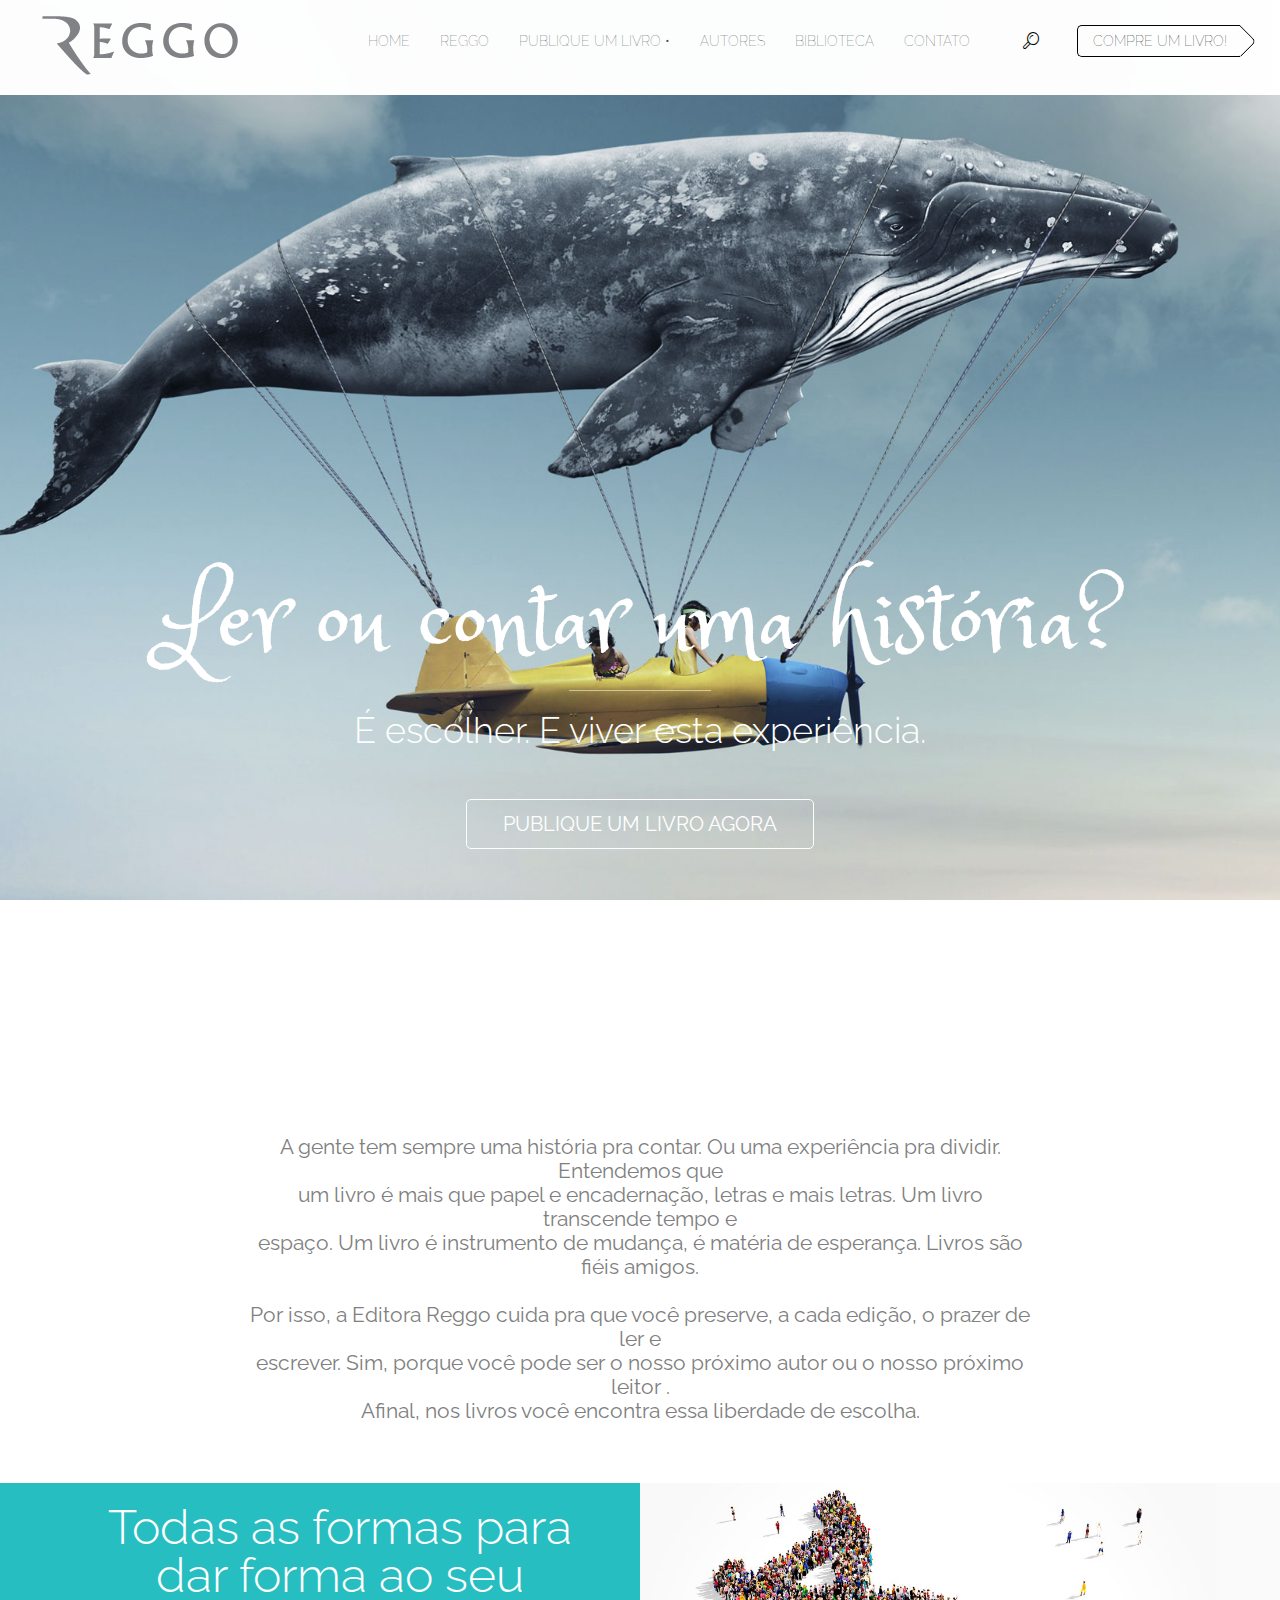
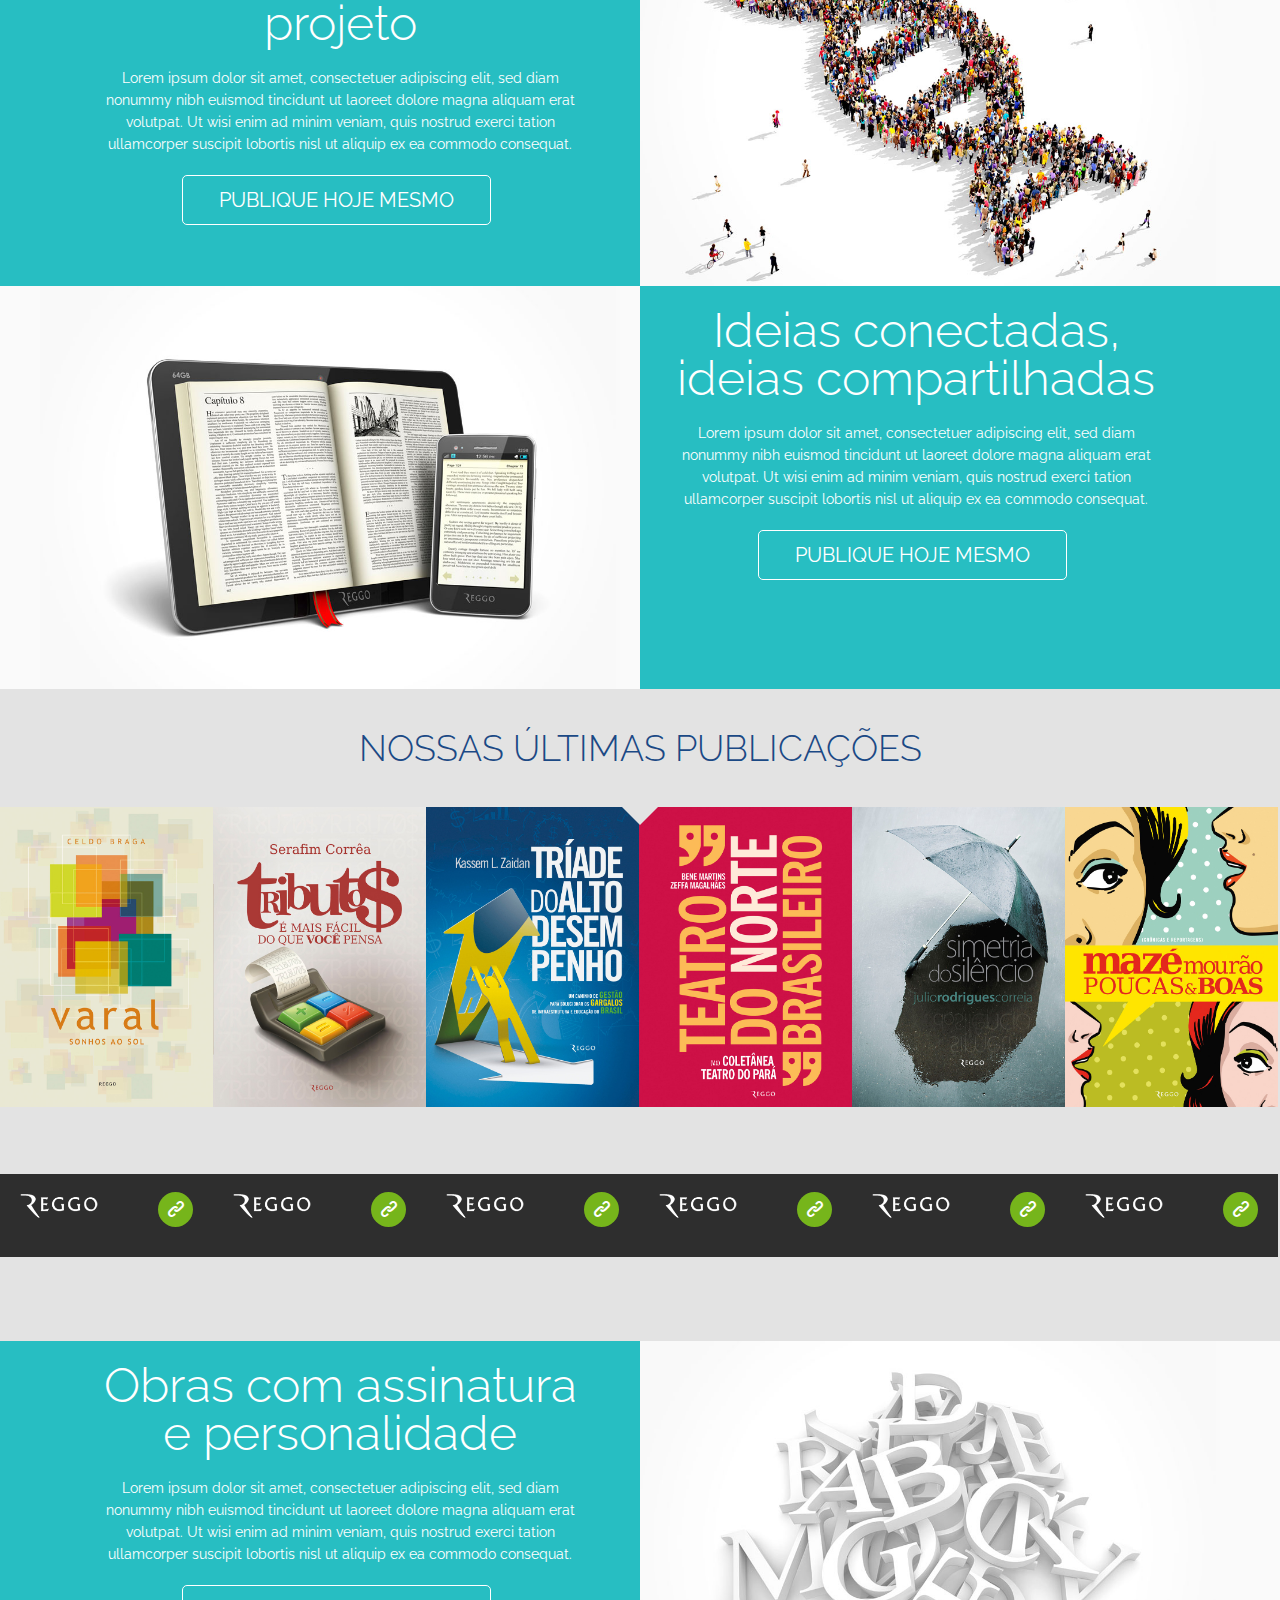
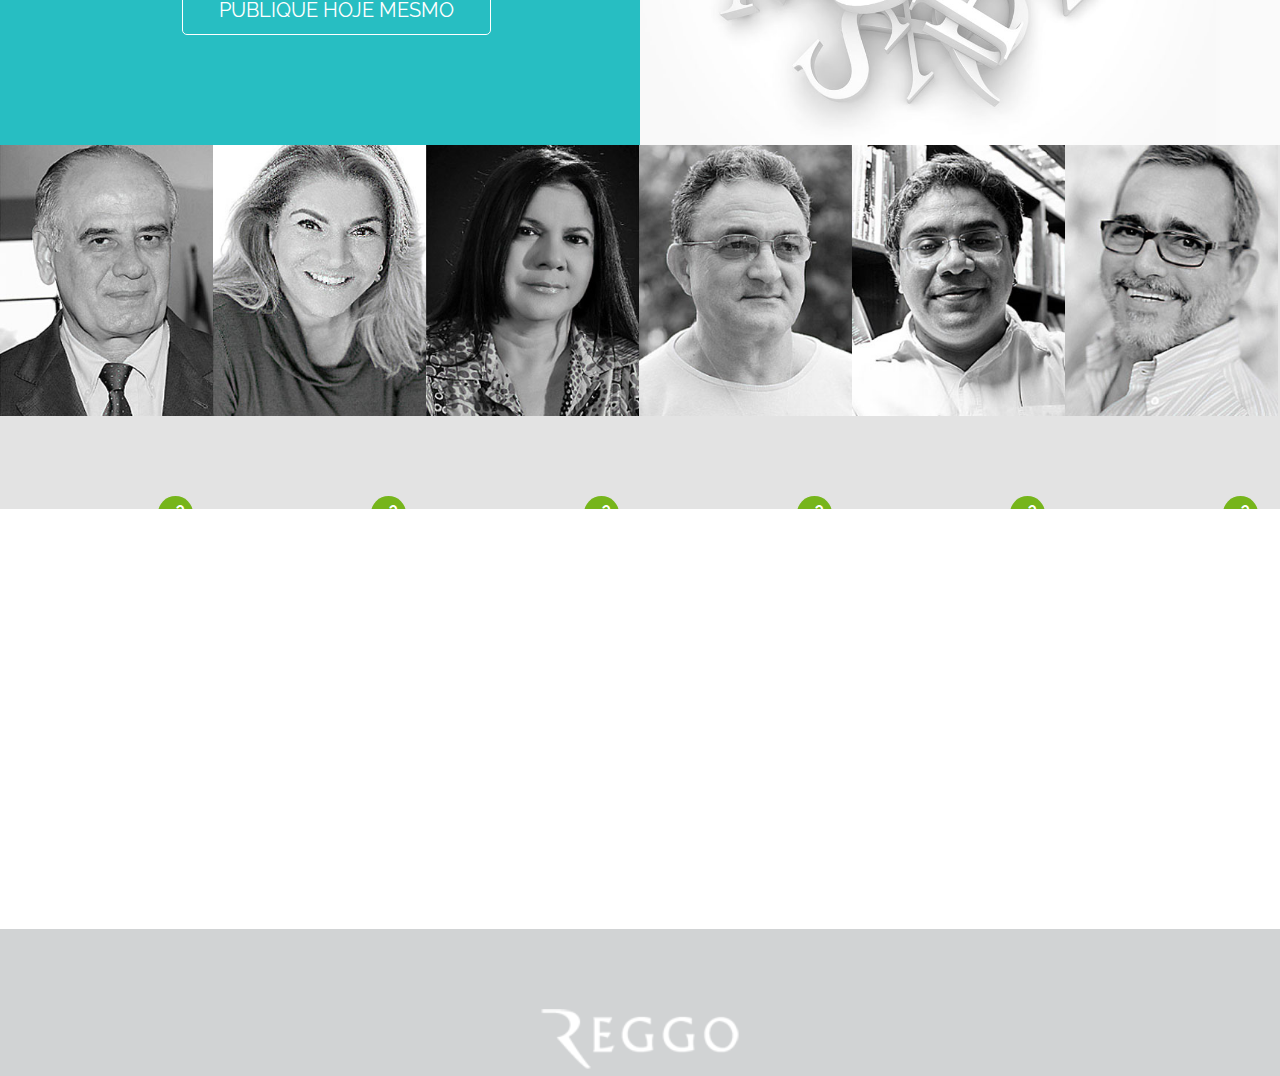
<file: index.html>
<!DOCTYPE html>
<!--[if lt IE 7 ]><html class="ie ie6" lang="en"> <![endif]-->
<!--[if IE 7 ]><html class="ie ie7" lang="en"> <![endif]-->
<!--[if IE 8 ]><html class="ie ie8" lang="en"> <![endif]-->
<!--[if (gte IE 9)|!(IE)]><!-->
<html lang="en-US"> <!--<![endif]-->
<head>
<!-- head -->

<!-- meta -->
<meta http-equiv="content-type" content="text/html;charset=UTF-8" />
<meta charset="UTF-8" />
<meta name="viewport" content="width=device-width, initial-scale=1, maximum-scale=1">
<title>REGGO EDITORA</title>


<link rel="shortcut icon" href="images/ico-reggo.png" type="image/x-icon" />	

<link rel='stylesheet' id='contact-form-7-css'  href='css/cform.css' type='text/css' media='all' />
<link rel='stylesheet' id='tp_twitter_plugin_css-css'  href='css/tp_twitter_plugin.css' type='text/css' media='screen' />
<link rel='stylesheet' id='rs-plugin-settings-css'  href='rs-plugin/css/settings.css' type='text/css' media='all' />

<link rel='stylesheet' id='select2-css'  href='css/select.css' type='text/css' media='all' />
<link rel='stylesheet' id='woocommerce-layout-css'  href='css/woocommerce-layout.css' type='text/css' media='all' />
<link rel='stylesheet' id='woocommerce-smallscreen-css'  href='css/woocommerce-smallscreen.css' type='text/css' media='only screen and (max-width: 768px)' />
<link rel='stylesheet' id='woocommerce-general-css'  href='css/woocommerce.css' type='text/css' media='all' />
<link rel='stylesheet' id='style-css'  href='css/style.css' type='text/css' media='all' />
<link rel='stylesheet' id='prettyPhoto-css'  href='css/prettyPhoto.css' type='text/css' media='all' />
<link rel='stylesheet' id='owl-carousel-css'  href='js/owl-carousel/owl.carousel.css' type='text/css' media='all' />
<link rel='stylesheet' id='owl-theme-css'  href='js/owl-carousel/owl.theme.css' type='text/css' media='all' />
<link rel='stylesheet' id='jplayer-css'  href='css/blue.monday/jplayer.blue.monday.css' type='text/css' media='all' />
<link rel='stylesheet' id='jquery-ui-css'  href='css/ui/jquery.ui.all.css' type='text/css' media='all' />
<link rel='stylesheet' id='responsive-css'  href='css/responsive.css' type='text/css' media='all' />
<link rel='stylesheet' id='images-green-css'  href='css/skins/green/images.css' type='text/css' media='all' />
<link rel='stylesheet' id='style-colors-php-css'  href='css/style-colors.css' type='text/css' media='all' />
<link rel='stylesheet' id='style-php-css'  href='css/style-2.css' type='text/css' media='all' />
<link rel='stylesheet' id='mfn-woo-css'  href='css/woocommerce.css' type='text/css' media='all' />
<link rel="stylesheet" href="css/fonts/mfn-icons.css" media="all" />
<link rel="stylesheet" href="css/custom.css" media="all" />

<link rel='stylesheet' id='Ubuntu-css'  href='http://fonts.googleapis.com/css?family=Ubuntu%3A100%2C300%2C400%2C400italic%2C700&amp;ver=4.2' type='text/css' media='all' />
<link href='http://fonts.googleapis.com/css?family=Raleway:300,600,900,200' rel='stylesheet' type='text/css' media='all'>



<!--[if lt IE 9]>
<script src="http://html5shiv.googlecode.com/svn/trunk/html5.js"></script>
<![endif]-->


</head>

<!-- body -->
<body class="home page page-id-4311 page-parent page-template-default template-slider color-custom layout-full-width header-dark header-alpha sticky-header">
<!-- #Wrapper -->
<div id="Wrapper">
	<!-- #Action_bar 
	<div id="Action_bar">
		<ul id="menu-action-menu" class="top-bar-menu">
			<li class="menu-item  current-menu-item page_item current_page_item "><a href="index.html">Home</a></li>
			<li class="menu-item  "><a href="help.html">Help Center</a></li>
			<li class="menu-item  "><a href="about-us.html">About us</a></li>
			<li class="menu-item  "><a href="contact.html">Contact</a></li>
			<li class="menu-item  menu-item-10792"><a href="#">Buy it</a></li>
		</ul>
		<div class="contact_info">
			<p class="phone">
				<i class="icon-phone"></i><a href="#">+61 (0) 3 8376 6284</a>
			</p>
			<p class="mail">
				<i class="icon-mail-line"></i><a href="#">noreply@envato.com</a>
			</p>
		</div>
	</div>-->
	<!-- #Header -->
	<header id="Header">
	<!-- .header_placeholder 4sticky  -->
	<div class="header_placeholder"></div>
	<div id="Top_bar" style="margin-bottom: 160px;">
		<div class="container">
			<div class="column one">
				<!-- .logo -->
				<div class="logo">
					<h1><a id="logo" href="index.html" title="Reggo Editora"></a></h1>
				</div>
				<!-- .menu_wrapper -->
				<div class="menu_wrapper">
					<!-- .header_action_button -->
					<a id="header_action_button" href="#">COMPRE UM LIVRO!</a>
					<!-- #searchform -->
					<form method="get" id="searchform" action="#">
						<a class="icon_search icon" href="#"><i class="icon-search-line"></i></a>
						<a class="icon_close icon" href="#"><i class="icon-cancel"></i></a>
						<input type="text" class="field" name="s"  placeholder="PROCURE POR AUTORES OU TÍTULOS"/>
						<input type="submit" class="submit" value="" />
					</form>

					<!-- #menu -->
					<nav id="menu" class="menu-main-menu-container">
					<ul id="menu-main-menu" class="menu">
						
						<li class="menu-item  menu-item-has-children"><a href="index.html"><span>HOME</span></a></li>
						
						<li class="menu-item  menu-item-has-children"><a href="reggo.html"><span>REGGO</span></a></li>
						
						<li class="menu-item  menu-item-has-children"><a href="#"><span>PUBLIQUE UM LIVRO •</span></a>
						<ul class="sub-menu ">							<li class="menu-item "><a style="font-size:11px;" href="publique-empresas.html"><span><i style="color:#000;" class="icon-briefcase"></i> EMPRESAS</span></a></li>							<li class="menu-item "><a style="font-size:11px;" href="publique-literatura.html"><span><i style="color:#000;" class="icon-book"></i> LITERATURA</span></a></li>							<li class="menu-item "><a style="font-size:10px;" href="publique-tecnico.html"><span><i style="color:#000; font-size: 11px;" class="icon-graduation-cap"></i> TÉCNICO & ACADÊMICO</span></a></li>						</ul>
						</li>
						
						
						<li class="menu-item  menu-item-has-children"><a href="autores.html"><span>AUTORES</span></a></li>
						
						<li class="menu-item  menu-item-has-children"><a href="biblioteca.html"><span>BIBLIOTECA</span></a></li>
						
						<li class="menu-item  menu-item-has-children"><a href="contato.html"><span>CONTATO</span></a></li>
						
					</ul>
					</nav>
					<a class="responsive-menu-toggle" href="#"><i class='icon-menu'></i></a>
				</div>
			</div>
		</div>
	</div>

	<!-- fundo colorido -->
	<div class="section dark homeparallaxsection" data-stellar-background-ratio="0.5">
		<div class="section_wrapper clearfix">
			<div class="items_group clearfix">
				<div class="column one column_column">
					<div class="textcenter" style="margin-top: 450px;">
						<h2 style="font-weight: 300; line-height: 90px; font-family: 'PSofia'; font-size: 100px;">Ler ou contar uma história?</h2>
						<hr class="hr_narrow"/>
						<h3 class="mb50">É escolher. E viver esta experiência.</h3>
						<a class="button button_large" href="#" target="_blank">publique um livro agora</a>
					</div>
				</div>
			</div>
		</div>
	</div>
	<!-- // fundo colorido -->
	
	
	</header>


	<!-- #Content -->
	<div id="Content">
		<div class="content_wrapper clearfix">
			<!-- .sections_group -->
			<div class="sections_group">

				<div class="section homeservices">
					<div class="section_wrapper clearfix">
						<div class="items_group clearfix">
							<div id="centro" style="text-align: center;">
							A gente tem sempre uma história pra contar. Ou uma experiência pra dividir. Entendemos que<br/>
							um livro é mais que papel e encadernação, letras e mais letras. Um livro transcende tempo e<br/>
							espaço. Um livro é instrumento de mudança, é matéria de esperança. Livros são fiéis amigos.<br/><br/>
							
							Por isso, a Editora Reggo cuida pra que você preserve, a cada edição, o prazer de ler e<br/>
							escrever. Sim, porque você pode ser o nosso próximo autor ou o nosso próximo leitor .<br/>
							Afinal, nos livros você encontra essa liberdade de escolha.
							</div>
						</div>
					</div>
				</div>
                
				<div class="section highlight-left center pad40">
					<div class="section_wrapper clearfix">
						<div class="items_group clearfix">
						
							<div class="column one-second column_column" style="margin-top: 20px;">
								<div style="padding: 0 40px;">
									<h2>Todas as formas para dar forma ao seu projeto</h2>
									<p>
Lorem ipsum dolor sit amet, consectetuer adipiscing elit, sed diam nonummy nibh euismod tincidunt ut laoreet dolore magna aliquam erat volutpat. Ut wisi enim ad minim veniam, quis nostrud exerci tation ullamcorper suscipit lobortis nisl ut aliquip ex ea commodo consequat. 
									</p>
									<a href="#" class="button button_large">publique hoje mesmo</a>
								</div>
							</div>
							
							<div class="column one-second column_image" style="margin: 0px;">
								<div class="scale-with-grid aligncenter wp-caption no-hover">
									<div class="photo">
										<img class="scale-with-grid" src="images/celula-icon.jpg" alt=""/>
									</div>
								</div>
							</div>
							
						</div>
					</div>
				</div>

				<div class="section highlight-right center pad40">
					<div class="section_wrapper clearfix">
						<div class="items_group clearfix">
							
							<div class="column one-second column_image" style="margin: 0px;">
								<div class="scale-with-grid aligncenter wp-caption no-hover">
									<div class="photo">
										<img class="scale-with-grid" src="images/tablet-icon.jpg" alt=""/>
									</div>
								</div>
							</div>
							
							<div class="column one-second column_column" style="margin-top: 20px;">
								<div style="padding: 0 40px;">
									<h2>Ideias conectadas, ideias compartilhadas</h2>
									<p>
Lorem ipsum dolor sit amet, consectetuer adipiscing elit, sed diam nonummy nibh euismod tincidunt ut laoreet dolore magna aliquam erat volutpat. Ut wisi enim ad minim veniam, quis nostrud exerci tation ullamcorper suscipit lobortis nisl ut aliquip ex ea commodo consequat. 
									</p>
									<a href="#" class="button button_large">PUblique hoje mesmo</a>
								</div>
							</div>
							
							
						</div>
					</div>
				</div>

				<!-- CAPAS -->
				<div class="section full-width homeportfolio">
					<div class="section_wrapper clearfix">
						<div class="items_group clearfix">
							<div class="column one column_fancy_heading">
								<div class="fancy_heading fancy_heading_color no_icon">
									<h3>NOSSAS ÚLTIMAS PUBLICAÇÕES</h3>
								</div>
							</div>
							<div class="column one column_portfolio_slider">
								<div class="portfolio_slider">
									<ul class="portfolio_slider_ul">
									
                                    	<!-- item capas -->
										<li>
											<a class="photo-wrapper prettyphoto" href="images/capas/varal_CAPA.jpg">
												<img width="380" src="images/capas/varal_CAPA.jpg" class="scale-with-grid wp-post-image"/>
											</a>
											<div class="hover-box">
												<h5><img src="images/logo-reggo.png" width="80"></h5>
                                            	<a class="hover-button link" href="#"><i class="icon-link"></i></a>
											</div>
										</li>
                                        <!-- // item capas -->
                                        
                                        <!-- item capas -->
                                        <li>
                                        	<a class="photo-wrapper prettyphoto" href="images/capas/tributos_serafim_CAPA.jpg">
                                        		<img width="380" src="images/capas/tributos_serafim_CAPA.jpg" class="scale-with-grid wp-post-image"/>
                                        	</a>
                                        	<div class="hover-box">
                                        		<h5><img src="images/logo-reggo.png" width="80"></h5>
                                            	<a class="hover-button link" href="#"><i class="icon-link"></i></a>
                                        	</div>
                                        </li>
                                        <!-- // item capas -->
                                        
                                        <!-- item capas -->
                                        <li>
                                        	<a class="photo-wrapper prettyphoto" href="images/capas/triade_CAPA.jpg">
                                        		<img width="380" src="images/capas/triade_CAPA.jpg" class="scale-with-grid wp-post-image"/>
                                        	</a>
                                        	<div class="hover-box">
                                        		<h5><img src="images/logo-reggo.png" width="80"></h5>
                                            	<a class="hover-button link" href="#"><i class="icon-link"></i></a>
                                        	</div>
                                        </li>
                                        <!-- // item capas -->
                                        
                                        <!-- item capas -->
                                        <li>
                                        	<a class="photo-wrapper prettyphoto" href="images/capas/teatro_do_norte_CAPA.jpg">
                                        		<img width="380" src="images/capas/teatro_do_norte_CAPA.jpg" class="scale-with-grid wp-post-image"/>
                                        	</a>
                                        	<div class="hover-box">
                                        		<h5><img src="images/logo-reggo.png" width="80"></h5>
                                            	<a class="hover-button link" href="#"><i class="icon-link"></i></a>
                                        	</div>
                                        </li>
                                        <!-- // item capas -->
                                        
                                        <!-- item capas -->
                                        <li>
                                        	<a class="photo-wrapper prettyphoto" href="images/capas/simetria_silencio_CAPA.jpg">
                                        		<img width="380" src="images/capas/simetria_silencio_CAPA.jpg" class="scale-with-grid wp-post-image"/>
                                        	</a>
                                        	<div class="hover-box">
                                        		<h5><img src="images/logo-reggo.png" width="80"></h5>
                                            	<a class="hover-button link" href="#"><i class="icon-link"></i></a>
                                        	</div>
                                        </li>
                                        <!-- // item capas -->
                                        
                                        <!-- item capas -->
                                        <li>
                                        	<a class="photo-wrapper prettyphoto" href="images/capas/poucas_boas_CAPA.jpg">
                                        		<img width="380" src="images/capas/poucas_boas_CAPA.jpg" class="scale-with-grid wp-post-image"/>
                                        	</a>
                                        	<div class="hover-box">
                                        		<h5><img src="images/logo-reggo.png" width="80"></h5>
                                            	<a class="hover-button link" href="#"><i class="icon-link"></i></a>
                                        	</div>
                                        </li>
                                        <!-- // item capas -->
                                        
                                        <!-- item capas -->
                                        <li>
                                        	<a class="photo-wrapper prettyphoto" href="images/capas/o_testemunho_das_estrelas_CAPA.jpg">
                                        		<img width="380" src="images/capas/o_testemunho_das_estrelas_CAPA.jpg" class="scale-with-grid wp-post-image"/>
                                        	</a>
                                        	<div class="hover-box">
                                        		<h5><img src="images/logo-reggo.png" width="80"></h5>
                                            	<a class="hover-button link" href="#"><i class="icon-link"></i></a>
                                        	</div>
                                        </li>
                                        <!-- // item capas -->
                                        
                                        <!-- item capas -->
                                        <li>
                                        	<a class="photo-wrapper prettyphoto" href="images/capas/meu_filho_CAPA_frontal.jpg">
                                        		<img width="380" src="images/capas/meu_filho_CAPA_frontal.jpg" class="scale-with-grid wp-post-image"/>
                                        	</a>
                                        	<div class="hover-box">
                                        		<h5><img src="images/logo-reggo.png" width="80"></h5>
                                            	<a class="hover-button link" href="#"><i class="icon-link"></i></a>
                                        	</div>
                                        </li>
                                        <!-- // item capas -->
                                        
                                        <!-- item capas -->
                                        <li>
                                        	<a class="photo-wrapper prettyphoto" href="images/capas/manao_manaus_CAPA_01.jpg">
                                        		<img width="380" src="images/capas/manao_manaus_CAPA_01.jpg" class="scale-with-grid wp-post-image"/>
                                        	</a>
                                        	<div class="hover-box">
                                        		<h5><img src="images/logo-reggo.png" width="80"></h5>
                                            	<a class="hover-button link" href="#"><i class="icon-link"></i></a>
                                        	</div>
                                        </li>
                                        <!-- // item capas -->
                                        
                                        <!-- item capas -->
                                        <li>
                                        	<a class="photo-wrapper prettyphoto" href="images/capas/italianos_em_manaus_CAPA_01.jpg">
                                        		<img width="380" src="images/capas/italianos_em_manaus_CAPA_01.jpg" class="scale-with-grid wp-post-image"/>
                                        	</a>
                                        	<div class="hover-box">
                                        		<h5><img src="images/logo-reggo.png" width="80"></h5>
                                            	<a class="hover-button link" href="#"><i class="icon-link"></i></a>
                                        	</div>
                                        </li>
                                        <!-- // item capas -->
                                        
                                        <!-- item capas -->
                                        <li>
                                        	<a class="photo-wrapper prettyphoto" href="images/capas/estudos_politicos_03.jpg">
                                        		<img width="380" src="images/capas/estudos_politicos_03.jpg" class="scale-with-grid wp-post-image"/>
                                        	</a>
                                        	<div class="hover-box">
                                        		<h5><img src="images/logo-reggo.png" width="80"></h5>
                                            	<a class="hover-button link" href="#"><i class="icon-link"></i></a>
                                        	</div>
                                        </li>
                                        <!-- // item capas -->
                                        
                                        <!-- item capas -->
                                        <li>
                                        	<a class="photo-wrapper prettyphoto" href="images/capas/design_ufam_CAPA_01.jpg">
                                        		<img width="380" src="images/capas/design_ufam_CAPA_01.jpg" class="scale-with-grid wp-post-image"/>
                                        	</a>
                                        	<div class="hover-box">
                                        		<h5><img src="images/logo-reggo.png" width="80"></h5>
                                            	<a class="hover-button link" href="#"><i class="icon-link"></i></a>
                                        	</div>
                                        </li>
                                        <!-- // item capas -->
                                        
                                        <!-- item capas -->
                                        <li>
                                        	<a class="photo-wrapper prettyphoto" href="images/capas/artigos_incomodar_CAPA01.jpg">
                                        		<img width="380" src="images/capas/artigos_incomodar_CAPA01.jpg" class="scale-with-grid wp-post-image"/>
                                        	</a>
                                        	<div class="hover-box">
                                        		<h5><img src="images/logo-reggo.png" width="80"></h5>
                                            	<a class="hover-button link" href="#"><i class="icon-link"></i></a>
                                        	</div>
                                        </li>
                                        <!-- // item capas -->
                                      
										
										
									</ul>
								</div>
							</div>
						</div>
					</div>
				</div>
				<!-- // CAPAS -->
				<div class="section highlight-left center pad40">
									<div class="section_wrapper clearfix">
										<div class="items_group clearfix">
										
											<div class="column one-second column_column" style="margin-top: 20px;">
												<div style="padding: 0 40px;">
													<h2>Obras com assinatura e personalidade</h2>
													<p>
				Lorem ipsum dolor sit amet, consectetuer adipiscing elit, sed diam nonummy nibh euismod tincidunt ut laoreet dolore magna aliquam erat volutpat. Ut wisi enim ad minim veniam, quis nostrud exerci tation ullamcorper suscipit lobortis nisl ut aliquip ex ea commodo consequat. 
													</p>
													<a href="#" class="button button_large">publique hoje mesmo</a>
												</div>
											</div>
											
											<div class="column one-second column_image" style="margin: 0px;">
												<div class="scale-with-grid aligncenter wp-caption no-hover">
													<div class="photo">
														<img class="scale-with-grid" src="images/letras-icon.jpg" alt=""/>
													</div>
												</div>
											</div>
											
										</div>
									</div>
								</div>
				<!-- AUTORES -->
				<div class="section full-width homeportfolio">
					<div class="section_wrapper clearfix">
						<div class="items_group clearfix">
							<div class="column one column_portfolio_slider">
								<div class="portfolio_slider">
									<ul class="portfolio_slider_ul">
				                    
										<li><a class="photo-wrapper prettyphoto" href="images/autores/serafim.jpg" title="Serafim Corrêa"><img src="images/autores/serafim.jpg" class="scale-with-grid wp-post-image" alt="Autor"/></a>
										<div class="hover-box" style="background: none;">
											<h5><img src="images/transp.png" width="80"></h5>
				                            <a class="hover-button link" href="#"><i class="icon-link"></i></a>
										</div>
										</li>
				                        
				                      
										<li><a class="photo-wrapper prettyphoto" href="images/autores/maze.jpg" title="Mazé Mourão"><img src="images/autores/maze.jpg" class="scale-with-grid wp-post-image" alt="Autor"/></a>
										<div class="hover-box" style="background: none;">
											<h5><img src="images/transp.png" width="80"></h5>
										    <a class="hover-button link" href="#"><i class="icon-link"></i></a>
										</div>
										</li>
				                        
				                      
										<li><a class="photo-wrapper prettyphoto" href="images/autores/autor1.jpg" title="Autora XXXXX"><img  src="images/autores/autor1.jpg" class="scale-with-grid wp-post-image" alt="Autor"/></a>
										<div class="hover-box" style="background: none;">
											<h5><img src="images/transp.png" width="80"></h5>
										    <a class="hover-button link" href="#"><i class="icon-link"></i></a>
										</div>
										</li>
										
										
										<li><a class="photo-wrapper prettyphoto" href="images/autores/celdo.jpg" title="Celdo Braga"><img  src="images/autores/celdo.jpg" class="scale-with-grid wp-post-image" alt="Autor"/></a>
										<div class="hover-box" style="background: none;">
											<h5><img src="images/transp.png" width="80"></h5>
										    <a class="hover-button link" href="#"><i class="icon-link"></i></a>
										</div>
										</li>
				                        
				                        <li><a class="photo-wrapper prettyphoto" href="images/autores/renato-bagre.jpg" title="Renato Bagre"><img  src="images/autores/renato-bagre.jpg" class="scale-with-grid wp-post-image" alt="Autor"/></a>
				                        <div class="hover-box" style="background: none;">
				                        	<h5><img src="images/transp.png" width="80"></h5>
				                            <a class="hover-button link" href="#"><i class="icon-link"></i></a>
				                        </div>
				                        </li>
				                        
				                        <li><a class="photo-wrapper prettyphoto" href="images/autores/roberio-braga.jpg" title="Robério Braga"><img  src="images/autores/roberio-braga.jpg" class="scale-with-grid wp-post-image" alt="Autor"/></a>
				                        <div class="hover-box" style="background: none;">
				                        	<h5><img src="images/transp.png" width="80"></h5>
				                            <a class="hover-button link" href="#"><i class="icon-link"></i></a>
				                        </div>
				                        </li>
				                        
				                        <li><a class="photo-wrapper prettyphoto" href="images/autores/autor2.jpg" title="Autora XXXXX"><img  src="images/autores/autor2.jpg" class="scale-with-grid wp-post-image" alt="Autor"/></a>
				                        <div class="hover-box" style="background: none;">
				                        	<h5><img src="images/transp.png" width="80"></h5>
				                            <a class="hover-button link" href="#"><i class="icon-link"></i></a>
				                        </div>
				                        </li>
				                        
				                        <li><a class="photo-wrapper prettyphoto" href="images/autores/autor3.jpg" title="Autora XXXXX"><img  src="images/autores/autor3.jpg" class="scale-with-grid wp-post-image" alt="Autor"/></a>
				                        <div class="hover-box" style="background: none;">
				                        	<h5><img src="images/transp.png" width="80"></h5>
				                            <a class="hover-button link" href="#"><i class="icon-link"></i></a>
				                        </div>
				                        </li>
				                        
				                        <li><a class="photo-wrapper prettyphoto" href="images/autores/autor4.jpg" title="Autora XXXXX"><img  src="images/autores/autor4.jpg" class="scale-with-grid wp-post-image" alt="Autor"/></a>
				                        <div class="hover-box" style="background: none;">
				                        	<h5><img src="images/transp.png" width="80"></h5>
				                            <a class="hover-button link" href="#"><i class="icon-link"></i></a>
				                        </div>
				                        </li>
				                        
				                        <li><a class="photo-wrapper prettyphoto" href="images/autores/autor5.jpg" title="Autora XXXXX"><img  src="images/autores/autor5.jpg" class="scale-with-grid wp-post-image" alt="Autor"/></a>
				                        <div class="hover-box" style="background: none;">
				                        	<h5><img src="images/transp.png" width="80"></h5>
				                            <a class="hover-button link" href="#"><i class="icon-link"></i></a>
				                        </div>
				                        </li>
				                        
				                        <li><a class="photo-wrapper prettyphoto" href="images/autores/autor6.jpg" title="Autora XXXXX"><img  src="images/autores/autor6.jpg" class="scale-with-grid wp-post-image" alt="Autor"/></a>
				                        <div class="hover-box" style="background: none;">
				                        	<h5><img src="images/transp.png" width="80"></h5>
				                            <a class="hover-button link" href="#"><i class="icon-link"></i></a>
				                        </div>
				                        </li>
				                        
				                        <li><a class="photo-wrapper prettyphoto" href="images/autores/autor7.jpg" title="Autora XXXXX"><img  src="images/autores/autor7.jpg" class="scale-with-grid wp-post-image" alt="Autor"/></a>
				                        <div class="hover-box" style="background: none;">
				                        	<h5><img src="images/transp.png" width="80"></h5>
				                            <a class="hover-button link" href="#"><i class="icon-link"></i></a>
				                        </div>
				                        </li>
				                        
				                        <li><a class="photo-wrapper prettyphoto" href="images/autores/autor8.jpg" title="Autora XXXXX"><img  src="images/autores/autor8.jpg" class="scale-with-grid wp-post-image" alt="Autor"/></a>
				                        <div class="hover-box" style="background: none;">
				                        	<h5><img src="images/transp.png" width="80"></h5>
				                            <a class="hover-button link" href="#"><i class="icon-link"></i></a>
				                        </div>
				                        </li>
				                        
				                        <li><a class="photo-wrapper prettyphoto" href="images/autores/gilberto-sucesso.jpg" title="Gilberto Sucesso"><img  src="images/autores/gilberto-sucesso.jpg" class="scale-with-grid wp-post-image" alt="Autor"/></a>
				                        <div class="hover-box" style="background: none;">
				                        	<h5><img src="images/transp.png" width="80"></h5>
				                            <a class="hover-button link" href="#"><i class="icon-link"></i></a>
				                        </div>
				                        </li>
				                      
																				
										
																				
									</ul>
								</div>
							</div>
						</div>
					</div>
				</div>
				<!-- // AUTORES -->
				

				
				<!-- fundo colorido -->
				<!-- fundo colorido -->
				<div class="section dark homeparallaxsection-2" data-stellar-background-ratio="0.5">
					<div class="section_wrapper clearfix">
						<div class="items_group clearfix">
							<div class="column one column_column">
								
							</div>
						</div>
					</div>
				</div>
				<!-- // fundo colorido -->
				<!-- // fundo colorido -->
	
		</div><!-- // SECTION GROUP -->
	</div><!-- // CONTENT WRAPPER -->

	<!-- #Footer -->
	<footer id="Footer" class="clearfix" style="background-color: #D1D3D4;">

	<div class="footer_action">
		<div class="container" style="margin-bottom:100px;">
			<div class="column one column_column">
				<aside id="text-2" class="widget widget_text">
				<h2><img class="scale-with-grid" src="images/logo-reggo.png" width="200" alt="Reggo Editora"/><h4 style="margin-top: -15px; letter-spacing: 15px;"> EDIÇÕES COM ARTE</h4></h2>
				
				</aside>
				<!-- Social -->
				<div class="social">
					<ul>
						<li style="margin-right: 20px;" class="facebook"><a target="_blank" href="#" title="Facebook"><i class="icon-facebook"></i></a></li>
						<li style="margin-right: 20px;" class="googleplus"><a target="_blank" href="#" title="Google+"><i class="icon-gplus"></i></a></li>
						<li style="margin-right: 20px;" class="twitter"><a target="_blank" href="#" title="Twitter"><i class="icon-twitter"></i></a></li>
						<li style="margin-right: 20px;" class="instagram"><a target="_blank" href="#" title="Instagram"><i class="icon-instagram"></i></a></li>
						
					</ul>
				</div>
			</div>
		</div>
	</div>


	<div class="footer_copy">
		<div class="container">
			<div class="column one">
				<a id="back_to_top" href="#"><i class="icon-up-open-big"></i></a>
				<!-- Copyrights -->
				<div class="copyright">
					copyright &copy; 2015 • Rego Editora. Todos os direitos reservados.
				</div>
				
			</div>
		</div>
	</div>
	</footer>
</div><!-- // CONTENT -->

</div><!-- // WRAPPER -->



<script type='text/javascript' src='js/jquery/jquery.js'></script>
<script type='text/javascript' src='js/jquery/jquery-migrate.min.js'></script>
<script type='text/javascript' src='rs-plugin/js/jquery.themepunch.tools.min.js'></script>
<script type='text/javascript' src='rs-plugin/js/jquery.themepunch.revolution.min.js'></script>

<script>
//<![CDATA[
jQuery(window).load(function(){
var retina = window.devicePixelRatio > 1 ? true : false;if(retina){var retinaEl = jQuery("#logo img");var retinaLogoW = retinaEl.width();var retinaLogoH = retinaEl.height();retinaEl.attr("src","upload/logo_retina.png").width(retinaLogoW).height(retinaLogoH)}});
//]]>
</script>
	



<script type="text/javascript">

	/******************************************
		-	PREPARE PLACEHOLDER FOR SLIDER	-
	******************************************/
	

	var setREVStartSize = function() {
		var	tpopt = new Object();
			tpopt.startwidth = 1200;
			tpopt.startheight = 820;
			tpopt.container = jQuery('#rev_slider_1_1');
			tpopt.fullScreen = "off";
			tpopt.forceFullWidth="off";

		tpopt.container.closest(".rev_slider_wrapper").css({height:tpopt.container.height()});tpopt.width=parseInt(tpopt.container.width(),0);tpopt.height=parseInt(tpopt.container.height(),0);tpopt.bw=tpopt.width/tpopt.startwidth;tpopt.bh=tpopt.height/tpopt.startheight;if(tpopt.bh>tpopt.bw)tpopt.bh=tpopt.bw;if(tpopt.bh<tpopt.bw)tpopt.bw=tpopt.bh;if(tpopt.bw<tpopt.bh)tpopt.bh=tpopt.bw;if(tpopt.bh>1){tpopt.bw=1;tpopt.bh=1}if(tpopt.bw>1){tpopt.bw=1;tpopt.bh=1}tpopt.height=Math.round(tpopt.startheight*(tpopt.width/tpopt.startwidth));if(tpopt.height>tpopt.startheight&&tpopt.autoHeight!="on")tpopt.height=tpopt.startheight;if(tpopt.fullScreen=="on"){tpopt.height=tpopt.bw*tpopt.startheight;var cow=tpopt.container.parent().width();var coh=jQuery(window).height();if(tpopt.fullScreenOffsetContainer!=undefined){try{var offcontainers=tpopt.fullScreenOffsetContainer.split(",");jQuery.each(offcontainers,function(e,t){coh=coh-jQuery(t).outerHeight(true);if(coh<tpopt.minFullScreenHeight)coh=tpopt.minFullScreenHeight})}catch(e){}}tpopt.container.parent().height(coh);tpopt.container.height(coh);tpopt.container.closest(".rev_slider_wrapper").height(coh);tpopt.container.closest(".forcefullwidth_wrapper_tp_banner").find(".tp-fullwidth-forcer").height(coh);tpopt.container.css({height:"100%"});tpopt.height=coh;}else{tpopt.container.height(tpopt.height);tpopt.container.closest(".rev_slider_wrapper").height(tpopt.height);tpopt.container.closest(".forcefullwidth_wrapper_tp_banner").find(".tp-fullwidth-forcer").height(tpopt.height);}
	};

	/* CALL PLACEHOLDER */
	setREVStartSize();


	var tpj=jQuery;
	tpj.noConflict();
	var revapi1;

	tpj(document).ready(function() {

	if(tpj('#rev_slider_1_1').revolution == undefined){
		revslider_showDoubleJqueryError('#rev_slider_1_1');
	}else{
	   revapi1 = tpj('#rev_slider_1_1').show().revolution(
		{	
									dottedOverlay:"none",
			delay:6000,
			startwidth:1200,
			startheight:920,
			hideThumbs:200,

			thumbWidth:100,
			thumbHeight:50,
			thumbAmount:3,
			
									
			simplifyAll:"on",

			navigationType:"none",
			navigationArrows:"solo",
			navigationStyle:"round",

			touchenabled:"on",
			onHoverStop:"on",
			nextSlideOnWindowFocus:"off",

			swipe_threshold: 0.7,
			swipe_min_touches: 1,
			drag_block_vertical: false,
			
									
									
			keyboardNavigation:"off",

			navigationHAlign:"center",
			navigationVAlign:"bottom",
			navigationHOffset:0,
			navigationVOffset:20,

			soloArrowLeftHalign:"left",
			soloArrowLeftValign:"center",
			soloArrowLeftHOffset:40,
			soloArrowLeftVOffset:0,

			soloArrowRightHalign:"right",
			soloArrowRightValign:"center",
			soloArrowRightHOffset:40,
			soloArrowRightVOffset:0,

			shadow:0,
			fullWidth:"on",
			fullScreen:"off",

									spinner:"spinner0",
									
			stopLoop:"off",
			stopAfterLoops:-1,
			stopAtSlide:-1,

			shuffle:"off",

			autoHeight:"off",
			forceFullWidth:"off",
			
			
			hideTimerBar:"on",
			hideThumbsOnMobile:"off",
			hideNavDelayOnMobile:1500,
			hideBulletsOnMobile:"off",
			hideArrowsOnMobile:"on",
			hideThumbsUnderResolution:0,

									hideSliderAtLimit:0,
			hideCaptionAtLimit:0,
			hideAllCaptionAtLilmit:0,
			startWithSlide:0					});



						}
	});	/*ready*/

</script>

<script type='text/javascript' src='js/jquery.form.min.js'></script>

<script type='text/javascript' src='js/frontend/add-to-cart.min.js'></script>
<script type='text/javascript' src='js/select2/select2.min.js'></script>
<script type='text/javascript' src='js/jquery-blockui/jquery.blockUI.min.js'></script>
<script type='text/javascript' src='js/frontend/woocommerce.min.js'></script>
<script type='text/javascript' src='js/jquery-cookie/jquery.cookie.min.js'></script>

<script type='text/javascript' src='js/frontend/cart-fragments.min.js'></script>
<script type='text/javascript' src='js/jquery/ui/core.min.js'></script>
<script type='text/javascript' src='js/jquery/ui/widget.min.js'></script>
<script type='text/javascript' src='js/jquery/ui/mouse.min.js'></script>
<script type='text/javascript' src='js/jquery/ui/sortable.min.js'></script>
<script type='text/javascript' src='js/jquery/ui/tabs.min.js'></script>
<script type='text/javascript' src='js/jquery/ui/accordion.min.js'></script>
<script type='text/javascript' src='js/owl-carousel/owl.carousel.min.js'></script>
<script type='text/javascript' src='js/jquery.jplayer.min.js'></script>
<script type='text/javascript' src='js/jquery.plugins.js'></script>
<script type='text/javascript' src='js/mfn.menu.js'></script>
<script type='text/javascript' src='js/scripts.js'></script>



</body>
</html>
</file>
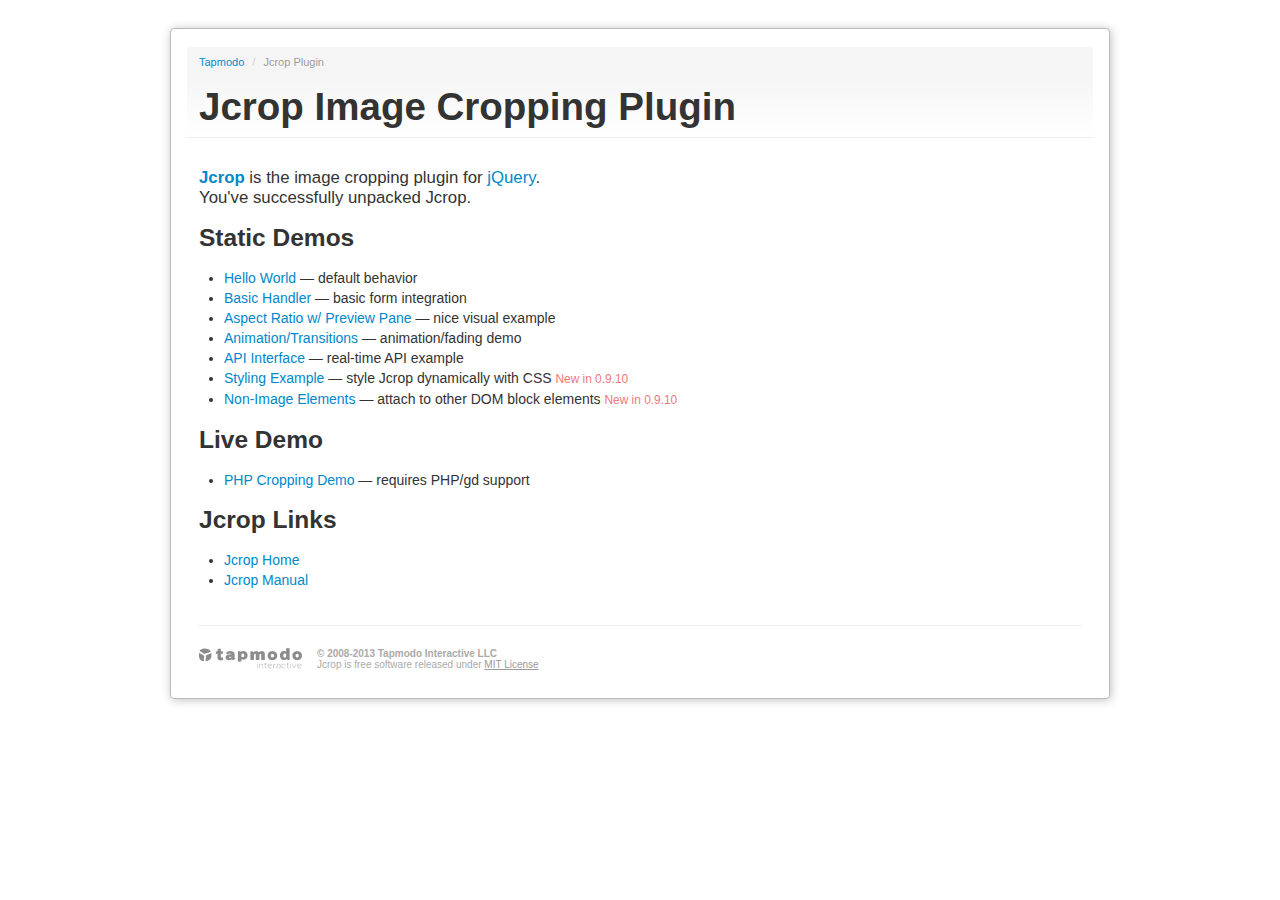
<file: admin/assets/jcrop/index.html>
<!DOCTYPE html>
<html lang="en">
<head>
  <title>Jcrop: the jQuery Image Cropping Plugin</title>
  <link rel="stylesheet" href="demos/demo_files/main.css" type="text/css" />
  <link rel="stylesheet" href="demos/demo_files/demos.css" type="text/css" />
  <script src="js/jquery.min.js"></script>
  <meta http-equiv="Content-type" content="text/html;charset=UTF-8" />
</head>
<body>

<div class="container">
<div class="row">
<div class="span12">
<div class="jc-demo-box">

<div class="page-header">
<ul class="breadcrumb first">
  <li><a href="http://tapmodo.com/">Tapmodo</a> <span class="divider">/</span></li>
  <li class="active">Jcrop Plugin</li>
</ul>
<h1>Jcrop Image Cropping Plugin</h1>
</div>


<big>
	<a href="http://deepliquid.com/content/Jcrop.html"><b>Jcrop</b></a>
	is the image cropping plugin for
	<a href="http://jquery.com/">jQuery</a>.<br />
	You've successfully unpacked Jcrop.
</big>

<h3>Static Demos</h3>

<ul>
	<li><a href="demos/tutorial1.html">Hello World</a>
		&mdash; default behavior</li>
	<li><a href="demos/tutorial2.html">Basic Handler</a>
		&mdash; basic form integration</li>
	<li><a href="demos/tutorial3.html">Aspect Ratio w/ Preview Pane</a>
		&mdash; nice visual example</li>
	<li><a href="demos/tutorial4.html">Animation/Transitions</a>
		&mdash; animation/fading demo</li>
	<li><a href="demos/tutorial5.html">API Interface</a>
		&mdash; real-time API example</li>
	<li><a href="demos/styling.html">Styling Example</a>
		&mdash; style Jcrop dynamically with CSS
    <small>New in 0.9.10</small>
    </li>
  <li><a href="demos/non-image.html">Non-Image Elements</a>
    &mdash; attach to other DOM block elements
    <small>New in 0.9.10</small>
    </li>
</ul>

<h3>Live Demo</h3>

<ul>
	<li><a href="demos/crop.php">PHP Cropping Demo</a>
		&mdash; requires PHP/gd support</li>
</ul>

<h3>Jcrop Links</h3>

<ul>
	<li><a href="http://deepliquid.com/content/Jcrop.html">Jcrop Home</a></li>
	<li><a href="http://deepliquid.com/content/Jcrop_Manual.html">Jcrop Manual</a></li>
</ul>

<div class="tapmodo-footer">
  <a href="http://tapmodo.com" class="tapmodo-logo segment">tapmodo.com</a>
  <div class="segment"><b>&copy; 2008-2013 Tapmodo Interactive LLC</b><br />
    Jcrop is free software released under <a href="MIT-LICENSE.txt">MIT License</a>
  </div>
</div>
<div class="clearfix"></div>

</div>
</div>
</div>
</div>

</body>
</html>
</file>
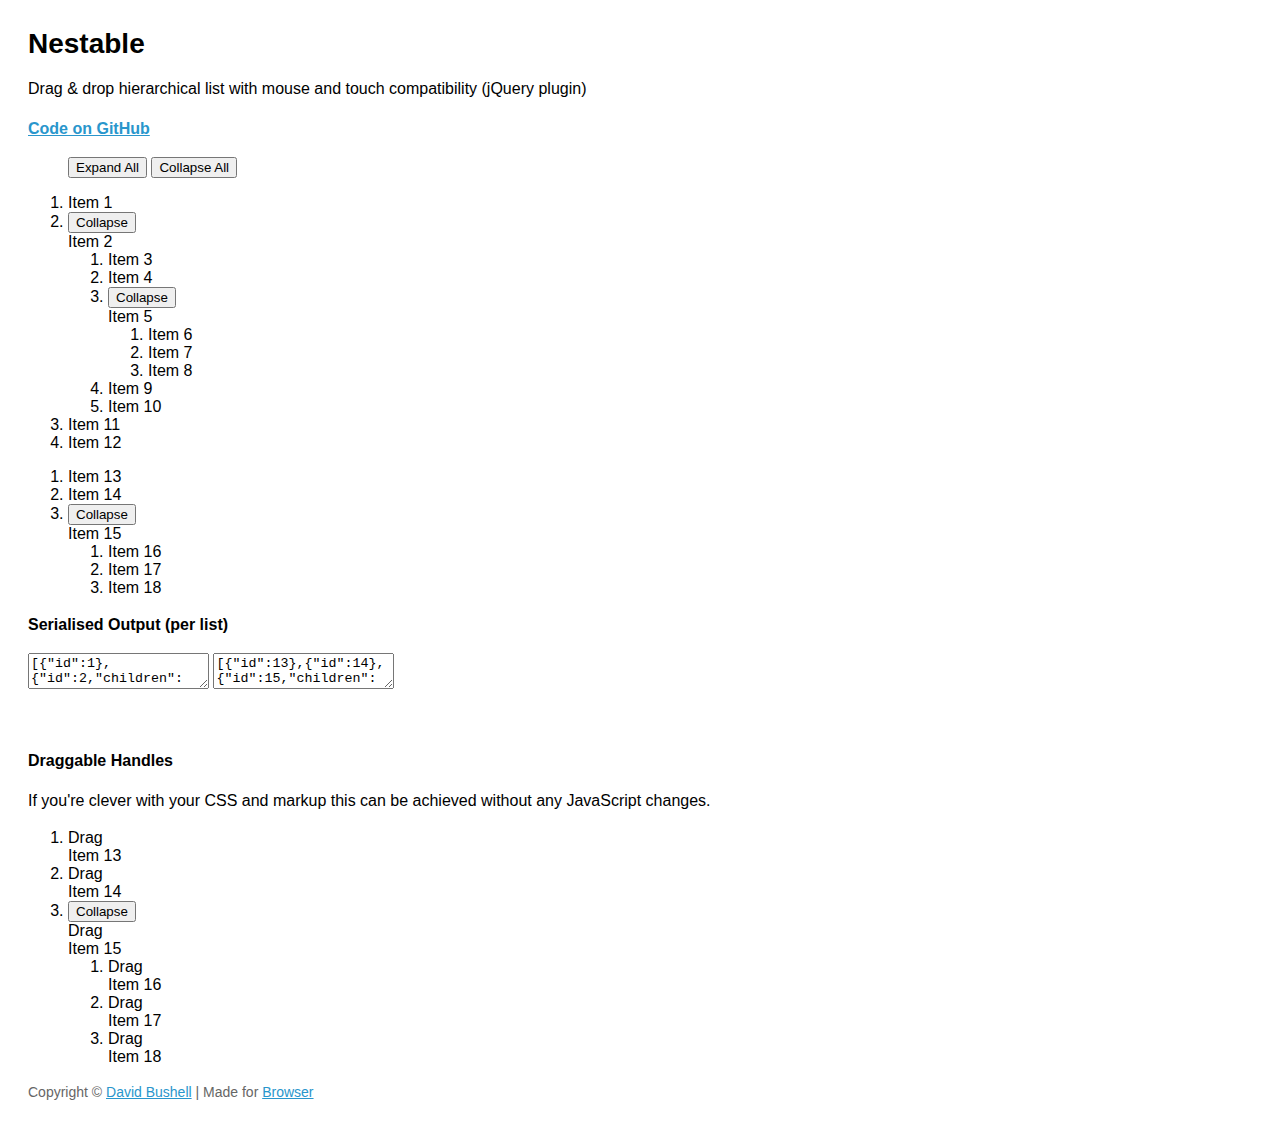
<file: admin/assets/nestable/index.html>
<!DOCTYPE html>
<!--[if lt IE 7]> <html lang="en" class="lt-ie9 lt-ie8 lt-ie7"> <![endif]-->
<!--[if IE 7]>    <html lang="en" class="lt-ie9 lt-ie8"> <![endif]-->
<!--[if IE 8]>    <html lang="en" class="lt-ie9"> <![endif]-->
<!--[if IE 9]>    <html lang="en" class="ie9"> <![endif]-->
<!--[if gt IE 9]><!--> <html lang="en"> <!--<![endif]-->
<head>
    <meta charset="utf-8">
    <meta name="viewport" content="width=device-width, initial-scale=1, minimum-scale=1">
    <title>Nestable</title>
    <style type="text/css">

.cf:after { visibility: hidden; display: block; font-size: 0; content: " "; clear: both; height: 0; }
* html .cf { zoom: 1; }
*:first-child+html .cf { zoom: 1; }

html { margin: 0; padding: 0; }
body { font-size: 100%; margin: 0; padding: 1.75em; font-family: 'Helvetica Neue', Arial, sans-serif; }

h1 { font-size: 1.75em; margin: 0 0 0.6em 0; }

a { color: #2996cc; }
a:hover { text-decoration: none; }

p { line-height: 1.5em; }
.small { color: #666; font-size: 0.875em; }
.large { font-size: 1.25em; }



    </style>
</head>
<body>

    <h1>Nestable</h1>

    <p>Drag &amp; drop hierarchical list with mouse and touch compatibility (jQuery plugin)</p>

    <p><strong><a href="https://github.com/dbushell/Nestable">Code on GitHub</a></strong></p>

    <menu id="nestable-menu">
        <button type="button" data-action="expand-all">Expand All</button>
        <button type="button" data-action="collapse-all">Collapse All</button>
    </menu>

    <div class="cf nestable-lists">

        <div class="dd" id="nestable">
            <ol class="dd-list">
                <li class="dd-item" data-id="1">
                    <div class="dd-handle">Item 1</div>
                </li>
                <li class="dd-item" data-id="2">
                    <div class="dd-handle">Item 2</div>
                    <ol class="dd-list">
                        <li class="dd-item" data-id="3"><div class="dd-handle">Item 3</div></li>
                        <li class="dd-item" data-id="4"><div class="dd-handle">Item 4</div></li>
                        <li class="dd-item" data-id="5">
                            <div class="dd-handle">Item 5</div>
                            <ol class="dd-list">
                                <li class="dd-item" data-id="6"><div class="dd-handle">Item 6</div></li>
                                <li class="dd-item" data-id="7"><div class="dd-handle">Item 7</div></li>
                                <li class="dd-item" data-id="8"><div class="dd-handle">Item 8</div></li>
                            </ol>
                        </li>
                        <li class="dd-item" data-id="9"><div class="dd-handle">Item 9</div></li>
                        <li class="dd-item" data-id="10"><div class="dd-handle">Item 10</div></li>
                    </ol>
                </li>
                <li class="dd-item" data-id="11">
                    <div class="dd-handle">Item 11</div>
                </li>
                <li class="dd-item" data-id="12">
                    <div class="dd-handle">Item 12</div>
                </li>
            </ol>
        </div>

        <div class="dd" id="nestable2">
            <ol class="dd-list">
                <li class="dd-item" data-id="13">
                    <div class="dd-handle">Item 13</div>
                </li>
                <li class="dd-item" data-id="14">
                    <div class="dd-handle">Item 14</div>
                </li>
                <li class="dd-item" data-id="15">
                    <div class="dd-handle">Item 15</div>
                    <ol class="dd-list">
                        <li class="dd-item" data-id="16"><div class="dd-handle">Item 16</div></li>
                        <li class="dd-item" data-id="17"><div class="dd-handle">Item 17</div></li>
                        <li class="dd-item" data-id="18"><div class="dd-handle">Item 18</div></li>
                    </ol>
                </li>
            </ol>
        </div>

    </div>

    <p><strong>Serialised Output (per list)</strong></p>

    <textarea id="nestable-output"></textarea>
    <textarea id="nestable2-output"></textarea>

    <p>&nbsp;</p>

    <div class="cf nestable-lists">

    <p><strong>Draggable Handles</strong></p>

    <p>If you're clever with your CSS and markup this can be achieved without any JavaScript changes.</p>

        <div class="dd" id="nestable3">
            <ol class="dd-list">
                <li class="dd-item dd3-item" data-id="13">
                    <div class="dd-handle dd3-handle">Drag</div><div class="dd3-content">Item 13</div>
                </li>
                <li class="dd-item dd3-item" data-id="14">
                    <div class="dd-handle dd3-handle">Drag</div><div class="dd3-content">Item 14</div>
                </li>
                <li class="dd-item dd3-item" data-id="15">
                    <div class="dd-handle dd3-handle">Drag</div><div class="dd3-content">Item 15</div>
                    <ol class="dd-list">
                        <li class="dd-item dd3-item" data-id="16">
                            <div class="dd-handle dd3-handle">Drag</div><div class="dd3-content">Item 16</div>
                        </li>
                        <li class="dd-item dd3-item" data-id="17">
                            <div class="dd-handle dd3-handle">Drag</div><div class="dd3-content">Item 17</div>
                        </li>
                        <li class="dd-item dd3-item" data-id="18">
                            <div class="dd-handle dd3-handle">Drag</div><div class="dd3-content">Item 18</div>
                        </li>
                    </ol>
                </li>
            </ol>
        </div>

    </div>

    <p class="small">Copyright &copy; <a href="http://dbushell.com/">David Bushell</a> | Made for <a href="http://www.browserlondon.com/">Browser</a></p>

<script src="http://ajax.googleapis.com/ajax/libs/jquery/1.7.2/jquery.min.js"></script>
<script src="jquery.nestable.js"></script>
<script>

$(document).ready(function()
{

    var updateOutput = function(e)
    {
        var list   = e.length ? e : $(e.target),
            output = list.data('output');
        if (window.JSON) {
            output.val(window.JSON.stringify(list.nestable('serialize')));//, null, 2));
        } else {
            output.val('JSON browser support required for this demo.');
        }
    };

    // activate Nestable for list 1
    $('#nestable').nestable({
        group: 1
    })
    .on('change', updateOutput);
    
    // activate Nestable for list 2
    $('#nestable2').nestable({
        group: 1
    })
    .on('change', updateOutput);

    // output initial serialised data
    updateOutput($('#nestable').data('output', $('#nestable-output')));
    updateOutput($('#nestable2').data('output', $('#nestable2-output')));

    $('#nestable-menu').on('click', function(e)
    {
        var target = $(e.target),
            action = target.data('action');
        if (action === 'expand-all') {
            $('.dd').nestable('expandAll');
        }
        if (action === 'collapse-all') {
            $('.dd').nestable('collapseAll');
        }
    });

    $('#nestable3').nestable();

});
</script>
</body>
</html>
</file>
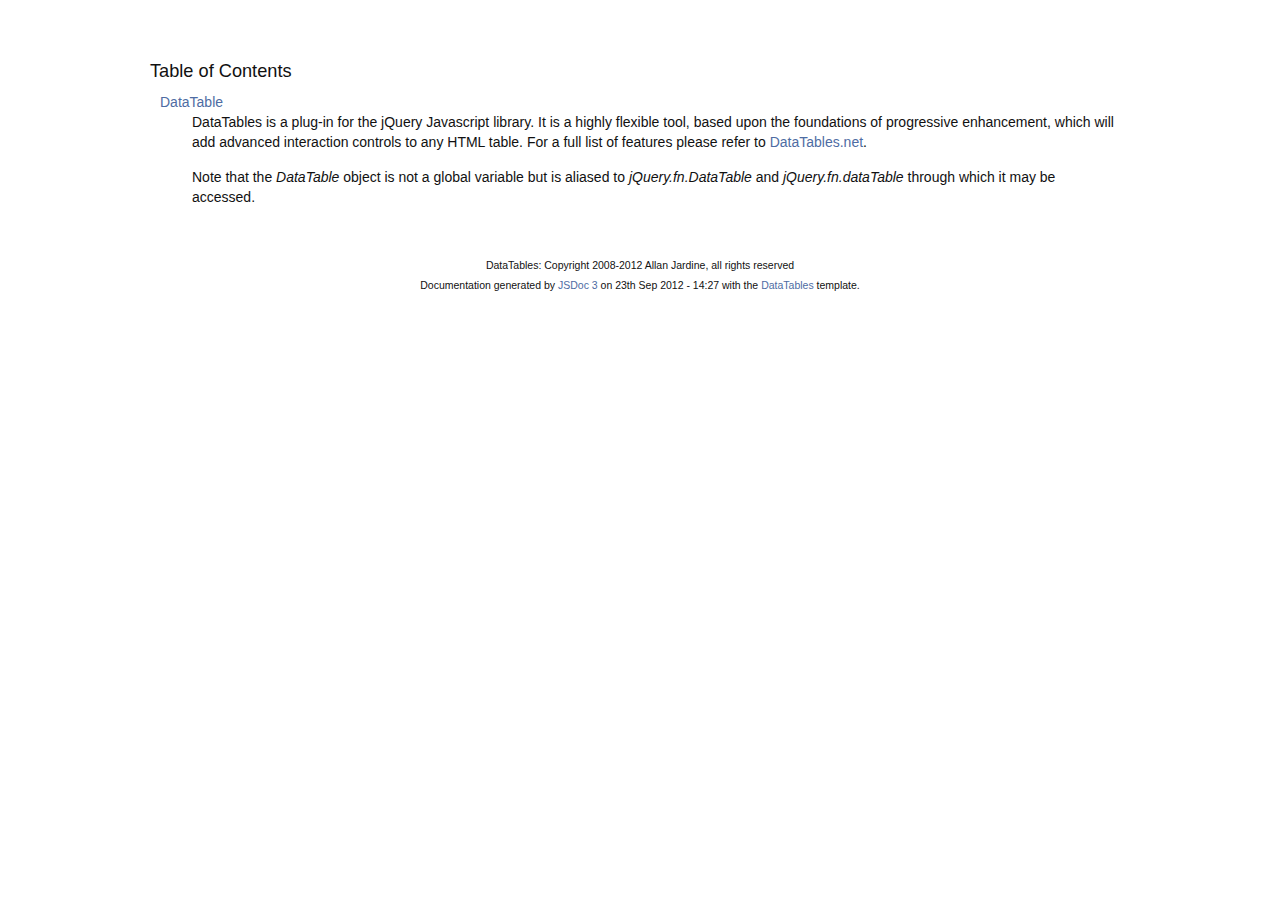
<file: admin/assets/advanced-datatable/docs/index.html>
<!DOCTYPE HTML PUBLIC "-//W3C//DTD HTML 4.01//EN" "http://www.w3.org/TR/html4/strict.dtd">
<html>
	<head>
		<meta http-equiv="Content-type" content="text/html; charset=utf-8">
		<title>Table of Contents - documentation</title>
  
		<style type="text/css" media="screen">
			@import "media/css/doc.css";
			@import "media/css/shCore.css";
			@import "media/css/shThemeDataTables.css";
		</style>
	
		<script type="text/javascript" src="media/js/shCore.js"></script>
		<script type="text/javascript" src="media/js/shBrushJScript.js"></script>
		<script type="text/javascript" src="media/js/jquery.js"></script>
		<script type="text/javascript" src="media/js/doc.js"></script>
	</head>
	<body>
		<div class="fw_container">
			<a name="top"></a>
			<div class="fw_header">
			</div>

			<div class="fw_content">
				<h3 class="subsection-title">Table of Contents</h3>
				<dl>
					<dt><a href="DataTable.html">DataTable</a></dt><dd><p>DataTables is a plug-in for the jQuery Javascript library. It is a 
highly flexible tool, based upon the foundations of progressive 
enhancement, which will add advanced interaction controls to any 
HTML table. For a full list of features please refer to
<a href="http://datatables.net">DataTables.net</a>.</p>

<p>Note that the <i>DataTable</i> object is not a global variable but is
aliased to <i>jQuery.fn.DataTable</i> and <i>jQuery.fn.dataTable</i> through which 
it may be  accessed.</p></dd>
				</dl>
   			</div>
		</div>

		<div class="fw_footer">
			DataTables: Copyright 2008-2012 Allan Jardine, all rights reserved<br>

			Documentation generated by <a href="https://github.com/micmath/JSDoc">JSDoc 3</a> on
			23th Sep 2012 - 14:27
			with the <a href="http://datatables.net/">DataTables</a> template.
		</div>
	</body>
</html>
</file>
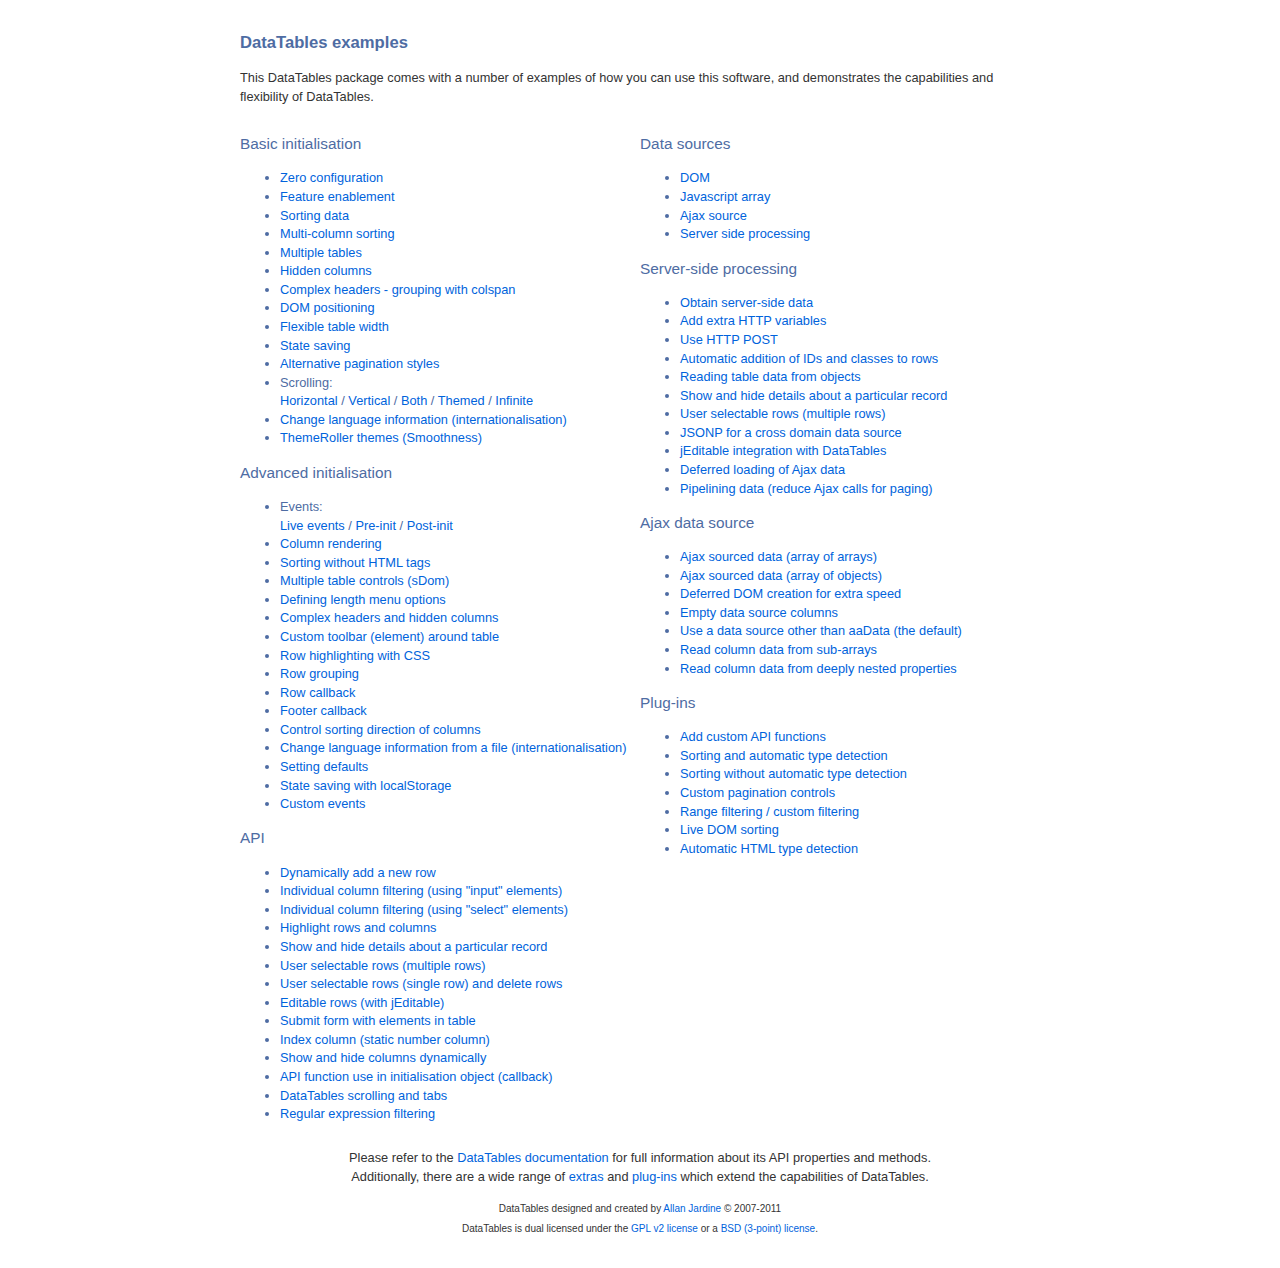
<file: admin/assets/advanced-datatable/examples/index.html>
<!DOCTYPE HTML PUBLIC "-//W3C//DTD HTML 4.01//EN" "http://www.w3.org/TR/html4/strict.dtd">
<html>
	<head>
		<meta http-equiv="content-type" content="text/html; charset=utf-8" />
		<link rel="shortcut icon" type="image/ico" href="http://www.datatables.net/favicon.ico" />
		
		<title>DataTables example</title>
		<style type="text/css" title="currentStyle">
			@import "../media/css/demo_page.css";
			@import "../media/css/demo_table.css";
		</style>
	</head>
	<body id="dt_example">
		<div id="container">
			<div class="full_width big">
				DataTables examples
			</div>
			
			<p>This DataTables package comes with a number of examples of how you can use this software, and demonstrates the capabilities and flexibility of DataTables.</p>
			
			<div class="demo_links">
				<h2>Basic initialisation</h2>
				<ul>
					<li><a href="basic_init/zero_config.html">Zero configuration</a></li>
					<li><a href="basic_init/filter_only.html">Feature enablement</a></li>
					<li><a href="basic_init/table_sorting.html">Sorting data</a></li>
					<li><a href="basic_init/multi_col_sort.html">Multi-column sorting</a></li>
					<li><a href="basic_init/multiple_tables.html">Multiple tables</a></li>
					<li><a href="basic_init/hidden_columns.html">Hidden columns</a></li>
					<li><a href="basic_init/complex_header.html">Complex headers - grouping with colspan</a></li>
					<li><a href="basic_init/dom.html">DOM positioning</a></li>
					<li><a href="basic_init/flexible_width.html">Flexible table width</a></li>
					<li><a href="basic_init/state_save.html">State saving</a></li>
					<li><a href="basic_init/alt_pagination.html">Alternative pagination styles</a></li>
					<li>Scrolling: <br>
						<a href="basic_init/scroll_x.html">Horizontal</a> / 
						<a href="basic_init/scroll_y.html">Vertical</a> / 
						<a href="basic_init/scroll_xy.html">Both</a> / 
						<a href="basic_init/scroll_y_theme.html">Themed</a> / 
						<a href="basic_init/scroll_y_infinite.html">Infinite</a>
					</li>
					<li><a href="basic_init/language.html">Change language information (internationalisation)</a></li>
					<li><a href="basic_init/themes.html">ThemeRoller themes (Smoothness)</a></li>
				</ul>
				
				<h2>Advanced initialisation</h2>
				<ul>
					<li>Events: <br>
						<a href="advanced_init/events_live.html">Live events</a> / 
						<a href="advanced_init/events_pre_init.html">Pre-init</a> / 
						<a href="advanced_init/events_post_init.html">Post-init</a>
					</li>
					<li><a href="advanced_init/column_render.html">Column rendering</a></li>
					<li><a href="advanced_init/html_sort.html">Sorting without HTML tags</a></li>
					<li><a href="advanced_init/dom_multiple_elements.html">Multiple table controls (sDom)</a></li>
					<li><a href="advanced_init/length_menu.html">Defining length menu options</a></li>
					<li><a href="advanced_init/complex_header.html">Complex headers and hidden columns</a></li>
					<li><a href="advanced_init/dom_toolbar.html">Custom toolbar (element) around table</a></li>
					<li><a href="advanced_init/highlight.html">Row highlighting with CSS</a></li>
					<li><a href="advanced_init/row_grouping.html">Row grouping</a></li>
					<li><a href="advanced_init/row_callback.html">Row callback</a></li>
					<li><a href="advanced_init/footer_callback.html">Footer callback</a></li>
					<li><a href="advanced_init/sorting_control.html">Control sorting direction of columns</a></li>
					<li><a href="advanced_init/language_file.html">Change language information from a file (internationalisation)</a></li>
					<li><a href="advanced_init/defaults.html">Setting defaults</a></li>
					<li><a href="advanced_init/localstorage.html">State saving with localStorage</a></li>
					<li><a href="advanced_init/dt_events.html">Custom events</a></li>
				</ul>
				
				<h2>API</h2>
				<ul>
					<li><a href="api/add_row.html">Dynamically add a new row</a></li>
					<li><a href="api/multi_filter.html">Individual column filtering (using "input" elements)</a></li>
					<li><a href="api/multi_filter_select.html">Individual column filtering (using "select" elements)</a></li>
					<li><a href="api/highlight.html">Highlight rows and columns</a></li>
					<li><a href="api/row_details.html">Show and hide details about a particular record</a></li>
					<li><a href="api/select_row.html">User selectable rows (multiple rows)</a></li>
					<li><a href="api/select_single_row.html">User selectable rows (single row) and delete rows</a></li>
					<li><a href="api/editable.html">Editable rows (with jEditable)</a></li>
					<li><a href="api/form.html">Submit form with elements in table</a></li>
					<li><a href="api/counter_column.html">Index column (static number column)</a></li>
					<li><a href="api/show_hide.html">Show and hide columns dynamically</a></li>
					<li><a href="api/api_in_init.html">API function use in initialisation object (callback)</a></li>
					<li><a href="api/tabs_and_scrolling.html">DataTables scrolling and tabs</a></li>
					<li><a href="api/regex.html">Regular expression filtering</a></li>
				</ul>
			</div>
			
			<div class="demo_links">
				<h2>Data sources</h2>
				<ul>
					<li><a href="data_sources/dom.html">DOM</a></li>
					<li><a href="data_sources/js_array.html">Javascript array</a></li>
					<li><a href="data_sources/ajax.html">Ajax source</a></li>
					<li><a href="data_sources/server_side.html">Server side processing</a></li>
				</ul>
				
				<h2>Server-side processing</h2>
				<ul>
					<li><a href="server_side/server_side.html">Obtain server-side data</a></li>
					<li><a href="server_side/custom_vars.html">Add extra HTTP variables</a></li>
					<li><a href="server_side/post.html">Use HTTP POST</a></li>
					<li><a href="server_side/ids.html">Automatic addition of IDs and classes to rows</a></li>
					<li><a href="server_side/object_data.html">Reading table data from objects</a></li>
					<li><a href="server_side/row_details.html">Show and hide details about a particular record</a></li>
					<li><a href="server_side/select_rows.html">User selectable rows (multiple rows)</a></li>
					<li><a href="server_side/jsonp.html">JSONP for a cross domain data source</a></li>
					<li><a href="server_side/editable.html">jEditable integration with DataTables</a></li>
					<li><a href="server_side/defer_loading.html">Deferred loading of Ajax data</a></li>
					<li><a href="server_side/pipeline.html">Pipelining data (reduce Ajax calls for paging)</a></li>
				</ul>
				
				<h2>Ajax data source</h2>
				<ul>
					<li><a href="ajax/ajax.html">Ajax sourced data (array of arrays)</a></li>
					<li><a href="ajax/objects.html">Ajax sourced data (array of objects)</a></li>
					<li><a href="ajax/defer_render.html">Deferred DOM creation for extra speed</a></li>
					<li><a href="ajax/null_data_source.html">Empty data source columns</a></li>
					<li><a href="ajax/custom_data_property.html">Use a data source other than aaData (the default)</a></li>
					<li><a href="ajax/objects_subarrays.html">Read column data from sub-arrays</a></li>
					<li><a href="ajax/deep.html">Read column data from deeply nested properties</a></li>
				</ul>
				
				<h2>Plug-ins</h2>
				<ul>
					<li><a href="plug-ins/plugin_api.html">Add custom API functions</a></li>
					<li><a href="plug-ins/sorting_plugin.html">Sorting and automatic type detection</a></li>
					<li><a href="plug-ins/sorting_sType.html">Sorting without automatic type detection</a></li>
					<li><a href="plug-ins/paging_plugin.html">Custom pagination controls</a></li>
					<li><a href="plug-ins/range_filtering.html">Range filtering / custom filtering</a></li>
					<li><a href="plug-ins/dom_sort.html">Live DOM sorting</a></li>
					<li><a href="plug-ins/html_sort.html">Automatic HTML type detection</a></li>
				</ul>
			</div>
			
			
			<div id="footer" class="clear" style="text-align:center;">
				<p>
					Please refer to the <a href="http://www.datatables.net/usage">DataTables documentation</a> for full information about its API properties and methods.<br>
					Additionally, there are a wide range of <a href="http://www.datatables.net/extras">extras</a> and <a href="http://www.datatables.net/plug-ins">plug-ins</a> which extend the capabilities of DataTables.
				</p>
				
				<span style="font-size:10px;">
					DataTables designed and created by <a href="http://www.sprymedia.co.uk">Allan Jardine</a> &copy; 2007-2011<br>
					DataTables is dual licensed under the <a href="http://www.datatables.net/license_gpl2">GPL v2 license</a> or a <a href="http://www.datatables.net/license_bsd">BSD (3-point) license</a>.
				</span>
			</div>
		</div>
	</body>
</html>
</file>
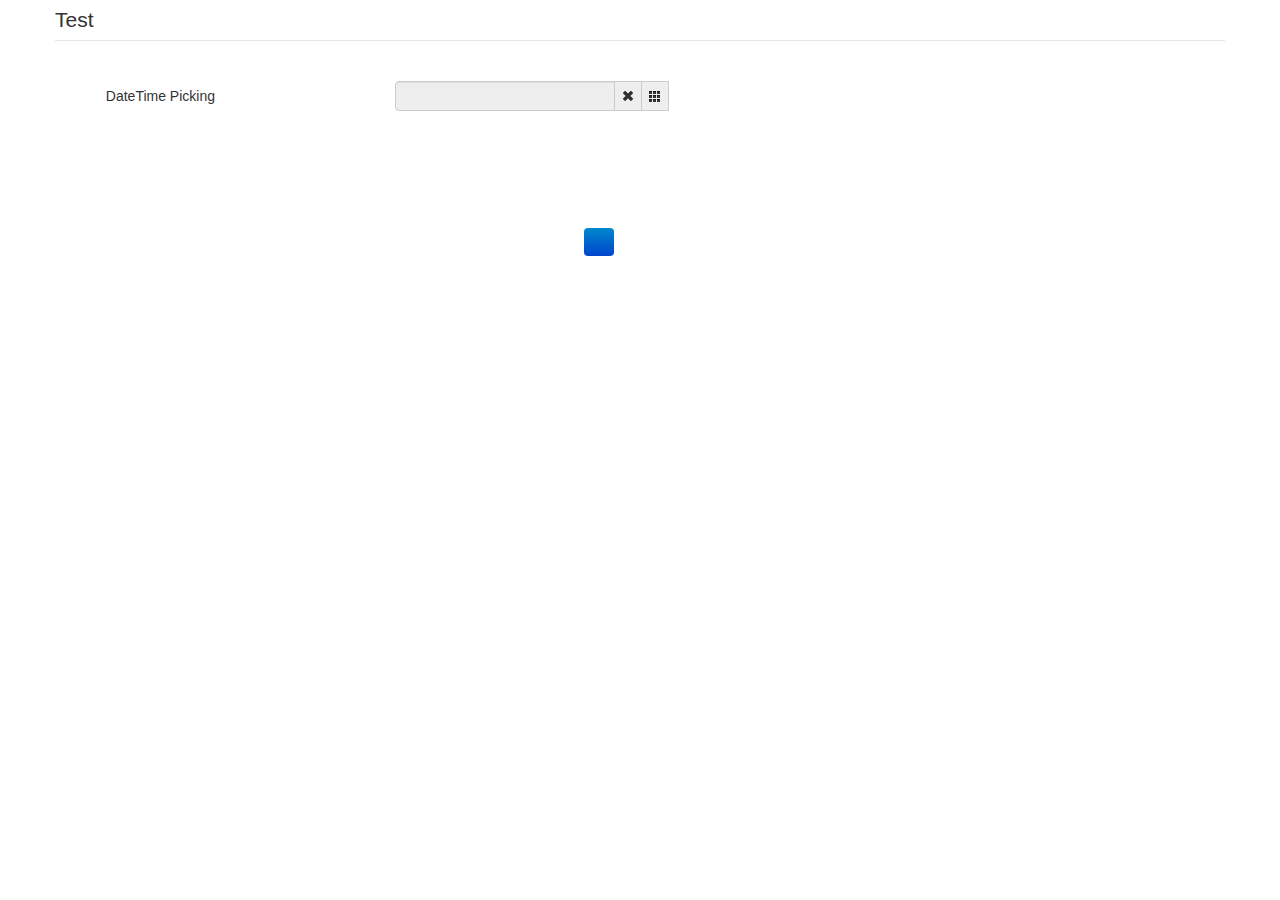
<file: admin/assets/bootstrap-datetimepicker/sample/index.html>
<!DOCTYPE html>
<html>
<head>
    <title></title>
    <link href="./bootstrap/css/bootstrap.min.css" rel="stylesheet" media="screen">
    <link href="../css/datetimepicker.css" rel="stylesheet" media="screen">
</head>

<body>
<div class="container">
    <form action="" class="form-horizontal">
        <fieldset>
            <legend>Test</legend>
            <div class="control-group">
                <label class="control-label">DateTime Picking</label>
                <div class="controls input-append date form_datetime" data-date="1979-09-16T05:25:07Z" data-date-format="dd MM yyyy - HH:ii p" data-link-field="dtp_input1">
                    <input size="16" type="text" value="" readonly>
                    <span class="add-on"><i class="icon-remove"></i></span>
					<span class="add-on"><i class="icon-th"></i></span>
                </div>
				<input type="hidden" id="dtp_input1" value="" /><br/>
            </div>
			<!--div class="control-group">
                <label class="control-label">Date Picking</label>
                <div class="controls input-append date form_date" data-date="" data-date-format="dd MM yyyy" data-link-field="dtp_input2" data-link-format="yyyy-mm-dd">
                    <input size="16" type="text" value="" readonly>
                    <span class="add-on"><i class="icon-remove"></i></span>
					<span class="add-on"><i class="icon-th"></i></span>
                </div>
				<input type="hidden" id="dtp_input2" value="" /><br/>
            </div>
			<div class="control-group">
                <label class="control-label">Time Picking</label>
                <div class="controls input-append date form_time" data-date="" data-date-format="hh:ii" data-link-field="dtp_input3" data-link-format="hh:ii">
                    <input size="16" type="text" value="" readonly>
                    <span class="add-on"><i class="icon-remove"></i></span>
					<span class="add-on"><i class="icon-th"></i></span>
                </div>
				<input type="hidden" id="dtp_input3" value="" /><br/>
            </div-->
        </fieldset>
    </form>
</div>

<script type="text/javascript" src="./jquery/jquery-1.8.3.min.js" charset="UTF-8"></script>
<script type="text/javascript" src="./bootstrap/js/bootstrap.min.js"></script>
<script type="text/javascript" src="../js/bootstrap-datetimepicker.js" charset="UTF-8"></script>
<script type="text/javascript" src="../js/locales/bootstrap-datetimepicker.fr.js" charset="UTF-8"></script>
<script type="text/javascript">
    $('.form_datetime').datetimepicker({
        //language:  'fr',
        weekStart: 1,
        todayBtn:  1,
		autoclose: 1,
		todayHighlight: 1,
		startView: 2,
		forceParse: 0,
        showMeridian: 1
    });
	/*$('.form_date').datetimepicker({
        language:  'fr',
        weekStart: 1,
        todayBtn:  1,
		autoclose: 1,
		todayHighlight: 1,
		startView: 2,
		minView: 2,
		forceParse: 0
    });
	$('.form_time').datetimepicker({
        language:  'fr',
        weekStart: 1,
        todayBtn:  1,
		autoclose: 1,
		todayHighlight: 1,
		startView: 1,
		minView: 0,
		maxView: 1,
		forceParse: 0
    });*/
</script>

</body>
</html>
</file>
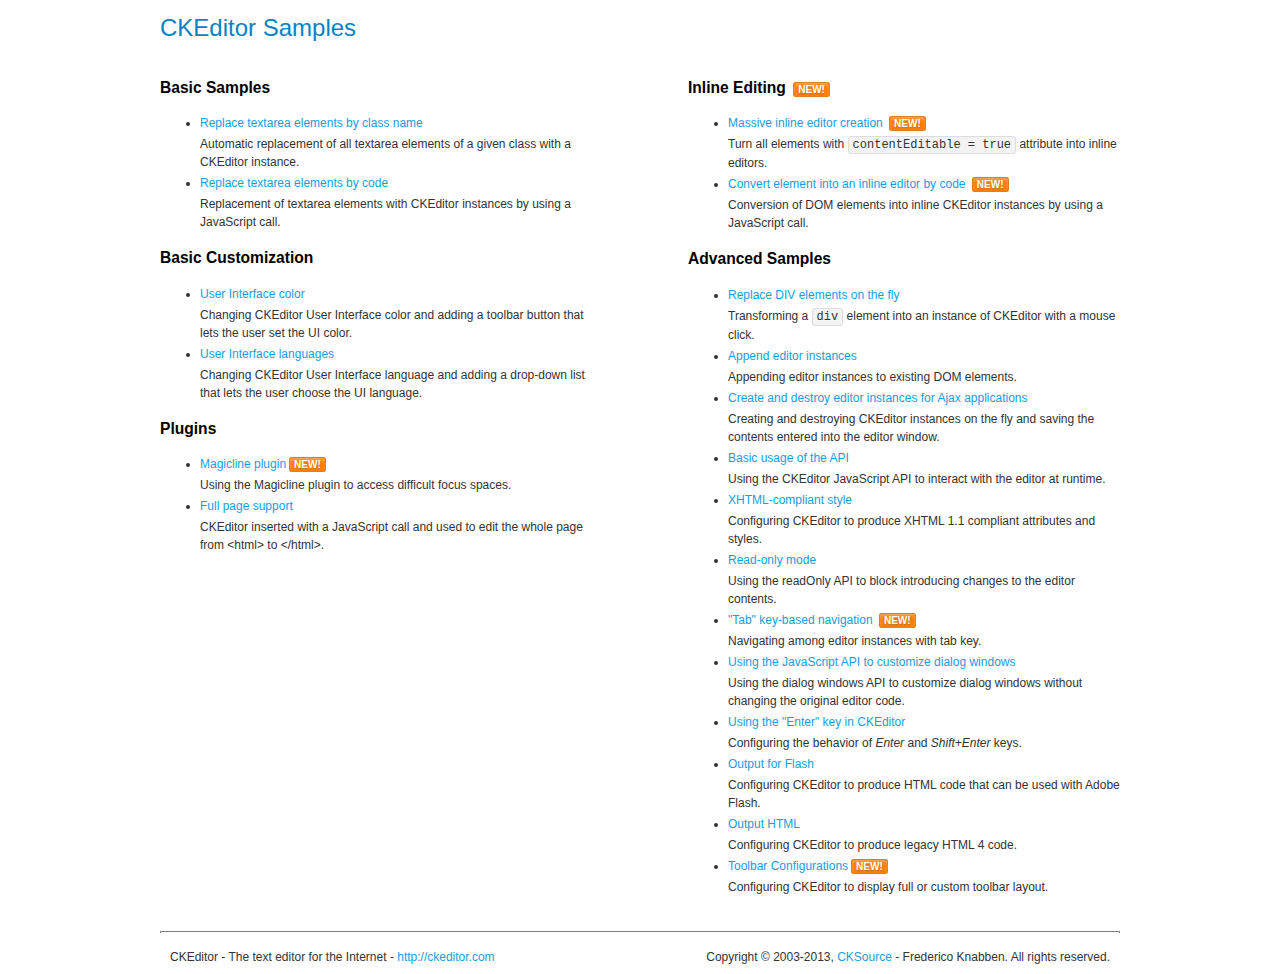
<file: admin/assets/ckeditor/samples/index.html>
<!DOCTYPE html>
<!--
Copyright (c) 2003-2013, CKSource - Frederico Knabben. All rights reserved.
For licensing, see LICENSE.html or http://ckeditor.com/license
-->
<html>
<head>
	<title>CKEditor Samples</title>
	<meta charset="utf-8">
	<link rel="stylesheet" href="sample.css">
</head>
<body>
	<h1 class="samples">
		CKEditor Samples
	</h1>
	<div class="twoColumns">
		<div class="twoColumnsLeft">
			<h2 class="samples">
				Basic Samples
			</h2>
			<dl class="samples">
				<dt><a class="samples" href="replacebyclass.html">Replace textarea elements by class name</a></dt>
				<dd>Automatic replacement of all textarea elements of a given class with a CKEditor instance.</dd>

				<dt><a class="samples" href="replacebycode.html">Replace textarea elements by code</a></dt>
				<dd>Replacement of textarea elements with CKEditor instances by using a JavaScript call.</dd>
			</dl>

			<h2 class="samples">
				Basic Customization
			</h2>
			<dl class="samples">
				<dt><a class="samples" href="uicolor.html">User Interface color</a></dt>
				<dd>Changing CKEditor User Interface color and adding a toolbar button that lets the user set the UI color.</dd>

				<dt><a class="samples" href="uilanguages.html">User Interface languages</a></dt>
				<dd>Changing CKEditor User Interface language and adding a drop-down list that lets the user choose the UI language.</dd>
			</dl>


			<h2 class="samples">Plugins</h2>
<dl class="samples">
<dt><a class="samples" href="plugins/magicline/magicline.html">Magicline plugin</a><span class="new">New!</span></dt>
<dd>Using the Magicline plugin to access difficult focus spaces.</dd>

<dt><a class="samples" href="plugins/wysiwygarea/fullpage.html">Full page support</a></dt>
<dd>CKEditor inserted with a JavaScript call and used to edit the whole page from &lt;html&gt; to &lt;/html&gt;.</dd>
</dl>
		</div>
		<div class="twoColumnsRight">
			<h2 class="samples">
				Inline Editing <span class="new">New!</span>
			</h2>
			<dl class="samples">
				<dt><a class="samples" href="inlineall.html">Massive inline editor creation</a> <span class="new">New!</span></dt>
				<dd>Turn all elements with <code>contentEditable = true</code> attribute into inline editors.</dd>

				<dt><a class="samples" href="inlinebycode.html">Convert element into an inline editor by code</a> <span class="new">New!</span></dt>
				<dd>Conversion of DOM elements into inline CKEditor instances by using a JavaScript call.</dd>

				
			</dl>

			<h2 class="samples">
				Advanced Samples
			</h2>
			<dl class="samples">
				<dt><a class="samples" href="divreplace.html">Replace DIV elements on the fly</a></dt>
				<dd>Transforming a <code>div</code> element into an instance of CKEditor with a mouse click.</dd>

				<dt><a class="samples" href="appendto.html">Append editor instances</a></dt>
				<dd>Appending editor instances to existing DOM elements.</dd>

				<dt><a class="samples" href="ajax.html">Create and destroy editor instances for Ajax applications</a></dt>
				<dd>Creating and destroying CKEditor instances on the fly and saving the contents entered into the editor window.</dd>

				<dt><a class="samples" href="api.html">Basic usage of the API</a></dt>
				<dd>Using the CKEditor JavaScript API to interact with the editor at runtime.</dd>

				<dt><a class="samples" href="xhtmlstyle.html">XHTML-compliant style</a></dt>
				<dd>Configuring CKEditor to produce XHTML 1.1 compliant attributes and styles.</dd>

				<dt><a class="samples" href="readonly.html">Read-only mode</a></dt>
				<dd>Using the readOnly API to block introducing changes to the editor contents.</dd>

				<dt><a class="samples" href="tabindex.html">"Tab" key-based navigation</a> <span class="new">New!</span></dt>
				<dd>Navigating among editor instances with tab key.</dd>


				
<dt><a class="samples" href="plugins/dialog/dialog.html">Using the JavaScript API to customize dialog windows</a></dt>
<dd>Using the dialog windows API to customize dialog windows without changing the original editor code.</dd>

<dt><a class="samples" href="plugins/enterkey/enterkey.html">Using the &quot;Enter&quot; key in CKEditor</a></dt>
<dd>Configuring the behavior of <em>Enter</em> and <em>Shift+Enter</em> keys.</dd>

<dt><a class="samples" href="plugins/htmlwriter/outputforflash.html">Output for Flash</a></dt>
<dd>Configuring CKEditor to produce HTML code that can be used with Adobe Flash.</dd>

<dt><a class="samples" href="plugins/htmlwriter/outputhtml.html">Output HTML</a></dt>
<dd>Configuring CKEditor to produce legacy HTML 4 code.</dd>

<dt><a class="samples" href="plugins/toolbar/toolbar.html">Toolbar Configurations</a><span class="new">New!</span></dt>
<dd>Configuring CKEditor to display full or custom toolbar layout.</dd>

			</dl>
		</div>
	</div>
	<div id="footer">
		<hr>
		<p>
			CKEditor - The text editor for the Internet - <a class="samples" href="http://ckeditor.com/">http://ckeditor.com</a>
		</p>
		<p id="copy">
			Copyright &copy; 2003-2013, <a class="samples" href="http://cksource.com/">CKSource</a> - Frederico Knabben. All rights reserved.
		</p>
	</div>
</body>
</html>
</file>
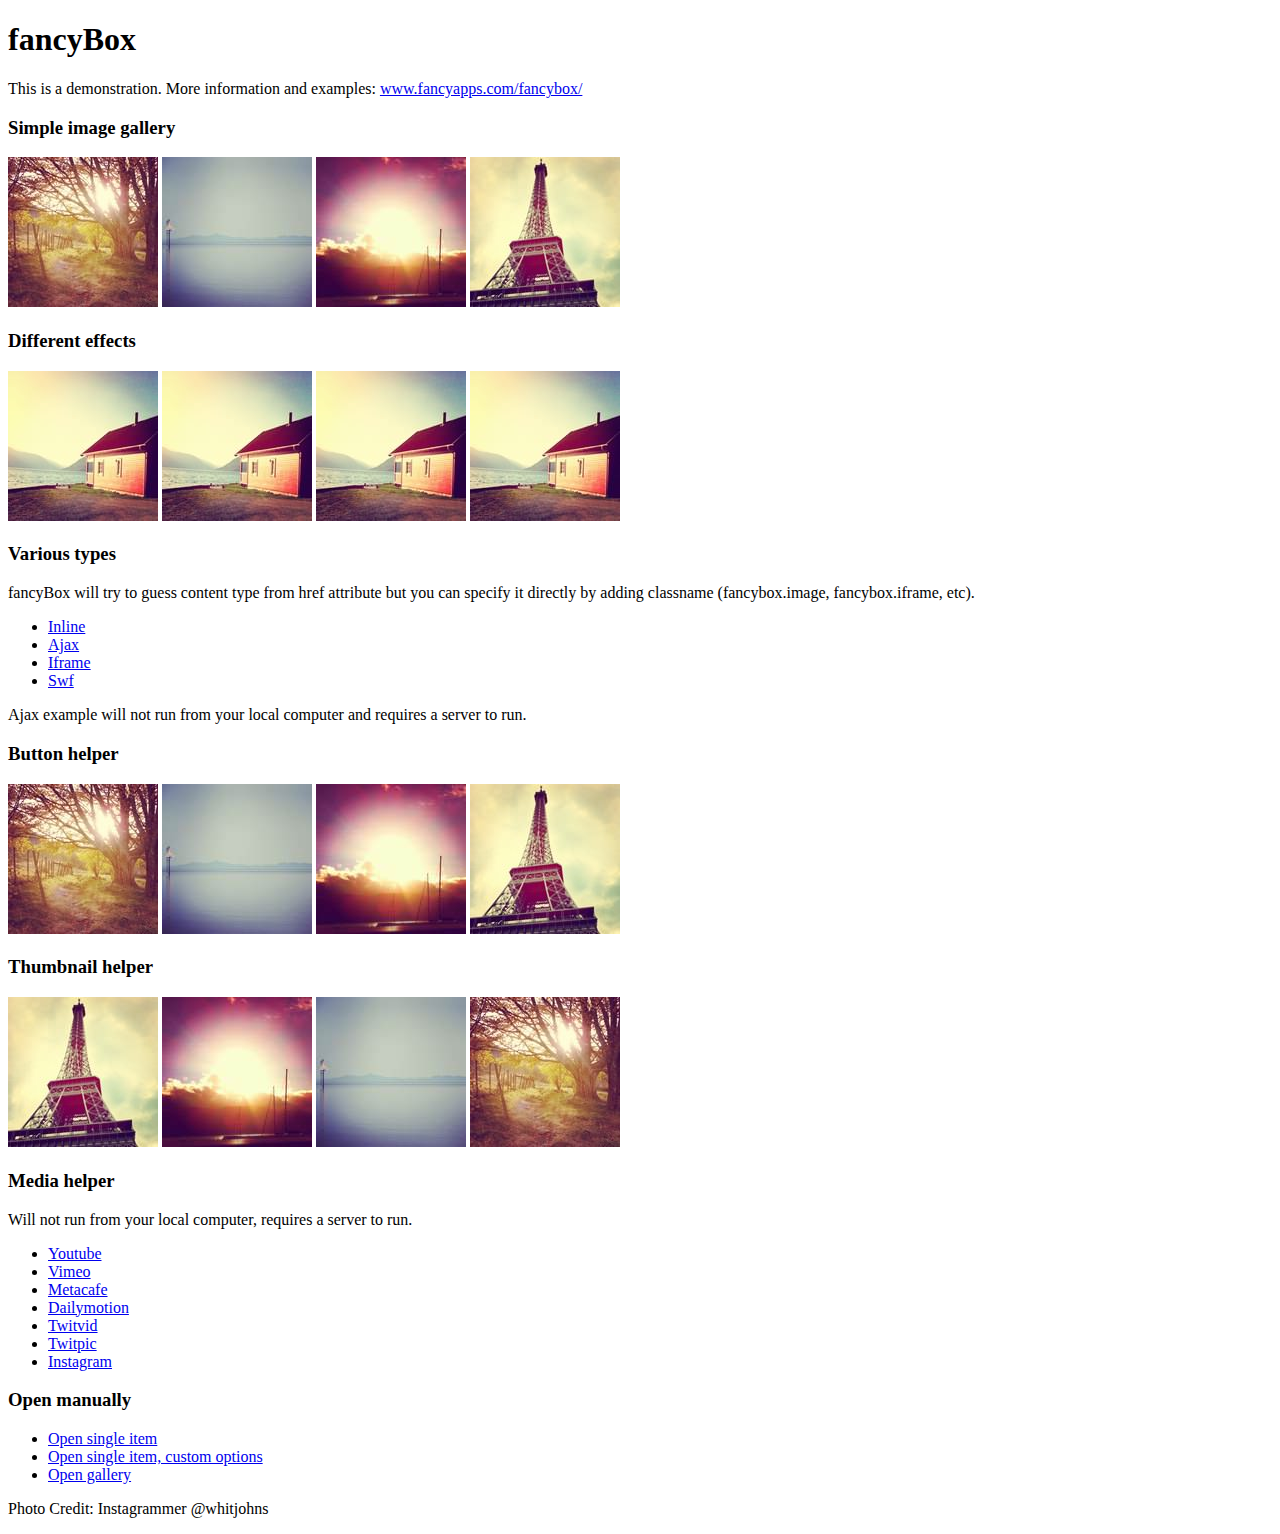
<file: admin/assets/fancybox/demo/index.html>
<!DOCTYPE html>
<html>
<head>
	<title>fancyBox - Fancy jQuery Lightbox Alternative | Demonstration</title>
	<meta http-equiv="Content-Type" content="text/html; charset=UTF-8" />

	<!-- Add jQuery library -->
	<script type="text/javascript" src="../lib/jquery-1.8.2.min.js"></script>

	<!-- Add mousewheel plugin (this is optional) -->
	<script type="text/javascript" src="../lib/jquery.mousewheel-3.0.6.pack.js"></script>

	<!-- Add fancyBox main JS and CSS files -->
	<script type="text/javascript" src="../source/jquery.fancybox.js?v=2.1.3"></script>
	<link rel="stylesheet" type="text/css" href="../source/jquery.fancybox.css?v=2.1.2" media="screen" />

	<!-- Add Button helper (this is optional) -->
	<link rel="stylesheet" type="text/css" href="../source/helpers/jquery.fancybox-buttons.css?v=1.0.5" />
	<script type="text/javascript" src="../source/helpers/jquery.fancybox-buttons.js?v=1.0.5"></script>

	<!-- Add Thumbnail helper (this is optional) -->
	<link rel="stylesheet" type="text/css" href="../source/helpers/jquery.fancybox-thumbs.css?v=1.0.7" />
	<script type="text/javascript" src="../source/helpers/jquery.fancybox-thumbs.js?v=1.0.7"></script>

	<!-- Add Media helper (this is optional) -->
	<script type="text/javascript" src="../source/helpers/jquery.fancybox-media.js?v=1.0.5"></script>

	<script type="text/javascript">
		$(document).ready(function() {
			/*
			 *  Simple image gallery. Uses default settings
			 */

			$('.fancybox').fancybox();

			/*
			 *  Different effects
			 */

			// Change title type, overlay closing speed
			$(".fancybox-effects-a").fancybox({
				helpers: {
					title : {
						type : 'outside'
					},
					overlay : {
						speedOut : 0
					}
				}
			});

			// Disable opening and closing animations, change title type
			$(".fancybox-effects-b").fancybox({
				openEffect  : 'none',
				closeEffect	: 'none',

				helpers : {
					title : {
						type : 'over'
					}
				}
			});

			// Set custom style, close if clicked, change title type and overlay color
			$(".fancybox-effects-c").fancybox({
				wrapCSS    : 'fancybox-custom',
				closeClick : true,

				openEffect : 'none',

				helpers : {
					title : {
						type : 'inside'
					},
					overlay : {
						css : {
							'background' : 'rgba(238,238,238,0.85)'
						}
					}
				}
			});

			// Remove padding, set opening and closing animations, close if clicked and disable overlay
			$(".fancybox-effects-d").fancybox({
				padding: 0,

				openEffect : 'elastic',
				openSpeed  : 150,

				closeEffect : 'elastic',
				closeSpeed  : 150,

				closeClick : true,

				helpers : {
					overlay : null
				}
			});

			/*
			 *  Button helper. Disable animations, hide close button, change title type and content
			 */

			$('.fancybox-buttons').fancybox({
				openEffect  : 'none',
				closeEffect : 'none',

				prevEffect : 'none',
				nextEffect : 'none',

				closeBtn  : false,

				helpers : {
					title : {
						type : 'inside'
					},
					buttons	: {}
				},

				afterLoad : function() {
					this.title = 'Image ' + (this.index + 1) + ' of ' + this.group.length + (this.title ? ' - ' + this.title : '');
				}
			});


			/*
			 *  Thumbnail helper. Disable animations, hide close button, arrows and slide to next gallery item if clicked
			 */

			$('.fancybox-thumbs').fancybox({
				prevEffect : 'none',
				nextEffect : 'none',

				closeBtn  : false,
				arrows    : false,
				nextClick : true,

				helpers : {
					thumbs : {
						width  : 50,
						height : 50
					}
				}
			});

			/*
			 *  Media helper. Group items, disable animations, hide arrows, enable media and button helpers.
			*/
			$('.fancybox-media')
				.attr('rel', 'media-gallery')
				.fancybox({
					openEffect : 'none',
					closeEffect : 'none',
					prevEffect : 'none',
					nextEffect : 'none',

					arrows : false,
					helpers : {
						media : {},
						buttons : {}
					}
				});

			/*
			 *  Open manually
			 */

			$("#fancybox-manual-a").click(function() {
				$.fancybox.open('1_b.jpg');
			});

			$("#fancybox-manual-b").click(function() {
				$.fancybox.open({
					href : 'iframe.html',
					type : 'iframe',
					padding : 5
				});
			});

			$("#fancybox-manual-c").click(function() {
				$.fancybox.open([
					{
						href : '1_b.jpg',
						title : 'My title'
					}, {
						href : '2_b.jpg',
						title : '2nd title'
					}, {
						href : '3_b.jpg'
					}
				], {
					helpers : {
						thumbs : {
							width: 75,
							height: 50
						}
					}
				});
			});


		});
	</script>
	<style type="text/css">
		.fancybox-custom .fancybox-skin {
			box-shadow: 0 0 50px #222;
		}
	</style>
</head>
<body>
	<h1>fancyBox</h1>

	<p>This is a demonstration. More information and examples: <a href="http://fancyapps.com/fancybox/">www.fancyapps.com/fancybox/</a></p>

	<h3>Simple image gallery</h3>
	<p>
		<a class="fancybox" href="1_b.jpg" data-fancybox-group="gallery" title="Lorem ipsum dolor sit amet"><img src="1_s.jpg" alt="" /></a>

		<a class="fancybox" href="2_b.jpg" data-fancybox-group="gallery" title="Etiam quis mi eu elit temp"><img src="2_s.jpg" alt="" /></a>

		<a class="fancybox" href="3_b.jpg" data-fancybox-group="gallery" title="Cras neque mi, semper leon"><img src="3_s.jpg" alt="" /></a>

		<a class="fancybox" href="4_b.jpg" data-fancybox-group="gallery" title="Sed vel sapien vel sem uno"><img src="4_s.jpg" alt="" /></a>
	</p>

	<h3>Different effects</h3>
	<p>
		<a class="fancybox-effects-a" href="5_b.jpg" title="Lorem ipsum dolor sit amet, consectetur adipiscing elit"><img src="5_s.jpg" alt="" /></a>

		<a class="fancybox-effects-b" href="5_b.jpg" title="Lorem ipsum dolor sit amet, consectetur adipiscing elit"><img src="5_s.jpg" alt="" /></a>

		<a class="fancybox-effects-c" href="5_b.jpg" title="Lorem ipsum dolor sit amet, consectetur adipiscing elit"><img src="5_s.jpg" alt="" /></a>

		<a class="fancybox-effects-d" href="5_b.jpg" title="Lorem ipsum dolor sit amet, consectetur adipiscing elit"><img src="5_s.jpg" alt="" /></a>
	</p>

	<h3>Various types</h3>
	<p>
		fancyBox will try to guess content type from href attribute but you can specify it directly by adding classname (fancybox.image, fancybox.iframe, etc).
	</p>
	<ul>
		<li><a class="fancybox" href="#inline1" title="Lorem ipsum dolor sit amet">Inline</a></li>
		<li><a class="fancybox fancybox.ajax" href="ajax.txt">Ajax</a></li>
		<li><a class="fancybox fancybox.iframe" href="iframe.html">Iframe</a></li>
		<li><a class="fancybox" href="http://www.adobe.com/jp/events/cs3_web_edition_tour/swfs/perform.swf">Swf</a></li>
	</ul>

	<div id="inline1" style="width:400px;display: none;">
		<h3>Etiam quis mi eu elit</h3>
		<p>
			Lorem ipsum dolor sit amet, consectetur adipiscing elit. Etiam quis mi eu elit tempor facilisis id et neque. Nulla sit amet sem sapien. Vestibulum imperdiet porta ante ac ornare. Nulla et lorem eu nibh adipiscing ultricies nec at lacus. Cras laoreet ultricies sem, at blandit mi eleifend aliquam. Nunc enim ipsum, vehicula non pretium varius, cursus ac tortor. Vivamus fringilla congue laoreet. Quisque ultrices sodales orci, quis rhoncus justo auctor in. Phasellus dui eros, bibendum eu feugiat ornare, faucibus eu mi. Nunc aliquet tempus sem, id aliquam diam varius ac. Maecenas nisl nunc, molestie vitae eleifend vel, iaculis sed magna. Aenean tempus lacus vitae orci posuere porttitor eget non felis. Donec lectus elit, aliquam nec eleifend sit amet, vestibulum sed nunc.
		</p>
	</div>

	<p>
		Ajax example will not run from your local computer and requires a server to run.
	</p>

	<h3>Button helper</h3>
	<p>
		<a class="fancybox-buttons" data-fancybox-group="button" href="1_b.jpg"><img src="1_s.jpg" alt="" /></a>

		<a class="fancybox-buttons" data-fancybox-group="button" href="2_b.jpg"><img src="2_s.jpg" alt="" /></a>

		<a class="fancybox-buttons" data-fancybox-group="button" href="3_b.jpg"><img src="3_s.jpg" alt="" /></a>

		<a class="fancybox-buttons" data-fancybox-group="button" href="4_b.jpg"><img src="4_s.jpg" alt="" /></a>
	</p>

	<h3>Thumbnail helper</h3>
	<p>
		<a class="fancybox-thumbs" data-fancybox-group="thumb" href="4_b.jpg"><img src="4_s.jpg" alt="" /></a>

		<a class="fancybox-thumbs" data-fancybox-group="thumb" href="3_b.jpg"><img src="3_s.jpg" alt="" /></a>

		<a class="fancybox-thumbs" data-fancybox-group="thumb" href="2_b.jpg"><img src="2_s.jpg" alt="" /></a>

		<a class="fancybox-thumbs" data-fancybox-group="thumb" href="1_b.jpg"><img src="1_s.jpg" alt="" /></a>
	</p>

	<h3>Media helper</h3>
	<p>
		Will not run from your local computer, requires a server to run.
	</p>

	<ul>
		<li><a class="fancybox-media" href="http://www.youtube.com/watch?v=opj24KnzrWo">Youtube</a></li>
		<li><a class="fancybox-media" href="http://vimeo.com/25634903">Vimeo</a></li>
		<li><a class="fancybox-media" href="http://www.metacafe.com/watch/7635964/">Metacafe</a></li>
		<li><a class="fancybox-media" href="http://www.dailymotion.com/video/xoeylt_electric-guest-this-head-i-hold_music">Dailymotion</a></li>
		<li><a class="fancybox-media" href="http://twitvid.com/QY7MD">Twitvid</a></li>
		<li><a class="fancybox-media" href="http://twitpic.com/7p93st">Twitpic</a></li>
		<li><a class="fancybox-media" href="http://instagr.am/p/IejkuUGxQn">Instagram</a></li>
	</ul>

	<h3>Open manually</h3>
	<ul>
		<li><a id="fancybox-manual-a" href="javascript:;">Open single item</a></li>
		<li><a id="fancybox-manual-b" href="javascript:;">Open single item, custom options</a></li>
		<li><a id="fancybox-manual-c" href="javascript:;">Open gallery</a></li>
	</ul>

	<p>
		Photo Credit: Instagrammer @whitjohns
	</p>
</body>
</html>
</file>
<file: css/cform.css>
div.wpcf7 {
	margin: 0;
	padding: 0;
}

div.wpcf7-response-output {
	margin: 2em 0.5em 1em;
	padding: 0.2em 1em;
}

div.wpcf7 .screen-reader-response {
	position: absolute;
	overflow: hidden;
	clip: rect(1px, 1px, 1px, 1px);
	height: 1px;
	width: 1px;
	margin: 0;
	padding: 0;
	border: 0;
}

div.wpcf7-mail-sent-ok {
	border: 2px solid #398f14;
}

div.wpcf7-mail-sent-ng {
	border: 2px solid #ff0000;
}

div.wpcf7-spam-blocked {
	border: 2px solid #ffa500;
}

div.wpcf7-validation-errors {
	border: 2px solid #f7e700;
}

span.wpcf7-form-control-wrap {
	position: relative;
}

span.wpcf7-not-valid-tip {
	color: #f00;
	font-size: 1em;
	display: block;
}

.use-floating-validation-tip span.wpcf7-not-valid-tip { 
	position: absolute;
	top: 20%;
	left: 20%;
	z-index: 100;
	border: 1px solid #ff0000;
	background: #fff;
	padding: .2em .8em;
}

span.wpcf7-list-item {
	margin-left: 0.5em;
}

.wpcf7-display-none {
	display: none;
}

div.wpcf7 img.ajax-loader {
	border: none;
	vertical-align: middle;
	margin-left: 4px;
}

div.wpcf7 div.ajax-error {
	display: none;
}

div.wpcf7 .placeheld {
	color: #888;
}
</file>
<file: css/tp_twitter_plugin.css>
.tp_recent_tweets {
	float: left;
	clear: left;

}

.tp_recent_tweets  li {
	background-image: url('assets/tweet.png');
	background-repeat: no-repeat;	
	background-position: 0px 4px;
	padding-left: 30px;
	padding-bottom: 20px;
	float: left;
	clear: left;
	line-height: 20px;
	list-style-type: none;
}

.tp_recent_tweets  li a {
	font-weight: bold;	
}

.tp_recent_tweets .twitter_time {
	color: #999;
	font-size: 12px;
	font-style: italic;	
	font-weight: normal;
}
</file>
<file: rs-plugin/css/settings.css>
/*-----------------------------------------------------------------------------

	-	Revolution Slider 4.1 Captions -

		Screen Stylesheet

version:   	1.4.5
date:      	27/11/13
author:		themepunch
email:     	info@themepunch.com
website:   	http://www.themepunch.com
-----------------------------------------------------------------------------*/


@font-face {
  font-family: 'revicons';
  src: url('../font/revicons90c6.eot?5510888');
  src: url('../font/revicons90c6.eot?5510888#iefix') format('embedded-opentype'),
       url('../font/revicons90c6.woff?5510888') format('woff'),
       url('../font/revicons90c6.ttf?5510888') format('truetype'),
       url('../font/revicons90c6.svg?5510888#revicons') format('svg');
  font-weight: normal;
  font-style: normal;
}
/* Chrome hack: SVG is rendered more smooth in Windozze. 100% magic, uncomment if you need it. */
/* Note, that will break hinting! In other OS-es font will be not as sharp as it could be */
/*
@media screen and (-webkit-min-device-pixel-ratio:0) {
  @font-face {
    font-family: 'revicons';
    src: url('../font/revicons.svg?5510888#revicons') format('svg');
  }
}
*/

 [class^="revicon-"]:before, [class*=" revicon-"]:before {
  font-family: "revicons";
  font-style: normal;
  font-weight: normal;
  speak: none;

  display: inline-block;
  text-decoration: inherit;
  width: 1em;
  margin-right: .2em;
  text-align: center;
  /* opacity: .8; */

  /* For safety - reset parent styles, that can break glyph codes*/
  font-variant: normal;
  text-transform: none;

  /* fix buttons height, for twitter bootstrap */
  line-height: 1em;

  /* Animation center compensation - margins should be symmetric */
  /* remove if not needed */
  margin-left: .2em;

  /* you can be more comfortable with increased icons size */
  /* font-size: 120%; */

  /* Uncomment for 3D effect */
  /* text-shadow: 1px 1px 1px rgba(127, 127, 127, 0.3); */
}

.revicon-search-1:before { content: '\e802'; } /* '' */
.revicon-pencil-1:before { content: '\e831'; } /* '' */
.revicon-picture-1:before { content: '\e803'; } /* '' */
.revicon-cancel:before { content: '\e80a'; } /* '' */
.revicon-info-circled:before { content: '\e80f'; } /* '' */
.revicon-trash:before { content: '\e801'; } /* '' */
.revicon-left-dir:before { content: '\e817'; } /* '' */
.revicon-right-dir:before { content: '\e818'; } /* '' */
.revicon-down-open:before { content: '\e83b'; } /* '' */
.revicon-left-open:before { content: '\e819'; } /* '' */
.revicon-right-open:before { content: '\e81a'; } /* '' */
.revicon-angle-left:before { content: '\e820'; } /* '' */
.revicon-angle-right:before { content: '\e81d'; } /* '' */
.revicon-left-big:before { content: '\e81f'; } /* '' */
.revicon-right-big:before { content: '\e81e'; } /* '' */
.revicon-magic:before { content: '\e807'; } /* '' */
.revicon-picture:before { content: '\e800'; } /* '' */
.revicon-export:before { content: '\e80b'; } /* '' */
.revicon-cog:before { content: '\e832'; } /* '' */
.revicon-login:before { content: '\e833'; } /* '' */
.revicon-logout:before { content: '\e834'; } /* '' */
.revicon-video:before { content: '\e805'; } /* '' */
.revicon-arrow-combo:before { content: '\e827'; } /* '' */
.revicon-left-open-1:before { content: '\e82a'; } /* '' */
.revicon-right-open-1:before { content: '\e82b'; } /* '' */
.revicon-left-open-mini:before { content: '\e822'; } /* '' */
.revicon-right-open-mini:before { content: '\e823'; } /* '' */
.revicon-left-open-big:before { content: '\e824'; } /* '' */
.revicon-right-open-big:before { content: '\e825'; } /* '' */
.revicon-left:before { content: '\e836'; } /* '' */
.revicon-right:before { content: '\e826'; } /* '' */
.revicon-ccw:before { content: '\e808'; } /* '' */
.revicon-arrows-ccw:before { content: '\e806'; } /* '' */
.revicon-palette:before { content: '\e829'; } /* '' */
.revicon-list-add:before { content: '\e80c'; } /* '' */
.revicon-doc:before { content: '\e809'; } /* '' */
.revicon-left-open-outline:before { content: '\e82e'; } /* '' */
.revicon-left-open-2:before { content: '\e82c'; } /* '' */
.revicon-right-open-outline:before { content: '\e82f'; } /* '' */
.revicon-right-open-2:before { content: '\e82d'; } /* '' */
.revicon-equalizer:before { content: '\e83a'; } /* '' */
.revicon-layers-alt:before { content: '\e804'; } /* '' */
.revicon-popup:before { content: '\e828'; } /* '' */


/*********************************
	-	SPECIAL TP CAPTIONS -
**********************************/

.tp-static-layers				{	position:absolute; z-index:505; top:0px;left:0px}


.tp-caption .frontcorner		{
										width: 0;
										height: 0;
										border-left: 40px solid transparent;
										border-right: 0px solid transparent;
										border-top: 40px solid #00A8FF;
										position: absolute;left:-40px;top:0px;
									}

.tp-caption .backcorner		{
										width: 0;
										height: 0;
										border-left: 0px solid transparent;
										border-right: 40px solid transparent;
										border-bottom: 40px solid #00A8FF;
										position: absolute;right:0px;top:0px;
									}

.tp-caption .frontcornertop		{
										width: 0;
										height: 0;
										border-left: 40px solid transparent;
										border-right: 0px solid transparent;
										border-bottom: 40px solid #00A8FF;
										position: absolute;left:-40px;top:0px;
									}

.tp-caption .backcornertop		{
										width: 0;
										height: 0;
										border-left: 0px solid transparent;
										border-right: 40px solid transparent;
										border-top: 40px solid #00A8FF;
										position: absolute;right:0px;top:0px;
									}
									
.tp-layer-inner-rotation			{	position: relative !important;}		


/***********************************************
	-	SPECIAL ALTERNATIVE IMAGE SETTINGS	-
***********************************************/

img.tp-slider-alternative-image	{	width:100%; height:auto;}


							

/******************************
	-	WRAPPER STYLES		-
******************************/



.rev_slider_wrapper{
	position:relative;
}

.rev_slider_wrapper >ul	{
	visibility:hidden;
}

.rev_slider{
	position:relative;
	overflow:visible;
}


.rev_slider img{
	max-width:none !important;
	-moz-transition: none 0;
	-webkit-transition: none 0;
	-o-transition: none 0;
	transition: none 0;
	margin:0px;
	padding:0px;
	border-width:0px;
	border:none;

}

.rev_slider .no-slides-text{
	font-weight:bold;
	text-align:center;
	padding-top:80px;
}

.rev_slider >ul{
	margin:0px;
	padding:0px;
	list-style: none !important;
	list-style-type: none;
	background-position:0px 0px;
}

.rev_slider >ul >li,
.rev_slider >ul >li:before{

	list-style:none !important;
	position:absolute;
	visibility:hidden;
	margin:0px !important;
	padding:0px !important;
	overflow-x: visible;
	overflow-y: visible;
	list-style-type: none !important;
	background-image:none;
	background-position:0px 0px;
	text-indent: 0em;
}

.tp-revslider-slidesli,
.tp-revslider-mainul	{	padding:0 !important; margin:0 !important; list-style:none !important;}

.tp-simpleresponsive >ul,
.tp-simpleresponsive >ul >li,
.tp-simpleresponsive >ul >li:before {
	list-style:none;
	padding:0 !important;
	margin:0 !important;
	list-style:none !important;
	overflow-x: visible;
	overflow-y: visible;
	background-image:none
}


.tp-simpleresponsive >ul li{
	list-style:none;
	position:absolute;
	visibility:hidden;
}


.rev_slider .tp-caption,
.rev_slider .caption { position:absolute;  visibility:hidden; white-space: nowrap}

.tp-simpleresponsive img	{	max-width:none}

/* ADDED FOR SLIDELINK MANAGEMENT */
.tp-caption { z-index:1}



.tp_inner_padding	{	box-sizing:border-box;
						-webkit-box-sizing:border-box;
						-moz-box-sizing:border-box;
						max-height:none !important;	}


.tp-hide-revslider,.tp-caption.tp-hidden-caption	{	visibility:hidden !important; display:none !important}

.rev_slider embed,
.rev_slider iframe,
.rev_slider object,
.rev_slider video {max-width: none !important}

/******************************
	-	WRAPPER STYLES END	-
******************************/

/******************************
	-	IE8 HACKS	-
*******************************/
.noFilterClass {
	filter:none !important;
}
/******************************
	-	IE8 HACKS ENDS	-
*******************************/

/********************************
	-	FULLSCREEN VIDEO	-
*********************************/

.tp-caption.coverscreenvideo	{	width:100%;height:100%;top:0px;left:0px;position:absolute;}
.caption.fullscreenvideo {	left:0px; top:0px; position:absolute;width:100%;height:100%}
.caption.fullscreenvideo iframe,
.caption.fullscreenvideo video	{ width:100% !important; height:100% !important; display: none}

.tp-caption.fullscreenvideo	{	left:0px; top:0px; position:absolute;width:100%;height:100%}


.tp-caption.fullscreenvideo iframe,
.tp-caption.fullscreenvideo iframe video	{ width:100% !important; height:100% !important; display: none}


.fullcoveredvideo video,
.fullscreenvideo video					{	background: #000}

.fullcoveredvideo .tp-poster		{	background-position: center center;background-size: cover;width:100%;height:100%;top:0px;left:0px}

.html5vid.videoisplaying .tp-poster	{	display: none}

.tp-video-play-button		{	background:#000;
								background:rgba(0,0,0,0.3);
								padding:5px;
								border-radius:5px;-moz-border-radius:5px;-webkit-border-radius:5px;
								position: absolute;
								top: 50%;
								left: 50%;
								font-size: 40px;
								color: #FFF;
								z-index: 3;
								margin-top: -27px;
								margin-left: -28px;
								text-align: center;
								cursor: pointer;
								
							}
.tp-caption:hover .tp-video-play-button	{	opacity: 1;}
.html5vid .tp-revstop							{	width:15px;height:20px; border-left:5px solid #fff; border-right:5px solid #fff; position: relative;margin:10px 20px; box-sizing:border-box;-moz-box-sizing:border-box;-webkit-box-sizing:border-box;}
.html5vid .tp-revstop							{	display:none}
.html5vid.videoisplaying .revicon-right-dir		{	display:none}
.html5vid.videoisplaying .tp-revstop			{	display:block}

.html5vid.videoisplaying .tp-video-play-button	{	display:none}
.html5vid:hover .tp-video-play-button 			{ display:block}

.fullcoveredvideo .tp-video-play-button	{	display:none !important}

.tp-video-controls {
	position: absolute;
	bottom: 0;
	left: 0;
	right: 0;
	padding: 5px;
	opacity: 0;
	-webkit-transition: opacity .3s;
	-moz-transition: opacity .3s;
	-o-transition: opacity .3s;
	-ms-transition: opacity .3s;
	transition: opacity .3s;
	background-image: linear-gradient(bottom, rgb(0,0,0) 13%, rgb(50,50,50) 100%);
	background-image: -o-linear-gradient(bottom, rgb(0,0,0) 13%, rgb(50,50,50) 100%);
	background-image: -moz-linear-gradient(bottom, rgb(0,0,0) 13%, rgb(50,50,50) 100%);
	background-image: -webkit-linear-gradient(bottom, rgb(0,0,0) 13%, rgb(50,50,50) 100%);
	background-image: -ms-linear-gradient(bottom, rgb(0,0,0) 13%, rgb(50,50,50) 100%);

	background-image: -webkit-gradient(
		linear,
		left bottom,
		left top,
		color-stop(0.13, rgb(0,0,0)),
		color-stop(1, rgb(50,50,50))
	);
	
	display:table;max-width:100%; overflow:hidden;box-sizing:border-box;-moz-box-sizing:border-box;-webkit-box-sizing:border-box;
}

.tp-caption:hover .tp-video-controls {
	opacity: .9;
}

.tp-video-button {
	background: rgba(0,0,0,.5);
	border: 0;
	color: #EEE;
	-webkit-border-radius: 3px;
	-moz-border-radius: 3px;
	-o-border-radius: 3px;
	border-radius: 3px;
	cursor:pointer;
	line-height:12px;
	font-size:12px;
	color:#fff;
	padding:0px;
	margin:0px;
	outline: none;
	}
.tp-video-button:hover {
	cursor: pointer;
}


.tp-video-button-wrap,
.tp-video-seek-bar-wrap,
.tp-video-vol-bar-wrap 	{ padding:0px 5px;display:table-cell; }

.tp-video-seek-bar-wrap	{	width:80%}
.tp-video-vol-bar-wrap	{	width:20%}

.tp-volume-bar,
.tp-seek-bar		{	width:100%; cursor: pointer;  outline:none; line-height:12px;margin:0; padding:0;}


/********************************
	-	FULLSCREEN VIDEO ENDS	-
*********************************/



/********************************
	-	DOTTED OVERLAYS	-
*********************************/
.tp-dottedoverlay						{	background-repeat:repeat;width:100%;height:100%;position:absolute;top:0px;left:0px;z-index:3}
.tp-dottedoverlay.twoxtwo				{	background:url(../assets/gridtile.png)}
.tp-dottedoverlay.twoxtwowhite			{	background:url(../assets/gridtile_white.png)}
.tp-dottedoverlay.threexthree			{	background:url(../assets/gridtile_3x3.png)}
.tp-dottedoverlay.threexthreewhite		{	background:url(../assets/gridtile_3x3_white.png)}

/********************************
	-	DOTTED OVERLAYS ENDS	-
*********************************/



/**********************************************
	-	FULLSCREEN AND FULLWIDHT CONTAINERS	-
**********************************************/

.fullscreen-container {
		width:100%;
		position:relative;
		padding:0;
}



.fullwidthbanner-container{
	width:100%;
	position:relative;
	padding:0;
	overflow:hidden;
}

.fullwidthbanner-container .fullwidthabanner{
	width:100%;
	position:relative;
}


/****************************************************************

	-	SET THE ANIMATION EVEN MORE SMOOTHER ON ANDROID   -

******************************************************************/

.tp-simpleresponsive .slotholder *,
.tp-simpleresponsive img			{ 	/*-webkit-transform: translateZ(0);
										  -webkit-backface-visibility: hidden;
										  -webkit-perspective: 1000;*/
									}


/************************************************
	  - SOME CAPTION MODIFICATION AT START  -
*************************************************/
.tp-simpleresponsive .caption,
.tp-simpleresponsive .tp-caption {
	/*-ms-filter: "progid:DXImageTransform.Microsoft.Alpha(Opacity=0)";		-moz-opacity: 0;	-khtml-opacity: 0;	opacity: 0; */
	position:absolute;
	-webkit-font-smoothing: antialiased !important;
}


/******************************
	-	SHADOWS		-
******************************/
.tp-bannershadow  {
		position:absolute;

		margin-left:auto;
		margin-right:auto;
		-moz-user-select: none;
        -khtml-user-select: none;
        -webkit-user-select: none;
        -o-user-select: none;
	}

.tp-bannershadow.tp-shadow1 {	background:url(../assets/shadow1.png) no-repeat; background-size:100% 100%; width:890px; height:30px; bottom:-30px}
.tp-bannershadow.tp-shadow2 {	background:url(../assets/shadow2.png) no-repeat; background-size:100% 100%; width:890px; height:60px;bottom:-60px}
.tp-bannershadow.tp-shadow3 {	background:url(../assets/shadow3.png) no-repeat; background-size:100% 100%; width:890px; height:60px;bottom:-60px}


/******************************
	-	BUTTONS	-
*******************************/

.tp-button{
			padding:6px 13px 5px;
			border-radius: 3px;
			-moz-border-radius: 3px;
			-webkit-border-radius: 3px;
			height:30px;
			cursor:pointer;
			color:#fff !important; text-shadow:0px 1px 1px rgba(0, 0, 0, 0.6) !important; font-size:15px; line-height:45px !important;
			background:url(../images/gradient/g30.png) repeat-x top; font-family: arial, sans-serif; font-weight: bold; letter-spacing: -1px;
			text-decoration:none;
		}

.tp-button.big			{	color:#fff; text-shadow:0px 1px 1px rgba(0, 0, 0, 0.6); font-weight:bold; padding:9px 20px; font-size:19px;  line-height:57px !important; background:url(../images/gradient/g40.png) repeat-x top}


.purchase:hover,
.tp-button:hover,
.tp-button.big:hover		{	background-position:bottom, 15px 11px}


	/*@media only screen and (min-width: 480px) and (max-width: 767px) {
		.tp-button	{	padding:4px 8px 3px; line-height:25px !important; font-size:11px !important;font-weight:normal;	}
		a.tp-button { -webkit-transition: none; -moz-transition: none; -o-transition: none; -ms-transition: none;	 }
	}

    @media only screen and (min-width: 0px) and (max-width: 479px) {
		.tp-button	{	padding:2px 5px 2px; line-height:20px !important; font-size:10px !important}
		a.tp-button { -webkit-transition: none; -moz-transition: none; -o-transition: none; -ms-transition: none;	 }
	}*/


/*	BUTTON COLORS	*/

.tp-button.green, .tp-button:hover.green,
.purchase.green, .purchase:hover.green			{ background-color:#21a117; -webkit-box-shadow:  0px 3px 0px 0px #104d0b;        -moz-box-shadow:   0px 3px 0px 0px #104d0b;        box-shadow:   0px 3px 0px 0px #104d0b;  }


.tp-button.blue, .tp-button:hover.blue,
.purchase.blue, .purchase:hover.blue			{ background-color:#1d78cb; -webkit-box-shadow:  0px 3px 0px 0px #0f3e68;        -moz-box-shadow:   0px 3px 0px 0px #0f3e68;        box-shadow:   0px 3px 0px 0px #0f3e68}


.tp-button.red, .tp-button:hover.red,
.purchase.red, .purchase:hover.red				{ background-color:#cb1d1d; -webkit-box-shadow:  0px 3px 0px 0px #7c1212;        -moz-box-shadow:   0px 3px 0px 0px #7c1212;        box-shadow:   0px 3px 0px 0px #7c1212}

.tp-button.orange, .tp-button:hover.orange,
.purchase.orange, .purchase:hover.orange		{ background-color:#ff7700; -webkit-box-shadow:  0px 3px 0px 0px #a34c00;        -moz-box-shadow:   0px 3px 0px 0px #a34c00;        box-shadow:   0px 3px 0px 0px #a34c00}

.tp-button.darkgrey,.tp-button.grey,
.tp-button:hover.darkgrey,.tp-button:hover.grey,
.purchase.darkgrey, .purchase:hover.darkgrey	{ background-color:#555; -webkit-box-shadow:  0px 3px 0px 0px #222;        -moz-box-shadow:   0px 3px 0px 0px #222;        box-shadow:   0px 3px 0px 0px #222}

.tp-button.lightgrey, .tp-button:hover.lightgrey,
.purchase.lightgrey, .purchase:hover.lightgrey	{ background-color:#888; -webkit-box-shadow:  0px 3px 0px 0px #555;        -moz-box-shadow:   0px 3px 0px 0px #555;        box-shadow:   0px 3px 0px 0px #555}



/************************
	-	NAVIGATION	-
*************************/

/** BULLETS **/

.tpclear								{	clear:both}


.tp-bullets								{	z-index:1000; position:absolute;
												-ms-filter: "progid:DXImageTransform.Microsoft.Alpha(Opacity=100)";
												-moz-opacity: 1;
												-khtml-opacity: 1;
												opacity: 1;
												-webkit-transition: opacity 0.2s ease-out; -moz-transition: opacity 0.2s ease-out; -o-transition: opacity 0.2s ease-out; -ms-transition: opacity 0.2s ease-out;
												-webkit-transform: translateZ(5px);
										}
.tp-bullets.hidebullets					{
												-ms-filter: "progid:DXImageTransform.Microsoft.Alpha(Opacity=0)";
												-moz-opacity: 0;
												-khtml-opacity: 0;
												opacity: 0;
										}


.tp-bullets.simplebullets.navbar						{ 	border:1px solid #666; border-bottom:1px solid #444; background:url(../assets/boxed_bgtile.png); height:40px; padding:0px 10px; -webkit-border-radius: 5px; -moz-border-radius: 5px; border-radius: 5px }

.tp-bullets.simplebullets.navbar-old					{ 	 background:url(../assets/navigdots_bgtile.png); height:35px; padding:0px 10px; -webkit-border-radius: 5px; -moz-border-radius: 5px; border-radius: 5px }


.tp-bullets.simplebullets.round .bullet					{	cursor:pointer; position:relative;	background:url(../assets/bullet.png) no-repeat top left;	width:20px;	height:20px;  margin-right:0px; float:left; margin-top:0px; margin-left:3px}
.tp-bullets.simplebullets.round .bullet.last			{	margin-right:3px}

.tp-bullets.simplebullets.round-old .bullet				{	cursor:pointer; position:relative;	background:url(../assets/bullets.png) no-repeat bottom left;	width:23px;	height:23px;  margin-right:0px; float:left; margin-top:0px}
.tp-bullets.simplebullets.round-old .bullet.last		{	margin-right:0px}


/**	SQUARE BULLETS **/
.tp-bullets.simplebullets.square .bullet				{	cursor:pointer; position:relative;	background:url(../assets/bullets2.png) no-repeat bottom left;	width:19px;	height:19px;  margin-right:0px; float:left; margin-top:0px}
.tp-bullets.simplebullets.square .bullet.last			{	margin-right:0px}


/**	SQUARE BULLETS **/
.tp-bullets.simplebullets.square-old .bullet			{	cursor:pointer; position:relative;	background:url(../assets/bullets2.png) no-repeat bottom left;	width:19px;	height:19px;  margin-right:0px; float:left; margin-top:0px}
.tp-bullets.simplebullets.square-old .bullet.last		{	margin-right:0px}


/** navbar NAVIGATION VERSION **/
.tp-bullets.simplebullets.navbar .bullet				{	cursor:pointer; position:relative;	background:url(../assets/bullet_boxed.png) no-repeat top left;	width:18px;	height:19px;   margin-right:5px; float:left; margin-top:10px}

.tp-bullets.simplebullets.navbar .bullet.first			{	margin-left:0px !important}
.tp-bullets.simplebullets.navbar .bullet.last			{	margin-right:0px !important}



/** navbar NAVIGATION VERSION **/
.tp-bullets.simplebullets.navbar-old .bullet			{	cursor:pointer; position:relative;	background:url(../assets/navigdots.png) no-repeat bottom left;	width:15px;	height:15px;  margin-left:5px !important; margin-right:5px !important;float:left; margin-top:10px}
.tp-bullets.simplebullets.navbar-old .bullet.first		{	margin-left:0px !important}
.tp-bullets.simplebullets.navbar-old .bullet.last		{	margin-right:0px !important}


.tp-bullets.simplebullets .bullet:hover,
.tp-bullets.simplebullets .bullet.selected				{	background-position:top left; }

.tp-bullets.simplebullets.round .bullet:hover,
.tp-bullets.simplebullets.round .bullet.selected,
.tp-bullets.simplebullets.navbar .bullet:hover,
.tp-bullets.simplebullets.navbar .bullet.selected		{	background-position:bottom left; }



/*************************************
	-	TP ARROWS 	-
**************************************/
.tparrows												{	-ms-filter: "progid:DXImageTransform.Microsoft.Alpha(Opacity=100)";
															-moz-opacity: 1;
															-khtml-opacity: 1;
															opacity: 1;
															-webkit-transition: opacity 0.2s ease-out; -moz-transition: opacity 0.2s ease-out; -o-transition: opacity 0.2s ease-out; -ms-transition: opacity 0.2s ease-out;
															-webkit-transform: translateZ(1000px);
															-webkit-transform-style: preserve-3d;

														}


.tparrows .tp-arr-imgholder								{ display: none}
.tparrows .tp-arr-titleholder							{ display: none}

.tparrows.hidearrows									{
															-ms-filter: "progid:DXImageTransform.Microsoft.Alpha(Opacity=0)";
															-moz-opacity: 0;
															-khtml-opacity: 0;
															opacity: 0;
														}
.tp-leftarrow											{	z-index:100;cursor:pointer; position:relative;	background:url(../assets/large_left.png) no-repeat top left;	width:40px;	height:40px;   }
.tp-rightarrow											{	z-index:100;cursor:pointer; position:relative;	background:url(../assets/large_right.png) no-repeat top left;	width:40px;	height:40px;   }


.tp-leftarrow.round										{	z-index:100;cursor:pointer; position:relative;	background:url(../assets/small_left.png) no-repeat top left;	width:19px;	height:14px;  margin-right:0px; float:left; margin-top:0px;	}
.tp-rightarrow.round									{	z-index:100;cursor:pointer; position:relative;	background:url(../assets/small_right.png) no-repeat top left;	width:19px;	height:14px;  margin-right:0px; float:left;	margin-top:0px}


.tp-leftarrow.round-old									{	z-index:100;cursor:pointer; position:relative;	background:url(../assets/arrow_left.png) no-repeat top left;	width:26px;	height:26px;  margin-right:0px; float:left; margin-top:0px;	}
.tp-rightarrow.round-old								{	z-index:100;cursor:pointer; position:relative;	background:url(../assets/arrow_right.png) no-repeat top left;	width:26px;	height:26px;  margin-right:0px; float:left;	margin-top:0px}


.tp-leftarrow.navbar									{	z-index:100;cursor:pointer; position:relative;	background:url(../assets/small_left_boxed.png) no-repeat top left;	width:20px;	height:15px;   float:left;	margin-right:6px; margin-top:12px}
.tp-rightarrow.navbar									{	z-index:100;cursor:pointer; position:relative;	background:url(../assets/small_right_boxed.png) no-repeat top left;	width:20px;	height:15px;   float:left;	margin-left:6px; margin-top:12px}


.tp-leftarrow.navbar-old								{	z-index:100;cursor:pointer; position:relative;	background:url(../assets/arrowleft.png) no-repeat top left;		width:9px;	height:16px;   float:left;	margin-right:6px; margin-top:10px}
.tp-rightarrow.navbar-old								{	z-index:100;cursor:pointer; position:relative;	background:url(../assets/arrowright.png) no-repeat top left;	width:9px;	height:16px;   float:left;	margin-left:6px; margin-top:10px}

.tp-leftarrow.navbar-old.thumbswitharrow				{	margin-right:10px; }
.tp-rightarrow.navbar-old.thumbswitharrow				{	margin-left:0px; }

.tp-leftarrow.square									{	z-index:100;cursor:pointer; position:relative;	background:url(../assets/arrow_left2.png) no-repeat top left;	width:12px;	height:17px;   float:left;	margin-right:0px; margin-top:0px}
.tp-rightarrow.square									{	z-index:100;cursor:pointer; position:relative;	background:url(../assets/arrow_right2.png) no-repeat top left;	width:12px;	height:17px;   float:left;	margin-left:0px; margin-top:0px}


.tp-leftarrow.square-old								{	z-index:100;cursor:pointer; position:relative;	background:url(../assets/arrow_left2.png) no-repeat top left;	width:12px;	height:17px;   float:left;	margin-right:0px; margin-top:0px}
.tp-rightarrow.square-old								{	z-index:100;cursor:pointer; position:relative;	background:url(../assets/arrow_right2.png) no-repeat top left;	width:12px;	height:17px;   float:left;	margin-left:0px; margin-top:0px}


.tp-leftarrow.default									{	z-index:100;cursor:pointer; position:relative;	background:url(../assets/large_left.png) no-repeat 0 0;	width:40px;	height:40px;

														}
.tp-rightarrow.default									{	z-index:100;cursor:pointer; position:relative;	background:url(../assets/large_right.png) no-repeat 0 0;	width:40px;	height:40px;

														}




.tp-leftarrow:hover,
.tp-rightarrow:hover 									{	background-position:bottom left; }






/****************************************************************************************************
	-	TP THUMBS 	-
*****************************************************************************************************

 - tp-thumbs & tp-mask Width is the width of the basic Thumb Container (500px basic settings)

 - .bullet width & height is the dimension of a simple Thumbnail (basic 100px x 50px)

 *****************************************************************************************************/


.tp-bullets.tp-thumbs						{	z-index:1000; position:absolute; padding:3px;background-color:#fff;
												width:500px;height:50px; 			/* THE DIMENSIONS OF THE THUMB CONTAINER */
												margin-top:-50px;
												vertical-align: top;
											}
.tp-bullets.tp-thumbs img					{	vertical-align: top}


.fullwidthbanner-container .tp-thumbs		{  padding:3px}

.tp-bullets.tp-thumbs .tp-mask				{	width:500px; height:50px;  			/* THE DIMENSIONS OF THE THUMB CONTAINER */
												overflow:hidden; position:relative}


.tp-bullets.tp-thumbs .tp-mask .tp-thumbcontainer	{	width:5000px; position:absolute}

.tp-bullets.tp-thumbs .bullet				{   width:100px; height:50px; 			/* THE DIMENSION OF A SINGLE THUMB */
												cursor:pointer; overflow:hidden;background:none;margin:0;float:left;
												-ms-filter: "progid:DXImageTransform.Microsoft.Alpha(Opacity=50)";
												/*filter: alpha(opacity=50);	*/
												-moz-opacity: 0.5;
												-khtml-opacity: 0.5;
												opacity: 0.5;

												-webkit-transition: all 0.2s ease-out; -moz-transition: all 0.2s ease-out; -o-transition: all 0.2s ease-out; -ms-transition: all 0.2s ease-out;
											}


.tp-bullets.tp-thumbs .bullet:hover,
.tp-bullets.tp-thumbs .bullet.selected		{ 	-ms-filter: "progid:DXImageTransform.Microsoft.Alpha(Opacity=100)";
												-moz-opacity: 1;
												-khtml-opacity: 1;
												opacity: 1;
											}
.tp-thumbs img								{	width:100%; }




/************************************
		-	TP BANNER TIMER		-
*************************************/
.tp-bannertimer								{	visibility: hidden; width:100%; height:5px; /*background:url(../assets/timer.png);*/ background: #fff; background: rgba(0,0,0,0.15); position:absolute; z-index:200; top:0px}
.tp-bannertimer.tp-bottom					{	top:auto; bottom:0px !important;height:5px}





/*****************************************
	-	NAVIGATION FANCY EXAMPLES	-
*****************************************/

/* NAVIGATION PREVIEW 1 */
.tparrows.preview1 							{	width:100px;height:100px;-webkit-transform-style: preserve-3d; -webkit-perspective: 1000; -moz-perspective: 1000; -webkit-backface-visibility: hidden; -moz-backface-visibility: hidden;background: transparent}
.tparrows.preview1:after					{	position:absolute; left:0px;top:0px; font-family: "revicons"; color:#fff; font-size:30px; width:100px;height:100px;text-align: center; background:#fff;background:rgba(0,0,0,0.15);z-index:2;line-height:100px; -webkit-transition: background 0.3s, color 0.3s; -moz-transition: background 0.3s, color 0.3s; transition: background 0.3s, color 0.3s}
.tp-rightarrow.preview1:after				{	content: '\e825';  }
.tp-leftarrow.preview1:after				{	content: '\e824';  }

.tparrows.preview1:hover:after 				{	background:rgba(255,255,255,1); color:#aaa; }

.tparrows.preview1 .tp-arr-imgholder 		{	background-size:cover; background-position:center center; display:block;width:100%;height:100%;position:absolute;top:0px;
												-webkit-transition: -webkit-transform 0.3s;
												transition: transform 0.3s;
												-webkit-backface-visibility: hidden;
												backface-visibility: hidden;
											}
.tparrows.preview1 .tp-arr-iwrapper			{	  -webkit-transition: all 0.3s;transition: all 0.3s;
												-ms-filter:"progid:DXImageTransform.Microsoft.Alpha(Opacity=0)";filter: alpha(opacity=0);-moz-opacity: 0.0;-khtml-opacity: 0.0;opacity: 0.0}
.tparrows.preview1:hover .tp-arr-iwrapper	{	  -ms-filter:"progid:DXImageTransform.Microsoft.Alpha(Opacity=100)";filter: alpha(opacity=100);-moz-opacity: 1;-khtml-opacity: 1;opacity: 1}


.tp-rightarrow.preview1 .tp-arr-imgholder	{	right:100%;
												-webkit-transform: rotateY(-90deg);
												transform: rotateY(-90deg);
												-webkit-transform-origin: 100% 50%;
												transform-origin: 100% 50%;
												  -ms-filter:"progid:DXImageTransform.Microsoft.Alpha(Opacity=0)";filter: alpha(opacity=0);-moz-opacity: 0.0;-khtml-opacity: 0.0;opacity: 0.0;



											}
.tp-leftarrow.preview1 .tp-arr-imgholder	{	left:100%;
												-webkit-transform: rotateY(90deg);
												transform: rotateY(90deg);
												-webkit-transform-origin: 0% 50%;
												transform-origin: 0% 50%;
												  -ms-filter:"progid:DXImageTransform.Microsoft.Alpha(Opacity=0)";filter: alpha(opacity=0);-moz-opacity: 0.0;-khtml-opacity: 0.0;opacity: 0.0;



											}


.tparrows.preview1:hover .tp-arr-imgholder	{	-webkit-transform: rotateY(0deg);
												transform: rotateY(0deg);
												  -ms-filter:"progid:DXImageTransform.Microsoft.Alpha(Opacity=100)";filter: alpha(opacity=100);-moz-opacity: 1;-khtml-opacity: 1;opacity: 1;

											}


	@media only screen and (min-width: 768px) and (max-width: 979px) {
		.tparrows.preview1,
		.tparrows.preview1:after	{	width:80px; height:80px;line-height:80px; font-size:24px}

	}

    @media only screen and (min-width: 480px) and (max-width: 767px) {
		.tparrows.preview1,
		.tparrows.preview1:after	{	width:60px; height:60px;line-height:60px;font-size:20px}

	}



    @media only screen and (min-width: 0px) and (max-width: 479px) {
		.tparrows.preview1,
		.tparrows.preview1:after	{	width:40px; height:40px;line-height:40px; font-size:12px}
    }

/* PREVIEW 1 BULLETS */

.tp-bullets.preview1 						{ 	height: 21px; }
.tp-bullets.preview1 .bullet 				{	cursor: pointer;
											    position: relative !important;
											    background: rgba(0, 0, 0, 0.15) !important;
											    /*-webkit-border-radius: 10px;
											    border-radius: 10px;*/
											    -webkit-box-shadow: none;
											    -moz-box-shadow: none;
											    box-shadow: none;
											    width: 5px !important;
											    height: 5px !important;
											    border: 8px solid rgba(0, 0, 0, 0) !important;
											    display: inline-block;
											    margin-right: 5px !important;
											    margin-bottom: 0px !important;
											    -webkit-transition: background-color 0.2s, border-color 0.2s;
											    -moz-transition: background-color 0.2s, border-color 0.2s;
											    -o-transition: background-color 0.2s, border-color 0.2s;
											    -ms-transition: background-color 0.2s, border-color 0.2s;
											    transition: background-color 0.2s, border-color 0.2s;
											    float:none !important;
											    box-sizing:content-box;
												-moz-box-sizing:content-box;
												-webkit-box-sizing:content-box;
}
.tp-bullets.preview1 .bullet.last 			{	margin-right: 0px; }
.tp-bullets.preview1 .bullet:hover,
.tp-bullets.preview1 .bullet.selected 		{	-webkit-box-shadow: none;
											    -moz-box-shadow: none;
											    box-shadow: none;
												background: #aaa !important;
												width: 5px !important;
											    height: 5px !important;
											    border: 8px solid rgba(255, 255, 255, 1) !important;
}




/* NAVIGATION PREVIEW 2 */
.tparrows.preview2 							{	min-width:60px; min-height:60px; background:#fff; ;

												border-radius:30px;-moz-border-radius:30px;-webkit-border-radius:30px;
												overflow:hidden;
												-webkit-transition: -webkit-transform 1.3s;
												-webkit-transition: width 0.3s, background-color 0.3s, opacity 0.3s;
												transition: width 0.3s, background-color 0.3s, opacity 0.3s;
												backface-visibility: hidden;
}
.tparrows.preview2:after					{	position:absolute; top:50%; font-family: "revicons"; color:#aaa; font-size:25px; margin-top: -12px; -webkit-transition: color 0.3s; -moz-transition: color 0.3s; transition: color 0.3s }
.tp-rightarrow.preview2:after				{	content: '\e81e';  right:18px; }
.tp-leftarrow.preview2:after				{	content: '\e81f';  left:18px; }


.tparrows.preview2 .tp-arr-titleholder 		{	background-size:cover; background-position:center center; display:block; visibility:hidden;position:relative;top:0px;
												-webkit-transition: -webkit-transform 0.3s;
												transition: transform 0.3s;
												-webkit-backface-visibility: hidden;
												backface-visibility: hidden;
												white-space: nowrap;
												color: #000;
												text-transform: uppercase;
												font-weight: 400;
												font-size: 14px;
												line-height: 60px;
												padding:0px 10px;
											}

.tp-rightarrow.preview2 .tp-arr-titleholder	{	 right:50px;
												-webkit-transform: translateX(-100%);
												transform: translateX(-100%);
											}
.tp-leftarrow.preview2 .tp-arr-titleholder	{	left:50px;
												-webkit-transform: translateX(100%);
												transform: translateX(100%);
											}

.tparrows.preview2.hovered					{	width:300px}
.tparrows.preview2:hover					{	background:#fff}
.tparrows.preview2:hover:after				{	color:#000}
.tparrows.preview2:hover .tp-arr-titleholder{	-webkit-transform: translateX(0px);
													transform: translateX(0px);
													visibility: visible;
													position: absolute;
											}

/* PREVIEW 2 BULLETS */

.tp-bullets.preview2 						{ 	height: 17px; }
.tp-bullets.preview2 .bullet 				{	cursor: pointer;
											    position: relative !important;
											    background: rgba(0, 0, 0, 0.5) !important;
											    -webkit-border-radius: 10px;
											    border-radius: 10px;
											    -webkit-box-shadow: none;
											    -moz-box-shadow: none;
											    box-shadow: none;
											    width: 6px !important;
											    height: 6px !important;
											    border: 5px solid rgba(0, 0, 0, 0) !important;
											    display: inline-block;
											    margin-right: 2px !important;
											    margin-bottom: 0px !important;
											    -webkit-transition: background-color 0.2s, border-color 0.2s;
											    -moz-transition: background-color 0.2s, border-color 0.2s;
											    -o-transition: background-color 0.2s, border-color 0.2s;
											    -ms-transition: background-color 0.2s, border-color 0.2s;
											    transition: background-color 0.2s, border-color 0.2s;
											    float:none !important;
											    box-sizing:content-box;
												-moz-box-sizing:content-box;
												-webkit-box-sizing:content-box;
}
.tp-bullets.preview2 .bullet.last 			{	margin-right: 0px; }
.tp-bullets.preview2 .bullet:hover,
.tp-bullets.preview2 .bullet.selected 		{	-webkit-box-shadow: none;
											    -moz-box-shadow: none;
											    box-shadow: none;
												background: rgba(255, 255, 255, 1) !important;
												width: 6px !important;
											    height: 6px !important;
											    border: 5px solid rgba(0, 0, 0, 1) !important;
}

.tp-arr-titleholder.alwayshidden			{	display:none !important}


	@media only screen and (min-width: 768px) and (max-width: 979px) {
		.tparrows.preview2 {	min-width:40px; min-height:40px; width:40px;height:40px;
								border-radius:20px;-moz-border-radius:20px;-webkit-border-radius:20px;
							}
		.tparrows.preview2:after					{	position:absolute; top:50%; font-family: "revicons"; font-size:20px; margin-top: -12px}
		.tp-rightarrow.preview2:after				{	content: '\e81e';  right:11px}
		.tp-leftarrow.preview2:after				{	content: '\e81f';  left:11px}
		.tparrows.preview2 .tp-arr-titleholder		{	font-size:12px; line-height:40px; letter-spacing: 0px}
		.tp-rightarrow.preview2 .tp-arr-titleholder	{	right:35px}
		.tp-leftarrow.preview2 .tp-arr-titleholder	{	left:35px}

	}

    @media only screen and (min-width: 480px) and (max-width: 767px) {
   		 .tparrows.preview2 						{	min-width:30px; min-height:30px; width:30px;height:30px;
														border-radius:15px;-moz-border-radius:15px;-webkit-border-radius:15px;
													}
		.tparrows.preview2:after					{	position:absolute; top:50%; font-family: "revicons"; font-size:14px; margin-top: -12px}
		.tp-rightarrow.preview2:after				{	content: '\e81e';  right:8px}
		.tp-leftarrow.preview2:after				{	content: '\e81f';  left:8px}
		.tparrows.preview2 .tp-arr-titleholder		{	font-size:10px; line-height:30px; letter-spacing: 0px}
		.tp-rightarrow.preview2 .tp-arr-titleholder	{	right:25px}
		.tp-leftarrow.preview2 .tp-arr-titleholder	{	left:25px}
		.tparrows.preview2 .tp-arr-titleholder		{	display:none;visibility:none}


	}

    @media only screen and (min-width: 0px) and (max-width: 479px) {
		.tparrows.preview2 							{	min-width:30px; min-height:30px; width:30px;height:30px;
														border-radius:15px;-moz-border-radius:15px;-webkit-border-radius:15px;
													}
		.tparrows.preview2:after					{	position:absolute; top:50%; font-family: "revicons"; font-size:14px; margin-top: -12px}
		.tp-rightarrow.preview2:after				{	content: '\e81e';  right:8px}
		.tp-leftarrow.preview2:after				{	content: '\e81f';  left:8px}
		.tparrows.preview2 .tp-arr-titleholder		{	display:none;visibility:none}
		.tparrows.preview2:hover					{	width:30px !important; height:30px !important}
    }



/* NAVIGATION PREVIEW 3 */
.tparrows.preview3 							{	width:70px; height:70px; background:#fff; background:rgba(255,255,255,1); -webkit-transform-style: flat; }
.tparrows.preview3:after					{	position:absolute;  line-height: 70px;text-align: center; font-family: "revicons"; color:#aaa; font-size:30px; top:0px;left:0px;;background:#fff; z-index:100; width:70px;height:70px; -webkit-transition: color 0.3s; -moz-transition: color 0.3s; transition: color 0.3s}
.tparrows.preview3:hover:after					{	color:#000; }
.tp-rightarrow.preview3:after				{	content: '\e825';  }
.tp-leftarrow.preview3:after				{	content: '\e824';  }


.tparrows.preview3 .tp-arr-iwrapper			{
												  -webkit-transform: scale(0,1);
												  transform: scale(0,1);
												  -webkit-transform-origin: 100% 50%;
												  transform-origin: 100% 50%;
												  -webkit-transition: -webkit-transform 0.2s;
												  transition: transform 0.2s;
												  z-index:0;position: absolute; background: #000; background: rgba(0,0,0,0.75);
												  display: table;min-height:90px;top:-10px}

.tp-leftarrow.preview3 .tp-arr-iwrapper		{	 -webkit-transform: scale(0,1);
												  transform: scale(0,1);
												  -webkit-transform-origin: 0% 50%;
												  transform-origin: 0% 50%;
											}

.tparrows.preview3 .tp-arr-imgholder 		{	display:block;background-size:cover; background-position:center center; display:table-cell;min-width:90px;height:90px;
												position:relative;top:0px; }

.tp-rightarrow.preview3 .tp-arr-iwrapper	{	right:0px;padding-right:70px}
.tp-leftarrow.preview3 .tp-arr-iwrapper		{	left:0px; direction: rtl;padding-left:70px}
.tparrows.preview3 .tp-arr-titleholder		{	display:table-cell; padding:30px;font-size:16px; color:#fff;white-space: nowrap; position: relative; clear:right;vertical-align: middle}

.tparrows.preview3:hover .tp-arr-iwrapper	{
												-webkit-transform: scale(1,1);
												  transform: scale(1,1);

											}

/* PREVIEW 3 BULLETS */
.tp-bullets.preview3 						{ 	height: 17px; }
.tp-bullets.preview3 .bullet 				{	cursor: pointer;
											    position: relative !important;
											    background: rgba(0, 0, 0, 0.5) !important;
											    -webkit-border-radius: 10px;
											    border-radius: 10px;
											    -webkit-box-shadow: none;
											    -moz-box-shadow: none;
											    box-shadow: none;
											    width: 6px !important;
											    height: 6px !important;
											    border: 5px solid rgba(0, 0, 0, 0) !important;
											    display: inline-block;
											    margin-right: 2px !important;
											    margin-bottom: 0px !important;
											    -webkit-transition: background-color 0.2s, border-color 0.2s;
											    -moz-transition: background-color 0.2s, border-color 0.2s;
											    -o-transition: background-color 0.2s, border-color 0.2s;
											    -ms-transition: background-color 0.2s, border-color 0.2s;
											    transition: background-color 0.2s, border-color 0.2s;
											    float:none !important;
											    box-sizing:content-box;
												-moz-box-sizing:content-box;
												-webkit-box-sizing:content-box;
}
.tp-bullets.preview3 .bullet.last 			{	margin-right: 0px; }
.tp-bullets.preview3 .bullet:hover,
.tp-bullets.preview3 .bullet.selected 		{	-webkit-box-shadow: none;
											    -moz-box-shadow: none;
											    box-shadow: none;
												background: rgba(255, 255, 255, 1) !important;
												width: 6px !important;
											    height: 6px !important;
											    border: 5px solid rgba(0, 0, 0, 1) !important;
}


	@media only screen and (min-width: 768px) and (max-width: 979px) {
		.tparrows.preview3:after,
		.tparrows.preview3 							{	width:50px; height:50px; line-height:50px;font-size:20px}
		.tparrows.preview3 .tp-arr-iwrapper			{	min-height:70px}
		.tparrows.preview3 .tp-arr-imgholder 		{	min-width:70px;height:70px}
		.tp-rightarrow.preview3 .tp-arr-iwrapper	{	padding-right:50px}
		.tp-leftarrow.preview3 .tp-arr-iwrapper		{	padding-left:50px}
		.tparrows.preview3 .tp-arr-titleholder		{	padding:10px;font-size:16px; }



	}

    @media only screen  and (max-width: 767px) {

		.tparrows.preview3:after,
		.tparrows.preview3 							{	width:50px; height:50px; line-height:50px;font-size:20px}
		.tparrows.preview3 .tp-arr-iwrapper			{	min-height:70px}
	}





/* NAVIGATION PREVIEW 4 */
.tparrows.preview4 							{	width:30px; height:110px;  background:transparent;-webkit-transform-style: preserve-3d; -webkit-perspective: 1000; -moz-perspective: 1000}
.tparrows.preview4:after					{	position:absolute;  line-height: 110px;text-align: center; font-family: "revicons"; color:#fff; font-size:20px; top:0px;left:0px;z-index:0; width:30px;height:110px; background: #000; background: rgba(0,0,0,0.25);
												-webkit-transition: all 0.2s ease-in-out;
											    -moz-transition: all 0.2s ease-in-out;
											    -o-transition: all 0.2s ease-in-out;
											    transition: all 0.2s ease-in-out;
												   -ms-filter:"progid:DXImageTransform.Microsoft.Alpha(Opacity=100)";filter: alpha(opacity=100);-moz-opacity: 1;-khtml-opacity: 1;opacity: 1;

											}

.tp-rightarrow.preview4:after				{	content: '\e825';  }
.tp-leftarrow.preview4:after				{	content: '\e824';  }


.tparrows.preview4 .tp-arr-allwrapper		{	visibility:hidden;width:180px;position: absolute;z-index: 1;min-height:120px;top:0px;left:-150px; overflow: hidden;-webkit-perspective: 1000px;-webkit-transform-style: flat}

.tp-leftarrow.preview4 .tp-arr-allwrapper	{	left:0px}
.tparrows.preview4 .tp-arr-iwrapper			{	position: relative}

.tparrows.preview4 .tp-arr-imgholder 		{	display:block;background-size:cover; background-position:center center;width:180px;height:110px;
												position:relative;top:0px;

												-webkit-backface-visibility: hidden;
												backface-visibility: hidden;



											}


.tparrows.preview4 .tp-arr-imgholder2 		{	display:block;background-size:cover; background-position:center center; width:180px;height:110px;
												position:absolute;top:0px; left:180px;
												-webkit-backface-visibility: hidden;
												backface-visibility: hidden;

											}

.tp-leftarrow.preview4 .tp-arr-imgholder2 	{	left:-180px}




.tparrows.preview4 .tp-arr-titleholder		{	display:block; font-size:12px; line-height:25px; padding:0px 10px;text-align:left;color:#fff; position: relative;
												background: #000;
												color: #FFF;
												text-transform: uppercase;
												white-space: nowrap;
												letter-spacing: 1px;
												font-weight: 700;
												font-size: 11px;
												line-height: 2.75;
												-webkit-transition: all 0.3s;
												transition: all 0.3s;
												-webkit-transform: rotateX(-90deg);
												transform: rotateX(-90deg);
												-webkit-transform-origin: 50% 0;
												transform-origin: 50% 0;
												-webkit-backface-visibility: hidden;
												backface-visibility: hidden;
												  -ms-filter:"progid:DXImageTransform.Microsoft.Alpha(Opacity=0)";filter: alpha(opacity=0);-moz-opacity: 0.0;-khtml-opacity: 0.0;opacity: 0.0;


}



.tparrows.preview4:after				{	transform-origin: 100% 100%; -webkit-transform-origin: 100% 100%}
.tp-leftarrow.preview4:after			{	transform-origin: 0% 0%; -webkit-transform-origin: 0% 0%}




@media only screen and (min-width: 768px)  {
		.tparrows.preview4:hover:after				{	-webkit-transform: rotateY(-90deg); transform:rotateY(-90deg)}
		.tp-leftarrow.preview4:hover:after			{	-webkit-transform: rotateY(90deg); transform:rotateY(90deg)}


		.tparrows.preview4:hover .tp-arr-titleholder	{	-webkit-transition-delay: 0.4s;
															transition-delay: 0.4s;
															-webkit-transform: rotateX(0deg);
															transform: rotateX(0deg);
															-ms-filter:"progid:DXImageTransform.Microsoft.Alpha(Opacity=100)";filter: alpha(opacity=100);-moz-opacity: 1;-khtml-opacity: 1;opacity: 1;

														}
}

/* PREVIEW 4 BULLETS */

.tp-bullets.preview4 						{ 	height: 17px; }
.tp-bullets.preview4 .bullet 				{	cursor: pointer;
											    position: relative !important;
											    background: rgba(0, 0, 0, 0.5) !important;
											    -webkit-border-radius: 10px;
											    border-radius: 10px;
											    -webkit-box-shadow: none;
											    -moz-box-shadow: none;
											    box-shadow: none;
											    width: 6px !important;
											    height: 6px !important;
											    border: 5px solid rgba(0, 0, 0, 0) !important;
											    display: inline-block;
											    margin-right: 2px !important;
											    margin-bottom: 0px !important;
											    -webkit-transition: background-color 0.2s, border-color 0.2s;
											    -moz-transition: background-color 0.2s, border-color 0.2s;
											    -o-transition: background-color 0.2s, border-color 0.2s;
											    -ms-transition: background-color 0.2s, border-color 0.2s;
											    transition: background-color 0.2s, border-color 0.2s;
											    float:none !important;
											    box-sizing:content-box;
												-moz-box-sizing:content-box;
												-webkit-box-sizing:content-box;
}
.tp-bullets.preview4 .bullet.last 			{	margin-right: 0px; }
.tp-bullets.preview4 .bullet:hover,
.tp-bullets.preview4 .bullet.selected 		{	-webkit-box-shadow: none;
											    -moz-box-shadow: none;
											    box-shadow: none;
												background: rgba(255, 255, 255, 1) !important;
												width: 6px !important;
											    height: 6px !important;
											    border: 5px solid rgba(0, 0, 0, 1) !important;
}


    @media only screen  and (max-width: 767px) {
   		 .tparrows.preview4 						{	width:20px; height:80px}
   		 .tparrows.preview4:after					{	width:20px; height:80px; line-height:80px; font-size:14px}

   		 .tparrows.preview1 .tp-arr-allwrapper,
   		 .tparrows.preview2 .tp-arr-allwrapper,
   		 .tparrows.preview3 .tp-arr-allwrapper,
   		 .tparrows.preview4 .tp-arr-allwrapper		{	display: none !important}
    }


/***************************************
	-	RESPONSIVE SETTINGS 	-
****************************************/




/*********************************************

	-	BASIC SETTINGS FOR THE BANNER	-

***********************************************/

 .tp-simpleresponsive img {
		-moz-user-select: none;
        -khtml-user-select: none;
        -webkit-user-select: none;
        -o-user-select: none;
}

.tp-caption img {
background: transparent;
-ms-filter: "progid:DXImageTransform.Microsoft.gradient(startColorstr=#00FFFFFF,endColorstr=#00FFFFFF)";
filter: progid:DXImageTransform.Microsoft.gradient(startColorstr=#00FFFFFF,endColorstr=#00FFFFFF);
zoom: 1;
}



/*  CAPTION SLIDELINK   **/
.caption.slidelink a div,
.tp-caption.slidelink a div {	width:3000px; height:1500px;  background:url(../assets/coloredbg.png) repeat}

.tp-caption.slidelink a span	{	background:url(../assets/coloredbg.png) repeat}






/******************************
	-	LOADER FORMS	-
********************************/

.tp-loader 	{
				top:50%; left:50%;
				z-index:10000;
				position:absolute;


			}

.tp-loader.spinner0 {
  width: 40px;
  height: 40px;
  background:url(../assets/loader.gif) no-repeat center center;
  background-color: #fff;
  box-shadow: 0px 0px 20px 0px rgba(0,0,0,0.15);
  -webkit-box-shadow: 0px 0px 20px 0px rgba(0,0,0,0.15);
  margin-top:-20px;
  margin-left:-20px;
  -webkit-animation: tp-rotateplane 1.2s infinite ease-in-out;
  animation: tp-rotateplane 1.2s infinite ease-in-out;
  border-radius: 3px;
	-moz-border-radius: 3px;
	-webkit-border-radius: 3px;
}


.tp-loader.spinner1 {
  width: 40px;
  height: 40px;
  background-color: #fff;
  box-shadow: 0px 0px 20px 0px rgba(0,0,0,0.15);
  -webkit-box-shadow: 0px 0px 20px 0px rgba(0,0,0,0.15);
  margin-top:-20px;
  margin-left:-20px;
  -webkit-animation: tp-rotateplane 1.2s infinite ease-in-out;
  animation: tp-rotateplane 1.2s infinite ease-in-out;
  border-radius: 3px;
	-moz-border-radius: 3px;
	-webkit-border-radius: 3px;
}



.tp-loader.spinner5 	{	background:url(../assets/loader.gif) no-repeat 10px 10px;
							background-color:#fff;
							margin:-22px -22px;
							width:44px;height:44px;
							border-radius: 3px;
							-moz-border-radius: 3px;
							-webkit-border-radius: 3px;
						}


@-webkit-keyframes tp-rotateplane {
  0% { -webkit-transform: perspective(120px) }
  50% { -webkit-transform: perspective(120px) rotateY(180deg) }
  100% { -webkit-transform: perspective(120px) rotateY(180deg)  rotateX(180deg) }
}

@keyframes tp-rotateplane {
  0% {
    transform: perspective(120px) rotateX(0deg) rotateY(0deg);
    -webkit-transform: perspective(120px) rotateX(0deg) rotateY(0deg)
  } 50% {
    transform: perspective(120px) rotateX(-180.1deg) rotateY(0deg);
    -webkit-transform: perspective(120px) rotateX(-180.1deg) rotateY(0deg)
  } 100% {
    transform: perspective(120px) rotateX(-180deg) rotateY(-179.9deg);
    -webkit-transform: perspective(120px) rotateX(-180deg) rotateY(-179.9deg);
  }
}


.tp-loader.spinner2 {
  width: 40px;
  height: 40px;
  margin-top:-20px;margin-left:-20px;
  background-color: #ff0000;
   box-shadow: 0px 0px 20px 0px rgba(0,0,0,0.15);
  -webkit-box-shadow: 0px 0px 20px 0px rgba(0,0,0,0.15);
  border-radius: 100%;
  -webkit-animation: tp-scaleout 1.0s infinite ease-in-out;
  animation: tp-scaleout 1.0s infinite ease-in-out;
}

@-webkit-keyframes tp-scaleout {
  0% { -webkit-transform: scale(0.0) }
  100% {
    -webkit-transform: scale(1.0);
    opacity: 0;
  }
}

@keyframes tp-scaleout {
  0% {
    transform: scale(0.0);
    -webkit-transform: scale(0.0);
  } 100% {
    transform: scale(1.0);
    -webkit-transform: scale(1.0);
    opacity: 0;
  }
}




.tp-loader.spinner3 {
  margin: -9px 0px 0px -35px;
  width: 70px;
  text-align: center;

}

.tp-loader.spinner3 .bounce1,
.tp-loader.spinner3 .bounce2,
.tp-loader.spinner3 .bounce3 {
  width: 18px;
  height: 18px;
  background-color: #fff;
  box-shadow: 0px 0px 20px 0px rgba(0,0,0,0.15);
  -webkit-box-shadow: 0px 0px 20px 0px rgba(0,0,0,0.15);
  border-radius: 100%;
  display: inline-block;
  -webkit-animation: tp-bouncedelay 1.4s infinite ease-in-out;
  animation: tp-bouncedelay 1.4s infinite ease-in-out;
  /* Prevent first frame from flickering when animation starts */
  -webkit-animation-fill-mode: both;
  animation-fill-mode: both;
}

.tp-loader.spinner3 .bounce1 {
  -webkit-animation-delay: -0.32s;
  animation-delay: -0.32s;
}

.tp-loader.spinner3 .bounce2 {
  -webkit-animation-delay: -0.16s;
  animation-delay: -0.16s;
}

@-webkit-keyframes tp-bouncedelay {
  0%, 80%, 100% { -webkit-transform: scale(0.0) }
  40% { -webkit-transform: scale(1.0) }
}

@keyframes tp-bouncedelay {
  0%, 80%, 100% {
    transform: scale(0.0);
    -webkit-transform: scale(0.0);
  } 40% {
    transform: scale(1.0);
    -webkit-transform: scale(1.0);
  }
}




.tp-loader.spinner4 {
  margin: -20px 0px 0px -20px;
  width: 40px;
  height: 40px;
  text-align: center;
  -webkit-animation: tp-rotate 2.0s infinite linear;
  animation: tp-rotate 2.0s infinite linear;
}

.tp-loader.spinner4 .dot1,
.tp-loader.spinner4 .dot2 {
  width: 60%;
  height: 60%;
  display: inline-block;
  position: absolute;
  top: 0;
  background-color: #fff;
  border-radius: 100%;
  -webkit-animation: tp-bounce 2.0s infinite ease-in-out;
  animation: tp-bounce 2.0s infinite ease-in-out;
  box-shadow: 0px 0px 20px 0px rgba(0,0,0,0.15);
  -webkit-box-shadow: 0px 0px 20px 0px rgba(0,0,0,0.15);
}

.tp-loader.spinner4 .dot2 {
  top: auto;
  bottom: 0px;
  -webkit-animation-delay: -1.0s;
  animation-delay: -1.0s;
}

@-webkit-keyframes tp-rotate { 100% { -webkit-transform: rotate(360deg) }}
@keyframes tp-rotate { 100% { transform: rotate(360deg); -webkit-transform: rotate(360deg) }}

@-webkit-keyframes tp-bounce {
  0%, 100% { -webkit-transform: scale(0.0) }
  50% { -webkit-transform: scale(1.0) }
}

@keyframes tp-bounce {
  0%, 100% {
    transform: scale(0.0);
    -webkit-transform: scale(0.0);
  } 50% {
    transform: scale(1.0);
    -webkit-transform: scale(1.0);
  }
}

.tp-caption.large_light,.large_light{
	font-size:64px;
	line-height:70px;
	font-weight:100;
	color:#ffffff;
	text-decoration:none;
	background:none repeat scroll 0% 0% transparent;
	text-align:center;
	background-color:transparent;
	border-width:0px;
	border-color:rgb(255,255,255);
	border-style:none
}
.tp-caption.medium_light,.medium_light{
	font-size:24px;
	line-height:28px;
	color:#ffffff;
	font-weight:100;
	text-decoration:none;
	background:none repeat scroll 0% 0% transparent;
	text-align:center;
	background-color:transparent;
	border-width:0px;
	border-color:rgb(255,255,255);
	border-style:none
}

@import url(http://fonts.googleapis.com/css?family=Open+Sans:400,800,300,700);.tp-caption a{-webkit-transition:all 0.2s ease-out;-moz-transition:all 0.2s ease-out;-o-transition:all 0.2s ease-out;-ms-transition:all 0.2s ease-out}
</file>
<file: css/select.css>
.select2-container{margin:0;position:relative;display:block!important;zoom:1;vertical-align:middle}.select2-container,.select2-drop,.select2-search,.select2-search input{-webkit-box-sizing:border-box;-moz-box-sizing:border-box;box-sizing:border-box}.select2-container .select2-choice{display:block;padding:0 0 0 8px;overflow:hidden;position:relative;border:1px solid #ccc;white-space:nowrap;color:#444;text-decoration:none;border-radius:3px;background-clip:padding-box;-webkit-touch-callout:none;-webkit-user-select:none;-moz-user-select:none;-ms-user-select:none;user-select:none;background-color:#fff;font-weight:400}html[dir=rtl] .select2-container .select2-choice{padding:0 8px 0 0}.select2-container.select2-drop-above .select2-choice{border-bottom-color:#ccc;border-radius:0 0 4px 4px}.select2-container.select2-allowclear .select2-choice .select2-chosen{margin-right:42px}.select2-container .select2-choice>.select2-chosen{margin-right:26px;display:block;overflow:hidden;white-space:nowrap;text-overflow:ellipsis;float:none;width:auto}html[dir=rtl] .select2-container .select2-choice>.select2-chosen{margin-left:26px;margin-right:0}.select2-container .select2-choice abbr{display:none;width:12px;height:12px;position:absolute;right:24px;top:5px;font-size:1px;text-decoration:none;border:0;background:url(../images/select2.png) right top no-repeat;cursor:pointer;outline:0}.select2-container.select2-allowclear .select2-choice abbr{display:inline-block}.select2-container .select2-choice abbr:hover{background-position:right -11px;cursor:pointer}.select2-drop-mask{border:0;margin:0;padding:0;position:fixed;left:0;top:0;min-height:100%;min-width:100%;height:auto;width:auto;opacity:0;z-index:9998;background-color:#fff;filter:alpha(opacity=0)}.select2-drop{width:100%;margin-top:-1px;position:absolute;z-index:9999;top:100%;background:#fff;color:#000;border:1px solid #ccc;border-top:0;border-radius:0 0 3px 3px}.select2-drop.select2-drop-above{margin-top:1px;border-top:1px solid #ccc;border-bottom:0;border-radius:3px 3px 0 0}.select2-drop-active{border:1px solid #666;border-top:none}.select2-drop.select2-drop-above.select2-drop-active{border-top:1px solid #666}.select2-drop-auto-width{border-top:1px solid #ccc;width:auto}.select2-drop-auto-width .select2-search{padding-top:4px}.select2-container .select2-choice .select2-arrow{display:inline-block;width:18px;height:100%;position:absolute;right:0;top:0;border-radius:0 3px 3px 0;background-clip:padding-box}html[dir=rtl] .select2-container .select2-choice .select2-arrow{left:0;right:auto;border-radius:3px 0 0 3px}.select2-container .select2-choice .select2-arrow b{display:block;width:100%;height:100%;position:relative}.select2-container .select2-choice .select2-arrow b:after{position:absolute;display:block;content:"";top:50%;left:50%;border:4px solid transparent;border-top-color:#666;margin-left:-7px;margin-top:-2px}.select2-search{display:inline-block;width:100%;margin:0;padding-left:4px;padding-right:4px;position:relative;z-index:10000;white-space:nowrap;padding-bottom:4px}.select2-search input{width:100%;height:auto!important;padding:4px 20px 4px 5px!important;margin:0;outline:0;font-family:sans-serif;font-size:1em;border:1px solid #ccc;-webkit-box-shadow:none;box-shadow:none;background:url(../images/select2.png) 100% -22px no-repeat #fff}html[dir=rtl] .select2-search input{padding:4px 5px 4px 20px;background:url(../images/select2.png) -37px -22px no-repeat #fff}.select2-drop.select2-drop-above .select2-search input{margin-top:4px}.select2-search input.select2-active{background:url(../images/select2-spinner.gif) 100% no-repeat #fff}.select2-container-active .select2-choice,.select2-container-active .select2-choices{border:1px solid #666;outline:0}.select2-dropdown-open .select2-choice{border-bottom-color:transparent;-webkit-box-shadow:0 1px 0 #fff inset;box-shadow:0 1px 0 #fff inset;border-bottom-left-radius:0;border-bottom-right-radius:0}.select2-dropdown-open .select2-choice .select2-arrow b:after{border-top-color:transparent;border-bottom-color:#666;margin-top:-6px}.select2-dropdown-open.select2-drop-above .select2-choice,.select2-dropdown-open.select2-drop-above .select2-choices{border:1px solid #666;border-top-color:transparent}.select2-dropdown-open .select2-choice .select2-arrow{background:0 0;border-left:none;filter:none}html[dir=rtl] .select2-dropdown-open .select2-choice .select2-arrow{border-right:none}.select2-dropdown-open .select2-choice .select2-arrow b{background-position:-18px 1px}html[dir=rtl] .select2-dropdown-open .select2-choice .select2-arrow b{background-position:-16px 1px}.select2-hidden-accessible{border:0;clip:rect(0 0 0 0);height:1px;margin:-1px;overflow:hidden;padding:0;position:absolute;width:1px}.select2-results{max-height:200px;padding:4px;margin:0;position:relative;overflow-x:hidden;overflow-y:auto;-webkit-tap-highlight-color:transparent;background:#fafafa}html[dir=rtl] .select2-results{padding:0 4px 0 0;margin:4px 0 4px 4px}.select2-results ul.select2-result-sub{margin:0;padding-left:0}.select2-results li{list-style:none;display:list-item;background-image:none;margin:3px 0}.select2-results li.select2-result-with-children>.select2-result-label{font-weight:700}.select2-results .select2-result-label{padding:5px 7px;margin:0;cursor:pointer;min-height:1em;-webkit-touch-callout:none;-webkit-user-select:none;-moz-user-select:none;-ms-user-select:none;user-select:none}.select2-results-dept-1 .select2-result-label{padding-left:20px}.select2-results-dept-2 .select2-result-label{padding-left:40px}.select2-results-dept-3 .select2-result-label{padding-left:60px}.select2-results-dept-4 .select2-result-label{padding-left:80px}.select2-results-dept-5 .select2-result-label{padding-left:100px}.select2-results-dept-6 .select2-result-label{padding-left:110px}.select2-results-dept-7 .select2-result-label{padding-left:120px}.select2-results .select2-highlighted{background:#f1f1f1;border-radius:3px}.select2-results li em{background:#feffde;font-style:normal}.select2-results .select2-highlighted em{background:0 0}.select2-results .select2-highlighted ul{background:#fff;color:#000}.select2-results .select2-ajax-error,.select2-results .select2-no-results,.select2-results .select2-searching,.select2-results .select2-selection-limit{background:#f4f4f4;display:list-item;padding-left:5px}.select2-results .select2-disabled.select2-highlighted{color:#666;background:#f4f4f4;display:list-item;cursor:default}.select2-results .select2-disabled{background:#f4f4f4;display:list-item;cursor:default}.select2-results .select2-selected{display:none}.select2-more-results.select2-active{background:url(../images/select2-spinner.gif) 100% no-repeat #f4f4f4}.select2-results .select2-ajax-error{background:rgba(255,50,50,.2)}.select2-more-results{background:#f4f4f4;display:list-item}.select2-container.select2-container-disabled .select2-choice{background-color:#f4f4f4;background-image:none;border:1px solid #ddd;cursor:default}.select2-container.select2-container-disabled .select2-choice .select2-arrow{background-color:#f4f4f4;background-image:none;border-left:0}.select2-container.select2-container-disabled .select2-choice abbr{display:none}.select2-container-multi .select2-choices{height:auto!important;height:1%;margin:0;padding:0 5px 0 0;position:relative;border:1px solid #ccc;cursor:text;overflow:hidden;background-color:#fff}html[dir=rtl] .select2-container-multi .select2-choices{padding:0 0 0 5px}.select2-locked{padding:3px 5px!important}.select2-container-multi .select2-choices{min-height:26px}.select2-container-multi.select2-container-active .select2-choices{border:1px solid #666;outline:0}.select2-container-multi .select2-choices li{float:left;list-style:none}html[dir=rtl] .select2-container-multi .select2-choices li{float:right}.select2-container-multi .select2-choices .select2-search-field{margin:0;padding:0;white-space:nowrap}.select2-container-multi .select2-choices .select2-search-field input{padding:5px;margin:1px 0;font-family:sans-serif;outline:0;border:0;-webkit-box-shadow:none;box-shadow:none;background:0 0!important}.select2-container-multi .select2-choices .select2-search-field input.select2-active{background:url(../images/select2-spinner.gif) 100% no-repeat #fff!important}.select2-default{color:#999!important}.select2-container-multi .select2-choices .select2-search-choice{padding:5px 8px 5px 24px;margin:3px 0 3px 5px;position:relative;line-height:15px;color:#333;cursor:default;border-radius:2px;background-clip:padding-box;-webkit-touch-callout:none;-webkit-user-select:none;-moz-user-select:none;-ms-user-select:none;user-select:none;background-color:#e4e4e4}html[dir=rtl] .select2-container-multi .select2-choices .select2-search-choice{margin:3px 5px 3px 0;padding:5px 24px 5px 8px}.select2-container-multi .select2-choices .select2-search-choice .select2-chosen{cursor:default}.select2-container-multi .select2-choices .select2-search-choice-focus{background:#d4d4d4}.select2-search-choice-close{display:block;width:12px;height:13px;position:absolute;right:7px;top:6px;font-size:1px;outline:0;background:url(../images/select2.png) right top no-repeat}html[dir=rtl] .select2-search-choice-close{right:auto;left:7px}.select2-container-multi .select2-search-choice-close{left:7px}html[dir=rtl] .select2-container-multi .select2-search-choice-close{left:auto;right:7px}.select2-container-multi .select2-choices .select2-search-choice .select2-search-choice-close:hover,.select2-container-multi .select2-choices .select2-search-choice-focus .select2-search-choice-close{background-position:right -11px}.select2-container-multi.select2-container-disabled .select2-choices{background-color:#f4f4f4;background-image:none;border:1px solid #ddd;cursor:default}.select2-container-multi.select2-container-disabled .select2-choices .select2-search-choice{padding:3px 5px;border:1px solid #ddd;background-image:none;background-color:#f4f4f4}.select2-container-multi.select2-container-disabled .select2-choices .select2-search-choice .select2-search-choice-close{display:none;background:0 0}.select2-result-selectable .select2-match,.select2-result-unselectable .select2-match{text-decoration:underline}.select2-offscreen,.select2-offscreen:focus{clip:rect(0 0 0 0)!important;width:1px!important;height:1px!important;border:0!important;margin:0!important;padding:0!important;overflow:hidden!important;position:absolute!important;outline:0!important;left:0!important;top:0!important}.select2-display-none{display:none}.select2-measure-scrollbar{position:absolute;top:-10000px;left:-10000px;width:100px;height:100px;overflow:scroll}@media only screen and (-webkit-min-device-pixel-ratio:1.5),only screen and (min-resolution:2dppx){.select2-search input{background-image:url(../images/select2x2.png)!important;background-repeat:no-repeat!important;background-size:60px 40px!important;background-position:100% -21px!important}}
</file>
<file: css/woocommerce-layout.css>
.woocommerce .col2-set,.woocommerce-page .col2-set{width:100%}.woocommerce .col2-set:after,.woocommerce .col2-set:before,.woocommerce-page .col2-set:after,.woocommerce-page .col2-set:before{content:" ";display:table}.woocommerce .col2-set:after,.woocommerce-page .col2-set:after{clear:both}.woocommerce .col2-set .col-1,.woocommerce-page .col2-set .col-1{float:left;width:48%}.woocommerce .col2-set .col-2,.woocommerce-page .col2-set .col-2{float:right;width:48%}.woocommerce img,.woocommerce-page img{height:auto;max-width:100%}.woocommerce #content div.product div.images,.woocommerce div.product div.images,.woocommerce-page #content div.product div.images,.woocommerce-page div.product div.images{float:left;width:48%}.woocommerce #content div.product div.thumbnails:after,.woocommerce #content div.product div.thumbnails:before,.woocommerce div.product div.thumbnails:after,.woocommerce div.product div.thumbnails:before,.woocommerce-page #content div.product div.thumbnails:after,.woocommerce-page #content div.product div.thumbnails:before,.woocommerce-page div.product div.thumbnails:after,.woocommerce-page div.product div.thumbnails:before{content:" ";display:table}.woocommerce #content div.product div.thumbnails:after,.woocommerce div.product div.thumbnails:after,.woocommerce-page #content div.product div.thumbnails:after,.woocommerce-page div.product div.thumbnails:after{clear:both}.woocommerce #content div.product div.thumbnails a,.woocommerce div.product div.thumbnails a,.woocommerce-page #content div.product div.thumbnails a,.woocommerce-page div.product div.thumbnails a{float:left;width:30.75%;margin-right:3.8%;margin-bottom:1em}.woocommerce #content div.product div.thumbnails a.last,.woocommerce div.product div.thumbnails a.last,.woocommerce-page #content div.product div.thumbnails a.last,.woocommerce-page div.product div.thumbnails a.last{margin-right:0}.woocommerce #content div.product div.thumbnails a.first,.woocommerce div.product div.thumbnails a.first,.woocommerce-page #content div.product div.thumbnails a.first,.woocommerce-page div.product div.thumbnails a.first{clear:both}.woocommerce #content div.product div.thumbnails.columns-1 a,.woocommerce div.product div.thumbnails.columns-1 a,.woocommerce-page #content div.product div.thumbnails.columns-1 a,.woocommerce-page div.product div.thumbnails.columns-1 a{width:100%;margin-right:0;float:none}.woocommerce #content div.product div.thumbnails.columns-2 a,.woocommerce div.product div.thumbnails.columns-2 a,.woocommerce-page #content div.product div.thumbnails.columns-2 a,.woocommerce-page div.product div.thumbnails.columns-2 a{width:48%}.woocommerce #content div.product div.thumbnails.columns-4 a,.woocommerce div.product div.thumbnails.columns-4 a,.woocommerce-page #content div.product div.thumbnails.columns-4 a,.woocommerce-page div.product div.thumbnails.columns-4 a{width:22.05%}.woocommerce #content div.product div.thumbnails.columns-5 a,.woocommerce div.product div.thumbnails.columns-5 a,.woocommerce-page #content div.product div.thumbnails.columns-5 a,.woocommerce-page div.product div.thumbnails.columns-5 a{width:16.9%}.woocommerce #content div.product div.summary,.woocommerce div.product div.summary,.woocommerce-page #content div.product div.summary,.woocommerce-page div.product div.summary{float:right;width:48%}.woocommerce #content div.product .woocommerce-tabs,.woocommerce div.product .woocommerce-tabs,.woocommerce-page #content div.product .woocommerce-tabs,.woocommerce-page div.product .woocommerce-tabs{clear:both}.woocommerce #content div.product .woocommerce-tabs ul.tabs:after,.woocommerce #content div.product .woocommerce-tabs ul.tabs:before,.woocommerce div.product .woocommerce-tabs ul.tabs:after,.woocommerce div.product .woocommerce-tabs ul.tabs:before,.woocommerce-page #content div.product .woocommerce-tabs ul.tabs:after,.woocommerce-page #content div.product .woocommerce-tabs ul.tabs:before,.woocommerce-page div.product .woocommerce-tabs ul.tabs:after,.woocommerce-page div.product .woocommerce-tabs ul.tabs:before{content:" ";display:table}.woocommerce #content div.product .woocommerce-tabs ul.tabs:after,.woocommerce div.product .woocommerce-tabs ul.tabs:after,.woocommerce-page #content div.product .woocommerce-tabs ul.tabs:after,.woocommerce-page div.product .woocommerce-tabs ul.tabs:after{clear:both}.woocommerce #content div.product .woocommerce-tabs ul.tabs li,.woocommerce div.product .woocommerce-tabs ul.tabs li,.woocommerce-page #content div.product .woocommerce-tabs ul.tabs li,.woocommerce-page div.product .woocommerce-tabs ul.tabs li{display:inline-block}.woocommerce #content div.product #reviews .comment:after,.woocommerce #content div.product #reviews .comment:before,.woocommerce div.product #reviews .comment:after,.woocommerce div.product #reviews .comment:before,.woocommerce-page #content div.product #reviews .comment:after,.woocommerce-page #content div.product #reviews .comment:before,.woocommerce-page div.product #reviews .comment:after,.woocommerce-page div.product #reviews .comment:before{content:" ";display:table}.woocommerce #content div.product #reviews .comment:after,.woocommerce div.product #reviews .comment:after,.woocommerce-page #content div.product #reviews .comment:after,.woocommerce-page div.product #reviews .comment:after{clear:both}.woocommerce #content div.product #reviews .comment img,.woocommerce div.product #reviews .comment img,.woocommerce-page #content div.product #reviews .comment img,.woocommerce-page div.product #reviews .comment img{float:right;height:auto}.woocommerce .related,.woocommerce .upsells.products,.woocommerce-page .related,.woocommerce-page .upsells.products{clear:both}.woocommerce .related:after,.woocommerce .related:before,.woocommerce .upsells.products:after,.woocommerce .upsells.products:before,.woocommerce-page .related:after,.woocommerce-page .related:before,.woocommerce-page .upsells.products:after,.woocommerce-page .upsells.products:before{content:" ";display:table}.woocommerce .related:after,.woocommerce .upsells.products:after,.woocommerce-page .related:after,.woocommerce-page .upsells.products:after{clear:both}.woocommerce .related ul,.woocommerce .related ul.products,.woocommerce .upsells.products ul,.woocommerce .upsells.products ul.products,.woocommerce-page .related ul,.woocommerce-page .related ul.products,.woocommerce-page .upsells.products ul,.woocommerce-page .upsells.products ul.products{float:none}.woocommerce .related ul li.product,.woocommerce .related ul.products li.product,.woocommerce .upsells.products ul li.product,.woocommerce .upsells.products ul.products li.product,.woocommerce-page .related ul li.product,.woocommerce-page .related ul.products li.product,.woocommerce-page .upsells.products ul li.product,.woocommerce-page .upsells.products ul.products li.product{width:48%}.woocommerce .related ul li.product img,.woocommerce .related ul.products li.product img,.woocommerce .upsells.products ul li.product img,.woocommerce .upsells.products ul.products li.product img,.woocommerce-page .related ul li.product img,.woocommerce-page .related ul.products li.product img,.woocommerce-page .upsells.products ul li.product img,.woocommerce-page .upsells.products ul.products li.product img{width:100%;height:auto}.woocommerce ul.products,.woocommerce-page ul.products{clear:both}.woocommerce ul.products:after,.woocommerce ul.products:before,.woocommerce-page ul.products:after,.woocommerce-page ul.products:before{content:" ";display:table}.woocommerce ul.products:after,.woocommerce-page ul.products:after{clear:both}.woocommerce ul.products li.product,.woocommerce-page ul.products li.product{float:left;margin:0 3.8% 2.992em 0;padding:0;position:relative;width:22.05%}.woocommerce ul.products li.first,.woocommerce-page ul.products li.first{clear:both}.woocommerce ul.products li.last,.woocommerce-page ul.products li.last{margin-right:0}.woocommerce-page.columns-1 ul.products li.product,.woocommerce.columns-1 ul.products li.product{width:100%;margin-right:0}.woocommerce-page.columns-2 ul.products li.product,.woocommerce.columns-2 ul.products li.product{width:48%}.woocommerce-page.columns-3 ul.products li.product,.woocommerce.columns-3 ul.products li.product{width:30.75%}.woocommerce-page.columns-5 ul.products li.product,.woocommerce.columns-5 ul.products li.product{width:16.95%}.woocommerce-page.columns-6 ul.products li.product,.woocommerce.columns-6 ul.products li.product{width:13.5%}.woocommerce .woocommerce-result-count,.woocommerce-page .woocommerce-result-count{float:left}.woocommerce .woocommerce-ordering,.woocommerce-page .woocommerce-ordering{float:right}.woocommerce .woocommerce-pagination ul.page-numbers:after,.woocommerce .woocommerce-pagination ul.page-numbers:before,.woocommerce-page .woocommerce-pagination ul.page-numbers:after,.woocommerce-page .woocommerce-pagination ul.page-numbers:before{content:" ";display:table}.woocommerce .woocommerce-pagination ul.page-numbers:after,.woocommerce-page .woocommerce-pagination ul.page-numbers:after{clear:both}.woocommerce .woocommerce-pagination ul.page-numbers li,.woocommerce-page .woocommerce-pagination ul.page-numbers li{display:inline-block}.woocommerce #content table.cart img,.woocommerce table.cart img,.woocommerce-page #content table.cart img,.woocommerce-page table.cart img{height:auto}.woocommerce #content table.cart td.actions,.woocommerce table.cart td.actions,.woocommerce-page #content table.cart td.actions,.woocommerce-page table.cart td.actions{text-align:right}.woocommerce #content table.cart td.actions .input-text,.woocommerce table.cart td.actions .input-text,.woocommerce-page #content table.cart td.actions .input-text,.woocommerce-page table.cart td.actions .input-text{width:80px}.woocommerce #content table.cart td.actions .coupon,.woocommerce table.cart td.actions .coupon,.woocommerce-page #content table.cart td.actions .coupon,.woocommerce-page table.cart td.actions .coupon{float:left}.woocommerce #content table.cart td.actions .coupon label,.woocommerce table.cart td.actions .coupon label,.woocommerce-page #content table.cart td.actions .coupon label,.woocommerce-page table.cart td.actions .coupon label{display:none}.woocommerce .cart-collaterals,.woocommerce-page .cart-collaterals{width:100%}.woocommerce .cart-collaterals:after,.woocommerce .cart-collaterals:before,.woocommerce-page .cart-collaterals:after,.woocommerce-page .cart-collaterals:before{content:" ";display:table}.woocommerce .cart-collaterals:after,.woocommerce-page .cart-collaterals:after{clear:both}.woocommerce .cart-collaterals .related,.woocommerce-page .cart-collaterals .related{width:30.75%;float:left}.woocommerce .cart-collaterals .cross-sells,.woocommerce-page .cart-collaterals .cross-sells{width:48%;float:left}.woocommerce .cart-collaterals .cross-sells ul.products,.woocommerce-page .cart-collaterals .cross-sells ul.products{float:none}.woocommerce .cart-collaterals .cross-sells ul.products li,.woocommerce-page .cart-collaterals .cross-sells ul.products li{width:48%}.woocommerce .cart-collaterals .shipping_calculator,.woocommerce-page .cart-collaterals .shipping_calculator{width:48%;clear:right;float:right}.woocommerce .cart-collaterals .shipping_calculator:after,.woocommerce .cart-collaterals .shipping_calculator:before,.woocommerce-page .cart-collaterals .shipping_calculator:after,.woocommerce-page .cart-collaterals .shipping_calculator:before{content:" ";display:table}.woocommerce .cart-collaterals .shipping_calculator:after,.woocommerce-page .cart-collaterals .shipping_calculator:after{clear:both}.woocommerce .cart-collaterals .shipping_calculator .col2-set .col-1,.woocommerce .cart-collaterals .shipping_calculator .col2-set .col-2,.woocommerce-page .cart-collaterals .shipping_calculator .col2-set .col-1,.woocommerce-page .cart-collaterals .shipping_calculator .col2-set .col-2{width:47%}.woocommerce .cart-collaterals .cart_totals,.woocommerce-page .cart-collaterals .cart_totals{float:right;width:48%}.woocommerce ul.cart_list li:after,.woocommerce ul.cart_list li:before,.woocommerce ul.product_list_widget li:after,.woocommerce ul.product_list_widget li:before,.woocommerce-page ul.cart_list li:after,.woocommerce-page ul.cart_list li:before,.woocommerce-page ul.product_list_widget li:after,.woocommerce-page ul.product_list_widget li:before{content:" ";display:table}.woocommerce ul.cart_list li:after,.woocommerce ul.product_list_widget li:after,.woocommerce-page ul.cart_list li:after,.woocommerce-page ul.product_list_widget li:after{clear:both}.woocommerce ul.cart_list li img,.woocommerce ul.product_list_widget li img,.woocommerce-page ul.cart_list li img,.woocommerce-page ul.product_list_widget li img{float:right;height:auto}.woocommerce form .form-row:after,.woocommerce form .form-row:before,.woocommerce-page form .form-row:after,.woocommerce-page form .form-row:before{content:" ";display:table}.woocommerce form .form-row:after,.woocommerce-page form .form-row:after{clear:both}.woocommerce form .form-row label,.woocommerce-page form .form-row label{display:block}.woocommerce form .form-row label.checkbox,.woocommerce-page form .form-row label.checkbox{display:inline}.woocommerce form .form-row select,.woocommerce-page form .form-row select{width:100%}.woocommerce form .form-row .input-text,.woocommerce-page form .form-row .input-text{-webkit-box-sizing:border-box;-moz-box-sizing:border-box;box-sizing:border-box;width:100%}.woocommerce form .form-row-first,.woocommerce form .form-row-last,.woocommerce-page form .form-row-first,.woocommerce-page form .form-row-last{float:left;width:47%;overflow:visible}.woocommerce form .form-row-last,.woocommerce-page form .form-row-last{float:right}.woocommerce form .form-row-wide,.woocommerce-page form .form-row-wide{clear:both}.woocommerce #payment .form-row select,.woocommerce-page #payment .form-row select{width:auto}.woocommerce #payment .terms,.woocommerce-page #payment .terms{text-align:right;padding:0 1em}.woocommerce #payment #place_order,.woocommerce-page #payment #place_order{float:right}.twentyfourteen .tfwc{padding:12px 10px 0;max-width:474px;margin:0 auto}.twentyfourteen .tfwc .product .entry-summary{padding:0!important;margin:0 0 1.618em!important}.twentyfourteen .tfwc div.product.hentry.has-post-thumbnail{margin-top:0}.twentyfourteen .tfwc .product .images img{margin-bottom:1em}@media screen and (min-width:673px){.twentyfourteen .tfwc{padding-right:30px;padding-left:30px}}@media screen and (min-width:1040px){.twentyfourteen .tfwc{padding-right:15px;padding-left:15px}}@media screen and (min-width:1110px){.twentyfourteen .tfwc{padding-right:30px;padding-left:30px}}@media screen and (min-width:1218px){.twentyfourteen .tfwc{margin-right:54px}.full-width .twentyfourteen .tfwc{margin-right:auto}}.twentyfifteen .t15wc{padding-left:7.6923%;padding-right:7.6923%;padding-top:7.6923%;margin-bottom:7.6923%;background:#fff;box-shadow:0 0 1px rgba(0,0,0,.15)}.twentyfifteen .t15wc .page-title{margin-left:0}@media screen and (min-width:38.75em){.twentyfifteen .t15wc{margin-right:7.6923%;margin-left:7.6923%;margin-top:8.3333%}}@media screen and (min-width:59.6875em){.twentyfifteen .t15wc{margin-left:8.3333%;margin-right:8.3333%;padding:10%}.single-product .twentyfifteen .entry-summary{padding:0!important}}
</file>
<file: css/woocommerce-smallscreen.css>
.woocommerce table.shop_table_responsive thead,.woocommerce-page table.shop_table_responsive thead{display:none}.woocommerce table.shop_table_responsive tbody tr:first-child td:first-child,.woocommerce-page table.shop_table_responsive tbody tr:first-child td:first-child{border-top:0}.woocommerce table.shop_table_responsive tbody th,.woocommerce-page table.shop_table_responsive tbody th{display:none}.woocommerce table.shop_table_responsive tr,.woocommerce table.shop_table_responsive tr td,.woocommerce-page table.shop_table_responsive tr,.woocommerce-page table.shop_table_responsive tr td{display:block}.woocommerce table.shop_table_responsive tr td:before,.woocommerce-page table.shop_table_responsive tr td:before{content:attr(data-title) ": ";font-weight:700}.woocommerce table.shop_table_responsive tr:nth-child(2n) td,.woocommerce-page table.shop_table_responsive tr:nth-child(2n) td{background-color:rgba(0,0,0,.025)}.woocommerce table.my_account_orders tr td.order-actions,.woocommerce-page table.my_account_orders tr td.order-actions{text-align:left}.woocommerce table.my_account_orders tr td.order-actions:before,.woocommerce-page table.my_account_orders tr td.order-actions:before{display:none}.woocommerce table.my_account_orders tr td.order-actions .button,.woocommerce-page table.my_account_orders tr td.order-actions .button{float:none;margin:.125em .25em .125em 0}.woocommerce .col2-set .col-1,.woocommerce .col2-set .col-2,.woocommerce-page .col2-set .col-1,.woocommerce-page .col2-set .col-2{float:none;width:100%}.woocommerce ul.products li.product,.woocommerce-page ul.products li.product{width:48%;float:left;clear:both;margin:0 0 2.992em}.woocommerce ul.products li.product:nth-child(2n),.woocommerce-page ul.products li.product:nth-child(2n){float:right;clear:none!important}.woocommerce #content div.product div.images,.woocommerce #content div.product div.summary,.woocommerce div.product div.images,.woocommerce div.product div.summary,.woocommerce-page #content div.product div.images,.woocommerce-page #content div.product div.summary,.woocommerce-page div.product div.images,.woocommerce-page div.product div.summary{float:none;width:100%}.woocommerce #content table.cart .product-thumbnail,.woocommerce table.cart .product-thumbnail,.woocommerce-page #content table.cart .product-thumbnail,.woocommerce-page table.cart .product-thumbnail{display:none}.woocommerce #content table.cart td.actions,.woocommerce table.cart td.actions,.woocommerce-page #content table.cart td.actions,.woocommerce-page table.cart td.actions{text-align:left}.woocommerce #content table.cart td.actions .coupon,.woocommerce table.cart td.actions .coupon,.woocommerce-page #content table.cart td.actions .coupon,.woocommerce-page table.cart td.actions .coupon{float:none;padding-bottom:.5em}.woocommerce #content table.cart td.actions .coupon:after,.woocommerce #content table.cart td.actions .coupon:before,.woocommerce table.cart td.actions .coupon:after,.woocommerce table.cart td.actions .coupon:before,.woocommerce-page #content table.cart td.actions .coupon:after,.woocommerce-page #content table.cart td.actions .coupon:before,.woocommerce-page table.cart td.actions .coupon:after,.woocommerce-page table.cart td.actions .coupon:before{content:" ";display:table}.woocommerce #content table.cart td.actions .coupon:after,.woocommerce table.cart td.actions .coupon:after,.woocommerce-page #content table.cart td.actions .coupon:after,.woocommerce-page table.cart td.actions .coupon:after{clear:both}.woocommerce #content table.cart td.actions .button,.woocommerce #content table.cart td.actions .input-text,.woocommerce #content table.cart td.actions input,.woocommerce table.cart td.actions .button,.woocommerce table.cart td.actions .input-text,.woocommerce table.cart td.actions input,.woocommerce-page #content table.cart td.actions .button,.woocommerce-page #content table.cart td.actions .input-text,.woocommerce-page #content table.cart td.actions input,.woocommerce-page table.cart td.actions .button,.woocommerce-page table.cart td.actions .input-text,.woocommerce-page table.cart td.actions input{width:48%;-webkit-box-sizing:border-box;-moz-box-sizing:border-box;box-sizing:border-box}.woocommerce #content table.cart td.actions .button.alt,.woocommerce #content table.cart td.actions .input-text+.button,.woocommerce table.cart td.actions .button.alt,.woocommerce table.cart td.actions .input-text+.button,.woocommerce-page #content table.cart td.actions .button.alt,.woocommerce-page #content table.cart td.actions .input-text+.button,.woocommerce-page table.cart td.actions .button.alt,.woocommerce-page table.cart td.actions .input-text+.button{float:right}.woocommerce .cart-collaterals .cart_totals,.woocommerce .cart-collaterals .cross-sells,.woocommerce .cart-collaterals .shipping_calculator,.woocommerce-page .cart-collaterals .cart_totals,.woocommerce-page .cart-collaterals .cross-sells,.woocommerce-page .cart-collaterals .shipping_calculator{width:100%;float:none;text-align:left}.woocommerce-page.woocommerce-checkout form.login .form-row,.woocommerce.woocommerce-checkout form.login .form-row{width:100%;float:none}.woocommerce #payment .terms,.woocommerce-page #payment .terms{text-align:left;padding:0}.woocommerce #payment #place_order,.woocommerce-page #payment #place_order{float:none;width:100%;-webkit-box-sizing:border-box;-moz-box-sizing:border-box;box-sizing:border-box;margin-bottom:1em}.woocommerce .lost_reset_password .form-row-first,.woocommerce .lost_reset_password .form-row-last,.woocommerce-page .lost_reset_password .form-row-first,.woocommerce-page .lost_reset_password .form-row-last{width:100%;float:none;margin-right:0}.single-product .twentythirteen .panel{padding-left:20px!important;padding-right:20px!important}
</file>
<file: css/woocommerce.css>
/* WooCommerce Styles */

/* Global */
.woocommerce label, .woocommerce legend { font-weight: normal; }
.woocommerce h2 { font-size: 25px; line-height: 25px; }
.woocommerce table th { font-size: 100%; }

/* Buttons */
.woocommerce a.button,
.woocommerce-page a.button, 
.woocommerce button.button, 
.woocommerce-page button.button, 
.woocommerce input.button, 
.woocommerce-page input.button, 
.woocommerce #respond input#submit, 
.woocommerce-page #respond input#submit, 
.woocommerce #content input.button, 
.woocommerce-page #content input.button, 
.woocommerce input[type="number"], 
.woocommerce input[type="search"], 
.woocommerce input[type="submit"], 
.woocommerce input[type="reset"], 
.woocommerce input[type="button"],
.woocommerce table.cart td.actions input.checkout-button,
.woocommerce .shipping_calculator .shipping-calculator-form p button.button,
.woocommerce div.product form.cart .button,
.woocommerce .widget_shopping_cart .buttons a.checkout,
.woocommerce #payment #place_order {
		display: inline-block;
		padding: 13px 22px; margin-bottom: 15px; margin-right: 7px;
		font-size: 13px; line-height: 14px;
		-webkit-border-radius: 6px; border-radius: 6px;
		position: relative;
		-webkit-transition: all 0.3s; -moz-transition: all 0.3s; transition: all 0.3s;
		background: none;
		z-index: 1;
		cursor: pointer;
		text-transform: uppercase;
		border: 1px solid #ddd;
		background-color: #76B51B;
		color: #444444 !important;
		font-weight: normal !important;
		background: none !important;
		background-image: url("../images/pattern_slashes_6.html") !important;
		text-shadow: 0 0 0 rgba(255,255,255, 0) !important;
}

.woocommerce a.button,
.woocommerce a.button:after,
.woocommerce-page a.button, 
.woocommerce button.button,
.woocommerce button.button:after,
.woocommerce-page button.button, 
.woocommerce input.button, 
.woocommerce-page input.button, 
.woocommerce #respond input#submit, 
.woocommerce-page #respond input#submit, 
.woocommerce #content input.button, 
.woocommerce-page #content input.button, 
.woocommerce input[type="submit"], 
.woocommerce input[type="reset"], 
.woocommerce input[type="button"],
.woocommerce table.cart td.actions input.checkout-button,
.woocommerce .shipping_calculator .shipping-calculator-form p button.button,
.woocommerce div.product form.cart .button,
.woocommerce .widget_shopping_cart .buttons a.checkout,
.woocommerce #payment #place_order {
	background-color: #F1F1F1 !important;
	color: #444444;	
}
.woocommerce a:hover.button, .woocommerce-page a:hover.button, .woocommerce button:hover.button, .woocommerce-page button:hover.button, .woocommerce input:hover.button, .woocommerce-page input:hover.button, .woocommerce #respond input:hover#submit, .woocommerce-page #respond input:hover#submit, .woocommerce #content input:hover.button, .woocommerce-page #content input:hover.button, .woocommerce input[type="submit"]:hover, .woocommerce input[type="reset"]:hover, .woocommerce input[type="button"]:hover {
	background-color: #e2e2e2 !important;
	color: #444444;
}


/* Product lists */
.woocommerce ul.products {}
.woocommerce ul.products li.product, .woocommerce-page ul.products li.product { text-align: center; margin-bottom: 20px !important; width: 30.8%; }
.woocommerce ul.products li.product .star-rating { display: none; }
.woocommerce ul.products li.product h3, .woocommerce-page ul.products li.product h3 { font-size: 19px; line-height: 25px; margin-bottom: 0; padding: 5px 0; }
.woocommerce ul.products li.product .price, .woocommerce-page ul.products li.product .price { font-size: 17px; }
.woocommerce ul.products li.product a img, .woocommerce-page ul.products li.product a img, .woocommerce ul.products li.product a:hover img, .woocommerce-page ul.products li.product a:hover img { -webkit-box-shadow: 0px 0px 0px; box-shadow: 0px 0px 0px; }
.woocommerce ul.products li.product a.add_to_cart_button { margin-bottom: 0 !important; padding: 13px 40px; }
.woocommerce a.button.added:before { right: 13px; top: 15px; }
.woocommerce ul.products li.product a.added_to_cart { display: block; }

/* Onsale */
.woocommerce span.onsale{ min-height: 55px; min-width: 55px; font-size: 15px; font-weight: bold; text-align: center; position: absolute; line-height: 55px; -webkit-border-radius: 55px; -moz-border-radius: 55px; border-radius: 55px; text-shadow: none; -webkit-box-shadow: none; -moz-box-shadow: none; box-shadow: none; margin: 0; padding: 4px; margin: -6px -6px 0 0; }

/* List header */
.woocommerce .woocommerce-result-count, .woocommerce-page .woocommerce-result-count { margin: 12px 0 0; }
.woocommerce .woocommerce-ordering { margin-bottom: 20px; }
.woocommerce .woocommerce-ordering select { margin-bottom: 0; }

/* Product */
.woocommerce div.product div.summary h1.product_title { font-size: 35px; line-height: 40px; margin-bottom: 5px; }

.woocommerce div.product div.images img,
.woocommerce-page div.product div.images img, 
.woocommerce #content div.product div.images img, 
.woocommerce-page #content div.product div.images img { -webkit-box-shadow: 0px 0px 0px; box-shadow: 0px 0px 0px; }

.woocommerce div.product div.images div.thumbnails a { margin-bottom: 8px !important; }

#tab-reviews #reply-title { margin-bottom:15px; }
#tab-reviews #reviews #comments { padding-top: 0; margin-top: 0; background: none; }
#tab-reviews .comment-form-rating { clear: both; padding-bottom: 10px;}

/* Cart */
.woocommerce .shop_table th.product-name, .woocommerce .shop_table td.product-name { text-align: left; }
.woocommerce table.cart td.actions { padding: 15px 10px; }
.woocommerce table.cart td.actions .coupon .input-text { padding: 12px 9px; text-align: center; }
.woocommerce table.cart td.actions input { margin-bottom: 0 !important; }
.woocommerce table.cart #coupon_code { width:auto; }

.woocommerce-checkout #payment .payment_method_paypal .about_paypal { margin-left:10px;}

/* Quantity */
.woocommerce .quantity .plus, .woocommerce-page .quantity .plus, .woocommerce #content .quantity .plus, .woocommerce-page #content .quantity .plus, .woocommerce .quantity .minus, .woocommerce-page .quantity .minus, .woocommerce #content .quantity .minus, .woocommerce-page #content .quantity .minus { padding: 0; }
.woocommerce .quantity.buttons_added input.qty { height: 38px !important; }
.woocommerce .quantity.buttons_added input.plus, .woocommerce .quantity.buttons_added input.minus { height: 20px !important; font-size: 18px !important; font-weight: normal !important; }

/* You may also like & Related products */
.woocommerce .related ul.products li.product, 
.woocommerce .related ul li.product, 
.woocommerce .upsells.products ul.products li.product, 
.woocommerce .upsells.products ul li.product, 
.woocommerce-page .related ul.products li.product, 
.woocommerce-page .related ul li.product,
.woocommerce-page .upsells.products ul.products li.product, 
.woocommerce-page .upsells.products ul li.product { width: 30%; margin-right: 3%; }

/* Message */
.woocommerce-message a.button { margin-bottom: 0 !important; }

/* Cart totals */
.woocommerce .cart-collaterals .cart_totals tr td,
.woocommerce .cart-collaterals .cart_totals tr th,
.woocommerce-page .cart-collaterals .cart_totals tr td,
.woocommerce-page .cart-collaterals .cart_totals tr th { border-top: 1px solid rgba(0, 0, 0, 0.12) !important; }

/* Payment */
.woocommerce #payment, .woocommerce-page #payment { background: none; }
.woocommerce #payment ul.payment_methods li, .woocommerce-page #payment ul.payment_methods li { list-style: none; }
.woocommerce .payment_methods li label { display: inline-block; }

/* Variations */
.woocommerce .variations_form { margin-bottom: 0; }
.woocommerce .variations td.label label { padding-top: 8px; }
.woocommerce .variations td.value select { margin-bottom: 0 !important }
.woocommerce .product_meta { margin-top: 15px; }

.single_variation { margin-bottom: 15px; }

.woocommerce div.product form.cart table td,
.woocommerce #content div.product form.cart table td,
.woocommerce-page div.product form.cart table td,
.woocommerce-page #content div.product form.cart table td { padding-left: 10px !important; }

.woocommerce ul.cart_list li img, .woocommerce ul.product_list_widget li img, .woocommerce-page ul.cart_list li img, .woocommerce-page ul.product_list_widget li img {
	width:44px;	
}	
}


/* Cart */
.woocommerce .widget_shopping_cart .total { border-top: 0 !important; }
.woocommerce ul.cart_list li { border-bottom: 1px solid rgba(0, 0, 0, 0.07); }
.woocommerce ul.cart_list li img { -webkit-box-shadow: 0px 0px 0px; box-shadow: 0px 0px 0px; }
.woocommerce td.product-name dl.variation dd, .woocommerce td.product-name dl.variation dt { margin-bottom: 0; }
.woocommerce table.cart a.remove { width: 26px; height: 26px; line-height: 22px; font-size: 19px; }
.woocommerce ul.cart_list li, .woocommerce ul.product_list_widget li, .woocommerce-page ul.cart_list li, .woocommerce-page ul.product_list_widget li { padding: 6px 0; }
.woocommerce .widget_shopping_cart .buttons { margin-bottom: 0; }
.woocommerce .widget_shopping_cart .buttons a { margin-bottom: 5px; }
.woocommerce .widget_shopping_cart .total, .woocommerce.widget_shopping_cart .total { border-top: none;}


/* Widgets */
.widget.woocommerce li img { -webkit-box-shadow: 0px 0px 0px !important; box-shadow: 0px 0px 0px !important; }

.widget_best_sellers li, .widget_featured_products li, .widget_recent_reviews li, .widget_recent_products li, .widget_recently_viewed_products li, .widget_random_products li, .widget_top_rated_products li, .widget_onsale li { border-bottom: 1px solid rgba(0, 0, 0, 0.12); }
.widget_best_sellers li:last-child, .widget_featured_products li:last-child, .widget_recent_reviews li:last-child, .widget_recent_products li:last-child, .widget_recently_viewed_products li:last-child, .widget_random_products li:last-child, .widget_top_rated_products li:last-child, .widget_onsale li:last-child { border-bottom: 0; }

.woocommerce .widget_price_filter .ui-slider .ui-slider-range, .woocommerce-page .widget_price_filter .ui-slider .ui-slider-range { -webkit-box-shadow: 0px 0px 0px; box-shadow: 0px 0px 0px; }
.woocommerce .widget_price_filter .ui-slider .ui-slider-handle, .woocommerce-page .widget_price_filter .ui-slider .ui-slider-handle { border: 1px solid #915C89; }

.woocommerce ul.product_list_widget li .variation { padding-bottom: 3px; }
.woocommerce ul.product_list_widget li dl { font-size: 12px; line-height: 16px; }
.woocommerce ul.product_list_widget li dl dd { margin-bottom: 0; }

.woocommerce .widget_layered_nav ul li,
.woocommerce-page .widget_layered_nav ul li { border-bottom: 1px solid rgba(0, 0, 0, 0.12); }
.woocommerce .widget_layered_nav ul li:last-child,
.woocommerce-page .widget_layered_nav ul li:last-child { border-bottom: 0; }

/* Search */
.widget_product_search { position: relative; }
.widget_product_search .screen-reader-text { display: none; }
.widget_product_search form  { margin-bottom: 5px; position:relative; overflow: hidden; }
.widget_product_search form input[type="text"] { width: 100%; margin-bottom: 0; }
.widget_product_search form input[type="submit"] { display: none; }

/* Price filter */
.woocommerce .widget_price_filter .price_slider_wrapper .ui-widget-content,
.woocommerce-page .widget_price_filter .price_slider_wrapper .ui-widget-content { background: #F1F1F1 !important; border: 1px solid #F1F1F1; }

.woocommerce .widget_price_filter .ui-slider .ui-slider-range,
.woocommerce-page .widget_price_filter .ui-slider .ui-slider-range {  background: #BBBBBB !important; border-top: 1px solid #BBBBBB !important; }

.woocommerce .widget_price_filter .ui-slider .ui-slider-handle,
.woocommerce-page .widget_price_filter .ui-slider .ui-slider-handle { background: #ccc !important; border: 1px solid #9C9C9C; }

.widget_price_filter .price_label { padding-top: 5px; }

@media only screen and (min-width: 768px) and (max-width: 959px) {
	
	.woocommerce ul.products li.product, .woocommerce-page ul.products li.product { width: 48% !important; }
	.woocommerce ul.products li.product,
	.woocommerce-page ul.products li.product, 
	.woocommerce ul.products li.last,
	.woocommerce-page ul.products li.last { margin-right: 3.8% !important; }
	.woocommerce ul.products li.product:nth-child(2n), .woocommerce-page ul.products li.product:nth-child(2n) { margin-right: 0 !important; }
	.woocommerce ul.products li.product:nth-child(2n+1), .woocommerce-page ul.products li.product:nth-child(2n+1) { clear: both; }
	.woocommerce ul.products li.first, .woocommerce-page ul.products li.first { clear: none; }
	
	.woocommerce .widget_shopping_cart .buttons a.button { padding-left: 28px; padding-right: 28px; }
	
	/* Cart action */
	.woocommerce table.cart td.actions input { margin-bottom: 8px !important; }
	
}
@media only screen and (max-width: 767px) {
	
	/*  Showing 1–12 of 23 results + select */
	.woocommerce .woocommerce-result-count,
	.woocommerce-page .woocommerce-result-count {
		text-align: center;
		margin-bottom: 15px;
	}
	.woocommerce .woocommerce-result-count,
	.woocommerce-page .woocommerce-result-count,
	.woocommerce .woocommerce-ordering,
	.woocommerce-page .woocommerce-ordering {
		float: none;
	}
	.woocommerce .woocommerce-ordering,
	.woocommerce-page .woocommerce-ordering {
		width: 100%;
	}
	.woocommerce .woocommerce-ordering select {
		margin: 0 auto;
	}
	
	/* Product */
	.woocommerce div.product div.images {
		width: 100% !important;
		float: none !important;
		margin-bottom: 20px;
	}
	.woocommerce div.product div.summary {
		width: 100% !important;
		float: none !important;
	}

	/* Product list */
	.woocommerce ul.products li.product,
	.woocommerce-page ul.products li.product {
		width: 100%;
		margin: 0 0 20px 0;
	}
	
	/* You may also like & Related products */
	.woocommerce .related ul.products li.product, 
	.woocommerce .related ul li.product, 
	.woocommerce .upsells.products ul.products li.product, 
	.woocommerce .upsells.products ul li.product, 
	.woocommerce-page .related ul.products li.product, 
	.woocommerce-page .related ul li.product,
	.woocommerce-page .upsells.products ul.products li.product, 
	.woocommerce-page .upsells.products ul li.product { 
		width: 100%;
		margin: 0 0 20px 0;
	}
	
	/* Cart - delete + photo */
	.woocommerce table.cart .product-remove,
	.woocommerce table.cart .product-price,
	.woocommerce table.cart .product-thumbnail { display: none; }
	
	/* Columns */
	.woocommerce .col2-set .col-1,
	.woocommerce-page .col2-set .col-1 { width: 100%; float: none; margin-bottom: 20px; }
	
	.woocommerce .col2-set .col-2,
	.woocommerce-page .col2-set .col-2 { width: 100%; float: none; }
	
	.woocommerce .cart-collaterals .cross-sells,
	.woocommerce-page .cart-collaterals .cross-sells { width: 100%; float: none; margin-bottom: 20px; }
	
	.woocommerce .cart-collaterals .cross-sells ul.products li,
	.woocommerce-page .cart-collaterals .cross-sells ul.products li { width: 100%; }
	
	.woocommerce .cart-collaterals .cart_totals,
	.woocommerce-page .cart-collaterals .cart_totals { width: 100%; float: none; }
	
	/* Cart action */
	.woocommerce table.cart td.actions { text-align: center; }
	.woocommerce table.cart td.actions .coupon { float: none; width: 100%; margin-bottom: 10px; }
	.woocommerce table.cart td.actions input { margin-bottom: 8px !important; float: none !important; }
	
}
@media only screen and (max-width: 479px) {

	.woocommerce table.cart td.actions input { padding: 13px 10px !important; }
	
}
</file>
<file: css/prettyPhoto.css>
div.pp_default .pp_top,div.pp_default .pp_top .pp_middle,div.pp_default .pp_top .pp_left,div.pp_default .pp_top .pp_right,div.pp_default .pp_bottom,div.pp_default .pp_bottom .pp_left,div.pp_default .pp_bottom .pp_middle,div.pp_default .pp_bottom .pp_right{height:13px}
div.pp_default .pp_top .pp_left{background:url(../images/prettyPhoto/default/sprite.png) -78px -93px no-repeat}
div.pp_default .pp_top .pp_middle{background:url(../images/prettyPhoto/default/sprite_x.png) top left repeat-x}
div.pp_default .pp_top .pp_right{background:url(../images/prettyPhoto/default/sprite.png) -112px -93px no-repeat}
div.pp_default .pp_content .ppt{color:#f8f8f8}
div.pp_default .pp_content_container .pp_left{background:url(../images/prettyPhoto/default/sprite_y.png) -7px 0 repeat-y;padding-left:13px}
div.pp_default .pp_content_container .pp_right{background:url(../images/prettyPhoto/default/sprite_y.png) top right repeat-y;padding-right:13px}
div.pp_default .pp_next:hover{background:url(../images/prettyPhoto/default/sprite_next.png) center right no-repeat;cursor:pointer}
div.pp_default .pp_previous:hover{background:url(../images/prettyPhoto/default/sprite_prev.png) center left no-repeat;cursor:pointer}
div.pp_default .pp_expand{background:url(../images/prettyPhoto/default/sprite.png) 0 -29px no-repeat;cursor:pointer;width:28px;height:28px}
div.pp_default .pp_expand:hover{background:url(../images/prettyPhoto/default/sprite.png) 0 -56px no-repeat;cursor:pointer}
div.pp_default .pp_contract{background:url(../images/prettyPhoto/default/sprite.png) 0 -84px no-repeat;cursor:pointer;width:28px;height:28px}
div.pp_default .pp_contract:hover{background:url(../images/prettyPhoto/default/sprite.png) 0 -113px no-repeat;cursor:pointer}
div.pp_default .pp_close{width:30px;height:30px;background:url(../images/prettyPhoto/default/sprite.png) 2px 1px no-repeat;cursor:pointer}
div.pp_default .pp_gallery ul li a{background:url(../images/prettyPhoto/default/default_thumb.png) center center #f8f8f8;border:1px solid #aaa}
div.pp_default .pp_social{margin-top:7px}
div.pp_default .pp_gallery a.pp_arrow_previous,div.pp_default .pp_gallery a.pp_arrow_next{position:static;left:auto}
div.pp_default .pp_nav .pp_play,div.pp_default .pp_nav .pp_pause{background:url(../images/prettyPhoto/default/sprite.png) -51px 1px no-repeat;height:30px;width:30px}
div.pp_default .pp_nav .pp_pause{background-position:-51px -29px}
div.pp_default a.pp_arrow_previous,div.pp_default a.pp_arrow_next{background:url(../images/prettyPhoto/default/sprite.png) -31px -3px no-repeat;height:20px;width:20px;margin:4px 0 0}
div.pp_default a.pp_arrow_next{left:52px;background-position:-82px -3px}
div.pp_default .pp_content_container .pp_details{margin-top:5px}
div.pp_default .pp_nav{clear:none;height:30px;width:110px;position:relative}
div.pp_default .pp_nav .currentTextHolder{font-family:Georgia;font-style:italic;color:#999;font-size:11px;left:75px;line-height:25px;position:absolute;top:2px;margin:0;padding:0 0 0 10px}
div.pp_default .pp_close:hover,div.pp_default .pp_nav .pp_play:hover,div.pp_default .pp_nav .pp_pause:hover,div.pp_default .pp_arrow_next:hover,div.pp_default .pp_arrow_previous:hover{opacity:0.7}
div.pp_default .pp_description{
font-size:15px;
font-weight:300;
line-height:14px;
margin:5px 50px 5px 0}
div.pp_default .pp_bottom .pp_left{background:url(../images/prettyPhoto/default/sprite.png) -78px -127px no-repeat}
div.pp_default .pp_bottom .pp_middle{background:url(../images/prettyPhoto/default/sprite_x.png) bottom left repeat-x}
div.pp_default .pp_bottom .pp_right{background:url(../images/prettyPhoto/default/sprite.png) -112px -127px no-repeat}
div.pp_default .pp_loaderIcon{background:url(../images/prettyPhoto/default/loader.gif) center center no-repeat}
div.light_rounded .pp_top .pp_left{background:url(../images/prettyPhoto/light_rounded/sprite.html) -88px -53px no-repeat}
div.light_rounded .pp_top .pp_right{background:url(../images/prettyPhoto/light_rounded/sprite.html) -110px -53px no-repeat}
div.light_rounded .pp_next:hover{background:url(../images/prettyPhoto/light_rounded/btnNext.png) center right no-repeat;cursor:pointer}
div.light_rounded .pp_previous:hover{background:url(../images/prettyPhoto/light_rounded/btnPrevious.html) center left no-repeat;cursor:pointer}
div.light_rounded .pp_expand{background:url(../images/prettyPhoto/light_rounded/sprite.html) -31px -26px no-repeat;cursor:pointer}
div.light_rounded .pp_expand:hover{background:url(../images/prettyPhoto/light_rounded/sprite.html) -31px -47px no-repeat;cursor:pointer}
div.light_rounded .pp_contract{background:url(../images/prettyPhoto/light_rounded/sprite.html) 0 -26px no-repeat;cursor:pointer}
div.light_rounded .pp_contract:hover{background:url(../images/prettyPhoto/light_rounded/sprite.html) 0 -47px no-repeat;cursor:pointer}
div.light_rounded .pp_close{width:75px;height:22px;background:url(../images/prettyPhoto/light_rounded/sprite.html) -1px -1px no-repeat;cursor:pointer}
div.light_rounded .pp_nav .pp_play{background:url(../images/prettyPhoto/light_rounded/sprite.html) -1px -100px no-repeat;height:15px;width:14px}
div.light_rounded .pp_nav .pp_pause{background:url(../images/prettyPhoto/light_rounded/sprite.html) -24px -100px no-repeat;height:15px;width:14px}
div.light_rounded .pp_arrow_previous{background:url(../images/prettyPhoto/light_rounded/sprite.html) 0 -71px no-repeat}
div.light_rounded .pp_arrow_next{background:url(../images/prettyPhoto/light_rounded/sprite.html) -22px -71px no-repeat}
div.light_rounded .pp_bottom .pp_left{background:url(../images/prettyPhoto/light_rounded/sprite.html) -88px -80px no-repeat}
div.light_rounded .pp_bottom .pp_right{background:url(../images/prettyPhoto/light_rounded/sprite.html) -110px -80px no-repeat}
div.dark_rounded .pp_top .pp_left{background:url(../images/prettyPhoto/dark_rounded/sprite.png) -88px -53px no-repeat}
div.dark_rounded .pp_top .pp_right{background:url(../images/prettyPhoto/dark_rounded/sprite.png) -110px -53px no-repeat}
div.dark_rounded .pp_content_container .pp_left{background:url(../images/prettyPhoto/dark_rounded/contentPattern.png) top left repeat-y}
div.dark_rounded .pp_content_container .pp_right{background:url(../images/prettyPhoto/dark_rounded/contentPattern.png) top right repeat-y}
div.dark_rounded .pp_next:hover{background:url(../images/prettyPhoto/dark_rounded/btnNext.png) center right no-repeat;cursor:pointer}
div.dark_rounded .pp_previous:hover{background:url(../images/prettyPhoto/dark_rounded/btnPrevious.png) center left no-repeat;cursor:pointer}
div.dark_rounded .pp_expand{background:url(../images/prettyPhoto/dark_rounded/sprite.png) -31px -26px no-repeat;cursor:pointer}
div.dark_rounded .pp_expand:hover{background:url(../images/prettyPhoto/dark_rounded/sprite.png) -31px -47px no-repeat;cursor:pointer}
div.dark_rounded .pp_contract{background:url(../images/prettyPhoto/dark_rounded/sprite.png) 0 -26px no-repeat;cursor:pointer}
div.dark_rounded .pp_contract:hover{background:url(../images/prettyPhoto/dark_rounded/sprite.png) 0 -47px no-repeat;cursor:pointer}
div.dark_rounded .pp_close{width:75px;height:22px;background:url(../images/prettyPhoto/dark_rounded/sprite.png) -1px -1px no-repeat;cursor:pointer}
div.dark_rounded .pp_description{margin-right:85px;color:#fff}
div.dark_rounded .pp_nav .pp_play{background:url(../images/prettyPhoto/dark_rounded/sprite.png) -1px -100px no-repeat;height:15px;width:14px}
div.dark_rounded .pp_nav .pp_pause{background:url(../images/prettyPhoto/dark_rounded/sprite.png) -24px -100px no-repeat;height:15px;width:14px}
div.dark_rounded .pp_arrow_previous{background:url(../images/prettyPhoto/dark_rounded/sprite.png) 0 -71px no-repeat}
div.dark_rounded .pp_arrow_next{background:url(../images/prettyPhoto/dark_rounded/sprite.png) -22px -71px no-repeat}
div.dark_rounded .pp_bottom .pp_left{background:url(../images/prettyPhoto/dark_rounded/sprite.png) -88px -80px no-repeat}
div.dark_rounded .pp_bottom .pp_right{background:url(../images/prettyPhoto/dark_rounded/sprite.png) -110px -80px no-repeat}
div.dark_rounded .pp_loaderIcon{background:url(../images/prettyPhoto/dark_rounded/loader.gif) center center no-repeat}
div.dark_square .pp_left,div.dark_square .pp_middle,div.dark_square .pp_right,div.dark_square .pp_content{background:#000}
div.dark_square .pp_description{color:#fff;margin:0 85px 0 0}
div.dark_square .pp_loaderIcon{background:url(../images/prettyPhoto/dark_square/loader.gif) center center no-repeat}
div.dark_square .pp_expand{background:url(../images/prettyPhoto/dark_square/sprite.png) -31px -26px no-repeat;cursor:pointer}
div.dark_square .pp_expand:hover{background:url(../images/prettyPhoto/dark_square/sprite.png) -31px -47px no-repeat;cursor:pointer}
div.dark_square .pp_contract{background:url(../images/prettyPhoto/dark_square/sprite.png) 0 -26px no-repeat;cursor:pointer}
div.dark_square .pp_contract:hover{background:url(../images/prettyPhoto/dark_square/sprite.png) 0 -47px no-repeat;cursor:pointer}
div.dark_square .pp_close{width:75px;height:22px;background:url(../images/prettyPhoto/dark_square/sprite.png) -1px -1px no-repeat;cursor:pointer}
div.dark_square .pp_nav{clear:none}
div.dark_square .pp_nav .pp_play{background:url(../images/prettyPhoto/dark_square/sprite.png) -1px -100px no-repeat;height:15px;width:14px}
div.dark_square .pp_nav .pp_pause{background:url(../images/prettyPhoto/dark_square/sprite.png) -24px -100px no-repeat;height:15px;width:14px}
div.dark_square .pp_arrow_previous{background:url(../images/prettyPhoto/dark_square/sprite.png) 0 -71px no-repeat}
div.dark_square .pp_arrow_next{background:url(../images/prettyPhoto/dark_square/sprite.png) -22px -71px no-repeat}
div.dark_square .pp_next:hover{background:url(../images/prettyPhoto/dark_square/btnNext.png) center right no-repeat;cursor:pointer}
div.dark_square .pp_previous:hover{background:url(../images/prettyPhoto/dark_square/btnPrevious.png) center left no-repeat;cursor:pointer}
div.light_square .pp_expand{background:url(../images/prettyPhoto/light_square/sprite.html) -31px -26px no-repeat;cursor:pointer}
div.light_square .pp_expand:hover{background:url(../images/prettyPhoto/light_square/sprite.html) -31px -47px no-repeat;cursor:pointer}
div.light_square .pp_contract{background:url(../images/prettyPhoto/light_square/sprite.html) 0 -26px no-repeat;cursor:pointer}
div.light_square .pp_contract:hover{background:url(../images/prettyPhoto/light_square/sprite.html) 0 -47px no-repeat;cursor:pointer}
div.light_square .pp_close{width:75px;height:22px;background:url(../images/prettyPhoto/light_square/sprite.html) -1px -1px no-repeat;cursor:pointer}
div.light_square .pp_nav .pp_play{background:url(../images/prettyPhoto/light_square/sprite.html) -1px -100px no-repeat;height:15px;width:14px}
div.light_square .pp_nav .pp_pause{background:url(../images/prettyPhoto/light_square/sprite.html) -24px -100px no-repeat;height:15px;width:14px}
div.light_square .pp_arrow_previous{background:url(../images/prettyPhoto/light_square/sprite.html) 0 -71px no-repeat}
div.light_square .pp_arrow_next{background:url(../images/prettyPhoto/light_square/sprite.html) -22px -71px no-repeat}
div.light_square .pp_next:hover{background:url(../images/prettyPhoto/light_square/btnNext.html) center right no-repeat;cursor:pointer}
div.light_square .pp_previous:hover{background:url(../images/prettyPhoto/light_square/btnPrevious.html) center left no-repeat;cursor:pointer}
div.facebook .pp_top .pp_left{background:url(../images/prettyPhoto/facebook/sprite.html) -88px -53px no-repeat}
div.facebook .pp_top .pp_middle{background:url(../images/prettyPhoto/facebook/contentPatternTop.html) top left repeat-x}
div.facebook .pp_top .pp_right{background:url(../images/prettyPhoto/facebook/sprite.html) -110px -53px no-repeat}
div.facebook .pp_content_container .pp_left{background:url(../images/prettyPhoto/facebook/contentPatternLeft.html) top left repeat-y}
div.facebook .pp_content_container .pp_right{background:url(../images/prettyPhoto/facebook/contentPatternRight.html) top right repeat-y}
div.facebook .pp_expand{background:url(../images/prettyPhoto/facebook/sprite.html) -31px -26px no-repeat;cursor:pointer}
div.facebook .pp_expand:hover{background:url(../images/prettyPhoto/facebook/sprite.html) -31px -47px no-repeat;cursor:pointer}
div.facebook .pp_contract{background:url(../images/prettyPhoto/facebook/sprite.html) 0 -26px no-repeat;cursor:pointer}
div.facebook .pp_contract:hover{background:url(../images/prettyPhoto/facebook/sprite.html) 0 -47px no-repeat;cursor:pointer}
div.facebook .pp_close{width:22px;height:22px;background:url(../images/prettyPhoto/facebook/sprite.html) -1px -1px no-repeat;cursor:pointer}
div.facebook .pp_description{margin:0 37px 0 0}
div.facebook .pp_loaderIcon{background:url(../images/prettyPhoto/facebook/loader.html) center center no-repeat}
div.facebook .pp_arrow_previous{background:url(../images/prettyPhoto/facebook/sprite.html) 0 -71px no-repeat;height:22px;margin-top:0;width:22px}
div.facebook .pp_arrow_previous.disabled{background-position:0 -96px;cursor:default}
div.facebook .pp_arrow_next{background:url(../images/prettyPhoto/facebook/sprite.html) -32px -71px no-repeat;height:22px;margin-top:0;width:22px}
div.facebook .pp_arrow_next.disabled{background-position:-32px -96px;cursor:default}
div.facebook .pp_nav{margin-top:0}
div.facebook .pp_nav p{font-size:15px;padding:0 3px 0 4px}
div.facebook .pp_nav .pp_play{background:url(../images/prettyPhoto/facebook/sprite.html) -1px -123px no-repeat;height:22px;width:22px}
div.facebook .pp_nav .pp_pause{background:url(../images/prettyPhoto/facebook/sprite.html) -32px -123px no-repeat;height:22px;width:22px}
div.facebook .pp_next:hover{background:url(../images/prettyPhoto/facebook/btnNext.png) center right no-repeat;cursor:pointer}
div.facebook .pp_previous:hover{background:url(../images/prettyPhoto/facebook/btnPrevious.png) center left no-repeat;cursor:pointer}
div.facebook .pp_bottom .pp_left{background:url(../images/prettyPhoto/facebook/sprite.html) -88px -80px no-repeat}
div.facebook .pp_bottom .pp_middle{background:url(../images/prettyPhoto/facebook/contentPatternBottom.html) top left repeat-x}
div.facebook .pp_bottom .pp_right{background:url(../images/prettyPhoto/facebook/sprite.html) -110px -80px no-repeat}
div.pp_pic_holder a:focus{outline:none}
div.pp_overlay{background:#000;display:none;left:0;position:absolute;top:0;width:100%;z-index:9500}
div.pp_pic_holder{display:none;position:absolute;width:100px;z-index:10000}
.pp_content{height:40px;min-width:40px}
* html .pp_content{width:40px}
.pp_content_container{position:relative;text-align:left;width:100%}
.pp_content_container .pp_left{padding-left:20px}
.pp_content_container .pp_right{padding-right:20px}
.pp_content_container .pp_details{float:left;margin:10px 0 2px}
.pp_description{display:none;margin:0}
.pp_social{float:left;margin:0}
.pp_social .facebook{float:left;margin-left:5px;width:55px;overflow:hidden}
.pp_social .twitter{float:left}
.pp_nav{clear:right;float:left;margin:3px 10px 0 0}
.pp_nav p{float:left;white-space:nowrap;margin:2px 4px}
.pp_nav .pp_play,.pp_nav .pp_pause{float:left;margin-right:4px;text-indent:-10000px}
a.pp_arrow_previous,a.pp_arrow_next{display:block;float:left;height:15px;margin-top:3px;overflow:hidden;text-indent:-10000px;width:14px}
.pp_hoverContainer{position:absolute;top:0;width:100%;z-index:2000}
.pp_gallery{display:none;left:50%;margin-top:-50px;position:absolute;z-index:10000}
.pp_gallery div{float:left;overflow:hidden;position:relative}
.pp_gallery ul{float:left;height:35px;position:relative;white-space:nowrap;margin:0 0 0 5px;padding:0}
.pp_gallery ul a{border:1px rgba(0,0,0,0.5) solid;display:block;float:left;height:33px;overflow:hidden}
.pp_gallery ul a img{border:0}
.pp_gallery li{display:block;float:left;margin:0 5px 0 0;padding:0}
.pp_gallery li.default a{background:url(../images/prettyPhoto/facebook/default_thumbnail.html) 0 0 no-repeat;display:block;height:33px;width:50px}
.pp_gallery .pp_arrow_previous,.pp_gallery .pp_arrow_next{margin-top:7px!important}
a.pp_next{background:url(../images/prettyPhoto/light_rounded/btnNext.png) 10000px 10000px no-repeat;display:block;float:right;height:100%;text-indent:-10000px;width:49%}
a.pp_previous{background:url(../images/prettyPhoto/light_rounded/btnNext.png) 10000px 10000px no-repeat;display:block;float:left;height:100%;text-indent:-10000px;width:49%}
a.pp_expand,a.pp_contract{cursor:pointer;display:none;height:20px;position:absolute;right:30px;text-indent:-10000px;top:10px;width:20px;z-index:20000}
a.pp_close{position:absolute;right:0;top:0;display:block;line-height:22px;text-indent:-10000px}
.pp_loaderIcon{display:block;height:24px;left:50%;position:absolute;top:50%;width:24px;margin:-12px 0 0 -12px}
#pp_full_res{line-height:1!important}
#pp_full_res .pp_inline{text-align:left}
#pp_full_res .pp_inline p{margin:0 0 15px}
div.ppt{color:#fff;display:none;font-size:17px;z-index:9999;margin:0 0 5px 15px}
div.pp_default .pp_content,div.light_rounded .pp_content{background-color:#fff}
div.pp_default #pp_full_res .pp_inline,div.light_rounded .pp_content .ppt,div.light_rounded #pp_full_res .pp_inline,div.light_square .pp_content .ppt,div.light_square #pp_full_res .pp_inline,div.facebook .pp_content .ppt,div.facebook #pp_full_res .pp_inline{color:#000}
div.pp_default .pp_gallery ul li a:hover,div.pp_default .pp_gallery ul li.selected a,.pp_gallery ul a:hover,.pp_gallery li.selected a{border-color:#fff}
div.pp_default .pp_details,div.light_rounded .pp_details,div.dark_rounded .pp_details,div.dark_square .pp_details,div.light_square .pp_details,div.facebook .pp_details{position:relative}
div.light_rounded .pp_top .pp_middle,div.light_rounded .pp_content_container .pp_left,div.light_rounded .pp_content_container .pp_right,div.light_rounded .pp_bottom .pp_middle,div.light_square .pp_left,div.light_square .pp_middle,div.light_square .pp_right,div.light_square .pp_content,div.facebook .pp_content{background:#fff}
div.light_rounded .pp_description,div.light_square .pp_description{margin-right:85px}
div.light_rounded .pp_gallery a.pp_arrow_previous,div.light_rounded .pp_gallery a.pp_arrow_next,div.dark_rounded .pp_gallery a.pp_arrow_previous,div.dark_rounded .pp_gallery a.pp_arrow_next,div.dark_square .pp_gallery a.pp_arrow_previous,div.dark_square .pp_gallery a.pp_arrow_next,div.light_square .pp_gallery a.pp_arrow_previous,div.light_square .pp_gallery a.pp_arrow_next{margin-top:12px!important}
div.light_rounded .pp_arrow_previous.disabled,div.dark_rounded .pp_arrow_previous.disabled,div.dark_square .pp_arrow_previous.disabled,div.light_square .pp_arrow_previous.disabled{background-position:0 -87px;cursor:default}
div.light_rounded .pp_arrow_next.disabled,div.dark_rounded .pp_arrow_next.disabled,div.dark_square .pp_arrow_next.disabled,div.light_square .pp_arrow_next.disabled{background-position:-22px -87px;cursor:default}
div.light_rounded .pp_loaderIcon,div.light_square .pp_loaderIcon{background:url(../images/prettyPhoto/light_rounded/loader.gif) center center no-repeat}
div.dark_rounded .pp_top .pp_middle,div.dark_rounded .pp_content,div.dark_rounded .pp_bottom .pp_middle{background:url(../images/prettyPhoto/dark_rounded/contentPattern.png) top left repeat}
div.dark_rounded .currentTextHolder,div.dark_square .currentTextHolder{color:#c4c4c4}
div.dark_rounded #pp_full_res .pp_inline,div.dark_square #pp_full_res .pp_inline{color:#fff}
.pp_top,.pp_bottom{height:20px;position:relative}
* html .pp_top,* html .pp_bottom{padding:0 20px}
.pp_top .pp_left,.pp_bottom .pp_left{height:20px;left:0;position:absolute;width:20px}
.pp_top .pp_middle,.pp_bottom .pp_middle{height:20px;left:20px;position:absolute;right:20px}
* html .pp_top .pp_middle,* html .pp_bottom .pp_middle{left:0;position:static}
.pp_top .pp_right,.pp_bottom .pp_right{height:20px;left:auto;position:absolute;right:0;top:0;width:20px}
.pp_fade,.pp_gallery li.default a img{display:none}
</file>
<file: css/blue.monday/jplayer.blue.monday.css>
div.jp-audio,
div.jp-audio-stream,
div.jp-video{background-color:#EEE;color:#666;font-family:Verdana,Arial,sans-serif;font-size:1.25em;line-height:1.6;position:relative}

div.jp-video-full{height:270px;position:static!important;width:100%}
div.jp-video-full div.jp-jplayer,div.jp-jplayer > video{height:100%!important}
div.jp-video-full div div{z-index:1000}
div.jp-video-full div.jp-jplayer{left:0;overflow:hidden;position:fixed!important;top:0}
div.jp-video-full div.jp-gui{height:100%;left:0;position:fixed!important;top:0;width:100%;z-index:1001}
div.jp-video-full div.jp-interface{bottom:0;left:0;position:absolute!important}

div.jp-interface{-moz-box-sizing:border-box;background-color:#EEE;bottom:0;position:absolute;width:100%;padding: 30px 0 30px 0; }
div.jp-controls-holder{clear:both;height:0;overflow:hidden;top:-8px;width:440px;margin:0 auto}
div.jp-interface ul.jp-controls{list-style-type:none;overflow:hidden;margin:0;padding:0}
div.jp-audio ul.jp-controls{width:380px;padding:20px 20px 0}
div.jp-audio-stream ul.jp-controls{width:142px;padding:20px 20px 0}
div.jp-video div.jp-type-single ul.jp-controls{margin-left:200px;width:78px}
div.jp-video div.jp-type-playlist ul.jp-controls{margin-left:172px;width:134px}
div.jp-interface ul.jp-controls a{display:block;overflow:hidden;text-indent:-9999px}

a.jp-play,a.jp-pause{height:30px;width:30px}
a.jp-play{background:url(jplayer.png) no-repeat scroll 0 0 rgba(0,0,0,0);left:20px;position:absolute;top:20px}
a.jp-play:hover{background:url(jplayer.png) no-repeat scroll 0 0 rgba(0,0,0,0)}
a.jp-pause{background:url(jplayer.png) no-repeat scroll -30px 0 rgba(0,0,0,0);display:none;left:20px;position:absolute;top:20px}
a.jp-pause:hover{background:url(jplayer.png) no-repeat scroll -30px 0 rgba(0,0,0,0)}
a.jp-stop,
a.jp-previous,
a.jp-next{height:24px;width:24px}
a.jp-stop{background:url(jplayer.png) no-repeat scroll -60px 0 rgba(0,0,0,0);left:60px;position:absolute;top:23px;display:none!important}
a.jp-stop:hover{background:url(jplayer.png) no-repeat scroll -60px 0 rgba(0,0,0,0)}
a.jp-previous{background:url(jplayer.blue.monday.jpg) no-repeat scroll 0 -112px rgba(0,0,0,0)}
a.jp-previous:hover{background:url(jplayer.blue.monday.jpg) no-repeat scroll -29px -112px rgba(0,0,0,0)}
a.jp-next{background:url(jplayer.blue.monday.jpg) no-repeat scroll 0 -141px rgba(0,0,0,0)}
a.jp-next:hover{background:url(jplayer.blue.monday.jpg) no-repeat scroll -29px -141px rgba(0,0,0,0)}

div.jp-progress{background:none repeat scroll 0 0 rgba(0,0,0,0);overflow:hidden;border-style:solid;border-width:1px;padding:2px; margin: 0 108px 0 70px; }
div.jp-audio div.jp-progress{height:15px;position:absolute;top:32px}
div.jp-video div.jp-progress{height:4px;left:0;top:0;}
div.jp-seek-bar{cursor:pointer;height:100%;width:0}
div.jp-play-bar{height:100%;width:0}
div.jp-seeking-bg{background:url(jplayer.blue.monday.seeking.gif) repeat scroll 0 0 rgba(0,0,0,0)}

a.jp-mute,
a.jp-unmute,
a.jp-volume-max{height:10px;width:10px}
div.jp-audio div.jp-type-single a.jp-mute,
div.jp-audio div.jp-type-single a.jp-unmute{margin-left:210px}
div.jp-audio div.jp-type-playlist a.jp-mute,
div.jp-audio div.jp-type-playlist a.jp-unmute{margin-left:154px}
div.jp-audio-stream div.jp-type-single a.jp-mute
div.jp-audio-stream div.jp-type-single a.jp-unmute{margin-left:10px}
div.jp-audio a.jp-volume-max,
div.jp-audio-stream a.jp-volume-max{margin-left:56px}
ul.jp-toggles li a.jp-repeat{display:none!important}
div.jp-video a.jp-mute,
div.jp-video a.jp-unmute,
div.jp-video a.jp-volume-max{margin-top:0;position:absolute;top:12px}
div.jp-video a.jp-mute,
div.jp-video a.jp-unmute{right:72px;top:24px;z-index:2}
div.jp-video a.jp-volume-max{display:none!important;left:134px}

a.jp-unmute{background:url(jplayer.png) no-repeat scroll -206px 0 rgba(0,0,0,0);display:none}
a.jp-unmute:hover{background:url(jplayer.png) no-repeat scroll -206px 0 rgba(0,0,0,0)}
a.jp-volume-max{background:url(jplayer.blue.monday.jpg) no-repeat scroll 0 -186px rgba(0,0,0,0)}
a.jp-volume-max:hover{background:url(jplayer.blue.monday.jpg) no-repeat scroll -19px -186px rgba(0,0,0,0)}

div.jp-volume-bar{background:url(jplayer.png) no-repeat scroll -132px 0 rgba(0,0,0,0);cursor:pointer;height:17px;overflow:hidden;position:absolute;width:32px}
div.jp-audio div.jp-volume-bar{left:330px;top:37px}
div.jp-audio-stream div.jp-volume-bar{left:92px;top:37px}
div.jp-video div.jp-volume-bar{right:50px;top:27px}
div.jp-volume-bar-value{background:url(jplayer.png) no-repeat scroll -164px 0 rgba(0,0,0,0);height:17px;width:0}
div.jp-audio div.jp-time-holder{position:absolute;top:50px}

div.jp-current-time,
div.jp-duration{font-size:.64em;font-style:oblique;width:60px}
div.jp-duration{display:inline;float:right;text-align:right}

div.jp-video div.jp-current-time{display:none;margin-left:20px}
div.jp-video div.jp-duration{display:none;margin-right:20px}

div.jp-title{display:none;font-weight:700;text-align:center}
div.jp-title,div.jp-playlist{background-color:#CCC;border-top:1px solid #009BE3;width:100%}
div.jp-type-single div.jp-title,
div.jp-type-playlist div.jp-title,
div.jp-type-single div.jp-playlist{border-top:medium none}
div.jp-title ul,
div.jp-playlist ul{font-size:.72em;list-style-type:none;margin:0;padding:0 20px}
div.jp-title li{font-weight:700;padding:5px 0}

div.jp-playlist li{border-bottom:1px solid #EEE;padding:5px 0 4px 20px}
div.jp-playlist li div{display:inline}
div.jp-type-playlist div.jp-playlist li:last-child{border-bottom:medium none;padding:5px 0 5px 20px}
div.jp-type-playlist div.jp-playlist li.jp-playlist-current{list-style-position:inside;list-style-type:square;padding-left:7px}
div.jp-type-playlist div.jp-playlist a{color:#333;text-decoration:none}
div.jp-type-playlist div.jp-playlist a.jp-playlist-item-remove{color:#666;display:inline;float:right;font-weight:700;margin-right:10px;text-align:right}
div.jp-type-playlist div.jp-playlist span.jp-free-media{display:inline;float:right;margin-right:10px;text-align:right}
div.jp-type-playlist div.jp-playlist span.jp-free-media a{color:#666}

span.jp-artist{color:#666;font-size:.8em}

div.jp-video-play{background-color:rgba(0,0,0,0);cursor:pointer;overflow:hidden;width:100%}
div.jp-video-full div.jp-video-play{height:100%}
a.jp-video-play-icon{background:url(jplayer.png) no-repeat scroll -280px 0 rgba(0,0,0,0);display:block;height:72px;left:50%;margin-left:-36px;margin-top:-66px;position: absolute;text-indent:-9999px;top:50%;width:72px}
div.jp-video-play:hover a.jp-video-play-icon{background:url(jplayer.png) no-repeat scroll -352px 0 rgba(0,0,0,0)}
div.jp-jplayer audio,
div.jp-jplayer{height:0;width:0;overflow:hidden}
div.jp-jplayer{background-color:#000}
div.jp-jplayer > img{ height:auto!important}

ul.jp-toggles{list-style-type:none;overflow:hidden;margin:0 auto;padding:0}
div.jp-audio .jp-type-single ul.jp-toggles{width:25px}
div.jp-audio .jp-type-playlist ul.jp-toggles{left:325px;position:absolute;top:50px;width:55px;margin:0}
div.jp-video ul.jp-toggles{margin-top:10px;width:100px}
ul.jp-toggles li{display:block;float:right}
ul.jp-toggles li a{display:block;height:24px;line-height:100%;text-indent:-9999px;width:24px}

a.jp-repeat{background:url(jplayer.blue.monday.jpg) no-repeat scroll 0 -290px rgba(0,0,0,0)}
a.jp-repeat:hover{background:url(jplayer.blue.monday.jpg) no-repeat scroll -30px -290px rgba(0,0,0,0)}
a.jp-repeat-off{background:url(jplayer.blue.monday.jpg) no-repeat scroll -60px -290px rgba(0,0,0,0)}
a.jp-repeat-off:hover{background:url(jplayer.blue.monday.jpg) no-repeat scroll -90px -290px rgba(0,0,0,0)}
a.jp-shuffle{background:url(jplayer.blue.monday.jpg) no-repeat scroll 0 -270px rgba(0,0,0,0);margin-left:5px}
a.jp-shuffle:hover{background:url(jplayer.blue.monday.jpg) no-repeat scroll -30px -270px rgba(0,0,0,0)}
a.jp-shuffle-off{background:url(jplayer.blue.monday.jpg) no-repeat scroll -60px -270px rgba(0,0,0,0);margin-left:5px}
a.jp-shuffle-off:hover{background:url(jplayer.blue.monday.jpg) no-repeat scroll -90px -270px rgba(0,0,0,0)}

.jp-no-solution{background-color:#EEE;border:2px solid #009BE3;color:#000;display:none;font-size:.8em;padding:5px}
.jp-no-solution a{color:#000}
.jp-no-solution span{display:block;font-size:1em;font-weight:700;text-align:center}

div.jp-audio,
div.jp-audio-stream,
div.jp-video-270p,
div.jp-video-360p{width:100%}
div.jp-audio div.jp-type-single div.jp-interface,
div.jp-audio div.jp-type-playlist div.jp-interface,
div.jp-audio-stream div.jp-type-single div.jp-interface{height:80px}
div.jp-video ul.jp-controls,
div.jp-interface ul.jp-controls li,
div.jp-current-time{display:inline;float:left}
div.jp-audio div.jp-type-single div.jp-progress,
div.jp-audio div.jp-type-single div.jp-time-holder{left:110px;width:186px}
div.jp-audio div.jp-type-playlist div.jp-progress,
div.jp-audio div.jp-type-playlist div.jp-time-holder{left:166px;width:130px}

a.jp-mute,
a.jp-mute:hover{background:url(jplayer.png) no-repeat scroll -196px 0 rgba(0,0,0,0)}
div.jp-type-playlist div.jp-playlist a:hover,div.jp-type-playlist div.jp-playlist a.jp-playlist-current,div.jp-type-playlist div.jp-playlist a.jp-playlist-item-remove:hover,div.jp-type-playlist div.jp-playlist span.jp-free-media a:hover{color:#0D88C1}

a.jp-full-screen,
a.jp-restore-screen{background:url(jplayer.png) no-repeat scroll -232px 0 rgba(0,0,0,0);position:absolute;right:18px;top:23px}
a.jp-full-screen:hover,
a.jp-restore-screen:hover{background:url(jplayer.png) no-repeat scroll -256px 0 rgba(0,0,0,0)}
</file>
<file: css/responsive.css>
body {
	overflow-x: hidden;
}

/* #Desktop 																				960 - 1239
====================================================================================================== */
@media only screen and (min-width: 960px) and (max-width: 1239px)
{	
	body 							{ min-width:0;}
	#Wrapper 						{ width: 960px; }
	
	.section_wrapper,
	.container,
	.with_aside .content_wrapper	{ width: 940px; }

	/* ======================================================= */
	
	/* Menu */
	#Header .menu > li > a { padding: 10px;  }
	#Header .menu > li > ul.mfn-megamenu { width: 938px !important;}

	/* Error 404 */
	#Error_404 .error_pic i { font-size: 220px; line-height: 260px; }
	#Error_404 .error_desk { padding-top: 40px; }
	
	/* Portfolio */
	.portfolio-item .photo .hover-box { bottom: -70%; }
	
	.portfolio_group.one-fourth .portfolio-item .photo .hover-box { height: 68px; padding: 20px 0; }
	.portfolio_group.one-fourth .portfolio-item .photo .hover-box h5 { display: none; }
	.portfolio_group.one-fourth .portfolio-item .photo .hover-box a.hover-button.zoom { left: 50%; right: auto; margin-left: -38px; }
	.portfolio_group.one-fourth .portfolio-item .photo .hover-box a.hover-button.link { left: 50%; right: auto; margin-left: 3px; }
	
	/* FLickr */
	.Flickr .flickr_badge_image a img {width: 100%; height: 63px !important; }
	.widgets_wrapper .Flickr .flickr_badge_image a img { width: 100%; height: 77px !important; }

}


/*																								> 960
===================================================================================================== */
@media only screen and (min-width: 960px) 
{
	.layout-boxed #Top_bar .logo { margin-left:10px;}
	.layout-boxed #Top_bar #header_action_button { margin-right:22px;}
	
	#Header #menu { display:block !important; }

	/* main menu 2nd level - MegaMenu */
	#Header .menu > li > ul.mfn-megamenu { width:1198px; right: 0; left: auto; }
	#Header .menu > li > ul.mfn-megamenu > li { float:left;}
	#Header .menu > li > ul.mfn-megamenu > li.mfn-megamenu-cols-1 { width:100%;}
	#Header .menu > li > ul.mfn-megamenu > li.mfn-megamenu-cols-2 { width:50%;}
	#Header .menu > li > ul.mfn-megamenu > li.mfn-megamenu-cols-3 { width:33.33%;}
	#Header .menu > li > ul.mfn-megamenu > li.mfn-megamenu-cols-4 { width:25%;}
	#Header .menu > li > ul.mfn-megamenu > li.mfn-megamenu-cols-5 { width:20%;}
	#Header .menu > li > ul.mfn-megamenu > li.mfn-megamenu-cols-6 { width:16.66%;}
	#Header .menu > li > ul.mfn-megamenu > li > ul { display:block !important; position:inherit; left:auto; top:auto; border-width: 0 1px 0 0; }
	#Header .menu > li > ul.mfn-megamenu > li:last-child > ul{ border: 0; }
	#Header .menu > li > ul.mfn-megamenu > li > ul li { width: auto; }
	
	#Header .menu > li > ul.mfn-megamenu a.mfn-megamenu-title { text-transform: uppercase; font-weight:400;}
	#Header .menu > li > ul.mfn-megamenu a.mfn-megamenu-title:hover { background:none; cursor:default;}

	#Header .menu > li > ul.mfn-megamenu a .menu-arrow { display: none; }
	
	
	/* #Header.is-sticky */
	#Top_bar.is-sticky { position:fixed; width:100%; left:0; top:-60px; height:60px; z-index:701; background:#fff !important; opacity:.97; filter: alpha(opacity = 97);
		-webkit-box-shadow: 0px 2px 5px 0px rgba(0, 0, 0, 0.1);
		   -moz-box-shadow: 0px 2px 5px 0px rgba(0, 0, 0, 0.1);
		        box-shadow: 0px 2px 5px 0px rgba(0, 0, 0, 0.1);
	}
	
	#Top_bar.is-sticky #logo { 
	background-image: url(../images/logo-reggo.png);
	margin-top: 10px; 
	width: 150px;
	height: 45px;
	padding:5px 0; 
	height:50px; 
	line-height:50px;
	}
	/*#Top_bar.is-sticky #logo img { max-height:40px; width:auto !important;}*/
	#Top_bar.is-sticky #menu { margin-top:8px;}
	#Top_bar.is-sticky #searchform { margin-top:14px;}
	#Top_bar.is-sticky #header_cart { margin-top:17px;}
	#Top_bar.is-sticky #header_action_button { margin-top:15px;}
	
	#Header #Top_bar.is-sticky .menu > li.current-menu-item > a,
	#Header #Top_bar.is-sticky .menu > li.current_page_item > a,
	#Header #Top_bar.is-sticky .menu > li.current-menu-ancestor > a,
	#Header #Top_bar.is-sticky .menu > li.current_page_ancestor > a,
	#Header #Top_bar.is-sticky .menu > li > a:hover,
	#Header #Top_bar.is-sticky .menu > li.hover > a {
		color: #FCD136;
		}

	#Header #Top_bar.is-sticky .menu > li > a {
		color: #fff;
		}
		
	#Top_bar #searchform a.icon, #Top_bar #searchform.focus input[type="text"] {
		color: #fff;
		}
		
	/* Hire us */
	#Header #Top_bar.is-sticky a#header_action_button { color: #fff; }
	#Header #Top_bar.is-sticky a#header_action_button,
	#Header #Top_bar.is-sticky a#header_action_button:after { border-color: #fff; }
	#Header #Top_bar.is-sticky a:hover#header_action_button,
	#Header #Top_bar.is-sticky a:hover#header_action_button:after { background: #36B795; }
	#Header #Top_bar.is-sticky a:hover#header_action_button { color: #fff; }
	#Header #Top_bar.is-sticky a:hover#header_action_button:after { border-color: #36B795; }
	#Header #Top_bar.is-sticky a:hover#header_action_button { border-color: #36B795; }

		
		
		
		
}


/* 																								< 960
===================================================================================================== */
@media only screen and (max-width: 959px) {
	
	/* Header */	
	#Header #menu {
	display: none;
	height: auto;
	width: 300px;
	bottom: auto;
	top: 72px;
	right: 0px;
	position: absolute;
	margin: 0px;
}
	.header-dark #Header #menu { background: #fff;}
	.header-white #Header #menu { background: #fff;}
	
	#Header a.responsive-menu-toggle { display:block; width: 35px; height: 35px; line-height: 35px; font-size: 18px; text-align: center; position:absolute; top: 36px; right: 0px; -webkit-border-radius: 3px; border-radius: 3px; }
	#Header a:hover.responsive-menu-toggle { text-decoration: none; }

	/* main menu 1st level */
	#Header #menu > ul { width:100%; float: left; }
	#Header #menu ul li	{ width: 100%; padding-bottom: 0; border-right: 0; position: relative; overflow:hidden; }
	#Header #menu ul li em, #Header #menu .menu-arr-bottom, #Header #menu .menu-arr-top	{ display: none !important; }
	#Header #menu ul li	a { padding: 15px 20px; border-top-width: 0; text-align:left; display: block; margin: 0; height: auto; line-height: normal; }
	#Header #menu ul li	a:after { display:none;}
	#Header #menu ul li.submenu .menu-toggle { width:48px; height:48px; display:block; position:absolute; right:0; top:0; border-left:1px solid rgba(0,0,0,0.03); background:url(../images/menu-plus.png) center no-repeat;}
	#Header #menu ul li.hover > .menu-toggle { background: none !important;}
	#Header #menu ul li.hover a { border-bottom: 0; }
	
	#Header #menu ul.mfn-megamenu li .menu-toggle { display:none;}

	/* main menu 2nd level */
	#Header #menu ul li	ul { position:relative !important; left:0 !important; top:0; padding: 0; margin-left: 0 !important; border:none;}
	#Header #menu ul li	ul li { width:100% !important;}
	#Header #menu ul li	ul li a { padding: 15px 20px 15px 30px;}
	#Header #menu ul li ul li a .menu-arrow { display: none;}
	#Header #menu ul li	ul li a span { padding:0;}
	#Header #menu ul li	ul li a span:after { display:none !important;}
	
	#Header .menu > li > ul.mfn-megamenu a.mfn-megamenu-title { text-transform: uppercase; font-weight:400;}
	#Header .menu > li > ul.mfn-megamenu > li > ul { display:block !important; position:inherit; left:auto; top:auto;}
	
	/* main menu 3rd level */
	#Header #menu ul li	ul li ul { border-left: 0 !important; padding: 0; top: 0; }
	#Header #menu ul li	ul li ul li a { padding: 15px 20px 15px 40px;}
	
	/* #Header.is-sticky */
	.header_placeholder { margin-top:0 !important;}
	
	/* Footer */
	#Footer .footer_copy .one .copyright { float: none; text-align: center; margin-bottom: 20px; }
	#Footer .footer_copy .one .social { float: none; text-align: center; }
}


/* #Tablet (Landscape) 																		768 - 959	*
===================================================================================================== */
@media only screen and (min-width: 768px) and (max-width: 959px)
{	.homeparallaxsection {	padding-top: 5px;	padding-bottom: 5px;	background-color: #FFFFFF;	background-image: url(../images/slides/rego-slide01-baleia-peq.jpg);	background-repeat: no-repeat;	background-position: center top;	background-attachment: fixed;	background-size: cover;	-webkit-background-size: cover}.font-peq {    font-size: 75%;}.font-med {    font-size: 98%;}    .celular                        { display: none;}    #Top_bar .logo-celular                        { width: 60%; float: left;}    
	body							{ min-width:0; }
	#Wrapper						{ width: 728px; }

	.section_wrapper,
	.container,
	.with_aside .content_wrapper	{ width: 708px; }
	
	/* ======================================================= */

	/* Header */
	.layout-boxed #Top_bar .logo { margin-left:10px;}
	.layout-boxed #Top_bar .responsive-menu-toggle { margin-right:10px;}
	
	#Top_bar .menu_wrapper { padding-right: 80px; }
	#Top_bar #searchform input[type="text"] { width: 200px !important; }
	
	/* Blog */
	.classic .post-photo-wrapper { width: 40%; float: left; }
	.classic .post-desc-wrapper { width: 59.9%; float: left; }
	.classic .format-quote .post-desc-wrapper { width: 99.9%; }
	
	.masonry .post-item { width: 47.9%; }
	
	/* Recent posts */
	.Recent_posts li .photo { display: none; }
	.Recent_posts li .desc { padding-left: 0px; }
	
	/* Blockquote */
	blockquote { font-size: 20px; line-height: 28px; }
	
	/* Testimonials */
	.one-second .testimonials li blockquote { margin-bottom: 20px; }
	.one-second .testimonials .testimonials-slider .owl-controls { position: static; padding-top: 10px; }
	
	/* Fancy heading */
	.fancy_heading_small_icon span.icon:before { width: 200px; right: -220px; }
	.fancy_heading_small_icon span.icon:after { width: 200px; left: -220px; }
	
	/* Team */
	.team_style_modern .desc .inside { padding: 20px 20px; }
	.team_style_modern .links { display: none; }
	.team_style_modern .inside p.subtitle { margin-bottom: 0; }
	.team_style_modern .inside p.phone { display: none; }
	
	/* Portfolio */
	.portfolio-item .photo .hover-box { height: 68px; padding: 20px 0; }
	.portfolio-item .photo .hover-box h5 { display: none; }
	.portfolio-item .photo .hover-box a.hover-button.zoom { left: 50%; right: auto; margin-left: -38px; }
	.portfolio-item .photo .hover-box a.hover-button.link { left: 50%; right: auto; margin-left: 3px; }
	
	.with_aside .portfolio-item .photo .hover-box { bottom: -80%; }
	
	/* FLickr */
	.Flickr .flickr_badge_image a img {width: 100%; height: 47px !important; }
	.widgets_wrapper .Flickr .flickr_badge_image a img { width: 100%; height: 58px !important; }
	
	/* Error 404 */
	#Error_404 { position: static; padding-top: 50px; margin-top: 0; }
	#Error_404 .error_pic { width: 100%; float: none; }
	#Error_404 .error_pic i { font-size: 260px; line-height: 260px; }
	#Error_404 .error_desk { width: 100%; float: none; padding-top: 20px; text-align: center; }

}


/* #Tablet (Portrait) & Mobile - COMMON 														< 768	*
===================================================================================================== */
@media only screen and (max-width: 767px) 
{.homeparallaxsection {	padding-top: 5px;	padding-bottom: 5px;	background-color: #FFFFFF;	background-image: url(../images/slides/rego-slide01-baleia-peq.jpg);	background-repeat: no-repeat;	background-position: center top;	background-attachment: fixed;	background-size: cover;	-webkit-background-size: cover}.font-peq {    font-size: 75%;}.font-med {    font-size: 98%;}    .celular                        { display: none;}    #Top_bar .logo-celular                        { width: 60%; float: left;}
	body 							{ min-width:0;}
	#Wrapper						{ width: 300px;}
	
	.section_wrapper .column,
    .container .column,
	.sections_group,
	.four.columns					{ margin:0; width: 100% !important; clear: both; }
	
	.section_wrapper,
	.container,
	.four.columns					{ width: 260px !important; }

	.left-sidebar .items_group,
	.right-sidebar .items_group,
	.with_aside .content_wrapper 	{ width:100%;}

	.section_wrapper .column		{ margin:0 0 20px;}
	
	.four.columns					{ float: none !important; margin:0 auto; }

	/* ======================================================= */
	
	/* .section　*/
	.section { background-attachment:scroll !important; }
	
	/* Header */
	#Top_bar { position: static !important; }
	#Top_bar .menu_wrapper { background: none; position: static; float: none; }
	#Top_bar .column { padding-top: 45px; }
	#Top_bar .logo { position: static; float: left; width: 100%; text-align: center; margin: 0; }
	#Top_bar .logo #logo { padding: 10px 10px; }
	#Top_bar a#header_action_button { display: none; }
	#Top_bar a#header_cart { display: none; }
	#Top_bar #searchform { margin: 0; position: absolute; right: 0; top: 12px; }
	#Top_bar #searchform input[type="text"] { width: 320px !important; }
	
	#Header a.responsive-menu-toggle { left: 0; top: 10px; }
	#Header #menu { position: static; float: left; width: auto; }
	
	.header-alpha #Top_bar { background: #fff !important; }
	.header-alpha.header-dark #Top_bar { background: #fff !important; }
	
	/* Action bar */
	#Action_bar { text-align: center; }
	#Action_bar .top-bar-menu { float: none; margin-bottom: 7px; }
	#Action_bar .contact_info { float: none; }
	
	/* Blog */
	.post-photo-wrapper { width: 100%; float: none; }
	.post-desc-wrapper { width: 100%; float: none; }		

	.masonry .post-item { width: 98%; }
	
	.modern .post-item { padding-left: 0; }
	.modern .post-meta-modern { display: none; }
	.modern .post-footer .button-comments, .modern .post-footer .button-love { display: block; }
	.modern .format-image .post-photo-wrapper { width: 100%; float: none; }
	.modern .format-image .post-desc-wrapper { width: 100%; float: none; }
	.modern .post-meta > div.date { display: block; }
	
	/* Single post */
	.single-post .post-wrapper-content,
	.section-post-comments { width: 100% !important; border-width: 1px 0 !important; }
	
	.with_aside.single-post .section-post-header .column { margin: 0 0 30px; }
	.with_aside.single-post .section-post-header { width: 100%; }
	
	.aside_left.single-post .section-post-header,
	.aside_left.single-post .post-wrapper-content,
	.aside_left .section-post-comments { margin-left: 0%; }
	
	.with_aside .section-related-adjustment { width: 100%; }
	.aside_left .section-related-adjustment { margin-left: 0%; }
	
	.post-buttons-wrapper { display: none; }
	
	/* Clients */
	.clients ul li { width: 50% !important; }
	
	/* Timeline */
	.timeline_items { background: none; }
	.timeline_items li { padding: 100px 0 0 0; position: relative; margin-bottom: 20px; }
	.timeline_items li h5 { margin: 0 0 10px 0; position: static; width: 100% !important; float: none !important; text-align: center !important; }
	.timeline_items li h5 span { top: 0px; }
	.timeline_items li .desc { position: relative; width: 100%; float: none !important; min-height: auto !important; }
	.timeline_items li .desc:after { display: none; }
	
	/* Blockquote */
	blockquote { font-size: 20px; line-height: 28px; }
	
	/* Fancy heading */
	.fancy_heading_color { margin-bottom: 20px; }
	.fancy_heading_small_icon span.icon:before { width: 150px; right: -172px; }
	.fancy_heading_small_icon span.icon:after { width: 150px; left: -172px; }
	
	/* Icon box */
	.icon_box.icon_position_left { min-height: auto; padding-left: 0; position: static; }
	.icon_box.icon_position_left .icon_wrapper { position: relative; left: 0px; top: 0px; }
	.icon_box.icon_position_left .desc_wrapper { text-align: center; }
	.icon_box.icon_position_left .desc_wrapper hr { margin-left: auto; }
	
	/* Pricing box */
	.pricing-box.has-border:after { display: none; }
	
	/* Tabs */
	.ui-tabs .ui-tabs-nav { padding: 0 0 10px; }
	.ui-tabs .ui-tabs-nav li { border-width: 1px; margin-bottom: 6px !important; -webkit-border-radius: 5px; border-radius: 5px; clear: none; }	
	.tabs_big_icon.ui-tabs .ui-tabs-nav { text-align: center; }
	.tabs_big_icon.ui-tabs .ui-tabs-nav li { border-width: 1px !important; margin: 0 5px; }
	.tabs_big_icon.ui-tabs .ui-tabs-nav li a { padding: 10px 30px; }
	.tabs_big_icon.ui-tabs .ui-tabs-nav li a i { display: inline-block; margin-bottom: 0; font-size: 18px; line-height: 18px; }
	
	/* Testimonials */
	.testimonials li blockquote { margin-bottom: 20px; }
	.testimonials .testimonials-slider .owl-controls { position: static; padding-top: 10px; }
	
	/* Portfolio */
	.portfolio_group .portfolio-item { width: 100% !important; float: none; }
	
	.portfolio_group.one .portfolio-item { padding-bottom: 0; margin-bottom: 0; border-bottom: 0; }
	.portfolio_group.one .portfolio-item .photo { width: 100% !important; float: none; }
	.portfolio_group.one .portfolio-item .desc { display: none; }
	
	/* Single portfolio */
	.single-portfolio .section-portfolio-header .portfolio-meta .categories { float: none; text-align: center; }
	.single-portfolio .section-portfolio-header .portfolio-meta .next-prev-nav { float: none; padding-top: 15px; }
	.single-portfolio .section-portfolio-header .portfolio-meta .next-prev-nav li.list { float: right; }
		
	/* Filters */
	#Filters { display: none; }
	
	/* FLickr */
	.Flickr .flickr_badge_image a img {width: 100%; height: 110px !important; }
	.widgets_wrapper .Flickr .flickr_badge_image a img { width: 100%; height: 99px !important; }
	
	/* Subheader */
	#Subheader .title { text-align: center; }
	.single-post #Subheader h1 { padding-right: 0 !important; }
		
	/* Error 404 */
	#Error_404 { position: static; padding-top: 20px; margin-top: 0; }
	#Error_404 .error_pic { width: 100%; float: none; }
	#Error_404 .error_pic i { font-size: 160px; line-height: 160px; }
	#Error_404 .error_desk { width: 100%; float: none; padding-top: 20px; text-align: center; }
	#Error_404 .error_desk h2 { font-size: 30px; line-height: 30px; }
	#Error_404 .error_desk h4 { font-size: 19px; line-height: 25px; }
	#Error_404 .error_desk p .check { line-height: 22px; font-size: 16px; margin-bottom: 15px; display: block; }

}


/* #Tablet (Portrait) & #Mobile (Landscape)													480 - 767	*
===================================================================================================== */
@media only screen and (min-width: 480px) and (max-width: 767px)
{.homeparallaxsection {	padding-top: 5px;	padding-bottom: 5px;	background-color: #FFFFFF;	background-image: url(../images/slides/rego-slide01-baleia-peq.jpg);	background-repeat: no-repeat;	background-position: center top;	background-attachment: fixed;	background-size: cover;	-webkit-background-size: cover}.font-peq {    font-size: 75%;}.font-med {    font-size: 98%;}    .celular                        { display: none;}    #Top_bar .logo-celular                        { width: 60%; float: left;}
    #Wrapper						{ width: 420px;}
	
	.section_wrapper,
	.container,
	.four.columns					{ width: 380px !important;}

	.with_aside .content_wrapper 	{ width:100%;}
	
	/* ======================================================= */
	
	/* Respond */
	#respond .comment-form-author { width: 100%; margin-right: 0%; float: none; }
	#respond .comment-form-email { width: 100%; margin-right: 0%; float: none; }
	#respond .comment-form-url { width: 100%; float: none; }
	#respond input[type="text"], #respond input[type="password"], #respond input[type="email"], #respond select { width: 100%; }
	#respond .comment-form-comment textarea { width: 100%; }
	#comments .commentlist .children { margin-left: 0px; padding-left: 30px; }
	#respond .required { right: 15px; }
}


/* 	#Mobile (Portrait)																			< 480
===================================================================================================== */
@media only screen and (max-width: 479px) {
	.homeparallaxsection {		padding-top: 5px;		padding-bottom: 5px;		background-color: #FFFFFF;		background-image: url(../images/slides/rego-slide01-baleia-peq.jpg);		background-repeat: no-repeat;		background-position: center top;		background-attachment: fixed;		background-size: cover;		-webkit-background-size: cover	}	.font-peq {	    font-size: 75%;	}	.font-med {	    font-size: 98%;	}
	/* Header */	    .celular                        { display: none;}    #Top_bar .logo-celular                        { width: 60%; float: left;}
	#Top_bar #searchform input[type="text"] { width: 200px !important; }
	
	/* Respond */
	#respond .comment-form-author { width: 99%; margin-right: 0%; float: none; }
	#respond .comment-form-email { width: 99%; margin-right: 0%; float: none; }
	#respond .comment-form-url { width: 99%; float: none; }
	#respond input[type="text"], #respond input[type="password"], #respond input[type="email"], #respond select { width: 100%; }
	#respond .comment-form-comment textarea { width: 100%; }
	#comments .commentlist .children { margin-left: 0px; padding-left: 30px; }
	#respond .required { right: 11px; }
	
	/* Fancy heading */
	.fancy_heading_small_icon span.icon:before { width: 100px; right: -113px; }
	.fancy_heading_small_icon span.icon:after { width: 100px; left: -113px; }
	
	/* Portfolio */
	.portfolio-item .photo .hover-box { height: 68px; padding: 20px 0; }
	.portfolio-item .photo .hover-box h5 { display: none; }
	.portfolio-item .photo .hover-box a.hover-button.zoom { left: 50%; right: auto; margin-left: -38px; }
	.portfolio-item .photo .hover-box a.hover-button.link { left: 50%; right: auto; margin-left: 3px; }

	/* Team */
	.team_style_modern .desc .inside { padding: 20px 20px; }
	.team_style_modern .links { display: none; }
	.team_style_modern .inside p.subtitle { margin-bottom: 0; }
	.team_style_modern .inside p.phone { display: none; }
	
	/* Chart box */
	.chart_box {}
	.chart_box .chart { position: relative; margin: 0 auto 20px; }
	.chart_box .desc_wrapper { text-align: center; padding-left: 0; }
	.chart_box .desc_wrapper hr.hr_left { margin-left: auto; }
	
	/* FLickr */
	.Flickr .flickr_badge_image a img {width: 100%; height: 75px !important; }
	.widgets_wrapper .Flickr .flickr_badge_image a img { width: 100%; height: 68px !important; }
	
}


/* ============================================  Iframe  ============================================ */


/* ============================================  Retina  ============================================ */
@media only screen and (-webkit-min-device-pixel-ratio: 1.5),
    only screen and (-o-min-device-pixel-ratio: 3/2),
    only screen and (min--moz-device-pixel-ratio: 1.5),
    only screen and (min-device-pixel-ratio: 1.5) {        .celular                        { display: none;}
		#Header .language > a .ico { background-image: url("../images/icons/addons/ico_lang%402x.html"); background-size: 24px 24px;}
		#Header .contact_details .mail .ico{ background-image: url("../images/icons/addons/ico_mail%402x.html"); background-size: 24px 24px;}
		#Header .contact_details .phone .ico { background-image: url("../images/icons/addons/ico_phone%402x.html"); background-size: 24px 24px;}
		#Header #searchform .ico { background-image: url("../images/icons/addons/ico_search%402x.html"); background-size: 24px 24px;}
		#Header .language > a { background-image: url("../images/arrow_bottom%402x.html"); background-size: 9px 5px;}
}
</file>
<file: css/skins/green/images.css>
/* Tags */
.widget_mfn_tag_cloud a { color: #767676 !important; background: #fff; text-shadow: 1px 1px 0 #fff; border: 1px solid #E8E8E8; }
.widget_mfn_tag_cloud a span { background: #fff; }
.widget_mfn_tag_cloud a:hover { color: #1b1b1b !important; border: 1px solid #d5d5d5; }
.widget_mfn_tag_cloud a:hover span {}

/* Highlight */
.highlight_image { background: url("images/highlight.png") no-repeat bottom left; }
</file>
<file: css/style-colors.css>
/********************** Backgrounds **********************/

	.template-slider #Header {
		background-color: #6ea81a;
	}

	#Header {
		background-color: #eeeeee;
	}
	
	#Footer {
		background-color: #6BA6C8;
	}
	
	#Footer .footer_copy {
		background: rgba(13, 13, 13, 0.5);
	}	
	
	#back_to_top {
		background: rgba(13, 13, 13, 0.5);
	}	

/************************ Colors ************************/

/* Content font */
	body, .icon_box a .desc, .article_box a .desc_wrapper, .testimonials li .author a, .highlight.highlight_image {
	color: gray;
	}
	
/* Links color */
	a {
		color: #76B51B;
	}
	
	a:hover {
		color: #486e14;
	}
	
/* Selections */
	*::-moz-selection {
		background-color: #76B51B;
	}
	*::selection {
		background-color: #76B51B;		
	}
	
/* Headings font */
	h1, h1 a, h1 a:hover { color: #545454; }
	h2, h2 a, h2 a:hover { color: #545454; }
	h3, h3 a, h3 a:hover {
	color: #1B4985;
}
	h4, h4 a, h4 a:hover {
	color: #1B4985;
}
	h5, h5 a, h5 a:hover { color: #545454; }
	h6, h6 a, h6 a:hover { color: #545454; }

/* Grey notes */
	.blockquote .author a, .post-meta, .post-meta a, .button-love a .label, .button-comments a .label, .post-meta-modern .date .month,
	.post-related .desc .date, .Recent_posts li .desc p, .Recent_comments li .date, .wp-caption .wp-caption-text, .tp_recent_tweets .twitter_time {
		color: #a9a9a9;
	}
	
/* Strong */
	.team .desc .inside p.subtitle, .chart_box .chart .num, .timeline_items li h5 span {
	color: #5E7EA9;
	}

/* Text hightlight & dropcap */
	.highlight:not(.highlight_image), .dropcap {
		background: #76B51B;
		color: #ffffff;
	}
	
/* Highlight section */
	.highlight-left:after,
	.highlight-right:after {
		background: #27BEC2;
	}
	@media only screen and (max-width: 767px) {
		.highlight-left	.column:first-child,
		.highlight-right .column:last-child {
	background-color: #76b51b;
		}
	}
	
/* Button default */
	a.button, a.tp-button, button, input[type="submit"], input[type="reset"], input[type="button"] {
		border-color: #545454;
		color: #545454;
	}
	a:hover.button, a:hover.tp-button, button:hover, input[type="submit"]:hover, input[type="reset"]:hover, input[type="button"]:hover {
		background-color: #545454;
	}

/* Button filled */	
	a.button.button_filled, a.tp-button.button_filled, button.button_filled, input[type="submit"].button_filled, input[type="reset"].button_filled, input[type="button"].button_filled {
		background-color: #F9BC65 !important;
		color: #ffffff !important;		
	}
	a:hover.button.button_filled, a:hover.tp-button.button_filled, button:hover.button_filled, input[type="submit"]:hover.button_filled, input[type="reset"]:hover.button_filled, input[type="button"]:hover.button_filled {
		background-color: #F6A030 !important;
		color: #ffffff !important;
	}
	
/* Menu */
	#Header .menu > li.current-menu-item > a,
	#Header .menu > li.current_page_item > a,
	#Header .menu > li.current-menu-ancestor > a,
	#Header .menu > li.current_page_ancestor > a,
	#Header .menu > li > a:hover,
	#Header .menu > li.hover > a {
		color: #C2212A;
	}
	#Header .menu > li ul li a:hover {
	color: #C2212A;
	}
	
	#Header .menu > li > a:after, #Header .menu li ul li:hover > a span:after {
		background: #6ea81a;
	}
	
/* Subheader */
	#Subheader .title {
		color: #486e14;
	}
	#Subheader ul.breadcrumbs li a,  #Subheader ul.breadcrumbs li span {
		color: #A9A9A9;
	}
		
/* Subheader love / comments */
	.filters_buttons a.button {
		border-color: #545454;
		color: #545454;
	}
	.filters_buttons a:hover.button {
		background-color: #545454;
	}
	.post-buttons-wrapper .button-love a i, .post-buttons-wrapper .button-love a span,
	.post-buttons-wrapper .button-comments a i, .post-buttons-wrapper .button-comments a span {
		color: #545454;
	}
	
/* Filters */
	.filters_wrapper ul li a:hover {
		background: #76B51B;
	}		
	
/* Blog */
	.button-love a i, .button-comments a i {
		color: #76B51B;
	}

/* Format quote */
	.format-quote .post-desc, .post-related.format-quote .bq_wrapper {
		background: #76B51B;
		border-color: #76B51B;
	}
	
/* Audio */
.mejs-container .mejs-controls {
		background: #76B51B !important;
	}

/* pager */
	.pager a.prev_page, .pager a.next_page {
	    background: #76B51B;
	}
	.pager a:hover.prev_page, .pager a:hover.next_page {
		background: #486e14;
	}
	
/* Accordion / FAQ / Tabs */
	.accordion .question > h5 span.icon, .faq .question > h5 span.icon {
		color: #6ea81a;
	}
	 .accordion .question > h5 span.icon:after, .faq .question > h5 span.icon:after {
	 	border-color: #6ea81a;
	 }
	.accordion .active.question > h5 span.icon, .faq .active.question > h5 span.icon {
		background: #6ea81a;
	}
	
	.ui-tabs .ui-tabs-nav li a {
		color: #ffffff;
		background: #434343;
	}
	.ui-tabs .ui-tabs-nav li.ui-state-active a, .tabs_big_icon.ui-tabs .ui-tabs-nav li a {
		color: #545454;
	}
	.ui-tabs .ui-tabs-panel, .ui-tabs .ui-tabs-nav li.ui-state-active a, .tabs_big_icon.ui-tabs .ui-tabs-nav li.ui-state-active a {
		background: #fafafa;
	}

	.tabs_big_icon.ui-tabs .ui-tabs-nav li a i {
		color: #6ea81a;
	}
	
/* Photo mask */
	.photo_mask .mask {
		box-shadow: inset 0 0 0 170px #76b51b;
	}
	a.button_image, span.button_image {
		color: #6ea81a;
	}
	
/* Counter */
	.counter .number {
		color: #76B51B;
	}

/* Icon box */
	.icon_box .icon_wrapper i {
		color: #D64C4F;
	}
	.icon_box .icon_wrapper:before {
		box-shadow: inset 0 0 0 2px #C12029;
	}
	.icon_box:hover .icon_wrapper:before {
		box-shadow: inset 0 0 0 70px #C12029;
	}
	
/* Fancy heading */
	.fancy_heading_color {
		background: #E3E3E3;
	}

/* Portfolio + slider portfolio */
	.portfolio_slider_ul li .hover-box a.hover-button, .portfolio-item .photo .hover-box a.hover-button, .single-portfolio .section-portfolio-header .photo .hover-box a.hover-button {
		background: #76B51B;
		color: #ffffff;
	}
	.portfolio_slider_ul li .hover-box a:hover.hover-button, .portfolio-item .photo .hover-box a:hover.hover-button, .single-portfolio .section-portfolio-header .photo .hover-box a:hover.hover-button {
		background: #486e14;	
	}

/* Blockquote */
	.blockquote.blockquote_modern .blockquote_wrapper {
		background: #6ea81a;
		border-color: #6ea81a;
	}
	
/* Contact box */
	.contact_box_modern .contact_box_wrapper {
		background: #6ea81a;
		border-color: #6ea81a;
	}
	
/* Progress bars */
	.progress_bars .bars_list li .bar .label, .progress_box .bar_wrapper .label_wrapper .label {
		background: #434343;
	} 
	.progress_bars .bars_list li .bar .progress, .progress_box .bar_wrapper .bar .progress {
		background: #76B51B;
	}

/* Pricing boxes */
	.pricing-box .plan-header .price sup.currency, .pricing-box .plan-header .price > span {
		color: #6ea81a;
	}
	.pricing-box .ribbon { 
		background: #f66847; 
	}	
	
/* Owl-pagination - testimonials*/
	.owl-pagination .owl-page.active span {
		background: #76B51B !important;
	}	
	
/********* Shop **********/

	.woocommerce span.onsale {
		background: #76B51B !important;
	}
	.woocommerce ul.products li.product .price, .woocommerce-page ul.products li.product .price,
	.woocommerce div.product span.price,
	.woocommerce-page div.product span.price,
	.woocommerce #content div.product span.price,
	.woocommerce-page #content div.product span.price,
	.woocommerce div.product p.price,
	.woocommerce-page div.product p.price,
	.woocommerce #content div.product p.price,
	.woocommerce-page #content div.product p.price { 
		color: #76B51B !important;
	}		
	
/******* Widgets ********/

	.widget > h3, .widget > h4 {
		color: #545454;
	}

/* Menus */
	 .widget_categories ul li a, .widget_archive ul li a, .widget_mfn_menu ul li a, .widget_mfn_menu ul li.current_page_item a {
	 	color: #545454;
	 }

/********************** Footer **********************/

#Footer {
	color: #ababab;
}

#Footer h1, #Footer h1 a, #Footer h1 a:hover,
#Footer h2, #Footer h2 a, #Footer h2 a:hover,
#Footer h3, #Footer h3 a, #Footer h3 a:hover,
#Footer h4, #Footer h4 a, #Footer h4 a:hover,
#Footer h5, #Footer h5 a, #Footer h5 a:hover,
#Footer h6, #Footer h6 a, #Footer h6 a:hover {
	color: #ffffff;
}

#Footer a {
	color: #ffffff;
}

#Footer a:hover {
	color: #d1d1d1;
}

/* grey */
#Footer .Recent_posts li .desc p, #Footer .tp_recent_tweets .twitter_time {
	color: #8c8c8c;
}

#Footer .footer_copy, #Footer .footer_copy a {
	color: #FFF;
}
#Footer .social li a {
	color: #fff;
}
#Footer .social li a:hover {
	color: #1B4A85;
}
</file>
<file: css/style-2.css>
/******************* Background ********************/
	
		
	html { 
		background-color:#FAFAFA;
	}

/********************** Fonts **********************/

 	body, button, input[type="submit"], input[type="reset"], input[type="button"],
	input[type="text"], input[type="password"], input[type="tel"], input[type="email"], textarea, select {
	font-family: 'Raleway';
	font-weight: normal;
	}
	
	#menu > ul > li > a, #header_action_button, #header_cart {
	font-family: 'Raleway';
	font-weight: normal;
	}
	
	h1 {
	font-family: 'Raleway';
	font-weight: 300;
	}
	
	h2 {
	font-family: 'Raleway';
	font-weight: 300;
	}
	
	h3 {
	font-family: 'Raleway';
	font-weight: 300;
	}
	
	h4 {
	font-weight: 300;
	}
	
	h5 {
	font-family: 'Raleway';
	font-weight: 300;
	}
	
	h6 {
		font-family: 'Raleway';		font-weight: 300;
	}


/********************** Font sizes **********************/

/* Body */

	body {
		font-size: 14px;
				line-height: 22px;		
	}
	
	#menu > ul > li > a, #header_action_button, #header_cart {
	font-size: 14px;
	}
	
/* Headings */

	h1 { 
		font-size: 36px;
				line-height: 36px;
	}
	
	h2 { 
		font-size: 48px;
				line-height: 48px;
	}
	
	h3 {
		font-size: 36px;
				line-height: 38px;
	}
	
	h4 {
		font-size: 26px;
				line-height: 30px;
	}
	
	h5 {
		font-size: 23px;
				line-height: 28px;
	}
	
	h6 {
		font-size: 18px;
				line-height: 25px;
	}
</file>
<file: css/fonts/mfn-icons.css>
@font-face {
	font-family: 'mfn-icons';
	src: url('mfn-iconsde56.eot?36995802');
	src: url('mfn-iconsde56.eot?36995802#iefix') format('embedded-opentype'),
		url('mfn-iconsde56.woff?36995802') format('woff'),
		url('mfn-iconsde56.ttf?36995802') format('truetype'),
		url('mfn-iconsde56.svg?36995802#mfn-icons') format('svg');
	font-weight: normal;
	font-style: normal;
}
/* Chrome hack: SVG is rendered more smooth in Windozze. 100% magic, uncomment if you need it. */
/* Note, that will break hinting! In other OS-es font will be not as sharp as it could be */
/*
@media screen and (-webkit-min-device-pixel-ratio:0) {
  @font-face {
    font-family: 'mfn-icons';
    src: url('../font/mfn-icons.svg?36995802#mfn-icons') format('svg');
  }
}
*/

[class^="icon-"]:before, [class*=" icon-"]:before {
	font-family: "mfn-icons";
	font-style: normal;
	font-weight: normal;
	speak: none;
 
	display: inline-block;
	text-decoration: none !important;
	width: 1em;
	margin-right: .2em;
	text-align: center;
	/* opacity: .8; */
 
	/* For safety - reset parent styles, that can break glyph codes*/
	font-variant: normal;
	text-transform: none;
     
	/* fix buttons height, for twitter bootstrap */
	line-height: 1em;
 
	/* Animation center compensation - margins should be symmetric */
	/* remove if not needed */
	margin-left: .2em;
 
	/* you can be more comfortable with increased icons size */
	/* font-size: 120%; */
 
	/* Uncomment for 3D effect */
	/* text-shadow: 1px 1px 1px rgba(127, 127, 127, 0.3); */
}
 
.icon-heart-fa:before { content: '\e94c'; } /* '' */
.icon-wallet-line:before { content: '\e94b'; } /* '' */
.icon-comment-fa:before { content: '\e806'; } /* '' */
.icon-comment-empty-fa:before { content: '\e807'; } /* '' */
.icon-note:before { content: '\e800'; } /* '' */
.icon-note-beamed:before { content: '\e801'; } /* '' */
.icon-music:before { content: '\e802'; } /* '' */
.icon-search:before { content: '\e803'; } /* '' */
.icon-flashlight:before { content: '\e804'; } /* '' */
.icon-mail:before { content: '\e805'; } /* '' */
.icon-star:before { content: '\e808'; } /* '' */
.icon-star-empty:before { content: '\e809'; } /* '' */
.icon-user:before { content: '\e80a'; } /* '' */
.icon-users:before { content: '\e80b'; } /* '' */
.icon-user-add:before { content: '\e80c'; } /* '' */
.icon-video:before { content: '\e80d'; } /* '' */
.icon-picture:before { content: '\e80e'; } /* '' */
.icon-camera:before { content: '\e80f'; } /* '' */
.icon-layout:before { content: '\e810'; } /* '' */
.icon-menu:before { content: '\e811'; } /* '' */
.icon-check:before { content: '\e812'; } /* '' */
.icon-cancel:before { content: '\e813'; } /* '' */
.icon-cancel-circled:before { content: '\e814'; } /* '' */
.icon-cancel-squared:before { content: '\e815'; } /* '' */
.icon-plus:before { content: '\e816'; } /* '' */
.icon-plus-circled:before { content: '\e817'; } /* '' */
.icon-plus-squared:before { content: '\e818'; } /* '' */
.icon-minus:before { content: '\e819'; } /* '' */
.icon-minus-circled:before { content: '\e81a'; } /* '' */
.icon-minus-squared:before { content: '\e81b'; } /* '' */
.icon-help:before { content: '\e81c'; } /* '' */
.icon-help-circled:before { content: '\e81d'; } /* '' */
.icon-info:before { content: '\e81e'; } /* '' */
.icon-info-circled:before { content: '\e81f'; } /* '' */
.icon-back:before { content: '\e820'; } /* '' */
.icon-home:before { content: '\e821'; } /* '' */
.icon-link:before { content: '\e822'; } /* '' */
.icon-attach:before { content: '\e823'; } /* '' */
.icon-lock:before { content: '\e824'; } /* '' */
.icon-lock-open:before { content: '\e825'; } /* '' */
.icon-eye:before { content: '\e826'; } /* '' */
.icon-tag:before { content: '\e827'; } /* '' */
.icon-bookmark:before { content: '\e828'; } /* '' */
.icon-bookmarks:before { content: '\e829'; } /* '' */
.icon-flag:before { content: '\e82a'; } /* '' */
.icon-thumbs-up:before { content: '\e82b'; } /* '' */
.icon-thumbs-down:before { content: '\e82c'; } /* '' */
.icon-download:before { content: '\e82d'; } /* '' */
.icon-upload:before { content: '\e82e'; } /* '' */
.icon-upload-cloud:before { content: '\e82f'; } /* '' */
.icon-reply:before { content: '\e830'; } /* '' */
.icon-reply-all:before { content: '\e831'; } /* '' */
.icon-forward:before { content: '\e832'; } /* '' */
.icon-quote:before { content: '\e833'; } /* '' */
.icon-code:before { content: '\e834'; } /* '' */
.icon-export:before { content: '\e835'; } /* '' */
.icon-pencil:before { content: '\e836'; } /* '' */
.icon-feather:before { content: '\e837'; } /* '' */
.icon-print:before { content: '\e838'; } /* '' */
.icon-retweet:before { content: '\e839'; } /* '' */
.icon-keyboard:before { content: '\e83a'; } /* '' */
.icon-chat:before { content: '\e83c'; } /* '' */
.icon-bell:before { content: '\e83d'; } /* '' */
.icon-attention:before { content: '\e83e'; } /* '' */
.icon-alert:before { content: '\e83f'; } /* '' */
.icon-vcard:before { content: '\e840'; } /* '' */
.icon-address:before { content: '\e841'; } /* '' */
.icon-location:before { content: '\e842'; } /* '' */
.icon-map:before { content: '\e843'; } /* '' */
.icon-direction:before { content: '\e844'; } /* '' */
.icon-compass:before { content: '\e845'; } /* '' */
.icon-cup:before { content: '\e846'; } /* '' */
.icon-trash:before { content: '\e847'; } /* '' */
.icon-doc:before { content: '\e848'; } /* '' */
.icon-docs:before { content: '\e849'; } /* '' */
.icon-doc-landscape:before { content: '\e84a'; } /* '' */
.icon-doc-text:before { content: '\e84b'; } /* '' */
.icon-doc-text-inv:before { content: '\e84c'; } /* '' */
.icon-newspaper:before { content: '\e84d'; } /* '' */
.icon-book-open:before { content: '\e84e'; } /* '' */
.icon-book:before { content: '\e84f'; } /* '' */
.icon-folder:before { content: '\e850'; } /* '' */
.icon-archive:before { content: '\e851'; } /* '' */
.icon-box:before { content: '\e852'; } /* '' */
.icon-rss:before { content: '\e853'; } /* '' */
.icon-phone:before { content: '\e854'; } /* '' */
.icon-cog:before { content: '\e855'; } /* '' */
.icon-tools:before { content: '\e856'; } /* '' */
.icon-share:before { content: '\e857'; } /* '' */
.icon-shareable:before { content: '\e858'; } /* '' */
.icon-basket:before { content: '\e859'; } /* '' */
.icon-bag:before { content: '\e85a'; } /* '' */
.icon-calendar:before { content: '\e85b'; } /* '' */
.icon-login:before { content: '\e85c'; } /* '' */
.icon-logout:before { content: '\e85d'; } /* '' */
.icon-mic:before { content: '\e85e'; } /* '' */
.icon-mute:before { content: '\e85f'; } /* '' */
.icon-sound:before { content: '\e860'; } /* '' */
.icon-volume:before { content: '\e861'; } /* '' */
.icon-clock:before { content: '\e862'; } /* '' */
.icon-hourglass:before { content: '\e863'; } /* '' */
.icon-lamp:before { content: '\e864'; } /* '' */
.icon-light-down:before { content: '\e865'; } /* '' */
.icon-light-up:before { content: '\e866'; } /* '' */
.icon-adjust:before { content: '\e867'; } /* '' */
.icon-block:before { content: '\e868'; } /* '' */
.icon-resize-full:before { content: '\e869'; } /* '' */
.icon-resize-small:before { content: '\e86a'; } /* '' */
.icon-popup:before { content: '\e86b'; } /* '' */
.icon-publish:before { content: '\e86c'; } /* '' */
.icon-window:before { content: '\e86d'; } /* '' */
.icon-arrow-combo:before { content: '\e86e'; } /* '' */
.icon-down-circled:before { content: '\e86f'; } /* '' */
.icon-left-circled:before { content: '\e870'; } /* '' */
.icon-right-circled:before { content: '\e871'; } /* '' */
.icon-up-circled:before { content: '\e872'; } /* '' */
.icon-down-open:before { content: '\e873'; } /* '' */
.icon-left-open:before { content: '\e874'; } /* '' */
.icon-right-open:before { content: '\e875'; } /* '' */
.icon-up-open:before { content: '\e876'; } /* '' */
.icon-down-open-mini:before { content: '\e877'; } /* '' */
.icon-left-open-mini:before { content: '\e878'; } /* '' */
.icon-right-open-mini:before { content: '\e879'; } /* '' */
.icon-up-open-mini:before { content: '\e87a'; } /* '' */
.icon-down-open-big:before { content: '\e87b'; } /* '' */
.icon-left-open-big:before { content: '\e87c'; } /* '' */
.icon-right-open-big:before { content: '\e87d'; } /* '' */
.icon-up-open-big:before { content: '\e87e'; } /* '' */
.icon-down:before { content: '\e87f'; } /* '' */
.icon-left:before { content: '\e880'; } /* '' */
.icon-right:before { content: '\e881'; } /* '' */
.icon-up:before { content: '\e882'; } /* '' */
.icon-down-dir:before { content: '\e883'; } /* '' */
.icon-left-dir:before { content: '\e884'; } /* '' */
.icon-right-dir:before { content: '\e885'; } /* '' */
.icon-up-dir:before { content: '\e886'; } /* '' */
.icon-down-bold:before { content: '\e887'; } /* '' */
.icon-left-bold:before { content: '\e888'; } /* '' */
.icon-right-bold:before { content: '\e889'; } /* '' */
.icon-up-bold:before { content: '\e88a'; } /* '' */
.icon-down-thin:before { content: '\e88b'; } /* '' */
.icon-left-thin:before { content: '\e88c'; } /* '' */
.icon-right-thin:before { content: '\e88d'; } /* '' */
.icon-up-thin:before { content: '\e88e'; } /* '' */
.icon-ccw:before { content: '\e88f'; } /* '' */
.icon-cw:before { content: '\e890'; } /* '' */
.icon-arrows-ccw:before { content: '\e891'; } /* '' */
.icon-level-down:before { content: '\e892'; } /* '' */
.icon-level-up:before { content: '\e893'; } /* '' */
.icon-shuffle:before { content: '\e894'; } /* '' */
.icon-loop:before { content: '\e895'; } /* '' */
.icon-switch:before { content: '\e896'; } /* '' */
.icon-play:before { content: '\e897'; } /* '' */
.icon-stop:before { content: '\e898'; } /* '' */
.icon-pause:before { content: '\e899'; } /* '' */
.icon-record:before { content: '\e89a'; } /* '' */
.icon-to-end:before { content: '\e89b'; } /* '' */
.icon-to-start:before { content: '\e89c'; } /* '' */
.icon-fast-forward:before { content: '\e89d'; } /* '' */
.icon-fast-backward:before { content: '\e89e'; } /* '' */
.icon-progress-0:before { content: '\e89f'; } /* '' */
.icon-progress-1:before { content: '\e8a0'; } /* '' */
.icon-progress-2:before { content: '\e8a1'; } /* '' */
.icon-progress-3:before { content: '\e8a2'; } /* '' */
.icon-target:before { content: '\e8a3'; } /* '' */
.icon-palette:before { content: '\e8a4'; } /* '' */
.icon-heart-empty-fa:before { content: '\e94d'; } /* '' */
.icon-list-add:before { content: '\e8a6'; } /* '' */
.icon-signal:before { content: '\e8a7'; } /* '' */
.icon-trophy:before { content: '\e8a8'; } /* '' */
.icon-battery:before { content: '\e8a9'; } /* '' */
.icon-back-in-time:before { content: '\e8aa'; } /* '' */
.icon-monitor:before { content: '\e8ab'; } /* '' */
.icon-mobile:before { content: '\e8ac'; } /* '' */
.icon-network:before { content: '\e8ad'; } /* '' */
.icon-cd:before { content: '\e8ae'; } /* '' */
.icon-inbox:before { content: '\e8af'; } /* '' */
.icon-install:before { content: '\e8b0'; } /* '' */
.icon-globe:before { content: '\e8b1'; } /* '' */
.icon-cloud:before { content: '\e8b2'; } /* '' */
.icon-cloud-thunder:before { content: '\e8b3'; } /* '' */
.icon-flash:before { content: '\e8b4'; } /* '' */
.icon-moon:before { content: '\e8b5'; } /* '' */
.icon-flight:before { content: '\e8b6'; } /* '' */
.icon-paper-plane:before { content: '\e8b7'; } /* '' */
.icon-leaf:before { content: '\e8b8'; } /* '' */
.icon-lifebuoy:before { content: '\e8b9'; } /* '' */
.icon-mouse:before { content: '\e8ba'; } /* '' */
.icon-briefcase:before { content: '\e8bb'; } /* '' */
.icon-suitcase:before { content: '\e8bc'; } /* '' */
.icon-dot:before { content: '\e8bd'; } /* '' */
.icon-dot-2:before { content: '\e8be'; } /* '' */
.icon-dot-3:before { content: '\e8bf'; } /* '' */
.icon-brush:before { content: '\e8c0'; } /* '' */
.icon-magnet:before { content: '\e8c1'; } /* '' */
.icon-infinity:before { content: '\e8c2'; } /* '' */
.icon-erase:before { content: '\e8c3'; } /* '' */
.icon-chart-pie:before { content: '\e8c4'; } /* '' */
.icon-chart-line:before { content: '\e8c5'; } /* '' */
.icon-chart-bar:before { content: '\e8c6'; } /* '' */
.icon-chart-area:before { content: '\e8c7'; } /* '' */
.icon-tape:before { content: '\e8c8'; } /* '' */
.icon-graduation-cap:before { content: '\e8c9'; } /* '' */
.icon-language:before { content: '\e8ca'; } /* '' */
.icon-ticket:before { content: '\e8cb'; } /* '' */
.icon-water:before { content: '\e8cc'; } /* '' */
.icon-droplet:before { content: '\e8cd'; } /* '' */
.icon-air:before { content: '\e8ce'; } /* '' */
.icon-credit-card:before { content: '\e8cf'; } /* '' */
.icon-floppy:before { content: '\e8d0'; } /* '' */
.icon-clipboard:before { content: '\e8d1'; } /* '' */
.icon-megaphone:before { content: '\e8d2'; } /* '' */
.icon-database:before { content: '\e8d3'; } /* '' */
.icon-drive:before { content: '\e8d4'; } /* '' */
.icon-bucket:before { content: '\e8d5'; } /* '' */
.icon-thermometer:before { content: '\e8d6'; } /* '' */
.icon-key:before { content: '\e8d7'; } /* '' */
.icon-flow-cascade:before { content: '\e8d8'; } /* '' */
.icon-flow-branch:before { content: '\e8d9'; } /* '' */
.icon-flow-tree:before { content: '\e8da'; } /* '' */
.icon-flow-line:before { content: '\e8db'; } /* '' */
.icon-flow-parallel:before { content: '\e8dc'; } /* '' */
.icon-rocket:before { content: '\e8dd'; } /* '' */
.icon-gauge:before { content: '\e8de'; } /* '' */
.icon-traffic-cone:before { content: '\e8df'; } /* '' */
.icon-cc:before { content: '\e8e0'; } /* '' */
.icon-cc-by:before { content: '\e8e1'; } /* '' */
.icon-cc-nc:before { content: '\e8e2'; } /* '' */
.icon-cc-nc-eu:before { content: '\e8e3'; } /* '' */
.icon-cc-nc-jp:before { content: '\e8e4'; } /* '' */
.icon-cc-sa:before { content: '\e8e5'; } /* '' */
.icon-cc-nd:before { content: '\e8e6'; } /* '' */
.icon-cc-pd:before { content: '\e8e7'; } /* '' */
.icon-cc-zero:before { content: '\e8e8'; } /* '' */
.icon-cc-share:before { content: '\e8e9'; } /* '' */
.icon-cc-remix:before { content: '\e8ea'; } /* '' */
.icon-github:before { content: '\e8eb'; } /* '' */
.icon-github-circled:before { content: '\e8ec'; } /* '' */
.icon-flickr:before { content: '\e8ed'; } /* '' */
.icon-flickr-circled:before { content: '\e8ee'; } /* '' */
.icon-vimeo:before { content: '\e8ef'; } /* '' */
.icon-vimeo-circled:before { content: '\e8f0'; } /* '' */
.icon-twitter:before { content: '\e8f1'; } /* '' */
.icon-twitter-circled:before { content: '\e8f2'; } /* '' */
.icon-facebook:before { content: '\e8f3'; } /* '' */
.icon-facebook-circled:before { content: '\e8f4'; } /* '' */
.icon-facebook-squared:before { content: '\e8f5'; } /* '' */
.icon-gplus:before { content: '\e8f6'; } /* '' */
.icon-gplus-circled:before { content: '\e8f7'; } /* '' */
.icon-pinterest:before { content: '\e8f8'; } /* '' */
.icon-pinterest-circled:before { content: '\e8f9'; } /* '' */
.icon-tumblr:before { content: '\e8fa'; } /* '' */
.icon-tumblr-circled:before { content: '\e8fb'; } /* '' */
.icon-linkedin:before { content: '\e8fc'; } /* '' */
.icon-linkedin-circled:before { content: '\e8fd'; } /* '' */
.icon-dribbble:before { content: '\e8fe'; } /* '' */
.icon-dribbble-circled:before { content: '\e8ff'; } /* '' */
.icon-stumbleupon:before { content: '\e900'; } /* '' */
.icon-stumbleupon-circled:before { content: '\e901'; } /* '' */
.icon-lastfm:before { content: '\e902'; } /* '' */
.icon-lastfm-circled:before { content: '\e903'; } /* '' */
.icon-rdio:before { content: '\e904'; } /* '' */
.icon-rdio-circled:before { content: '\e905'; } /* '' */
.icon-spotify:before { content: '\e906'; } /* '' */
.icon-spotify-circled:before { content: '\e907'; } /* '' */
.icon-qq:before { content: '\e908'; } /* '' */
.icon-instagram:before { content: '\e909'; } /* '' */
.icon-dropbox:before { content: '\e90a'; } /* '' */
.icon-evernote:before { content: '\e90b'; } /* '' */
.icon-flattr:before { content: '\e90c'; } /* '' */
.icon-skype:before { content: '\e90d'; } /* '' */
.icon-skype-circled:before { content: '\e90e'; } /* '' */
.icon-renren:before { content: '\e90f'; } /* '' */
.icon-sina-weibo:before { content: '\e910'; } /* '' */
.icon-paypal:before { content: '\e911'; } /* '' */
.icon-picasa:before { content: '\e912'; } /* '' */
.icon-soundcloud:before { content: '\e913'; } /* '' */
.icon-mixi:before { content: '\e914'; } /* '' */
.icon-behance:before { content: '\e915'; } /* '' */
.icon-google-circles:before { content: '\e916'; } /* '' */
.icon-vkontakte:before { content: '\e917'; } /* '' */
.icon-smashing:before { content: '\e918'; } /* '' */
.icon-sweden:before { content: '\e919'; } /* '' */
.icon-db-shape:before { content: '\e91a'; } /* '' */
.icon-logo-db:before { content: '\e91b'; } /* '' */
.icon-music-line:before { content: '\e91c'; } /* '' */
.icon-search-line:before { content: '\e91d'; } /* '' */
.icon-mail-line:before { content: '\e91e'; } /* '' */
.icon-heart-line:before { content: '\e91f'; } /* '' */
.icon-star-line:before { content: '\e920'; } /* '' */
.icon-user-line:before { content: '\e921'; } /* '' */
.icon-videocam-line:before { content: '\e922'; } /* '' */
.icon-camera-line:before { content: '\e83b'; } /* '' */
.icon-photo-line:before { content: '\e924'; } /* '' */
.icon-attach-line:before { content: '\e925'; } /* '' */
.icon-lock-line:before { content: '\e926'; } /* '' */
.icon-eye-line:before { content: '\e927'; } /* '' */
.icon-tag-line:before { content: '\e928'; } /* '' */
.icon-thumbs-up-line:before { content: '\e929'; } /* '' */
.icon-pencil-line:before { content: '\e92a'; } /* '' */
.icon-comment-line:before { content: '\e92b'; } /* '' */
.icon-location-line:before { content: '\e92c'; } /* '' */
.icon-cup-line:before { content: '\e92d'; } /* '' */
.icon-trash-line:before { content: '\e92e'; } /* '' */
.icon-doc-line:before { content: '\e92f'; } /* '' */
.icon-note-line:before { content: '\e930'; } /* '' */
.icon-cog-line:before { content: '\e931'; } /* '' */
.icon-params-line:before { content: '\e932'; } /* '' */
.icon-calendar-line:before { content: '\e933'; } /* '' */
.icon-sound-line:before { content: '\e934'; } /* '' */
.icon-clock-line:before { content: '\e935'; } /* '' */
.icon-lightbulb-line:before { content: '\e936'; } /* '' */
.icon-tv-line:before { content: '\e937'; } /* '' */
.icon-desktop-line:before { content: '\e938'; } /* '' */
.icon-mobile-line:before { content: '\e939'; } /* '' */
.icon-cd-line:before { content: '\e93a'; } /* '' */
.icon-inbox-line:before { content: '\e93b'; } /* '' */
.icon-globe-line:before { content: '\e93c'; } /* '' */
.icon-cloud-line:before { content: '\e93d'; } /* '' */
.icon-paper-plane-line:before { content: '\e93e'; } /* '' */
.icon-fire-line:before { content: '\e93f'; } /* '' */
.icon-graduation-cap-line:before { content: '\e940'; } /* '' */
.icon-megaphone-line:before { content: '\e941'; } /* '' */
.icon-database-line:before { content: '\e942'; } /* '' */
.icon-key-line:before { content: '\e943'; } /* '' */
.icon-beaker-line:before { content: '\e944'; } /* '' */
.icon-truck-line:before { content: '\e945'; } /* '' */
.icon-money-line:before { content: '\e946'; } /* '' */
.icon-food-line:before { content: '\e947'; } /* '' */
.icon-shop-line:before { content: '\e948'; } /* '' */
.icon-diamond-line:before { content: '\e949'; } /* '' */
.icon-t-shirt-line:before { content: '\e94a'; } /* '' */
.icon-list:before { content: '\e8a5'; } /* '' */
</file>
<file: css/custom.css>
/* If you want to add your own CSS code, please do it in this file */

/* 
 * font awesome 
 */
.the-icons.span3 { float:left; width: 25%; line-height:25px; padding-bottom:10px; position:relative;}
.the-icons.span3 [class^="icon-"] { color: #3E3E3E; font-size: 20px; position:absolute; top:0; left:0; cursor:default;}
.the-icons.span3 [class^="icon-"]:hover { font-size:50px; background:#fff; padding:10px; display:block; text-align:center; width:70px; height:50px; border:1px solid #eee; top:-25px; left:-32px; z-index:2;}
.the-icons.span3 .i-name { padding-left:40px;}

@media only screen and (min-width: 768px) and (max-width: 959px){
	.the-icons.span3 { width:33.333%;}
}
@media only screen and (min-width: 480px) and (max-width: 767px){
	.the-icons.span3 { width:50%;}
}
@media only screen and (max-width: 479px){
	.the-icons.span3 { width:100%;}
}

/*
 *  #configurator 
 */
#configurator { color:#545454 !important; background:#f9f9f9; width: 230px; position: fixed; left: -232px; top: 60px; z-index: 9000; color: #515E6C; line-height: 21px; font-size: 12px; text-transform:uppercase; font-weight:100;}
#configurator form { margin-bottom:0; text-align:center;}
#configurator select { background:none; box-shadow:0 0 0; margin-bottom:10px; padding: 3px; color:#213442;}
#configurator .control { display:block; width:51px; height:51px; position:absolute; top:37px; right:-51px; background:#f9f9f9 url(../images/configurator/ico.png) no-repeat center; text-indent:-9999px;}
#configurator .inside { padding:10px;}
#configurator .header { text-align:center; padding-bottom:5px; margin-bottom:5px; border-bottom:1px solid #eee; font-size:18px;}

#configurator ul.image-select { margin-bottom:5px;}
#configurator ul.image-select li { display:block; float:left; }
#configurator ul.image-select li a { display:block; width:32px; height:32px; float:left; margin:5px;}
#configurator ul.image-select li:hover { border-color:#ccc;}

#configurator ul.select-color li a { text-indent:-9999px;}
#configurator ul.select-header li a { width:37px;}

#configurator ul.text-select { margin-bottom:15px; }
#configurator ul.text-select li { float:left; width:50%; font-size:14px; }
#configurator ul.text-select li:not(.active) a { color:#515E6C; }

#configurator p { line-height:16px; margin-bottom:5px;}

/* mobile only */
@media only screen and (max-width: 768px){
	#configurator { display:none;}
}

/*
 *  demo 
 */

#Action_bar { display:none;}
#menu ul li ul li i:not(.menu-arrow) { color:#fff; margin-right:3px;}

/* sections */
.parallax-video .content_video iframe { border: 35px solid #efefef; 
	border-radius: 5px 5px 5px 5px;
	-webkit-border-radius: 5px 5px 5px 5px; 
	box-sizing:border-box;
	-moz-box-sizing:border-box; 
}

/* Slider */
/* .header-alpha #mfn-rev-slider .tp-caption { margin-top:60px;} */

/* Home corporate */
.corporate-tabs .one { margin-bottom: 20px; }
.corporate-tabs .ui-tabs { margin-bottom: 0; }

/* Contact */
.page-id-165 aside { margin-bottom: 0; padding-bottom: 0; }

/* Taste it */
.page-id-10600 #Subheader { display: none; }

/* About us */
.page-id-3716 #Content { padding-top: 0 !important; }
.page-id-3716 #Subheader .title { color: #fff !important; }

.page-id-9424 #Content { padding-top: 0 !important; }
.page-id-9424 #Subheader .title { color: #545454 !important; }

.homeservices {
	padding-top:80px; 
	padding-bottom:30px; 
	background-color:#ffffff
}

.homeportfolio {
	padding-top:0px; 
	padding-bottom:0px; 
	background-color:#e3e3e3
}

.homevideosection {
	padding-top:0px; 
	padding-bottom:0px; 
	background-color:#F8F8F8
}

.homebuild {
	padding-top:50px; 
	padding-bottom:0px; 
	background-image:url(../upload/section_about.jpg); 
	background-repeat:no-repeat; 
	background-position:center top; 
}

.homefeatures {
	padding-top:80px; 
	padding-bottom:60px; 
	background-color:#ffffff
}

.homeparallaxsection {
	padding-top: 130px;
	padding-bottom: 150px;
	background-color: #FFFFFF;
	background-image: url(../images/slides/rego-slide01-baleia.jpg);
	background-repeat: no-repeat;
	background-position: center top;
	background-attachment: fixed;
	background-size: cover;
	-webkit-background-size: cover
}

.homeparallaxsection-2 {
	padding-top: 300px;
	padding-bottom: 80px;
	background-color: #FFFFFF;
	background-image: url(../images/aguarde-reggo.jpg);
	background-repeat: no-repeat;
	background-position: center top;
	background-attachment: fixed;
	background-size: cover;
	-webkit-background-size: cover
}

#searchform input[type="submit"] {
display:none;
}

#rev_slider_1_1_wrapper {
	margin:0px auto;
	padding:0px;
	margin-top:0px;
	margin-bottom:0px;
	max-height:720px;
}

#rev_slider_1_1 {
	display:none;
	max-height:720px;
	height:720px;
}
#rev_slider_6_1 {
	display:none;
}

.tp-bannertime {
	visibility: hidden !important;
}

.pad20 {
	padding: 20px 40px 0;
}

.pad20 p {
	font-size: 110%; line-height: 160%;
}

.pad20 a {
	font-size: 16px; line-height: 70px; float: left;
}

.pad0 {
	padding: 0;
}

.dnone {
	display: none;
}

.textcenter {
	text-align: center;
}

.mb50 {
	margin-bottom: 50px;
}

.homeparallaxsection a{
	margin: 0 15px 10px;
}

.textwidget {
	padding: 0 20px;
}

.fright {
	float: right;
}

.clearboth{
	clear: both;
}

#boxes {
	padding-top:60px; padding-bottom:30px;
}
.pad60 {
	padding-top:60px; padding-bottom:30px;
}

.parallax-video {
	padding-top:80px; padding-bottom:60px; 
	background-color:; background-image:url(../upload/video-bgd.jpg); 
	background-repeat:no-repeat; background-position:center top; 
	background-attachment:fixed; background-size:cover; -webkit-background-size:cover
}

#customizable {
	padding-top:80px; padding-bottom:60px; background-color:; 
	background-image:url(../upload/shoe-bgd.jpg); background-repeat:no-repeat; background-position:center top; background-attachment:fixed; background-size:cover; -webkit-background-size:cover
}

#awesome {
	padding-top:80px; padding-bottom:40px; background-color:#282A29; background-image:url(../upload/abstract-bgd.jpg); 
	background-repeat:no-repeat; background-position:center top; background-attachment:fixed; background-size:cover; -webkit-background-size:cover
}

#gallery {
	padding-top:80px; padding-bottom:40px; background-color:; background-image:url(../upload/boat-bgd.jpg); 
	background-repeat:no-repeat; background-position:center top; background-attachment:fixed; background-size:cover; -webkit-background-size:cover
}

#clients {
	padding-top:80px; padding-bottom:40px; background-color:; background-image:url(../upload/paper-bgd.jpg); 
	background-repeat:no-repeat; background-position:center top; background-attachment:fixed; background-size:cover; -webkit-background-size:cover
} 

#customizable h2 {
	margin-left: 40px; word-wrap:break-word;
}
#customizable hr {
	margin: 0 auto 0px; border:none; width:0; height:0;
}
#gallery hr {
	margin: 0 auto 0px; border:none; width:0; height:0;
}

.parallaxclients li{
width:16.667%;
}

.grey-bg {
	padding-top:50px; padding-bottom:0px; background-color:#878787
}
.grey-bg h3{
	margin-bottom: 10px;
}
.grey-bg span {
	color: #fff;
}

.aboutcorporate {
	padding-top:60px; padding-bottom:20px;
}

.buyit {
	padding-top:55px; padding-bottom:0px; background-color:; 
	background-image:url(../upload/paper-bgd.jpg); background-repeat:no-repeat; background-position:center top; background-attachment:; background-size:; -webkit-background-size:
}

.buyit a {
	margin-bottom: 10px;
}

.mb0 {
	margin-bottom: 0;
}

.businesssection {
	padding-top:60px; padding-bottom:30px;
}

.column_divider hr {
	margin: 0 auto 30px; border:none; width:0; height:0;
}

.businessaccordion {
	padding-top:80px; padding-bottom:30px; background-color:#dadcd9; 
	background-image:url(../upload/light_bgd.jpg); background-repeat:no-repeat; background-position:center top; background-attachment:; background-size:; -webkit-background-size:
}

.blogsections {
	padding-top:60px; padding-bottom:0px;
}

#rev_slider_5_1_wrapper {
	background-color:#E9E9E9;padding:0px;
}

#rev_slider_2_1_wrapper {
	margin:0px auto;padding:0px;margin-top:0px;margin-bottom:0px;max-height:350px;
}

#rev_slider_9_3_wrapper {
	margin:0px auto;background-color:#E9E9E9;
	padding:0px;margin-top:0px;margin-bottom:0px;max-height:818px;
}

.wp-audio-shortcode {
	width: 100%; visibility: hidden;
}

.bubless {
	padding-top:90px; padding-bottom:30px; background-color:; background-image:url(../upload/boubles.jpg); 
	background-repeat:no-repeat; background-position:center; background-attachment:; background-size:cover; -webkit-background-size:cover
}

.bubless i {
	color:#bdc4df !important;
}

.fancy_heading_image {
	background-image:url(../upload/smoke.jpg);
}

.portfoliohome {
	color:#434343;
}

.aboutbreadcrumb {
	background-image:url(../upload/about_subheader.jpg) !important;
}
.helpbreadcrumb {
	background-image:url(../upload/help_subheaer.jpg) !important;
}

.aboutsections {
	padding-top:280px; padding-bottom:240px; background-color:; background-image:url(../upload/about_ipad.jpg); 
	background-repeat:no-repeat; background-position:center top; background-attachment:; background-size:; -webkit-background-size:
}

.aboutclients {
	padding-top:60px; padding-bottom:30px; background-color:; 
	background-image:url(../upload/paper-bgd.jpg); background-repeat:no-repeat; background-position:center top; background-attachment:; background-size:; -webkit-background-size:
}

.pad40 {
	padding-top:0px; padding-bottom:0px;
}

.contactpagemap {
	width:100%; height:250px;
}

.workinghours h6{
	margin-bottom: 5px;
}
.workinghours p{
	opacity: 0.6; filter: alpha(opacity=60);
}

.helpsections {
	padding-top:60px; padding-bottom:0px; background-color:#2d81b2
}

.helpsections2 {
	padding-top:60px; padding-bottom:0px; 
}

.helpsections3 {
	padding-top:60px; padding-bottom:0px; background-color:#ededed 
}
.helpsections4 {
	padding-top:60px; padding-bottom:0px; background-color:#dddddd 
}

.helpsections3 h3 {
	margin-bottom: 0; color: #202020; text-align: center;
}

.answer img {
	float: left; margin: 0px 20px 0 0
}

#centro {
	width: 780px;	line-height: 24px;
	font-size: 21px;
	margin-left: auto;
	margin-right: auto;
	margin-bottom: 30px;
}
</file>
<file: admin/assets/ckeditor/samples/sample.css>
/*
Copyright (c) 2003-2013, CKSource - Frederico Knabben. All rights reserved.
For licensing, see LICENSE.html or http://ckeditor.com/license
*/

html, body, h1, h2, h3, h4, h5, h6, div, span, blockquote, p, address, form, fieldset, img, ul, ol, dl, dt, dd, li, hr, table, td, th, strong, em, sup, sub, dfn, ins, del, q, cite, var, samp, code, kbd, tt, pre
{
	line-height: 1.5em;
}

body
{
	padding: 10px 30px;
}

input, textarea, select, option, optgroup, button, td, th
{
	font-size: 100%;
}

pre, code, kbd, samp, tt
{
	font-family: monospace,monospace;
	font-size: 1em;
}

body {
    width: 960px;
    margin: 0 auto;
}

code
{
	background: #f3f3f3;
	border: 1px solid #ddd;
	padding: 1px 4px;

	-moz-border-radius: 3px;
	-webkit-border-radius: 3px;
	border-radius: 3px;
}

.new
{
	background: #FF7E00;
	border: 1px solid #DA8028;
	color: #fff;
	font-size: 10px;
	font-weight: bold;
	padding: 1px 4px;
	text-shadow: 0 1px 0 #C97626;
	text-transform: uppercase;
	margin: 0 0 0 3px;

	-moz-border-radius: 3px;
	-webkit-border-radius: 3px;
	border-radius: 3px;

	-moz-box-shadow: 0 2px 3px 0 #FFA54E inset;
	-webkit-box-shadow: 0 2px 3px 0 #FFA54E inset;
	box-shadow: 0 2px 3px 0 #FFA54E inset;
}

h1.samples
{
	color: #0782C1;
	font-size: 200%;
	font-weight: normal;
	margin: 0;
	padding: 0;
}

h1.samples a
{
	color: #0782C1;
	text-decoration: none;
	border-bottom: 1px dotted #0782C1;
}

.samples a:hover
{
	border-bottom: 1px dotted #0782C1;
}

h2.samples
{
	color: #000000;
	font-size: 130%;
	margin: 15px 0 0 0;
	padding: 0;
}

p, blockquote, address, form, pre, dl, h1.samples, h2.samples
{
	margin-bottom: 15px;
}

ul.samples
{
	margin-bottom: 15px;
}

.clear
{
	clear: both;
}

fieldset
{
	margin: 0;
	padding: 10px;
}

body, input, textarea
{
	color: #333333;
	font-family: Arial, Helvetica, sans-serif;
}

body
{
	font-size: 75%;
}

a.samples
{
	color: #189DE1;
	text-decoration: none;
}

form
{
	margin: 0;
	padding: 0;
}

pre.samples
{
	background-color: #F7F7F7;
	border: 1px solid #D7D7D7;
	overflow: auto;
	padding: 0.25em;
	white-space: pre-wrap; /* CSS 2.1 */
	word-wrap: break-word; /* IE7 */
	-moz-tab-size: 4;
	-o-tab-size: 4;
	-webkit-tab-size: 4;
	tab-size: 4;
}

#footer
{
	clear: both;
	padding-top: 10px;
}

#footer hr
{
	margin: 10px 0 15px 0;
	height: 1px;
	border: solid 1px gray;
	border-bottom: none;
}

#footer p
{
	margin: 0 10px 10px 10px;
	float: left;
}

#footer #copy
{
	float: right;
}

#outputSample
{
	width: 100%;
	table-layout: fixed;
}

#outputSample thead th
{
	color: #dddddd;
	background-color: #999999;
	padding: 4px;
	white-space: nowrap;
}

#outputSample tbody th
{
	vertical-align: top;
	text-align: left;
}

#outputSample pre
{
	margin: 0;
	padding: 0;
}

.description
{
	border: 1px dotted #B7B7B7;
	margin-bottom: 10px;
	padding: 10px 10px 0;
	overflow: hidden;
}

label
{
	display: block;
	margin-bottom: 6px;
}

/**
 *	CKEditor editables are automatically set with the "cke_editable" class
 *	plus cke_editable_(inline|themed) depending on the editor type.
 */

/* Style a bit the inline editables. */
.cke_editable.cke_editable_inline
{
	cursor: pointer;
}

/* Once an editable element gets focused, the "cke_focus" class is
   added to it, so we can style it differently. */
.cke_editable.cke_editable_inline.cke_focus
{
	box-shadow: inset 0px 0px 20px 3px #ddd, inset 0 0 1px #000;
	outline: none;
	background: #eee;
	cursor: text;
}

/* Avoid pre-formatted overflows inline editable. */
.cke_editable_inline pre
{
	white-space: pre-wrap;
	word-wrap: break-word;
}

/**
 *	Samples index styles.
 */

.twoColumns,
.twoColumnsLeft,
.twoColumnsRight
{
	overflow: hidden;
}

.twoColumnsLeft,
.twoColumnsRight
{
	width: 45%;
}

.twoColumnsLeft
{
	float: left;
}

.twoColumnsRight
{
	float: right;
}

dl.samples
{
	padding: 0 0 0 40px;
}
dl.samples > dt
{
	display: list-item;
	list-style-type: disc;
	list-style-position: outside;
	margin: 0 0 3px;
}
dl.samples > dd
{
	margin: 0 0 3px;
}
.warning
{
    color: #ff0000;
	background-color: #FFCCBA;
    border: 2px dotted #ff0000;
	padding: 15px 10px;
	margin: 10px 0;
}

/* Used on inline samples */

blockquote
{
	font-style: italic;
	font-family: Georgia, Times, "Times New Roman", serif;
	padding: 2px 0;
	border-style: solid;
	border-color: #ccc;
	border-width: 0;
}

.cke_contents_ltr blockquote
{
	padding-left: 20px;
	padding-right: 8px;
	border-left-width: 5px;
}

.cke_contents_rtl blockquote
{
	padding-left: 8px;
	padding-right: 20px;
	border-right-width: 5px;
}

img.right {
    border: 1px solid #ccc;
    float: right;
    margin-left: 15px;
    padding: 5px;
}

img.left {
    border: 1px solid #ccc;
    float: left;
    margin-right: 15px;
    padding: 5px;
}
</file>
<file: css/style.css>
@import url("base.css");

@import url("animate.min.css");
@import url("animations.css");
@import url("buttons.css");
@import url("fonts.css");
@import url("isotope.css");

@import url("grid.css");
@import url("layout.css");
@import url("shortcodes.css");
@import url("variables.css");

/* If you want to add your own css code, please do it in css/custom.css */
</file>
<file: admin/assets/jcrop/demos/demo_files/main.css>
/* Jcrop Demo Site CSS - 2012 Tapmodo Interactive LLC - MIT License
   Not required to run Jcrop - contains twitter bootstrap code */
/*!
 * Bootstrap v2.2.1
 *
 * Copyright 2012 Twitter, Inc
 * Licensed under the Apache License v2.0
 * http://www.apache.org/licenses/LICENSE-2.0
 *
 * Designed and built with all the love in the world @twitter by @mdo and @fat.
 */
article,
aside,
details,
figcaption,
figure,
footer,
header,
hgroup,
nav,
section {
  display: block;
}
audio,
canvas,
video {
  display: inline-block;
  *display: inline;
  *zoom: 1;
}
audio:not([controls]) {
  display: none;
}
html {
  font-size: 100%;
  -webkit-text-size-adjust: 100%;
  -ms-text-size-adjust: 100%;
}
a:focus {
  outline: thin dotted #333;
  outline: 5px auto -webkit-focus-ring-color;
  outline-offset: -2px;
}
a:hover,
a:active {
  outline: 0;
}
sub,
sup {
  position: relative;
  font-size: 75%;
  line-height: 0;
  vertical-align: baseline;
}
sup {
  top: -0.5em;
}
sub {
  bottom: -0.25em;
}
button,
input,
select,
textarea {
  margin: 0;
  font-size: 100%;
  vertical-align: middle;
}
button,
input {
  *overflow: visible;
  line-height: normal;
}
button::-moz-focus-inner,
input::-moz-focus-inner {
  padding: 0;
  border: 0;
}
button,
html input[type="button"],
input[type="reset"],
input[type="submit"] {
  -webkit-appearance: button;
  cursor: pointer;
}
input[type="search"] {
  -webkit-box-sizing: content-box;
  -moz-box-sizing: content-box;
  box-sizing: content-box;
  -webkit-appearance: textfield;
}
input[type="search"]::-webkit-search-decoration,
input[type="search"]::-webkit-search-cancel-button {
  -webkit-appearance: none;
}
textarea {
  overflow: auto;
  vertical-align: top;
}
.clearfix {
  *zoom: 1;
}
.clearfix:before,
.clearfix:after {
  display: table;
  content: "";
  line-height: 0;
}
.clearfix:after {
  clear: both;
}
.hide-text {
  font: 0/0 a;
  color: transparent;
  text-shadow: none;
  background-color: transparent;
  border: 0;
}
.input-block-level {
  display: block;
  width: 100%;
  min-height: 30px;
  -webkit-box-sizing: border-box;
  -moz-box-sizing: border-box;
  box-sizing: border-box;
}
body {
  margin: 0;
  font-family: "Helvetica Neue", Helvetica, Arial, sans-serif;
  font-size: 14px;
  line-height: 20px;
  color: #333333;
  background-color: #ffffff;
}
a {
  color: #0088cc;
  text-decoration: none;
}
a:hover {
  color: #005580;
  text-decoration: underline;
}
.img-rounded {
  -webkit-border-radius: 6px;
  -moz-border-radius: 6px;
  border-radius: 6px;
}
.img-polaroid {
  padding: 4px;
  background-color: #fff;
  border: 1px solid #ccc;
  border: 1px solid rgba(0, 0, 0, 0.2);
  -webkit-box-shadow: 0 1px 3px rgba(0, 0, 0, 0.1);
  -moz-box-shadow: 0 1px 3px rgba(0, 0, 0, 0.1);
  box-shadow: 0 1px 3px rgba(0, 0, 0, 0.1);
}
.img-circle {
  -webkit-border-radius: 500px;
  -moz-border-radius: 500px;
  border-radius: 500px;
}
.row {
  margin-left: -20px;
  *zoom: 1;
}
.row:before,
.row:after {
  display: table;
  content: "";
  line-height: 0;
}
.row:after {
  clear: both;
}
[class*="span"] {
  float: left;
  min-height: 1px;
  margin-left: 20px;
}
.container,
.navbar-static-top .container,
.navbar-fixed-top .container,
.navbar-fixed-bottom .container {
  width: 940px;
}
.span12 {
  width: 940px;
}
.span11 {
  width: 860px;
}
.span10 {
  width: 780px;
}
.span9 {
  width: 700px;
}
.span8 {
  width: 620px;
}
.span7 {
  width: 540px;
}
.span6 {
  width: 460px;
}
.span5 {
  width: 380px;
}
.span4 {
  width: 300px;
}
.span3 {
  width: 220px;
}
.span2 {
  width: 140px;
}
.span1 {
  width: 60px;
}
.offset12 {
  margin-left: 980px;
}
.offset11 {
  margin-left: 900px;
}
.offset10 {
  margin-left: 820px;
}
.offset9 {
  margin-left: 740px;
}
.offset8 {
  margin-left: 660px;
}
.offset7 {
  margin-left: 580px;
}
.offset6 {
  margin-left: 500px;
}
.offset5 {
  margin-left: 420px;
}
.offset4 {
  margin-left: 340px;
}
.offset3 {
  margin-left: 260px;
}
.offset2 {
  margin-left: 180px;
}
.offset1 {
  margin-left: 100px;
}
.row-fluid {
  width: 100%;
  *zoom: 1;
}
.row-fluid:before,
.row-fluid:after {
  display: table;
  content: "";
  line-height: 0;
}
.row-fluid:after {
  clear: both;
}
.row-fluid [class*="span"] {
  display: block;
  width: 100%;
  min-height: 30px;
  -webkit-box-sizing: border-box;
  -moz-box-sizing: border-box;
  box-sizing: border-box;
  float: left;
  margin-left: 2.127659574468085%;
  *margin-left: 2.074468085106383%;
}
.row-fluid [class*="span"]:first-child {
  margin-left: 0;
}
.row-fluid .controls-row [class*="span"] + [class*="span"] {
  margin-left: 2.127659574468085%;
}
.row-fluid .span12 {
  width: 100%;
  *width: 99.94680851063829%;
}
.row-fluid .span11 {
  width: 91.48936170212765%;
  *width: 91.43617021276594%;
}
.row-fluid .span10 {
  width: 82.97872340425532%;
  *width: 82.92553191489361%;
}
.row-fluid .span9 {
  width: 74.46808510638297%;
  *width: 74.41489361702126%;
}
.row-fluid .span8 {
  width: 65.95744680851064%;
  *width: 65.90425531914893%;
}
.row-fluid .span7 {
  width: 57.44680851063829%;
  *width: 57.39361702127659%;
}
.row-fluid .span6 {
  width: 48.93617021276595%;
  *width: 48.88297872340425%;
}
.row-fluid .span5 {
  width: 40.42553191489362%;
  *width: 40.37234042553192%;
}
.row-fluid .span4 {
  width: 31.914893617021278%;
  *width: 31.861702127659576%;
}
.row-fluid .span3 {
  width: 23.404255319148934%;
  *width: 23.351063829787233%;
}
.row-fluid .span2 {
  width: 14.893617021276595%;
  *width: 14.840425531914894%;
}
.row-fluid .span1 {
  width: 6.382978723404255%;
  *width: 6.329787234042553%;
}
.row-fluid .offset12 {
  margin-left: 104.25531914893617%;
  *margin-left: 104.14893617021275%;
}
.row-fluid .offset12:first-child {
  margin-left: 102.12765957446808%;
  *margin-left: 102.02127659574467%;
}
.row-fluid .offset11 {
  margin-left: 95.74468085106382%;
  *margin-left: 95.6382978723404%;
}
.row-fluid .offset11:first-child {
  margin-left: 93.61702127659574%;
  *margin-left: 93.51063829787232%;
}
.row-fluid .offset10 {
  margin-left: 87.23404255319149%;
  *margin-left: 87.12765957446807%;
}
.row-fluid .offset10:first-child {
  margin-left: 85.1063829787234%;
  *margin-left: 84.99999999999999%;
}
.row-fluid .offset9 {
  margin-left: 78.72340425531914%;
  *margin-left: 78.61702127659572%;
}
.row-fluid .offset9:first-child {
  margin-left: 76.59574468085106%;
  *margin-left: 76.48936170212764%;
}
.row-fluid .offset8 {
  margin-left: 70.2127659574468%;
  *margin-left: 70.10638297872339%;
}
.row-fluid .offset8:first-child {
  margin-left: 68.08510638297872%;
  *margin-left: 67.9787234042553%;
}
.row-fluid .offset7 {
  margin-left: 61.70212765957446%;
  *margin-left: 61.59574468085106%;
}
.row-fluid .offset7:first-child {
  margin-left: 59.574468085106375%;
  *margin-left: 59.46808510638297%;
}
.row-fluid .offset6 {
  margin-left: 53.191489361702125%;
  *margin-left: 53.085106382978715%;
}
.row-fluid .offset6:first-child {
  margin-left: 51.063829787234035%;
  *margin-left: 50.95744680851063%;
}
.row-fluid .offset5 {
  margin-left: 44.68085106382979%;
  *margin-left: 44.57446808510638%;
}
.row-fluid .offset5:first-child {
  margin-left: 42.5531914893617%;
  *margin-left: 42.4468085106383%;
}
.row-fluid .offset4 {
  margin-left: 36.170212765957444%;
  *margin-left: 36.06382978723405%;
}
.row-fluid .offset4:first-child {
  margin-left: 34.04255319148936%;
  *margin-left: 33.93617021276596%;
}
.row-fluid .offset3 {
  margin-left: 27.659574468085104%;
  *margin-left: 27.5531914893617%;
}
.row-fluid .offset3:first-child {
  margin-left: 25.53191489361702%;
  *margin-left: 25.425531914893618%;
}
.row-fluid .offset2 {
  margin-left: 19.148936170212764%;
  *margin-left: 19.04255319148936%;
}
.row-fluid .offset2:first-child {
  margin-left: 17.02127659574468%;
  *margin-left: 16.914893617021278%;
}
.row-fluid .offset1 {
  margin-left: 10.638297872340425%;
  *margin-left: 10.53191489361702%;
}
.row-fluid .offset1:first-child {
  margin-left: 8.51063829787234%;
  *margin-left: 8.404255319148938%;
}
[class*="span"].hide,
.row-fluid [class*="span"].hide {
  display: none;
}
[class*="span"].pull-right,
.row-fluid [class*="span"].pull-right {
  float: right;
}
.container {
  margin-right: auto;
  margin-left: auto;
  *zoom: 1;
}
.container:before,
.container:after {
  display: table;
  content: "";
  line-height: 0;
}
.container:after {
  clear: both;
}
.container-fluid {
  padding-right: 20px;
  padding-left: 20px;
  *zoom: 1;
}
.container-fluid:before,
.container-fluid:after {
  display: table;
  content: "";
  line-height: 0;
}
.container-fluid:after {
  clear: both;
}
p {
  margin: 0 0 10px;
}
.lead {
  margin-bottom: 20px;
  font-size: 21px;
  font-weight: 200;
  line-height: 30px;
}
small {
  font-size: 85%;
}
strong {
  font-weight: bold;
}
em {
  font-style: italic;
}
cite {
  font-style: normal;
}
.muted {
  color: #999999;
}
.text-warning {
  color: #c09853;
}
a.text-warning:hover {
  color: #a47e3c;
}
.text-error {
  color: #b94a48;
}
a.text-error:hover {
  color: #953b39;
}
.text-info {
  color: #3a87ad;
}
a.text-info:hover {
  color: #2d6987;
}
.text-success {
  color: #468847;
}
a.text-success:hover {
  color: #356635;
}
h1,
h2,
h3,
h4,
h5,
h6 {
  margin: 10px 0;
  font-family: inherit;
  font-weight: bold;
  line-height: 20px;
  color: inherit;
  text-rendering: optimizelegibility;
}
h1 small,
h2 small,
h3 small,
h4 small,
h5 small,
h6 small {
  font-weight: normal;
  line-height: 1;
  color: #999999;
}
h1,
h2,
h3 {
  line-height: 40px;
}
h1 {
  font-size: 38.5px;
}
h2 {
  font-size: 31.5px;
}
h3 {
  font-size: 24.5px;
}
h4 {
  font-size: 17.5px;
}
h5 {
  font-size: 14px;
}
h6 {
  font-size: 11.9px;
}
h1 small {
  font-size: 24.5px;
}
h2 small {
  font-size: 17.5px;
}
h3 small {
  font-size: 14px;
}
h4 small {
  font-size: 14px;
}
.page-header {
  padding-bottom: 9px;
  margin: 20px 0 30px;
  border-bottom: 1px solid #eeeeee;
}
ul,
ol {
  padding: 0;
  margin: 0 0 10px 25px;
}
ul ul,
ul ol,
ol ol,
ol ul {
  margin-bottom: 0;
}
li {
  line-height: 20px;
}
ul.unstyled,
ol.unstyled {
  margin-left: 0;
  list-style: none;
}
dl {
  margin-bottom: 20px;
}
dt,
dd {
  line-height: 20px;
}
dt {
  font-weight: bold;
}
dd {
  margin-left: 10px;
}
.dl-horizontal {
  *zoom: 1;
}
.dl-horizontal:before,
.dl-horizontal:after {
  display: table;
  content: "";
  line-height: 0;
}
.dl-horizontal:after {
  clear: both;
}
.dl-horizontal dt {
  float: left;
  width: 160px;
  clear: left;
  text-align: right;
  overflow: hidden;
  text-overflow: ellipsis;
  white-space: nowrap;
}
.dl-horizontal dd {
  margin-left: 180px;
}
hr {
  margin: 20px 0;
  border: 0;
  border-top: 1px solid #eeeeee;
  border-bottom: 1px solid #ffffff;
}
abbr[title],
abbr[data-original-title] {
  cursor: help;
  border-bottom: 1px dotted #999999;
}
abbr.initialism {
  font-size: 90%;
  text-transform: uppercase;
}
blockquote {
  padding: 0 0 0 15px;
  margin: 0 0 20px;
  border-left: 5px solid #eeeeee;
}
blockquote p {
  margin-bottom: 0;
  font-size: 16px;
  font-weight: 300;
  line-height: 25px;
}
blockquote small {
  display: block;
  line-height: 20px;
  color: #999999;
}
blockquote small:before {
  content: '\2014 \00A0';
}
blockquote.pull-right {
  float: right;
  padding-right: 15px;
  padding-left: 0;
  border-right: 5px solid #eeeeee;
  border-left: 0;
}
blockquote.pull-right p,
blockquote.pull-right small {
  text-align: right;
}
blockquote.pull-right small:before {
  content: '';
}
blockquote.pull-right small:after {
  content: '\00A0 \2014';
}
q:before,
q:after,
blockquote:before,
blockquote:after {
  content: "";
}
address {
  display: block;
  margin-bottom: 20px;
  font-style: normal;
  line-height: 20px;
}
code,
pre {
  padding: 0 3px 2px;
  font-family: Monaco, Menlo, Consolas, "Courier New", monospace;
  font-size: 12px;
  color: #333333;
  -webkit-border-radius: 3px;
  -moz-border-radius: 3px;
  border-radius: 3px;
}
code {
  padding: 2px 4px;
  color: #d14;
  background-color: #f7f7f9;
  border: 1px solid #e1e1e8;
}
pre {
  display: block;
  padding: 9.5px;
  margin: 0 0 10px;
  font-size: 13px;
  line-height: 20px;
  word-break: break-all;
  word-wrap: break-word;
  white-space: pre;
  white-space: pre-wrap;
  background-color: #f5f5f5;
  border: 1px solid #ccc;
  border: 1px solid rgba(0, 0, 0, 0.15);
  -webkit-border-radius: 4px;
  -moz-border-radius: 4px;
  border-radius: 4px;
}
pre.prettyprint {
  margin-bottom: 20px;
}
pre code {
  padding: 0;
  color: inherit;
  background-color: transparent;
  border: 0;
}
.pre-scrollable {
  max-height: 340px;
  overflow-y: scroll;
}
form {
  margin: 0 0 20px;
}
fieldset {
  padding: 0;
  margin: 0;
  border: 0;
}
legend {
  display: block;
  width: 100%;
  padding: 0;
  margin-bottom: 20px;
  font-size: 21px;
  line-height: 40px;
  color: #333333;
  border: 0;
  border-bottom: 1px solid #e5e5e5;
}
legend small {
  font-size: 15px;
  color: #999999;
}
label,
input,
button,
select,
textarea {
  font-size: 14px;
  font-weight: normal;
  line-height: 20px;
}
input,
button,
select,
textarea {
  font-family: "Helvetica Neue", Helvetica, Arial, sans-serif;
}
label {
  display: block;
  margin-bottom: 5px;
}
select,
textarea,
input[type="text"],
input[type="password"],
input[type="datetime"],
input[type="datetime-local"],
input[type="date"],
input[type="month"],
input[type="time"],
input[type="week"],
input[type="number"],
input[type="email"],
input[type="url"],
input[type="search"],
input[type="tel"],
input[type="color"],
.uneditable-input {
  display: inline-block;
  height: 20px;
  padding: 4px 6px;
  margin-bottom: 10px;
  font-size: 14px;
  line-height: 20px;
  color: #555555;
  -webkit-border-radius: 4px;
  -moz-border-radius: 4px;
  border-radius: 4px;
  vertical-align: middle;
}
input,
textarea,
.uneditable-input {
  width: 206px;
}
textarea {
  height: auto;
}
textarea,
input[type="text"],
input[type="password"],
input[type="datetime"],
input[type="datetime-local"],
input[type="date"],
input[type="month"],
input[type="time"],
input[type="week"],
input[type="number"],
input[type="email"],
input[type="url"],
input[type="search"],
input[type="tel"],
input[type="color"],
.uneditable-input {
  background-color: #ffffff;
  border: 1px solid #cccccc;
  -webkit-box-shadow: inset 0 1px 1px rgba(0, 0, 0, 0.075);
  -moz-box-shadow: inset 0 1px 1px rgba(0, 0, 0, 0.075);
  box-shadow: inset 0 1px 1px rgba(0, 0, 0, 0.075);
  -webkit-transition: border linear .2s, box-shadow linear .2s;
  -moz-transition: border linear .2s, box-shadow linear .2s;
  -o-transition: border linear .2s, box-shadow linear .2s;
  transition: border linear .2s, box-shadow linear .2s;
}
textarea:focus,
input[type="text"]:focus,
input[type="password"]:focus,
input[type="datetime"]:focus,
input[type="datetime-local"]:focus,
input[type="date"]:focus,
input[type="month"]:focus,
input[type="time"]:focus,
input[type="week"]:focus,
input[type="number"]:focus,
input[type="email"]:focus,
input[type="url"]:focus,
input[type="search"]:focus,
input[type="tel"]:focus,
input[type="color"]:focus,
.uneditable-input:focus {
  border-color: rgba(82, 168, 236, 0.8);
  outline: 0;
  outline: thin dotted \9;
  /* IE6-9 */

  -webkit-box-shadow: inset 0 1px 1px rgba(0,0,0,.075), 0 0 8px rgba(82,168,236,.6);
  -moz-box-shadow: inset 0 1px 1px rgba(0,0,0,.075), 0 0 8px rgba(82,168,236,.6);
  box-shadow: inset 0 1px 1px rgba(0,0,0,.075), 0 0 8px rgba(82,168,236,.6);
}
input[type="radio"],
input[type="checkbox"] {
  margin: 4px 0 0;
  *margin-top: 0;
  /* IE7 */

  margin-top: 1px \9;
  /* IE8-9 */

  line-height: normal;
  cursor: pointer;
}
input[type="file"],
input[type="image"],
input[type="submit"],
input[type="reset"],
input[type="button"],
input[type="radio"],
input[type="checkbox"] {
  width: auto;
}
select,
input[type="file"] {
  height: 30px;
  /* In IE7, the height of the select element cannot be changed by height, only font-size */

  *margin-top: 4px;
  /* For IE7, add top margin to align select with labels */

  line-height: 30px;
}
select {
  width: 220px;
  border: 1px solid #cccccc;
  background-color: #ffffff;
}
select[multiple],
select[size] {
  height: auto;
}
select:focus,
input[type="file"]:focus,
input[type="radio"]:focus,
input[type="checkbox"]:focus {
  outline: thin dotted #333;
  outline: 5px auto -webkit-focus-ring-color;
  outline-offset: -2px;
}
.uneditable-input,
.uneditable-textarea {
  color: #999999;
  background-color: #fcfcfc;
  border-color: #cccccc;
  -webkit-box-shadow: inset 0 1px 2px rgba(0, 0, 0, 0.025);
  -moz-box-shadow: inset 0 1px 2px rgba(0, 0, 0, 0.025);
  box-shadow: inset 0 1px 2px rgba(0, 0, 0, 0.025);
  cursor: not-allowed;
}
.uneditable-input {
  overflow: hidden;
  white-space: nowrap;
}
.uneditable-textarea {
  width: auto;
  height: auto;
}
input:-moz-placeholder,
textarea:-moz-placeholder {
  color: #999999;
}
input:-ms-input-placeholder,
textarea:-ms-input-placeholder {
  color: #999999;
}
input::-webkit-input-placeholder,
textarea::-webkit-input-placeholder {
  color: #999999;
}
.radio,
.checkbox {
  min-height: 20px;
  padding-left: 20px;
}
.radio input[type="radio"],
.checkbox input[type="checkbox"] {
  float: left;
  margin-left: -20px;
}
.controls > .radio:first-child,
.controls > .checkbox:first-child {
  padding-top: 5px;
}
.radio.inline,
.checkbox.inline {
  display: inline-block;
  padding-top: 5px;
  margin-bottom: 0;
  vertical-align: middle;
}
.radio.inline + .radio.inline,
.checkbox.inline + .checkbox.inline {
  margin-left: 10px;
}
.input-mini {
  width: 60px;
}
.input-small {
  width: 90px;
}
.input-medium {
  width: 150px;
}
.input-large {
  width: 210px;
}
.input-xlarge {
  width: 270px;
}
.input-xxlarge {
  width: 530px;
}
input[class*="span"],
select[class*="span"],
textarea[class*="span"],
.uneditable-input[class*="span"],
.row-fluid input[class*="span"],
.row-fluid select[class*="span"],
.row-fluid textarea[class*="span"],
.row-fluid .uneditable-input[class*="span"] {
  float: none;
  margin-left: 0;
}
.input-append input[class*="span"],
.input-append .uneditable-input[class*="span"],
.input-prepend input[class*="span"],
.input-prepend .uneditable-input[class*="span"],
.row-fluid input[class*="span"],
.row-fluid select[class*="span"],
.row-fluid textarea[class*="span"],
.row-fluid .uneditable-input[class*="span"],
.row-fluid .input-prepend [class*="span"],
.row-fluid .input-append [class*="span"] {
  display: inline-block;
}
input,
textarea,
.uneditable-input {
  margin-left: 0;
}
.controls-row [class*="span"] + [class*="span"] {
  margin-left: 20px;
}
input.span12, textarea.span12, .uneditable-input.span12 {
  width: 926px;
}
input.span11, textarea.span11, .uneditable-input.span11 {
  width: 846px;
}
input.span10, textarea.span10, .uneditable-input.span10 {
  width: 766px;
}
input.span9, textarea.span9, .uneditable-input.span9 {
  width: 686px;
}
input.span8, textarea.span8, .uneditable-input.span8 {
  width: 606px;
}
input.span7, textarea.span7, .uneditable-input.span7 {
  width: 526px;
}
input.span6, textarea.span6, .uneditable-input.span6 {
  width: 446px;
}
input.span5, textarea.span5, .uneditable-input.span5 {
  width: 366px;
}
input.span4, textarea.span4, .uneditable-input.span4 {
  width: 286px;
}
input.span3, textarea.span3, .uneditable-input.span3 {
  width: 206px;
}
input.span2, textarea.span2, .uneditable-input.span2 {
  width: 126px;
}
input.span1, textarea.span1, .uneditable-input.span1 {
  width: 46px;
}
.controls-row {
  *zoom: 1;
}
.controls-row:before,
.controls-row:after {
  display: table;
  content: "";
  line-height: 0;
}
.controls-row:after {
  clear: both;
}
.controls-row [class*="span"],
.row-fluid .controls-row [class*="span"] {
  float: left;
}
.controls-row .checkbox[class*="span"],
.controls-row .radio[class*="span"] {
  padding-top: 5px;
}
input[disabled],
select[disabled],
textarea[disabled],
input[readonly],
select[readonly],
textarea[readonly] {
  cursor: not-allowed;
  background-color: #eeeeee;
}
input[type="radio"][disabled],
input[type="checkbox"][disabled],
input[type="radio"][readonly],
input[type="checkbox"][readonly] {
  background-color: transparent;
}
.control-group.warning > label,
.control-group.warning .help-block,
.control-group.warning .help-inline {
  color: #c09853;
}
.control-group.warning .checkbox,
.control-group.warning .radio,
.control-group.warning input,
.control-group.warning select,
.control-group.warning textarea {
  color: #c09853;
}
.control-group.warning input,
.control-group.warning select,
.control-group.warning textarea {
  border-color: #c09853;
  -webkit-box-shadow: inset 0 1px 1px rgba(0, 0, 0, 0.075);
  -moz-box-shadow: inset 0 1px 1px rgba(0, 0, 0, 0.075);
  box-shadow: inset 0 1px 1px rgba(0, 0, 0, 0.075);
}
.control-group.warning input:focus,
.control-group.warning select:focus,
.control-group.warning textarea:focus {
  border-color: #a47e3c;
  -webkit-box-shadow: inset 0 1px 1px rgba(0, 0, 0, 0.075), 0 0 6px #dbc59e;
  -moz-box-shadow: inset 0 1px 1px rgba(0, 0, 0, 0.075), 0 0 6px #dbc59e;
  box-shadow: inset 0 1px 1px rgba(0, 0, 0, 0.075), 0 0 6px #dbc59e;
}
.control-group.warning .input-prepend .add-on,
.control-group.warning .input-append .add-on {
  color: #c09853;
  background-color: #fcf8e3;
  border-color: #c09853;
}
.control-group.error > label,
.control-group.error .help-block,
.control-group.error .help-inline {
  color: #b94a48;
}
.control-group.error .checkbox,
.control-group.error .radio,
.control-group.error input,
.control-group.error select,
.control-group.error textarea {
  color: #b94a48;
}
.control-group.error input,
.control-group.error select,
.control-group.error textarea {
  border-color: #b94a48;
  -webkit-box-shadow: inset 0 1px 1px rgba(0, 0, 0, 0.075);
  -moz-box-shadow: inset 0 1px 1px rgba(0, 0, 0, 0.075);
  box-shadow: inset 0 1px 1px rgba(0, 0, 0, 0.075);
}
.control-group.error input:focus,
.control-group.error select:focus,
.control-group.error textarea:focus {
  border-color: #953b39;
  -webkit-box-shadow: inset 0 1px 1px rgba(0, 0, 0, 0.075), 0 0 6px #d59392;
  -moz-box-shadow: inset 0 1px 1px rgba(0, 0, 0, 0.075), 0 0 6px #d59392;
  box-shadow: inset 0 1px 1px rgba(0, 0, 0, 0.075), 0 0 6px #d59392;
}
.control-group.error .input-prepend .add-on,
.control-group.error .input-append .add-on {
  color: #b94a48;
  background-color: #f2dede;
  border-color: #b94a48;
}
.control-group.success > label,
.control-group.success .help-block,
.control-group.success .help-inline {
  color: #468847;
}
.control-group.success .checkbox,
.control-group.success .radio,
.control-group.success input,
.control-group.success select,
.control-group.success textarea {
  color: #468847;
}
.control-group.success input,
.control-group.success select,
.control-group.success textarea {
  border-color: #468847;
  -webkit-box-shadow: inset 0 1px 1px rgba(0, 0, 0, 0.075);
  -moz-box-shadow: inset 0 1px 1px rgba(0, 0, 0, 0.075);
  box-shadow: inset 0 1px 1px rgba(0, 0, 0, 0.075);
}
.control-group.success input:focus,
.control-group.success select:focus,
.control-group.success textarea:focus {
  border-color: #356635;
  -webkit-box-shadow: inset 0 1px 1px rgba(0, 0, 0, 0.075), 0 0 6px #7aba7b;
  -moz-box-shadow: inset 0 1px 1px rgba(0, 0, 0, 0.075), 0 0 6px #7aba7b;
  box-shadow: inset 0 1px 1px rgba(0, 0, 0, 0.075), 0 0 6px #7aba7b;
}
.control-group.success .input-prepend .add-on,
.control-group.success .input-append .add-on {
  color: #468847;
  background-color: #dff0d8;
  border-color: #468847;
}
.control-group.info > label,
.control-group.info .help-block,
.control-group.info .help-inline {
  color: #3a87ad;
}
.control-group.info .checkbox,
.control-group.info .radio,
.control-group.info input,
.control-group.info select,
.control-group.info textarea {
  color: #3a87ad;
}
.control-group.info input,
.control-group.info select,
.control-group.info textarea {
  border-color: #3a87ad;
  -webkit-box-shadow: inset 0 1px 1px rgba(0, 0, 0, 0.075);
  -moz-box-shadow: inset 0 1px 1px rgba(0, 0, 0, 0.075);
  box-shadow: inset 0 1px 1px rgba(0, 0, 0, 0.075);
}
.control-group.info input:focus,
.control-group.info select:focus,
.control-group.info textarea:focus {
  border-color: #2d6987;
  -webkit-box-shadow: inset 0 1px 1px rgba(0, 0, 0, 0.075), 0 0 6px #7ab5d3;
  -moz-box-shadow: inset 0 1px 1px rgba(0, 0, 0, 0.075), 0 0 6px #7ab5d3;
  box-shadow: inset 0 1px 1px rgba(0, 0, 0, 0.075), 0 0 6px #7ab5d3;
}
.control-group.info .input-prepend .add-on,
.control-group.info .input-append .add-on {
  color: #3a87ad;
  background-color: #d9edf7;
  border-color: #3a87ad;
}
input:focus:required:invalid,
textarea:focus:required:invalid,
select:focus:required:invalid {
  color: #b94a48;
  border-color: #ee5f5b;
}
input:focus:required:invalid:focus,
textarea:focus:required:invalid:focus,
select:focus:required:invalid:focus {
  border-color: #e9322d;
  -webkit-box-shadow: 0 0 6px #f8b9b7;
  -moz-box-shadow: 0 0 6px #f8b9b7;
  box-shadow: 0 0 6px #f8b9b7;
}
.form-actions {
  padding: 19px 20px 20px;
  margin-top: 20px;
  margin-bottom: 20px;
  background-color: #f5f5f5;
  border-top: 1px solid #e5e5e5;
  *zoom: 1;
}
.form-actions:before,
.form-actions:after {
  display: table;
  content: "";
  line-height: 0;
}
.form-actions:after {
  clear: both;
}
.help-block,
.help-inline {
  color: #595959;
}
.help-block {
  display: block;
  margin-bottom: 10px;
}
.help-inline {
  display: inline-block;
  *display: inline;
  /* IE7 inline-block hack */

  *zoom: 1;
  vertical-align: middle;
  padding-left: 5px;
}
.input-append,
.input-prepend {
  margin-bottom: 5px;
  font-size: 0;
  white-space: nowrap;
}
.input-append input,
.input-prepend input,
.input-append select,
.input-prepend select,
.input-append .uneditable-input,
.input-prepend .uneditable-input,
.input-append .dropdown-menu,
.input-prepend .dropdown-menu {
  font-size: 14px;
}
.input-append input,
.input-prepend input,
.input-append select,
.input-prepend select,
.input-append .uneditable-input,
.input-prepend .uneditable-input {
  position: relative;
  margin-bottom: 0;
  *margin-left: 0;
  vertical-align: top;
  -webkit-border-radius: 0 4px 4px 0;
  -moz-border-radius: 0 4px 4px 0;
  border-radius: 0 4px 4px 0;
}
.input-append input:focus,
.input-prepend input:focus,
.input-append select:focus,
.input-prepend select:focus,
.input-append .uneditable-input:focus,
.input-prepend .uneditable-input:focus {
  z-index: 2;
}
.input-append .add-on,
.input-prepend .add-on {
  display: inline-block;
  width: auto;
  height: 20px;
  min-width: 16px;
  padding: 4px 5px;
  font-size: 14px;
  font-weight: normal;
  line-height: 20px;
  text-align: center;
  text-shadow: 0 1px 0 #ffffff;
  background-color: #eeeeee;
  border: 1px solid #ccc;
}
.input-append .add-on,
.input-prepend .add-on,
.input-append .btn,
.input-prepend .btn {
  vertical-align: top;
  -webkit-border-radius: 0;
  -moz-border-radius: 0;
  border-radius: 0;
}
.input-append .active,
.input-prepend .active {
  background-color: #a9dba9;
  border-color: #46a546;
}
.input-prepend .add-on,
.input-prepend .btn {
  margin-right: -1px;
}
.input-prepend .add-on:first-child,
.input-prepend .btn:first-child {
  -webkit-border-radius: 4px 0 0 4px;
  -moz-border-radius: 4px 0 0 4px;
  border-radius: 4px 0 0 4px;
}
.input-append input,
.input-append select,
.input-append .uneditable-input {
  -webkit-border-radius: 4px 0 0 4px;
  -moz-border-radius: 4px 0 0 4px;
  border-radius: 4px 0 0 4px;
}
.input-append input + .btn-group .btn,
.input-append select + .btn-group .btn,
.input-append .uneditable-input + .btn-group .btn {
  -webkit-border-radius: 0 4px 4px 0;
  -moz-border-radius: 0 4px 4px 0;
  border-radius: 0 4px 4px 0;
}
.input-append .add-on,
.input-append .btn,
.input-append .btn-group {
  margin-left: -1px;
}
.input-append .add-on:last-child,
.input-append .btn:last-child {
  -webkit-border-radius: 0 4px 4px 0;
  -moz-border-radius: 0 4px 4px 0;
  border-radius: 0 4px 4px 0;
}
.input-prepend.input-append input,
.input-prepend.input-append select,
.input-prepend.input-append .uneditable-input {
  -webkit-border-radius: 0;
  -moz-border-radius: 0;
  border-radius: 0;
}
.input-prepend.input-append input + .btn-group .btn,
.input-prepend.input-append select + .btn-group .btn,
.input-prepend.input-append .uneditable-input + .btn-group .btn {
  -webkit-border-radius: 0 4px 4px 0;
  -moz-border-radius: 0 4px 4px 0;
  border-radius: 0 4px 4px 0;
}
.input-prepend.input-append .add-on:first-child,
.input-prepend.input-append .btn:first-child {
  margin-right: -1px;
  -webkit-border-radius: 4px 0 0 4px;
  -moz-border-radius: 4px 0 0 4px;
  border-radius: 4px 0 0 4px;
}
.input-prepend.input-append .add-on:last-child,
.input-prepend.input-append .btn:last-child {
  margin-left: -1px;
  -webkit-border-radius: 0 4px 4px 0;
  -moz-border-radius: 0 4px 4px 0;
  border-radius: 0 4px 4px 0;
}
.input-prepend.input-append .btn-group:first-child {
  margin-left: 0;
}
input.search-query {
  padding-right: 14px;
  padding-right: 4px \9;
  padding-left: 14px;
  padding-left: 4px \9;
  /* IE7-8 doesn't have border-radius, so don't indent the padding */

  margin-bottom: 0;
  -webkit-border-radius: 15px;
  -moz-border-radius: 15px;
  border-radius: 15px;
}
/* Allow for input prepend/append in search forms */
.form-search .input-append .search-query,
.form-search .input-prepend .search-query {
  -webkit-border-radius: 0;
  -moz-border-radius: 0;
  border-radius: 0;
}
.form-search .input-append .search-query {
  -webkit-border-radius: 14px 0 0 14px;
  -moz-border-radius: 14px 0 0 14px;
  border-radius: 14px 0 0 14px;
}
.form-search .input-append .btn {
  -webkit-border-radius: 0 14px 14px 0;
  -moz-border-radius: 0 14px 14px 0;
  border-radius: 0 14px 14px 0;
}
.form-search .input-prepend .search-query {
  -webkit-border-radius: 0 14px 14px 0;
  -moz-border-radius: 0 14px 14px 0;
  border-radius: 0 14px 14px 0;
}
.form-search .input-prepend .btn {
  -webkit-border-radius: 14px 0 0 14px;
  -moz-border-radius: 14px 0 0 14px;
  border-radius: 14px 0 0 14px;
}
.form-search input,
.form-inline input,
.form-horizontal input,
.form-search textarea,
.form-inline textarea,
.form-horizontal textarea,
.form-search select,
.form-inline select,
.form-horizontal select,
.form-search .help-inline,
.form-inline .help-inline,
.form-horizontal .help-inline,
.form-search .uneditable-input,
.form-inline .uneditable-input,
.form-horizontal .uneditable-input,
.form-search .input-prepend,
.form-inline .input-prepend,
.form-horizontal .input-prepend,
.form-search .input-append,
.form-inline .input-append,
.form-horizontal .input-append {
  display: inline-block;
  *display: inline;
  /* IE7 inline-block hack */

  *zoom: 1;
  margin-bottom: 0;
  vertical-align: middle;
}
.form-search .hide,
.form-inline .hide,
.form-horizontal .hide {
  display: none;
}
.form-search label,
.form-inline label,
.form-search .btn-group,
.form-inline .btn-group {
  display: inline-block;
}
.form-search .input-append,
.form-inline .input-append,
.form-search .input-prepend,
.form-inline .input-prepend {
  margin-bottom: 0;
}
.form-search .radio,
.form-search .checkbox,
.form-inline .radio,
.form-inline .checkbox {
  padding-left: 0;
  margin-bottom: 0;
  vertical-align: middle;
}
.form-search .radio input[type="radio"],
.form-search .checkbox input[type="checkbox"],
.form-inline .radio input[type="radio"],
.form-inline .checkbox input[type="checkbox"] {
  float: left;
  margin-right: 3px;
  margin-left: 0;
}
.control-group {
  margin-bottom: 10px;
}
legend + .control-group {
  margin-top: 20px;
  -webkit-margin-top-collapse: separate;
}
.form-horizontal .control-group {
  margin-bottom: 20px;
  *zoom: 1;
}
.form-horizontal .control-group:before,
.form-horizontal .control-group:after {
  display: table;
  content: "";
  line-height: 0;
}
.form-horizontal .control-group:after {
  clear: both;
}
.form-horizontal .control-label {
  float: left;
  width: 160px;
  padding-top: 5px;
  text-align: right;
}
.form-horizontal .controls {
  *display: inline-block;
  *padding-left: 20px;
  margin-left: 180px;
  *margin-left: 0;
}
.form-horizontal .controls:first-child {
  *padding-left: 180px;
}
.form-horizontal .help-block {
  margin-bottom: 0;
}
.form-horizontal input + .help-block,
.form-horizontal select + .help-block,
.form-horizontal textarea + .help-block {
  margin-top: 10px;
}
.form-horizontal .form-actions {
  padding-left: 180px;
}
table {
  max-width: 100%;
  background-color: transparent;
  border-collapse: collapse;
  border-spacing: 0;
}
.table {
  width: 100%;
  margin-bottom: 20px;
}
.table th,
.table td {
  padding: 8px;
  line-height: 20px;
  text-align: left;
  vertical-align: top;
  border-top: 1px solid #dddddd;
}
.table th {
  font-weight: bold;
}
.table thead th {
  vertical-align: bottom;
}
.table caption + thead tr:first-child th,
.table caption + thead tr:first-child td,
.table colgroup + thead tr:first-child th,
.table colgroup + thead tr:first-child td,
.table thead:first-child tr:first-child th,
.table thead:first-child tr:first-child td {
  border-top: 0;
}
.table tbody + tbody {
  border-top: 2px solid #dddddd;
}
.table-condensed th,
.table-condensed td {
  padding: 4px 5px;
}
.table-bordered {
  border: 1px solid #dddddd;
  border-collapse: separate;
  *border-collapse: collapse;
  border-left: 0;
  -webkit-border-radius: 4px;
  -moz-border-radius: 4px;
  border-radius: 4px;
}
.table-bordered th,
.table-bordered td {
  border-left: 1px solid #dddddd;
}
.table-bordered caption + thead tr:first-child th,
.table-bordered caption + tbody tr:first-child th,
.table-bordered caption + tbody tr:first-child td,
.table-bordered colgroup + thead tr:first-child th,
.table-bordered colgroup + tbody tr:first-child th,
.table-bordered colgroup + tbody tr:first-child td,
.table-bordered thead:first-child tr:first-child th,
.table-bordered tbody:first-child tr:first-child th,
.table-bordered tbody:first-child tr:first-child td {
  border-top: 0;
}
.table-bordered thead:first-child tr:first-child th:first-child,
.table-bordered tbody:first-child tr:first-child td:first-child {
  -webkit-border-top-left-radius: 4px;
  border-top-left-radius: 4px;
  -moz-border-radius-topleft: 4px;
}
.table-bordered thead:first-child tr:first-child th:last-child,
.table-bordered tbody:first-child tr:first-child td:last-child {
  -webkit-border-top-right-radius: 4px;
  border-top-right-radius: 4px;
  -moz-border-radius-topright: 4px;
}
.table-bordered thead:last-child tr:last-child th:first-child,
.table-bordered tbody:last-child tr:last-child td:first-child,
.table-bordered tfoot:last-child tr:last-child td:first-child {
  -webkit-border-radius: 0 0 0 4px;
  -moz-border-radius: 0 0 0 4px;
  border-radius: 0 0 0 4px;
  -webkit-border-bottom-left-radius: 4px;
  border-bottom-left-radius: 4px;
  -moz-border-radius-bottomleft: 4px;
}
.table-bordered thead:last-child tr:last-child th:last-child,
.table-bordered tbody:last-child tr:last-child td:last-child,
.table-bordered tfoot:last-child tr:last-child td:last-child {
  -webkit-border-bottom-right-radius: 4px;
  border-bottom-right-radius: 4px;
  -moz-border-radius-bottomright: 4px;
}
.table-bordered caption + thead tr:first-child th:first-child,
.table-bordered caption + tbody tr:first-child td:first-child,
.table-bordered colgroup + thead tr:first-child th:first-child,
.table-bordered colgroup + tbody tr:first-child td:first-child {
  -webkit-border-top-left-radius: 4px;
  border-top-left-radius: 4px;
  -moz-border-radius-topleft: 4px;
}
.table-bordered caption + thead tr:first-child th:last-child,
.table-bordered caption + tbody tr:first-child td:last-child,
.table-bordered colgroup + thead tr:first-child th:last-child,
.table-bordered colgroup + tbody tr:first-child td:last-child {
  -webkit-border-top-right-radius: 4px;
  border-top-right-radius: 4px;
  -moz-border-radius-topright: 4px;
}
.table-striped tbody tr:nth-child(odd) td,
.table-striped tbody tr:nth-child(odd) th {
  background-color: #f9f9f9;
}
.table-hover tbody tr:hover td,
.table-hover tbody tr:hover th {
  background-color: #f5f5f5;
}
table td[class*="span"],
table th[class*="span"],
.row-fluid table td[class*="span"],
.row-fluid table th[class*="span"] {
  display: table-cell;
  float: none;
  margin-left: 0;
}
.table td.span1,
.table th.span1 {
  float: none;
  width: 44px;
  margin-left: 0;
}
.table td.span2,
.table th.span2 {
  float: none;
  width: 124px;
  margin-left: 0;
}
.table td.span3,
.table th.span3 {
  float: none;
  width: 204px;
  margin-left: 0;
}
.table td.span4,
.table th.span4 {
  float: none;
  width: 284px;
  margin-left: 0;
}
.table td.span5,
.table th.span5 {
  float: none;
  width: 364px;
  margin-left: 0;
}
.table td.span6,
.table th.span6 {
  float: none;
  width: 444px;
  margin-left: 0;
}
.table td.span7,
.table th.span7 {
  float: none;
  width: 524px;
  margin-left: 0;
}
.table td.span8,
.table th.span8 {
  float: none;
  width: 604px;
  margin-left: 0;
}
.table td.span9,
.table th.span9 {
  float: none;
  width: 684px;
  margin-left: 0;
}
.table td.span10,
.table th.span10 {
  float: none;
  width: 764px;
  margin-left: 0;
}
.table td.span11,
.table th.span11 {
  float: none;
  width: 844px;
  margin-left: 0;
}
.table td.span12,
.table th.span12 {
  float: none;
  width: 924px;
  margin-left: 0;
}
.table tbody tr.success td {
  background-color: #dff0d8;
}
.table tbody tr.error td {
  background-color: #f2dede;
}
.table tbody tr.warning td {
  background-color: #fcf8e3;
}
.table tbody tr.info td {
  background-color: #d9edf7;
}
.table-hover tbody tr.success:hover td {
  background-color: #d0e9c6;
}
.table-hover tbody tr.error:hover td {
  background-color: #ebcccc;
}
.table-hover tbody tr.warning:hover td {
  background-color: #faf2cc;
}
.table-hover tbody tr.info:hover td {
  background-color: #c4e3f3;
}
[class^="icon-"],
[class*=" icon-"] {
  display: inline-block;
  width: 14px;
  height: 14px;
  *margin-right: .3em;
  line-height: 14px;
  vertical-align: text-top;
  background-image: url("../img/glyphicons-halflings.png");
  background-position: 14px 14px;
  background-repeat: no-repeat;
  margin-top: 1px;
}
/* White icons with optional class, or on hover/active states of certain elements */
.icon-white,
.nav-pills > .active > a > [class^="icon-"],
.nav-pills > .active > a > [class*=" icon-"],
.nav-list > .active > a > [class^="icon-"],
.nav-list > .active > a > [class*=" icon-"],
.navbar-inverse .nav > .active > a > [class^="icon-"],
.navbar-inverse .nav > .active > a > [class*=" icon-"],
.dropdown-menu > li > a:hover > [class^="icon-"],
.dropdown-menu > li > a:hover > [class*=" icon-"],
.dropdown-menu > .active > a > [class^="icon-"],
.dropdown-menu > .active > a > [class*=" icon-"],
.dropdown-submenu:hover > a > [class^="icon-"],
.dropdown-submenu:hover > a > [class*=" icon-"] {
  background-image: url("../img/glyphicons-halflings-white.png");
}
.icon-glass {
  background-position: 0      0;
}
.icon-music {
  background-position: -24px 0;
}
.icon-search {
  background-position: -48px 0;
}
.icon-envelope {
  background-position: -72px 0;
}
.icon-heart {
  background-position: -96px 0;
}
.icon-star {
  background-position: -120px 0;
}
.icon-star-empty {
  background-position: -144px 0;
}
.icon-user {
  background-position: -168px 0;
}
.icon-film {
  background-position: -192px 0;
}
.icon-th-large {
  background-position: -216px 0;
}
.icon-th {
  background-position: -240px 0;
}
.icon-th-list {
  background-position: -264px 0;
}
.icon-ok {
  background-position: -288px 0;
}
.icon-remove {
  background-position: -312px 0;
}
.icon-zoom-in {
  background-position: -336px 0;
}
.icon-zoom-out {
  background-position: -360px 0;
}
.icon-off {
  background-position: -384px 0;
}
.icon-signal {
  background-position: -408px 0;
}
.icon-cog {
  background-position: -432px 0;
}
.icon-trash {
  background-position: -456px 0;
}
.icon-home {
  background-position: 0 -24px;
}
.icon-file {
  background-position: -24px -24px;
}
.icon-time {
  background-position: -48px -24px;
}
.icon-road {
  background-position: -72px -24px;
}
.icon-download-alt {
  background-position: -96px -24px;
}
.icon-download {
  background-position: -120px -24px;
}
.icon-upload {
  background-position: -144px -24px;
}
.icon-inbox {
  background-position: -168px -24px;
}
.icon-play-circle {
  background-position: -192px -24px;
}
.icon-repeat {
  background-position: -216px -24px;
}
.icon-refresh {
  background-position: -240px -24px;
}
.icon-list-alt {
  background-position: -264px -24px;
}
.icon-lock {
  background-position: -287px -24px;
}
.icon-flag {
  background-position: -312px -24px;
}
.icon-headphones {
  background-position: -336px -24px;
}
.icon-volume-off {
  background-position: -360px -24px;
}
.icon-volume-down {
  background-position: -384px -24px;
}
.icon-volume-up {
  background-position: -408px -24px;
}
.icon-qrcode {
  background-position: -432px -24px;
}
.icon-barcode {
  background-position: -456px -24px;
}
.icon-tag {
  background-position: 0 -48px;
}
.icon-tags {
  background-position: -25px -48px;
}
.icon-book {
  background-position: -48px -48px;
}
.icon-bookmark {
  background-position: -72px -48px;
}
.icon-print {
  background-position: -96px -48px;
}
.icon-camera {
  background-position: -120px -48px;
}
.icon-font {
  background-position: -144px -48px;
}
.icon-bold {
  background-position: -167px -48px;
}
.icon-italic {
  background-position: -192px -48px;
}
.icon-text-height {
  background-position: -216px -48px;
}
.icon-text-width {
  background-position: -240px -48px;
}
.icon-align-left {
  background-position: -264px -48px;
}
.icon-align-center {
  background-position: -288px -48px;
}
.icon-align-right {
  background-position: -312px -48px;
}
.icon-align-justify {
  background-position: -336px -48px;
}
.icon-list {
  background-position: -360px -48px;
}
.icon-indent-left {
  background-position: -384px -48px;
}
.icon-indent-right {
  background-position: -408px -48px;
}
.icon-facetime-video {
  background-position: -432px -48px;
}
.icon-picture {
  background-position: -456px -48px;
}
.icon-pencil {
  background-position: 0 -72px;
}
.icon-map-marker {
  background-position: -24px -72px;
}
.icon-adjust {
  background-position: -48px -72px;
}
.icon-tint {
  background-position: -72px -72px;
}
.icon-edit {
  background-position: -96px -72px;
}
.icon-share {
  background-position: -120px -72px;
}
.icon-check {
  background-position: -144px -72px;
}
.icon-move {
  background-position: -168px -72px;
}
.icon-step-backward {
  background-position: -192px -72px;
}
.icon-fast-backward {
  background-position: -216px -72px;
}
.icon-backward {
  background-position: -240px -72px;
}
.icon-play {
  background-position: -264px -72px;
}
.icon-pause {
  background-position: -288px -72px;
}
.icon-stop {
  background-position: -312px -72px;
}
.icon-forward {
  background-position: -336px -72px;
}
.icon-fast-forward {
  background-position: -360px -72px;
}
.icon-step-forward {
  background-position: -384px -72px;
}
.icon-eject {
  background-position: -408px -72px;
}
.icon-chevron-left {
  background-position: -432px -72px;
}
.icon-chevron-right {
  background-position: -456px -72px;
}
.icon-plus-sign {
  background-position: 0 -96px;
}
.icon-minus-sign {
  background-position: -24px -96px;
}
.icon-remove-sign {
  background-position: -48px -96px;
}
.icon-ok-sign {
  background-position: -72px -96px;
}
.icon-question-sign {
  background-position: -96px -96px;
}
.icon-info-sign {
  background-position: -120px -96px;
}
.icon-screenshot {
  background-position: -144px -96px;
}
.icon-remove-circle {
  background-position: -168px -96px;
}
.icon-ok-circle {
  background-position: -192px -96px;
}
.icon-ban-circle {
  background-position: -216px -96px;
}
.icon-arrow-left {
  background-position: -240px -96px;
}
.icon-arrow-right {
  background-position: -264px -96px;
}
.icon-arrow-up {
  background-position: -289px -96px;
}
.icon-arrow-down {
  background-position: -312px -96px;
}
.icon-share-alt {
  background-position: -336px -96px;
}
.icon-resize-full {
  background-position: -360px -96px;
}
.icon-resize-small {
  background-position: -384px -96px;
}
.icon-plus {
  background-position: -408px -96px;
}
.icon-minus {
  background-position: -433px -96px;
}
.icon-asterisk {
  background-position: -456px -96px;
}
.icon-exclamation-sign {
  background-position: 0 -120px;
}
.icon-gift {
  background-position: -24px -120px;
}
.icon-leaf {
  background-position: -48px -120px;
}
.icon-fire {
  background-position: -72px -120px;
}
.icon-eye-open {
  background-position: -96px -120px;
}
.icon-eye-close {
  background-position: -120px -120px;
}
.icon-warning-sign {
  background-position: -144px -120px;
}
.icon-plane {
  background-position: -168px -120px;
}
.icon-calendar {
  background-position: -192px -120px;
}
.icon-random {
  background-position: -216px -120px;
  width: 16px;
}
.icon-comment {
  background-position: -240px -120px;
}
.icon-magnet {
  background-position: -264px -120px;
}
.icon-chevron-up {
  background-position: -288px -120px;
}
.icon-chevron-down {
  background-position: -313px -119px;
}
.icon-retweet {
  background-position: -336px -120px;
}
.icon-shopping-cart {
  background-position: -360px -120px;
}
.icon-folder-close {
  background-position: -384px -120px;
}
.icon-folder-open {
  background-position: -408px -120px;
  width: 16px;
}
.icon-resize-vertical {
  background-position: -432px -119px;
}
.icon-resize-horizontal {
  background-position: -456px -118px;
}
.icon-hdd {
  background-position: 0 -144px;
}
.icon-bullhorn {
  background-position: -24px -144px;
}
.icon-bell {
  background-position: -48px -144px;
}
.icon-certificate {
  background-position: -72px -144px;
}
.icon-thumbs-up {
  background-position: -96px -144px;
}
.icon-thumbs-down {
  background-position: -120px -144px;
}
.icon-hand-right {
  background-position: -144px -144px;
}
.icon-hand-left {
  background-position: -168px -144px;
}
.icon-hand-up {
  background-position: -192px -144px;
}
.icon-hand-down {
  background-position: -216px -144px;
}
.icon-circle-arrow-right {
  background-position: -240px -144px;
}
.icon-circle-arrow-left {
  background-position: -264px -144px;
}
.icon-circle-arrow-up {
  background-position: -288px -144px;
}
.icon-circle-arrow-down {
  background-position: -312px -144px;
}
.icon-globe {
  background-position: -336px -144px;
}
.icon-wrench {
  background-position: -360px -144px;
}
.icon-tasks {
  background-position: -384px -144px;
}
.icon-filter {
  background-position: -408px -144px;
}
.icon-briefcase {
  background-position: -432px -144px;
}
.icon-fullscreen {
  background-position: -456px -144px;
}
.dropup,
.dropdown {
  position: relative;
}
.dropdown-toggle {
  *margin-bottom: -3px;
}
.dropdown-toggle:active,
.open .dropdown-toggle {
  outline: 0;
}
.caret {
  display: inline-block;
  width: 0;
  height: 0;
  vertical-align: top;
  border-top: 4px solid #000000;
  border-right: 4px solid transparent;
  border-left: 4px solid transparent;
  content: "";
}
.dropdown .caret {
  margin-top: 8px;
  margin-left: 2px;
}
.dropdown-menu {
  position: absolute;
  top: 100%;
  left: 0;
  z-index: 1000;
  display: none;
  float: left;
  min-width: 160px;
  padding: 5px 0;
  margin: 2px 0 0;
  list-style: none;
  background-color: #ffffff;
  border: 1px solid #ccc;
  border: 1px solid rgba(0, 0, 0, 0.2);
  *border-right-width: 2px;
  *border-bottom-width: 2px;
  -webkit-border-radius: 6px;
  -moz-border-radius: 6px;
  border-radius: 6px;
  -webkit-box-shadow: 0 5px 10px rgba(0, 0, 0, 0.2);
  -moz-box-shadow: 0 5px 10px rgba(0, 0, 0, 0.2);
  box-shadow: 0 5px 10px rgba(0, 0, 0, 0.2);
  -webkit-background-clip: padding-box;
  -moz-background-clip: padding;
  background-clip: padding-box;
}
.dropdown-menu.pull-right {
  right: 0;
  left: auto;
}
.dropdown-menu .divider {
  *width: 100%;
  height: 1px;
  margin: 9px 1px;
  *margin: -5px 0 5px;
  overflow: hidden;
  background-color: #e5e5e5;
  border-bottom: 1px solid #ffffff;
}
.dropdown-menu li > a {
  display: block;
  padding: 3px 20px;
  clear: both;
  font-weight: normal;
  line-height: 20px;
  color: #333333;
  white-space: nowrap;
}
.dropdown-menu li > a:hover,
.dropdown-menu li > a:focus,
.dropdown-submenu:hover > a {
  text-decoration: none;
  color: #ffffff;
  background-color: #0081c2;
  background-image: -moz-linear-gradient(top, #0088cc, #0077b3);
  background-image: -webkit-gradient(linear, 0 0, 0 100%, from(#0088cc), to(#0077b3));
  background-image: -webkit-linear-gradient(top, #0088cc, #0077b3);
  background-image: -o-linear-gradient(top, #0088cc, #0077b3);
  background-image: linear-gradient(to bottom, #0088cc, #0077b3);
  background-repeat: repeat-x;
  filter: progid:DXImageTransform.Microsoft.gradient(startColorstr='#ff0088cc', endColorstr='#ff0077b3', GradientType=0);
}
.dropdown-menu .active > a,
.dropdown-menu .active > a:hover {
  color: #333333;
  text-decoration: none;
  outline: 0;
  background-color: #0081c2;
  background-image: -moz-linear-gradient(top, #0088cc, #0077b3);
  background-image: -webkit-gradient(linear, 0 0, 0 100%, from(#0088cc), to(#0077b3));
  background-image: -webkit-linear-gradient(top, #0088cc, #0077b3);
  background-image: -o-linear-gradient(top, #0088cc, #0077b3);
  background-image: linear-gradient(to bottom, #0088cc, #0077b3);
  background-repeat: repeat-x;
  filter: progid:DXImageTransform.Microsoft.gradient(startColorstr='#ff0088cc', endColorstr='#ff0077b3', GradientType=0);
}
.dropdown-menu .disabled > a,
.dropdown-menu .disabled > a:hover {
  color: #999999;
}
.dropdown-menu .disabled > a:hover {
  text-decoration: none;
  background-color: transparent;
  background-image: none;
  cursor: default;
}
.open {
  *z-index: 1000;
}
.open  > .dropdown-menu {
  display: block;
}
.pull-right > .dropdown-menu {
  right: 0;
  left: auto;
}
.dropup .caret,
.navbar-fixed-bottom .dropdown .caret {
  border-top: 0;
  border-bottom: 4px solid #000000;
  content: "";
}
.dropup .dropdown-menu,
.navbar-fixed-bottom .dropdown .dropdown-menu {
  top: auto;
  bottom: 100%;
  margin-bottom: 1px;
}
.dropdown-submenu {
  position: relative;
}
.dropdown-submenu > .dropdown-menu {
  top: 0;
  left: 100%;
  margin-top: -6px;
  margin-left: -1px;
  -webkit-border-radius: 0 6px 6px 6px;
  -moz-border-radius: 0 6px 6px 6px;
  border-radius: 0 6px 6px 6px;
}
.dropdown-submenu:hover > .dropdown-menu {
  display: block;
}
.dropup .dropdown-submenu > .dropdown-menu {
  top: auto;
  bottom: 0;
  margin-top: 0;
  margin-bottom: -2px;
  -webkit-border-radius: 5px 5px 5px 0;
  -moz-border-radius: 5px 5px 5px 0;
  border-radius: 5px 5px 5px 0;
}
.dropdown-submenu > a:after {
  display: block;
  content: " ";
  float: right;
  width: 0;
  height: 0;
  border-color: transparent;
  border-style: solid;
  border-width: 5px 0 5px 5px;
  border-left-color: #cccccc;
  margin-top: 5px;
  margin-right: -10px;
}
.dropdown-submenu:hover > a:after {
  border-left-color: #ffffff;
}
.dropdown-submenu.pull-left {
  float: none;
}
.dropdown-submenu.pull-left > .dropdown-menu {
  left: -100%;
  margin-left: 10px;
  -webkit-border-radius: 6px 0 6px 6px;
  -moz-border-radius: 6px 0 6px 6px;
  border-radius: 6px 0 6px 6px;
}
.dropdown .dropdown-menu .nav-header {
  padding-left: 20px;
  padding-right: 20px;
}
.typeahead {
  margin-top: 2px;
  -webkit-border-radius: 4px;
  -moz-border-radius: 4px;
  border-radius: 4px;
}
.well {
  min-height: 20px;
  padding: 19px;
  margin-bottom: 20px;
  background-color: #f5f5f5;
  border: 1px solid #e3e3e3;
  -webkit-border-radius: 4px;
  -moz-border-radius: 4px;
  border-radius: 4px;
  -webkit-box-shadow: inset 0 1px 1px rgba(0, 0, 0, 0.05);
  -moz-box-shadow: inset 0 1px 1px rgba(0, 0, 0, 0.05);
  box-shadow: inset 0 1px 1px rgba(0, 0, 0, 0.05);
}
.well blockquote {
  border-color: #ddd;
  border-color: rgba(0, 0, 0, 0.15);
}
.well-large {
  padding: 24px;
  -webkit-border-radius: 6px;
  -moz-border-radius: 6px;
  border-radius: 6px;
}
.well-small {
  padding: 9px;
  -webkit-border-radius: 3px;
  -moz-border-radius: 3px;
  border-radius: 3px;
}
.fade {
  opacity: 0;
  -webkit-transition: opacity 0.15s linear;
  -moz-transition: opacity 0.15s linear;
  -o-transition: opacity 0.15s linear;
  transition: opacity 0.15s linear;
}
.fade.in {
  opacity: 1;
}
.collapse {
  position: relative;
  height: 0;
  overflow: hidden;
  -webkit-transition: height 0.35s ease;
  -moz-transition: height 0.35s ease;
  -o-transition: height 0.35s ease;
  transition: height 0.35s ease;
}
.collapse.in {
  height: auto;
}
.close {
  float: right;
  font-size: 20px;
  font-weight: bold;
  line-height: 20px;
  color: #000000;
  text-shadow: 0 1px 0 #ffffff;
  opacity: 0.2;
  filter: alpha(opacity=20);
}
.close:hover {
  color: #000000;
  text-decoration: none;
  cursor: pointer;
  opacity: 0.4;
  filter: alpha(opacity=40);
}
button.close {
  padding: 0;
  cursor: pointer;
  background: transparent;
  border: 0;
  -webkit-appearance: none;
}
.btn {
  display: inline-block;
  *display: inline;
  /* IE7 inline-block hack */

  *zoom: 1;
  padding: 4px 12px;
  margin-bottom: 0;
  font-size: 14px;
  line-height: 20px;
  *line-height: 20px;
  text-align: center;
  vertical-align: middle;
  cursor: pointer;
  color: #333333;
  text-shadow: 0 1px 1px rgba(255, 255, 255, 0.75);
  background-color: #f5f5f5;
  background-image: -moz-linear-gradient(top, #ffffff, #e6e6e6);
  background-image: -webkit-gradient(linear, 0 0, 0 100%, from(#ffffff), to(#e6e6e6));
  background-image: -webkit-linear-gradient(top, #ffffff, #e6e6e6);
  background-image: -o-linear-gradient(top, #ffffff, #e6e6e6);
  background-image: linear-gradient(to bottom, #ffffff, #e6e6e6);
  background-repeat: repeat-x;
  filter: progid:DXImageTransform.Microsoft.gradient(startColorstr='#ffffffff', endColorstr='#ffe6e6e6', GradientType=0);
  border-color: #e6e6e6 #e6e6e6 #bfbfbf;
  border-color: rgba(0, 0, 0, 0.1) rgba(0, 0, 0, 0.1) rgba(0, 0, 0, 0.25);
  *background-color: #e6e6e6;
  /* Darken IE7 buttons by default so they stand out more given they won't have borders */

  filter: progid:DXImageTransform.Microsoft.gradient(enabled = false);
  border: 1px solid #bbbbbb;
  *border: 0;
  border-bottom-color: #a2a2a2;
  -webkit-border-radius: 4px;
  -moz-border-radius: 4px;
  border-radius: 4px;
  *margin-left: .3em;
  -webkit-box-shadow: inset 0 1px 0 rgba(255,255,255,.2), 0 1px 2px rgba(0,0,0,.05);
  -moz-box-shadow: inset 0 1px 0 rgba(255,255,255,.2), 0 1px 2px rgba(0,0,0,.05);
  box-shadow: inset 0 1px 0 rgba(255,255,255,.2), 0 1px 2px rgba(0,0,0,.05);
}
.btn:hover,
.btn:active,
.btn.active,
.btn.disabled,
.btn[disabled] {
  color: #333333;
  background-color: #e6e6e6;
  *background-color: #d9d9d9;
}
.btn:active,
.btn.active {
  background-color: #cccccc \9;
}
.btn:first-child {
  *margin-left: 0;
}
.btn:hover {
  color: #333333;
  text-decoration: none;
  background-color: #e6e6e6;
  *background-color: #d9d9d9;
  /* Buttons in IE7 don't get borders, so darken on hover */

  background-position: 0 -15px;
  -webkit-transition: background-position 0.1s linear;
  -moz-transition: background-position 0.1s linear;
  -o-transition: background-position 0.1s linear;
  transition: background-position 0.1s linear;
}
.btn:focus {
  outline: thin dotted #333;
  outline: 5px auto -webkit-focus-ring-color;
  outline-offset: -2px;
}
.btn.active,
.btn:active {
  background-color: #e6e6e6;
  background-color: #d9d9d9 \9;
  background-image: none;
  outline: 0;
  -webkit-box-shadow: inset 0 2px 4px rgba(0,0,0,.15), 0 1px 2px rgba(0,0,0,.05);
  -moz-box-shadow: inset 0 2px 4px rgba(0,0,0,.15), 0 1px 2px rgba(0,0,0,.05);
  box-shadow: inset 0 2px 4px rgba(0,0,0,.15), 0 1px 2px rgba(0,0,0,.05);
}
.btn.disabled,
.btn[disabled] {
  cursor: default;
  background-color: #e6e6e6;
  background-image: none;
  opacity: 0.65;
  filter: alpha(opacity=65);
  -webkit-box-shadow: none;
  -moz-box-shadow: none;
  box-shadow: none;
}
.btn-large {
  padding: 11px 19px;
  font-size: 17.5px;
  -webkit-border-radius: 6px;
  -moz-border-radius: 6px;
  border-radius: 6px;
}
.btn-large [class^="icon-"],
.btn-large [class*=" icon-"] {
  margin-top: 2px;
}
.btn-small {
  padding: 2px 10px;
  font-size: 11.9px;
  -webkit-border-radius: 3px;
  -moz-border-radius: 3px;
  border-radius: 3px;
}
.btn-small [class^="icon-"],
.btn-small [class*=" icon-"] {
  margin-top: 0;
}
.btn-mini {
  padding: 1px 6px;
  font-size: 10.5px;
  -webkit-border-radius: 3px;
  -moz-border-radius: 3px;
  border-radius: 3px;
}
.btn-block {
  display: block;
  width: 100%;
  padding-left: 0;
  padding-right: 0;
  -webkit-box-sizing: border-box;
  -moz-box-sizing: border-box;
  box-sizing: border-box;
}
.btn-block + .btn-block {
  margin-top: 5px;
}
input[type="submit"].btn-block,
input[type="reset"].btn-block,
input[type="button"].btn-block {
  width: 100%;
}
.btn-primary.active,
.btn-warning.active,
.btn-danger.active,
.btn-success.active,
.btn-info.active,
.btn-inverse.active {
  color: rgba(255, 255, 255, 0.75);
}
.btn {
  border-color: #c5c5c5;
  border-color: rgba(0, 0, 0, 0.15) rgba(0, 0, 0, 0.15) rgba(0, 0, 0, 0.25);
}
.btn-primary {
  color: #ffffff;
  text-shadow: 0 -1px 0 rgba(0, 0, 0, 0.25);
  background-color: #006dcc;
  background-image: -moz-linear-gradient(top, #0088cc, #0044cc);
  background-image: -webkit-gradient(linear, 0 0, 0 100%, from(#0088cc), to(#0044cc));
  background-image: -webkit-linear-gradient(top, #0088cc, #0044cc);
  background-image: -o-linear-gradient(top, #0088cc, #0044cc);
  background-image: linear-gradient(to bottom, #0088cc, #0044cc);
  background-repeat: repeat-x;
  filter: progid:DXImageTransform.Microsoft.gradient(startColorstr='#ff0088cc', endColorstr='#ff0044cc', GradientType=0);
  border-color: #0044cc #0044cc #002a80;
  border-color: rgba(0, 0, 0, 0.1) rgba(0, 0, 0, 0.1) rgba(0, 0, 0, 0.25);
  *background-color: #0044cc;
  /* Darken IE7 buttons by default so they stand out more given they won't have borders */

  filter: progid:DXImageTransform.Microsoft.gradient(enabled = false);
}
.btn-primary:hover,
.btn-primary:active,
.btn-primary.active,
.btn-primary.disabled,
.btn-primary[disabled] {
  color: #ffffff;
  background-color: #0044cc;
  *background-color: #003bb3;
}
.btn-primary:active,
.btn-primary.active {
  background-color: #003399 \9;
}
.btn-warning {
  color: #ffffff;
  text-shadow: 0 -1px 0 rgba(0, 0, 0, 0.25);
  background-color: #faa732;
  background-image: -moz-linear-gradient(top, #fbb450, #f89406);
  background-image: -webkit-gradient(linear, 0 0, 0 100%, from(#fbb450), to(#f89406));
  background-image: -webkit-linear-gradient(top, #fbb450, #f89406);
  background-image: -o-linear-gradient(top, #fbb450, #f89406);
  background-image: linear-gradient(to bottom, #fbb450, #f89406);
  background-repeat: repeat-x;
  filter: progid:DXImageTransform.Microsoft.gradient(startColorstr='#fffbb450', endColorstr='#fff89406', GradientType=0);
  border-color: #f89406 #f89406 #ad6704;
  border-color: rgba(0, 0, 0, 0.1) rgba(0, 0, 0, 0.1) rgba(0, 0, 0, 0.25);
  *background-color: #f89406;
  /* Darken IE7 buttons by default so they stand out more given they won't have borders */

  filter: progid:DXImageTransform.Microsoft.gradient(enabled = false);
}
.btn-warning:hover,
.btn-warning:active,
.btn-warning.active,
.btn-warning.disabled,
.btn-warning[disabled] {
  color: #ffffff;
  background-color: #f89406;
  *background-color: #df8505;
}
.btn-warning:active,
.btn-warning.active {
  background-color: #c67605 \9;
}
.btn-danger {
  color: #ffffff;
  text-shadow: 0 -1px 0 rgba(0, 0, 0, 0.25);
  background-color: #da4f49;
  background-image: -moz-linear-gradient(top, #ee5f5b, #bd362f);
  background-image: -webkit-gradient(linear, 0 0, 0 100%, from(#ee5f5b), to(#bd362f));
  background-image: -webkit-linear-gradient(top, #ee5f5b, #bd362f);
  background-image: -o-linear-gradient(top, #ee5f5b, #bd362f);
  background-image: linear-gradient(to bottom, #ee5f5b, #bd362f);
  background-repeat: repeat-x;
  filter: progid:DXImageTransform.Microsoft.gradient(startColorstr='#ffee5f5b', endColorstr='#ffbd362f', GradientType=0);
  border-color: #bd362f #bd362f #802420;
  border-color: rgba(0, 0, 0, 0.1) rgba(0, 0, 0, 0.1) rgba(0, 0, 0, 0.25);
  *background-color: #bd362f;
  /* Darken IE7 buttons by default so they stand out more given they won't have borders */

  filter: progid:DXImageTransform.Microsoft.gradient(enabled = false);
}
.btn-danger:hover,
.btn-danger:active,
.btn-danger.active,
.btn-danger.disabled,
.btn-danger[disabled] {
  color: #ffffff;
  background-color: #bd362f;
  *background-color: #a9302a;
}
.btn-danger:active,
.btn-danger.active {
  background-color: #942a25 \9;
}
.btn-success {
  color: #ffffff;
  text-shadow: 0 -1px 0 rgba(0, 0, 0, 0.25);
  background-color: #5bb75b;
  background-image: -moz-linear-gradient(top, #62c462, #51a351);
  background-image: -webkit-gradient(linear, 0 0, 0 100%, from(#62c462), to(#51a351));
  background-image: -webkit-linear-gradient(top, #62c462, #51a351);
  background-image: -o-linear-gradient(top, #62c462, #51a351);
  background-image: linear-gradient(to bottom, #62c462, #51a351);
  background-repeat: repeat-x;
  filter: progid:DXImageTransform.Microsoft.gradient(startColorstr='#ff62c462', endColorstr='#ff51a351', GradientType=0);
  border-color: #51a351 #51a351 #387038;
  border-color: rgba(0, 0, 0, 0.1) rgba(0, 0, 0, 0.1) rgba(0, 0, 0, 0.25);
  *background-color: #51a351;
  /* Darken IE7 buttons by default so they stand out more given they won't have borders */

  filter: progid:DXImageTransform.Microsoft.gradient(enabled = false);
}
.btn-success:hover,
.btn-success:active,
.btn-success.active,
.btn-success.disabled,
.btn-success[disabled] {
  color: #ffffff;
  background-color: #51a351;
  *background-color: #499249;
}
.btn-success:active,
.btn-success.active {
  background-color: #408140 \9;
}
.btn-info {
  color: #ffffff;
  text-shadow: 0 -1px 0 rgba(0, 0, 0, 0.25);
  background-color: #49afcd;
  background-image: -moz-linear-gradient(top, #5bc0de, #2f96b4);
  background-image: -webkit-gradient(linear, 0 0, 0 100%, from(#5bc0de), to(#2f96b4));
  background-image: -webkit-linear-gradient(top, #5bc0de, #2f96b4);
  background-image: -o-linear-gradient(top, #5bc0de, #2f96b4);
  background-image: linear-gradient(to bottom, #5bc0de, #2f96b4);
  background-repeat: repeat-x;
  filter: progid:DXImageTransform.Microsoft.gradient(startColorstr='#ff5bc0de', endColorstr='#ff2f96b4', GradientType=0);
  border-color: #2f96b4 #2f96b4 #1f6377;
  border-color: rgba(0, 0, 0, 0.1) rgba(0, 0, 0, 0.1) rgba(0, 0, 0, 0.25);
  *background-color: #2f96b4;
  /* Darken IE7 buttons by default so they stand out more given they won't have borders */

  filter: progid:DXImageTransform.Microsoft.gradient(enabled = false);
}
.btn-info:hover,
.btn-info:active,
.btn-info.active,
.btn-info.disabled,
.btn-info[disabled] {
  color: #ffffff;
  background-color: #2f96b4;
  *background-color: #2a85a0;
}
.btn-info:active,
.btn-info.active {
  background-color: #24748c \9;
}
.btn-inverse {
  color: #ffffff;
  text-shadow: 0 -1px 0 rgba(0, 0, 0, 0.25);
  background-color: #363636;
  background-image: -moz-linear-gradient(top, #444444, #222222);
  background-image: -webkit-gradient(linear, 0 0, 0 100%, from(#444444), to(#222222));
  background-image: -webkit-linear-gradient(top, #444444, #222222);
  background-image: -o-linear-gradient(top, #444444, #222222);
  background-image: linear-gradient(to bottom, #444444, #222222);
  background-repeat: repeat-x;
  filter: progid:DXImageTransform.Microsoft.gradient(startColorstr='#ff444444', endColorstr='#ff222222', GradientType=0);
  border-color: #222222 #222222 #000000;
  border-color: rgba(0, 0, 0, 0.1) rgba(0, 0, 0, 0.1) rgba(0, 0, 0, 0.25);
  *background-color: #222222;
  /* Darken IE7 buttons by default so they stand out more given they won't have borders */

  filter: progid:DXImageTransform.Microsoft.gradient(enabled = false);
}
.btn-inverse:hover,
.btn-inverse:active,
.btn-inverse.active,
.btn-inverse.disabled,
.btn-inverse[disabled] {
  color: #ffffff;
  background-color: #222222;
  *background-color: #151515;
}
.btn-inverse:active,
.btn-inverse.active {
  background-color: #080808 \9;
}
button.btn,
input[type="submit"].btn {
  *padding-top: 3px;
  *padding-bottom: 3px;
}
button.btn::-moz-focus-inner,
input[type="submit"].btn::-moz-focus-inner {
  padding: 0;
  border: 0;
}
button.btn.btn-large,
input[type="submit"].btn.btn-large {
  *padding-top: 7px;
  *padding-bottom: 7px;
}
button.btn.btn-small,
input[type="submit"].btn.btn-small {
  *padding-top: 3px;
  *padding-bottom: 3px;
}
button.btn.btn-mini,
input[type="submit"].btn.btn-mini {
  *padding-top: 1px;
  *padding-bottom: 1px;
}
.btn-link,
.btn-link:active,
.btn-link[disabled] {
  background-color: transparent;
  background-image: none;
  -webkit-box-shadow: none;
  -moz-box-shadow: none;
  box-shadow: none;
}
.btn-link {
  border-color: transparent;
  cursor: pointer;
  color: #0088cc;
  -webkit-border-radius: 0;
  -moz-border-radius: 0;
  border-radius: 0;
}
.btn-link:hover {
  color: #005580;
  text-decoration: underline;
  background-color: transparent;
}
.btn-link[disabled]:hover {
  color: #333333;
  text-decoration: none;
}
.btn-group {
  position: relative;
  display: inline-block;
  *display: inline;
  /* IE7 inline-block hack */

  *zoom: 1;
  font-size: 0;
  vertical-align: middle;
  white-space: nowrap;
  *margin-left: .3em;
}
.btn-group:first-child {
  *margin-left: 0;
}
.btn-group + .btn-group {
  margin-left: 5px;
}
.btn-toolbar {
  font-size: 0;
  margin-top: 10px;
  margin-bottom: 10px;
}
.btn-toolbar .btn + .btn,
.btn-toolbar .btn-group + .btn,
.btn-toolbar .btn + .btn-group {
  margin-left: 5px;
}
.btn-group > .btn {
  position: relative;
  -webkit-border-radius: 0;
  -moz-border-radius: 0;
  border-radius: 0;
}
.btn-group > .btn + .btn {
  margin-left: -1px;
}
.btn-group > .btn,
.btn-group > .dropdown-menu {
  font-size: 14px;
}
.btn-group > .btn-mini {
  font-size: 11px;
}
.btn-group > .btn-small {
  font-size: 12px;
}
.btn-group > .btn-large {
  font-size: 16px;
}
.btn-group > .btn:first-child {
  margin-left: 0;
  -webkit-border-top-left-radius: 4px;
  -moz-border-radius-topleft: 4px;
  border-top-left-radius: 4px;
  -webkit-border-bottom-left-radius: 4px;
  -moz-border-radius-bottomleft: 4px;
  border-bottom-left-radius: 4px;
}
.btn-group > .btn:last-child,
.btn-group > .dropdown-toggle {
  -webkit-border-top-right-radius: 4px;
  -moz-border-radius-topright: 4px;
  border-top-right-radius: 4px;
  -webkit-border-bottom-right-radius: 4px;
  -moz-border-radius-bottomright: 4px;
  border-bottom-right-radius: 4px;
}
.btn-group > .btn.large:first-child {
  margin-left: 0;
  -webkit-border-top-left-radius: 6px;
  -moz-border-radius-topleft: 6px;
  border-top-left-radius: 6px;
  -webkit-border-bottom-left-radius: 6px;
  -moz-border-radius-bottomleft: 6px;
  border-bottom-left-radius: 6px;
}
.btn-group > .btn.large:last-child,
.btn-group > .large.dropdown-toggle {
  -webkit-border-top-right-radius: 6px;
  -moz-border-radius-topright: 6px;
  border-top-right-radius: 6px;
  -webkit-border-bottom-right-radius: 6px;
  -moz-border-radius-bottomright: 6px;
  border-bottom-right-radius: 6px;
}
.btn-group > .btn:hover,
.btn-group > .btn:focus,
.btn-group > .btn:active,
.btn-group > .btn.active {
  z-index: 2;
}
.btn-group .dropdown-toggle:active,
.btn-group.open .dropdown-toggle {
  outline: 0;
}
.btn-group > .btn + .dropdown-toggle {
  padding-left: 8px;
  padding-right: 8px;
  -webkit-box-shadow: inset 1px 0 0 rgba(255,255,255,.125), inset 0 1px 0 rgba(255,255,255,.2), 0 1px 2px rgba(0,0,0,.05);
  -moz-box-shadow: inset 1px 0 0 rgba(255,255,255,.125), inset 0 1px 0 rgba(255,255,255,.2), 0 1px 2px rgba(0,0,0,.05);
  box-shadow: inset 1px 0 0 rgba(255,255,255,.125), inset 0 1px 0 rgba(255,255,255,.2), 0 1px 2px rgba(0,0,0,.05);
  *padding-top: 5px;
  *padding-bottom: 5px;
}
.btn-group > .btn-mini + .dropdown-toggle {
  padding-left: 5px;
  padding-right: 5px;
  *padding-top: 2px;
  *padding-bottom: 2px;
}
.btn-group > .btn-small + .dropdown-toggle {
  *padding-top: 5px;
  *padding-bottom: 4px;
}
.btn-group > .btn-large + .dropdown-toggle {
  padding-left: 12px;
  padding-right: 12px;
  *padding-top: 7px;
  *padding-bottom: 7px;
}
.btn-group.open .dropdown-toggle {
  background-image: none;
  -webkit-box-shadow: inset 0 2px 4px rgba(0,0,0,.15), 0 1px 2px rgba(0,0,0,.05);
  -moz-box-shadow: inset 0 2px 4px rgba(0,0,0,.15), 0 1px 2px rgba(0,0,0,.05);
  box-shadow: inset 0 2px 4px rgba(0,0,0,.15), 0 1px 2px rgba(0,0,0,.05);
}
.btn-group.open .btn.dropdown-toggle {
  background-color: #e6e6e6;
}
.btn-group.open .btn-primary.dropdown-toggle {
  background-color: #0044cc;
}
.btn-group.open .btn-warning.dropdown-toggle {
  background-color: #f89406;
}
.btn-group.open .btn-danger.dropdown-toggle {
  background-color: #bd362f;
}
.btn-group.open .btn-success.dropdown-toggle {
  background-color: #51a351;
}
.btn-group.open .btn-info.dropdown-toggle {
  background-color: #2f96b4;
}
.btn-group.open .btn-inverse.dropdown-toggle {
  background-color: #222222;
}
.btn .caret {
  margin-top: 8px;
  margin-left: 0;
}
.btn-mini .caret,
.btn-small .caret,
.btn-large .caret {
  margin-top: 6px;
}
.btn-large .caret {
  border-left-width: 5px;
  border-right-width: 5px;
  border-top-width: 5px;
}
.dropup .btn-large .caret {
  border-bottom-width: 5px;
}
.btn-primary .caret,
.btn-warning .caret,
.btn-danger .caret,
.btn-info .caret,
.btn-success .caret,
.btn-inverse .caret {
  border-top-color: #ffffff;
  border-bottom-color: #ffffff;
}
.btn-group-vertical {
  display: inline-block;
  *display: inline;
  /* IE7 inline-block hack */

  *zoom: 1;
}
.btn-group-vertical .btn {
  display: block;
  float: none;
  width: 100%;
  -webkit-border-radius: 0;
  -moz-border-radius: 0;
  border-radius: 0;
}
.btn-group-vertical .btn + .btn {
  margin-left: 0;
  margin-top: -1px;
}
.btn-group-vertical .btn:first-child {
  -webkit-border-radius: 4px 4px 0 0;
  -moz-border-radius: 4px 4px 0 0;
  border-radius: 4px 4px 0 0;
}
.btn-group-vertical .btn:last-child {
  -webkit-border-radius: 0 0 4px 4px;
  -moz-border-radius: 0 0 4px 4px;
  border-radius: 0 0 4px 4px;
}
.btn-group-vertical .btn-large:first-child {
  -webkit-border-radius: 6px 6px 0 0;
  -moz-border-radius: 6px 6px 0 0;
  border-radius: 6px 6px 0 0;
}
.btn-group-vertical .btn-large:last-child {
  -webkit-border-radius: 0 0 6px 6px;
  -moz-border-radius: 0 0 6px 6px;
  border-radius: 0 0 6px 6px;
}
.alert {
  padding: 8px 35px 8px 14px;
  margin-bottom: 20px;
  text-shadow: 0 1px 0 rgba(255, 255, 255, 0.5);
  background-color: #fcf8e3;
  border: 1px solid #fbeed5;
  -webkit-border-radius: 4px;
  -moz-border-radius: 4px;
  border-radius: 4px;
  color: #c09853;
}
.alert h4 {
  margin: 0;
}
.alert .close {
  position: relative;
  top: -2px;
  right: -21px;
  line-height: 20px;
}
.alert-success {
  background-color: #dff0d8;
  border-color: #d6e9c6;
  color: #468847;
}
.alert-danger,
.alert-error {
  background-color: #f2dede;
  border-color: #eed3d7;
  color: #b94a48;
}
.alert-info {
  background-color: #d9edf7;
  border-color: #bce8f1;
  color: #3a87ad;
}
.alert-block {
  padding-top: 14px;
  padding-bottom: 14px;
}
.alert-block > p,
.alert-block > ul {
  margin-bottom: 0;
}
.alert-block p + p {
  margin-top: 5px;
}
.nav {
  margin-left: 0;
  margin-bottom: 20px;
  list-style: none;
}
.nav > li > a {
  display: block;
}
.nav > li > a:hover {
  text-decoration: none;
  background-color: #eeeeee;
}
.nav > .pull-right {
  float: right;
}
.nav-header {
  display: block;
  padding: 3px 15px;
  font-size: 11px;
  font-weight: bold;
  line-height: 20px;
  color: #999999;
  text-shadow: 0 1px 0 rgba(255, 255, 255, 0.5);
  text-transform: uppercase;
}
.nav li + .nav-header {
  margin-top: 9px;
}
.nav-list {
  padding-left: 15px;
  padding-right: 15px;
  margin-bottom: 0;
}
.nav-list > li > a,
.nav-list .nav-header {
  margin-left: -15px;
  margin-right: -15px;
  text-shadow: 0 1px 0 rgba(255, 255, 255, 0.5);
}
.nav-list > li > a {
  padding: 3px 15px;
}
.nav-list > .active > a,
.nav-list > .active > a:hover {
  color: #ffffff;
  text-shadow: 0 -1px 0 rgba(0, 0, 0, 0.2);
  background-color: #0088cc;
}
.nav-list [class^="icon-"],
.nav-list [class*=" icon-"] {
  margin-right: 2px;
}
.nav-list .divider {
  *width: 100%;
  height: 1px;
  margin: 9px 1px;
  *margin: -5px 0 5px;
  overflow: hidden;
  background-color: #e5e5e5;
  border-bottom: 1px solid #ffffff;
}
.nav-tabs,
.nav-pills {
  *zoom: 1;
}
.nav-tabs:before,
.nav-pills:before,
.nav-tabs:after,
.nav-pills:after {
  display: table;
  content: "";
  line-height: 0;
}
.nav-tabs:after,
.nav-pills:after {
  clear: both;
}
.nav-tabs > li,
.nav-pills > li {
  float: left;
}
.nav-tabs > li > a,
.nav-pills > li > a {
  padding-right: 12px;
  padding-left: 12px;
  margin-right: 2px;
  line-height: 14px;
}
.nav-tabs {
  border-bottom: 1px solid #ddd;
}
.nav-tabs > li {
  margin-bottom: -1px;
}
.nav-tabs > li > a {
  padding-top: 8px;
  padding-bottom: 8px;
  line-height: 20px;
  border: 1px solid transparent;
  -webkit-border-radius: 4px 4px 0 0;
  -moz-border-radius: 4px 4px 0 0;
  border-radius: 4px 4px 0 0;
}
.nav-tabs > li > a:hover {
  border-color: #eeeeee #eeeeee #dddddd;
}
.nav-tabs > .active > a,
.nav-tabs > .active > a:hover {
  color: #555555;
  background-color: #ffffff;
  border: 1px solid #ddd;
  border-bottom-color: transparent;
  cursor: default;
}
.nav-pills > li > a {
  padding-top: 8px;
  padding-bottom: 8px;
  margin-top: 2px;
  margin-bottom: 2px;
  -webkit-border-radius: 5px;
  -moz-border-radius: 5px;
  border-radius: 5px;
}
.nav-pills > .active > a,
.nav-pills > .active > a:hover {
  color: #ffffff;
  background-color: #0088cc;
}
.nav-stacked > li {
  float: none;
}
.nav-stacked > li > a {
  margin-right: 0;
}
.nav-tabs.nav-stacked {
  border-bottom: 0;
}
.nav-tabs.nav-stacked > li > a {
  border: 1px solid #ddd;
  -webkit-border-radius: 0;
  -moz-border-radius: 0;
  border-radius: 0;
}
.nav-tabs.nav-stacked > li:first-child > a {
  -webkit-border-top-right-radius: 4px;
  -moz-border-radius-topright: 4px;
  border-top-right-radius: 4px;
  -webkit-border-top-left-radius: 4px;
  -moz-border-radius-topleft: 4px;
  border-top-left-radius: 4px;
}
.nav-tabs.nav-stacked > li:last-child > a {
  -webkit-border-bottom-right-radius: 4px;
  -moz-border-radius-bottomright: 4px;
  border-bottom-right-radius: 4px;
  -webkit-border-bottom-left-radius: 4px;
  -moz-border-radius-bottomleft: 4px;
  border-bottom-left-radius: 4px;
}
.nav-tabs.nav-stacked > li > a:hover {
  border-color: #ddd;
  z-index: 2;
}
.nav-pills.nav-stacked > li > a {
  margin-bottom: 3px;
}
.nav-pills.nav-stacked > li:last-child > a {
  margin-bottom: 1px;
}
.nav-tabs .dropdown-menu {
  -webkit-border-radius: 0 0 6px 6px;
  -moz-border-radius: 0 0 6px 6px;
  border-radius: 0 0 6px 6px;
}
.nav-pills .dropdown-menu {
  -webkit-border-radius: 6px;
  -moz-border-radius: 6px;
  border-radius: 6px;
}
.nav .dropdown-toggle .caret {
  border-top-color: #0088cc;
  border-bottom-color: #0088cc;
  margin-top: 6px;
}
.nav .dropdown-toggle:hover .caret {
  border-top-color: #005580;
  border-bottom-color: #005580;
}
/* move down carets for tabs */
.nav-tabs .dropdown-toggle .caret {
  margin-top: 8px;
}
.nav .active .dropdown-toggle .caret {
  border-top-color: #fff;
  border-bottom-color: #fff;
}
.nav-tabs .active .dropdown-toggle .caret {
  border-top-color: #555555;
  border-bottom-color: #555555;
}
.nav > .dropdown.active > a:hover {
  cursor: pointer;
}
.nav-tabs .open .dropdown-toggle,
.nav-pills .open .dropdown-toggle,
.nav > li.dropdown.open.active > a:hover {
  color: #ffffff;
  background-color: #999999;
  border-color: #999999;
}
.nav li.dropdown.open .caret,
.nav li.dropdown.open.active .caret,
.nav li.dropdown.open a:hover .caret {
  border-top-color: #ffffff;
  border-bottom-color: #ffffff;
  opacity: 1;
  filter: alpha(opacity=100);
}
.tabs-stacked .open > a:hover {
  border-color: #999999;
}
.tabbable {
  *zoom: 1;
}
.tabbable:before,
.tabbable:after {
  display: table;
  content: "";
  line-height: 0;
}
.tabbable:after {
  clear: both;
}
.tab-content {
  overflow: auto;
}
.tabs-below > .nav-tabs,
.tabs-right > .nav-tabs,
.tabs-left > .nav-tabs {
  border-bottom: 0;
}
.tab-content > .tab-pane,
.pill-content > .pill-pane {
  display: none;
}
.tab-content > .active,
.pill-content > .active {
  display: block;
}
.tabs-below > .nav-tabs {
  border-top: 1px solid #ddd;
}
.tabs-below > .nav-tabs > li {
  margin-top: -1px;
  margin-bottom: 0;
}
.tabs-below > .nav-tabs > li > a {
  -webkit-border-radius: 0 0 4px 4px;
  -moz-border-radius: 0 0 4px 4px;
  border-radius: 0 0 4px 4px;
}
.tabs-below > .nav-tabs > li > a:hover {
  border-bottom-color: transparent;
  border-top-color: #ddd;
}
.tabs-below > .nav-tabs > .active > a,
.tabs-below > .nav-tabs > .active > a:hover {
  border-color: transparent #ddd #ddd #ddd;
}
.tabs-left > .nav-tabs > li,
.tabs-right > .nav-tabs > li {
  float: none;
}
.tabs-left > .nav-tabs > li > a,
.tabs-right > .nav-tabs > li > a {
  min-width: 74px;
  margin-right: 0;
  margin-bottom: 3px;
}
.tabs-left > .nav-tabs {
  float: left;
  margin-right: 19px;
  border-right: 1px solid #ddd;
}
.tabs-left > .nav-tabs > li > a {
  margin-right: -1px;
  -webkit-border-radius: 4px 0 0 4px;
  -moz-border-radius: 4px 0 0 4px;
  border-radius: 4px 0 0 4px;
}
.tabs-left > .nav-tabs > li > a:hover {
  border-color: #eeeeee #dddddd #eeeeee #eeeeee;
}
.tabs-left > .nav-tabs .active > a,
.tabs-left > .nav-tabs .active > a:hover {
  border-color: #ddd transparent #ddd #ddd;
  *border-right-color: #ffffff;
}
.tabs-right > .nav-tabs {
  float: right;
  margin-left: 19px;
  border-left: 1px solid #ddd;
}
.tabs-right > .nav-tabs > li > a {
  margin-left: -1px;
  -webkit-border-radius: 0 4px 4px 0;
  -moz-border-radius: 0 4px 4px 0;
  border-radius: 0 4px 4px 0;
}
.tabs-right > .nav-tabs > li > a:hover {
  border-color: #eeeeee #eeeeee #eeeeee #dddddd;
}
.tabs-right > .nav-tabs .active > a,
.tabs-right > .nav-tabs .active > a:hover {
  border-color: #ddd #ddd #ddd transparent;
  *border-left-color: #ffffff;
}
.nav > .disabled > a {
  color: #999999;
}
.nav > .disabled > a:hover {
  text-decoration: none;
  background-color: transparent;
  cursor: default;
}
.navbar {
  overflow: visible;
  margin-bottom: 20px;
  color: #777777;
  *position: relative;
  *z-index: 2;
}
.navbar-inner {
  min-height: 40px;
  padding-left: 20px;
  padding-right: 20px;
  background-color: #fafafa;
  background-image: -moz-linear-gradient(top, #ffffff, #f2f2f2);
  background-image: -webkit-gradient(linear, 0 0, 0 100%, from(#ffffff), to(#f2f2f2));
  background-image: -webkit-linear-gradient(top, #ffffff, #f2f2f2);
  background-image: -o-linear-gradient(top, #ffffff, #f2f2f2);
  background-image: linear-gradient(to bottom, #ffffff, #f2f2f2);
  background-repeat: repeat-x;
  filter: progid:DXImageTransform.Microsoft.gradient(startColorstr='#ffffffff', endColorstr='#fff2f2f2', GradientType=0);
  border: 1px solid #d4d4d4;
  -webkit-border-radius: 4px;
  -moz-border-radius: 4px;
  border-radius: 4px;
  -webkit-box-shadow: 0 1px 4px rgba(0, 0, 0, 0.065);
  -moz-box-shadow: 0 1px 4px rgba(0, 0, 0, 0.065);
  box-shadow: 0 1px 4px rgba(0, 0, 0, 0.065);
  *zoom: 1;
}
.navbar-inner:before,
.navbar-inner:after {
  display: table;
  content: "";
  line-height: 0;
}
.navbar-inner:after {
  clear: both;
}
.navbar .container {
  width: auto;
}
.nav-collapse.collapse {
  height: auto;
  overflow: visible;
}
.navbar .brand {
  float: left;
  display: block;
  padding: 10px 20px 10px;
  margin-left: -20px;
  font-size: 20px;
  font-weight: 200;
  color: #777777;
  text-shadow: 0 1px 0 #ffffff;
}
.navbar .brand:hover {
  text-decoration: none;
}
.navbar-text {
  margin-bottom: 0;
  line-height: 40px;
}
.navbar-link {
  color: #777777;
}
.navbar-link:hover {
  color: #333333;
}
.navbar .divider-vertical {
  height: 40px;
  margin: 0 9px;
  border-left: 1px solid #f2f2f2;
  border-right: 1px solid #ffffff;
}
.navbar .btn,
.navbar .btn-group {
  margin-top: 5px;
}
.navbar .btn-group .btn,
.navbar .input-prepend .btn,
.navbar .input-append .btn {
  margin-top: 0;
}
.navbar-form {
  margin-bottom: 0;
  *zoom: 1;
}
.navbar-form:before,
.navbar-form:after {
  display: table;
  content: "";
  line-height: 0;
}
.navbar-form:after {
  clear: both;
}
.navbar-form input,
.navbar-form select,
.navbar-form .radio,
.navbar-form .checkbox {
  margin-top: 5px;
}
.navbar-form input,
.navbar-form select,
.navbar-form .btn {
  display: inline-block;
  margin-bottom: 0;
}
.navbar-form input[type="image"],
.navbar-form input[type="checkbox"],
.navbar-form input[type="radio"] {
  margin-top: 3px;
}
.navbar-form .input-append,
.navbar-form .input-prepend {
  margin-top: 6px;
  white-space: nowrap;
}
.navbar-form .input-append input,
.navbar-form .input-prepend input {
  margin-top: 0;
}
.navbar-search {
  position: relative;
  float: left;
  margin-top: 5px;
  margin-bottom: 0;
}
.navbar-search .search-query {
  margin-bottom: 0;
  padding: 4px 14px;
  font-family: "Helvetica Neue", Helvetica, Arial, sans-serif;
  font-size: 13px;
  font-weight: normal;
  line-height: 1;
  -webkit-border-radius: 15px;
  -moz-border-radius: 15px;
  border-radius: 15px;
}
.navbar-static-top {
  position: static;
  margin-bottom: 0;
}
.navbar-static-top .navbar-inner {
  -webkit-border-radius: 0;
  -moz-border-radius: 0;
  border-radius: 0;
}
.navbar-fixed-top,
.navbar-fixed-bottom {
  position: fixed;
  right: 0;
  left: 0;
  z-index: 1030;
  margin-bottom: 0;
}
.navbar-fixed-top .navbar-inner,
.navbar-static-top .navbar-inner {
  border-width: 0 0 1px;
}
.navbar-fixed-bottom .navbar-inner {
  border-width: 1px 0 0;
}
.navbar-fixed-top .navbar-inner,
.navbar-fixed-bottom .navbar-inner {
  padding-left: 0;
  padding-right: 0;
  -webkit-border-radius: 0;
  -moz-border-radius: 0;
  border-radius: 0;
}
.navbar-static-top .container,
.navbar-fixed-top .container,
.navbar-fixed-bottom .container {
  width: 940px;
}
.navbar-fixed-top {
  top: 0;
}
.navbar-fixed-top .navbar-inner,
.navbar-static-top .navbar-inner {
  -webkit-box-shadow: 0 1px 10px rgba(0,0,0,.1);
  -moz-box-shadow: 0 1px 10px rgba(0,0,0,.1);
  box-shadow: 0 1px 10px rgba(0,0,0,.1);
}
.navbar-fixed-bottom {
  bottom: 0;
}
.navbar-fixed-bottom .navbar-inner {
  -webkit-box-shadow: 0 -1px 10px rgba(0,0,0,.1);
  -moz-box-shadow: 0 -1px 10px rgba(0,0,0,.1);
  box-shadow: 0 -1px 10px rgba(0,0,0,.1);
}
.navbar .nav {
  position: relative;
  left: 0;
  display: block;
  float: left;
  margin: 0 10px 0 0;
}
.navbar .nav.pull-right {
  float: right;
  margin-right: 0;
}
.navbar .nav > li {
  float: left;
}
.navbar .nav > li > a {
  float: none;
  padding: 10px 15px 10px;
  color: #777777;
  text-decoration: none;
  text-shadow: 0 1px 0 #ffffff;
}
.navbar .nav .dropdown-toggle .caret {
  margin-top: 8px;
}
.navbar .nav > li > a:focus,
.navbar .nav > li > a:hover {
  background-color: transparent;
  color: #333333;
  text-decoration: none;
}
.navbar .nav > .active > a,
.navbar .nav > .active > a:hover,
.navbar .nav > .active > a:focus {
  color: #555555;
  text-decoration: none;
  background-color: #e5e5e5;
  -webkit-box-shadow: inset 0 3px 8px rgba(0, 0, 0, 0.125);
  -moz-box-shadow: inset 0 3px 8px rgba(0, 0, 0, 0.125);
  box-shadow: inset 0 3px 8px rgba(0, 0, 0, 0.125);
}
.navbar .btn-navbar {
  display: none;
  float: right;
  padding: 7px 10px;
  margin-left: 5px;
  margin-right: 5px;
  color: #ffffff;
  text-shadow: 0 -1px 0 rgba(0, 0, 0, 0.25);
  background-color: #ededed;
  background-image: -moz-linear-gradient(top, #f2f2f2, #e5e5e5);
  background-image: -webkit-gradient(linear, 0 0, 0 100%, from(#f2f2f2), to(#e5e5e5));
  background-image: -webkit-linear-gradient(top, #f2f2f2, #e5e5e5);
  background-image: -o-linear-gradient(top, #f2f2f2, #e5e5e5);
  background-image: linear-gradient(to bottom, #f2f2f2, #e5e5e5);
  background-repeat: repeat-x;
  filter: progid:DXImageTransform.Microsoft.gradient(startColorstr='#fff2f2f2', endColorstr='#ffe5e5e5', GradientType=0);
  border-color: #e5e5e5 #e5e5e5 #bfbfbf;
  border-color: rgba(0, 0, 0, 0.1) rgba(0, 0, 0, 0.1) rgba(0, 0, 0, 0.25);
  *background-color: #e5e5e5;
  /* Darken IE7 buttons by default so they stand out more given they won't have borders */

  filter: progid:DXImageTransform.Microsoft.gradient(enabled = false);
  -webkit-box-shadow: inset 0 1px 0 rgba(255,255,255,.1), 0 1px 0 rgba(255,255,255,.075);
  -moz-box-shadow: inset 0 1px 0 rgba(255,255,255,.1), 0 1px 0 rgba(255,255,255,.075);
  box-shadow: inset 0 1px 0 rgba(255,255,255,.1), 0 1px 0 rgba(255,255,255,.075);
}
.navbar .btn-navbar:hover,
.navbar .btn-navbar:active,
.navbar .btn-navbar.active,
.navbar .btn-navbar.disabled,
.navbar .btn-navbar[disabled] {
  color: #ffffff;
  background-color: #e5e5e5;
  *background-color: #d9d9d9;
}
.navbar .btn-navbar:active,
.navbar .btn-navbar.active {
  background-color: #cccccc \9;
}
.navbar .btn-navbar .icon-bar {
  display: block;
  width: 18px;
  height: 2px;
  background-color: #f5f5f5;
  -webkit-border-radius: 1px;
  -moz-border-radius: 1px;
  border-radius: 1px;
  -webkit-box-shadow: 0 1px 0 rgba(0, 0, 0, 0.25);
  -moz-box-shadow: 0 1px 0 rgba(0, 0, 0, 0.25);
  box-shadow: 0 1px 0 rgba(0, 0, 0, 0.25);
}
.btn-navbar .icon-bar + .icon-bar {
  margin-top: 3px;
}
.navbar .nav > li > .dropdown-menu:before {
  content: '';
  display: inline-block;
  border-left: 7px solid transparent;
  border-right: 7px solid transparent;
  border-bottom: 7px solid #ccc;
  border-bottom-color: rgba(0, 0, 0, 0.2);
  position: absolute;
  top: -7px;
  left: 9px;
}
.navbar .nav > li > .dropdown-menu:after {
  content: '';
  display: inline-block;
  border-left: 6px solid transparent;
  border-right: 6px solid transparent;
  border-bottom: 6px solid #ffffff;
  position: absolute;
  top: -6px;
  left: 10px;
}
.navbar-fixed-bottom .nav > li > .dropdown-menu:before {
  border-top: 7px solid #ccc;
  border-top-color: rgba(0, 0, 0, 0.2);
  border-bottom: 0;
  bottom: -7px;
  top: auto;
}
.navbar-fixed-bottom .nav > li > .dropdown-menu:after {
  border-top: 6px solid #ffffff;
  border-bottom: 0;
  bottom: -6px;
  top: auto;
}
.navbar .nav li.dropdown.open > .dropdown-toggle,
.navbar .nav li.dropdown.active > .dropdown-toggle,
.navbar .nav li.dropdown.open.active > .dropdown-toggle {
  background-color: #e5e5e5;
  color: #555555;
}
.navbar .nav li.dropdown > .dropdown-toggle .caret {
  border-top-color: #777777;
  border-bottom-color: #777777;
}
.navbar .nav li.dropdown.open > .dropdown-toggle .caret,
.navbar .nav li.dropdown.active > .dropdown-toggle .caret,
.navbar .nav li.dropdown.open.active > .dropdown-toggle .caret {
  border-top-color: #555555;
  border-bottom-color: #555555;
}
.navbar .pull-right > li > .dropdown-menu,
.navbar .nav > li > .dropdown-menu.pull-right {
  left: auto;
  right: 0;
}
.navbar .pull-right > li > .dropdown-menu:before,
.navbar .nav > li > .dropdown-menu.pull-right:before {
  left: auto;
  right: 12px;
}
.navbar .pull-right > li > .dropdown-menu:after,
.navbar .nav > li > .dropdown-menu.pull-right:after {
  left: auto;
  right: 13px;
}
.navbar .pull-right > li > .dropdown-menu .dropdown-menu,
.navbar .nav > li > .dropdown-menu.pull-right .dropdown-menu {
  left: auto;
  right: 100%;
  margin-left: 0;
  margin-right: -1px;
  -webkit-border-radius: 6px 0 6px 6px;
  -moz-border-radius: 6px 0 6px 6px;
  border-radius: 6px 0 6px 6px;
}
.navbar-inverse {
  color: #999999;
}
.navbar-inverse .navbar-inner {
  background-color: #1b1b1b;
  background-image: -moz-linear-gradient(top, #222222, #111111);
  background-image: -webkit-gradient(linear, 0 0, 0 100%, from(#222222), to(#111111));
  background-image: -webkit-linear-gradient(top, #222222, #111111);
  background-image: -o-linear-gradient(top, #222222, #111111);
  background-image: linear-gradient(to bottom, #222222, #111111);
  background-repeat: repeat-x;
  filter: progid:DXImageTransform.Microsoft.gradient(startColorstr='#ff222222', endColorstr='#ff111111', GradientType=0);
  border-color: #252525;
}
.navbar-inverse .brand,
.navbar-inverse .nav > li > a {
  color: #999999;
  text-shadow: 0 -1px 0 rgba(0, 0, 0, 0.25);
}
.navbar-inverse .brand:hover,
.navbar-inverse .nav > li > a:hover {
  color: #ffffff;
}
.navbar-inverse .nav > li > a:focus,
.navbar-inverse .nav > li > a:hover {
  background-color: transparent;
  color: #ffffff;
}
.navbar-inverse .nav .active > a,
.navbar-inverse .nav .active > a:hover,
.navbar-inverse .nav .active > a:focus {
  color: #ffffff;
  background-color: #111111;
}
.navbar-inverse .navbar-link {
  color: #999999;
}
.navbar-inverse .navbar-link:hover {
  color: #ffffff;
}
.navbar-inverse .divider-vertical {
  border-left-color: #111111;
  border-right-color: #222222;
}
.navbar-inverse .nav li.dropdown.open > .dropdown-toggle,
.navbar-inverse .nav li.dropdown.active > .dropdown-toggle,
.navbar-inverse .nav li.dropdown.open.active > .dropdown-toggle {
  background-color: #111111;
  color: #ffffff;
}
.navbar-inverse .nav li.dropdown > .dropdown-toggle .caret {
  border-top-color: #999999;
  border-bottom-color: #999999;
}
.navbar-inverse .nav li.dropdown.open > .dropdown-toggle .caret,
.navbar-inverse .nav li.dropdown.active > .dropdown-toggle .caret,
.navbar-inverse .nav li.dropdown.open.active > .dropdown-toggle .caret {
  border-top-color: #ffffff;
  border-bottom-color: #ffffff;
}
.navbar-inverse .navbar-search .search-query {
  color: #ffffff;
  background-color: #515151;
  border-color: #111111;
  -webkit-box-shadow: inset 0 1px 2px rgba(0,0,0,.1), 0 1px 0 rgba(255,255,255,.15);
  -moz-box-shadow: inset 0 1px 2px rgba(0,0,0,.1), 0 1px 0 rgba(255,255,255,.15);
  box-shadow: inset 0 1px 2px rgba(0,0,0,.1), 0 1px 0 rgba(255,255,255,.15);
  -webkit-transition: none;
  -moz-transition: none;
  -o-transition: none;
  transition: none;
}
.navbar-inverse .navbar-search .search-query:-moz-placeholder {
  color: #cccccc;
}
.navbar-inverse .navbar-search .search-query:-ms-input-placeholder {
  color: #cccccc;
}
.navbar-inverse .navbar-search .search-query::-webkit-input-placeholder {
  color: #cccccc;
}
.navbar-inverse .navbar-search .search-query:focus,
.navbar-inverse .navbar-search .search-query.focused {
  padding: 5px 15px;
  color: #333333;
  text-shadow: 0 1px 0 #ffffff;
  background-color: #ffffff;
  border: 0;
  -webkit-box-shadow: 0 0 3px rgba(0, 0, 0, 0.15);
  -moz-box-shadow: 0 0 3px rgba(0, 0, 0, 0.15);
  box-shadow: 0 0 3px rgba(0, 0, 0, 0.15);
  outline: 0;
}
.navbar-inverse .btn-navbar {
  color: #ffffff;
  text-shadow: 0 -1px 0 rgba(0, 0, 0, 0.25);
  background-color: #0e0e0e;
  background-image: -moz-linear-gradient(top, #151515, #040404);
  background-image: -webkit-gradient(linear, 0 0, 0 100%, from(#151515), to(#040404));
  background-image: -webkit-linear-gradient(top, #151515, #040404);
  background-image: -o-linear-gradient(top, #151515, #040404);
  background-image: linear-gradient(to bottom, #151515, #040404);
  background-repeat: repeat-x;
  filter: progid:DXImageTransform.Microsoft.gradient(startColorstr='#ff151515', endColorstr='#ff040404', GradientType=0);
  border-color: #040404 #040404 #000000;
  border-color: rgba(0, 0, 0, 0.1) rgba(0, 0, 0, 0.1) rgba(0, 0, 0, 0.25);
  *background-color: #040404;
  /* Darken IE7 buttons by default so they stand out more given they won't have borders */

  filter: progid:DXImageTransform.Microsoft.gradient(enabled = false);
}
.navbar-inverse .btn-navbar:hover,
.navbar-inverse .btn-navbar:active,
.navbar-inverse .btn-navbar.active,
.navbar-inverse .btn-navbar.disabled,
.navbar-inverse .btn-navbar[disabled] {
  color: #ffffff;
  background-color: #040404;
  *background-color: #000000;
}
.navbar-inverse .btn-navbar:active,
.navbar-inverse .btn-navbar.active {
  background-color: #000000 \9;
}
.breadcrumb {
  padding: 8px 15px;
  margin: 0 0 20px;
  list-style: none;
  background-color: #f5f5f5;
  -webkit-border-radius: 4px;
  -moz-border-radius: 4px;
  border-radius: 4px;
}
.breadcrumb li {
  display: inline-block;
  *display: inline;
  /* IE7 inline-block hack */

  *zoom: 1;
  text-shadow: 0 1px 0 #ffffff;
}
.breadcrumb .divider {
  padding: 0 5px;
  color: #ccc;
}
.breadcrumb .active {
  color: #999999;
}
.pagination {
  margin: 20px 0;
}
.pagination ul {
  display: inline-block;
  *display: inline;
  /* IE7 inline-block hack */

  *zoom: 1;
  margin-left: 0;
  margin-bottom: 0;
  -webkit-border-radius: 4px;
  -moz-border-radius: 4px;
  border-radius: 4px;
  -webkit-box-shadow: 0 1px 2px rgba(0, 0, 0, 0.05);
  -moz-box-shadow: 0 1px 2px rgba(0, 0, 0, 0.05);
  box-shadow: 0 1px 2px rgba(0, 0, 0, 0.05);
}
.pagination ul > li {
  display: inline;
}
.pagination ul > li > a,
.pagination ul > li > span {
  float: left;
  padding: 4px 12px;
  line-height: 20px;
  text-decoration: none;
  background-color: #ffffff;
  border: 1px solid #dddddd;
  border-left-width: 0;
}
.pagination ul > li > a:hover,
.pagination ul > .active > a,
.pagination ul > .active > span {
  background-color: #f5f5f5;
}
.pagination ul > .active > a,
.pagination ul > .active > span {
  color: #999999;
  cursor: default;
}
.pagination ul > .disabled > span,
.pagination ul > .disabled > a,
.pagination ul > .disabled > a:hover {
  color: #999999;
  background-color: transparent;
  cursor: default;
}
.pagination ul > li:first-child > a,
.pagination ul > li:first-child > span {
  border-left-width: 1px;
  -webkit-border-top-left-radius: 4px;
  -moz-border-radius-topleft: 4px;
  border-top-left-radius: 4px;
  -webkit-border-bottom-left-radius: 4px;
  -moz-border-radius-bottomleft: 4px;
  border-bottom-left-radius: 4px;
}
.pagination ul > li:last-child > a,
.pagination ul > li:last-child > span {
  -webkit-border-top-right-radius: 4px;
  -moz-border-radius-topright: 4px;
  border-top-right-radius: 4px;
  -webkit-border-bottom-right-radius: 4px;
  -moz-border-radius-bottomright: 4px;
  border-bottom-right-radius: 4px;
}
.pagination-centered {
  text-align: center;
}
.pagination-right {
  text-align: right;
}
.pagination-large ul > li > a,
.pagination-large ul > li > span {
  padding: 11px 19px;
  font-size: 17.5px;
}
.pagination-large ul > li:first-child > a,
.pagination-large ul > li:first-child > span {
  -webkit-border-top-left-radius: 6px;
  -moz-border-radius-topleft: 6px;
  border-top-left-radius: 6px;
  -webkit-border-bottom-left-radius: 6px;
  -moz-border-radius-bottomleft: 6px;
  border-bottom-left-radius: 6px;
}
.pagination-large ul > li:last-child > a,
.pagination-large ul > li:last-child > span {
  -webkit-border-top-right-radius: 6px;
  -moz-border-radius-topright: 6px;
  border-top-right-radius: 6px;
  -webkit-border-bottom-right-radius: 6px;
  -moz-border-radius-bottomright: 6px;
  border-bottom-right-radius: 6px;
}
.pagination-mini ul > li:first-child > a,
.pagination-small ul > li:first-child > a,
.pagination-mini ul > li:first-child > span,
.pagination-small ul > li:first-child > span {
  -webkit-border-top-left-radius: 3px;
  -moz-border-radius-topleft: 3px;
  border-top-left-radius: 3px;
  -webkit-border-bottom-left-radius: 3px;
  -moz-border-radius-bottomleft: 3px;
  border-bottom-left-radius: 3px;
}
.pagination-mini ul > li:last-child > a,
.pagination-small ul > li:last-child > a,
.pagination-mini ul > li:last-child > span,
.pagination-small ul > li:last-child > span {
  -webkit-border-top-right-radius: 3px;
  -moz-border-radius-topright: 3px;
  border-top-right-radius: 3px;
  -webkit-border-bottom-right-radius: 3px;
  -moz-border-radius-bottomright: 3px;
  border-bottom-right-radius: 3px;
}
.pagination-small ul > li > a,
.pagination-small ul > li > span {
  padding: 2px 10px;
  font-size: 11.9px;
}
.pagination-mini ul > li > a,
.pagination-mini ul > li > span {
  padding: 1px 6px;
  font-size: 10.5px;
}
.pager {
  margin: 20px 0;
  list-style: none;
  text-align: center;
  *zoom: 1;
}
.pager:before,
.pager:after {
  display: table;
  content: "";
  line-height: 0;
}
.pager:after {
  clear: both;
}
.pager li {
  display: inline;
}
.pager li > a,
.pager li > span {
  display: inline-block;
  padding: 5px 14px;
  background-color: #fff;
  border: 1px solid #ddd;
  -webkit-border-radius: 15px;
  -moz-border-radius: 15px;
  border-radius: 15px;
}
.pager li > a:hover {
  text-decoration: none;
  background-color: #f5f5f5;
}
.pager .next > a,
.pager .next > span {
  float: right;
}
.pager .previous > a,
.pager .previous > span {
  float: left;
}
.pager .disabled > a,
.pager .disabled > a:hover,
.pager .disabled > span {
  color: #999999;
  background-color: #fff;
  cursor: default;
}
.modal-backdrop {
  position: fixed;
  top: 0;
  right: 0;
  bottom: 0;
  left: 0;
  z-index: 1040;
  background-color: #000000;
}
.modal-backdrop.fade {
  opacity: 0;
}
.modal-backdrop,
.modal-backdrop.fade.in {
  opacity: 0.8;
  filter: alpha(opacity=80);
}
.modal {
  position: fixed;
  top: 50%;
  left: 50%;
  z-index: 1050;
  width: 560px;
  margin: -250px 0 0 -280px;
  background-color: #ffffff;
  border: 1px solid #999;
  border: 1px solid rgba(0, 0, 0, 0.3);
  *border: 1px solid #999;
  /* IE6-7 */

  -webkit-border-radius: 6px;
  -moz-border-radius: 6px;
  border-radius: 6px;
  -webkit-box-shadow: 0 3px 7px rgba(0, 0, 0, 0.3);
  -moz-box-shadow: 0 3px 7px rgba(0, 0, 0, 0.3);
  box-shadow: 0 3px 7px rgba(0, 0, 0, 0.3);
  -webkit-background-clip: padding-box;
  -moz-background-clip: padding-box;
  background-clip: padding-box;
  outline: none;
}
.modal.fade {
  -webkit-transition: opacity .3s linear, top .3s ease-out;
  -moz-transition: opacity .3s linear, top .3s ease-out;
  -o-transition: opacity .3s linear, top .3s ease-out;
  transition: opacity .3s linear, top .3s ease-out;
  top: -25%;
}
.modal.fade.in {
  top: 50%;
}
.modal-header {
  padding: 9px 15px;
  border-bottom: 1px solid #eee;
}
.modal-header .close {
  margin-top: 2px;
}
.modal-header h3 {
  margin: 0;
  line-height: 30px;
}
.modal-body {
  overflow-y: auto;
  max-height: 400px;
  padding: 15px;
}
.modal-form {
  margin-bottom: 0;
}
.modal-footer {
  padding: 14px 15px 15px;
  margin-bottom: 0;
  text-align: right;
  background-color: #f5f5f5;
  border-top: 1px solid #ddd;
  -webkit-border-radius: 0 0 6px 6px;
  -moz-border-radius: 0 0 6px 6px;
  border-radius: 0 0 6px 6px;
  -webkit-box-shadow: inset 0 1px 0 #ffffff;
  -moz-box-shadow: inset 0 1px 0 #ffffff;
  box-shadow: inset 0 1px 0 #ffffff;
  *zoom: 1;
}
.modal-footer:before,
.modal-footer:after {
  display: table;
  content: "";
  line-height: 0;
}
.modal-footer:after {
  clear: both;
}
.modal-footer .btn + .btn {
  margin-left: 5px;
  margin-bottom: 0;
}
.modal-footer .btn-group .btn + .btn {
  margin-left: -1px;
}
.modal-footer .btn-block + .btn-block {
  margin-left: 0;
}
.tooltip {
  position: absolute;
  z-index: 1030;
  display: block;
  visibility: visible;
  padding: 5px;
  font-size: 11px;
  opacity: 0;
  filter: alpha(opacity=0);
}
.tooltip.in {
  opacity: 0.8;
  filter: alpha(opacity=80);
}
.tooltip.top {
  margin-top: -3px;
}
.tooltip.right {
  margin-left: 3px;
}
.tooltip.bottom {
  margin-top: 3px;
}
.tooltip.left {
  margin-left: -3px;
}
.tooltip-inner {
  max-width: 200px;
  padding: 3px 8px;
  color: #ffffff;
  text-align: center;
  text-decoration: none;
  background-color: #000000;
  -webkit-border-radius: 4px;
  -moz-border-radius: 4px;
  border-radius: 4px;
}
.tooltip-arrow {
  position: absolute;
  width: 0;
  height: 0;
  border-color: transparent;
  border-style: solid;
}
.tooltip.top .tooltip-arrow {
  bottom: 0;
  left: 50%;
  margin-left: -5px;
  border-width: 5px 5px 0;
  border-top-color: #000000;
}
.tooltip.right .tooltip-arrow {
  top: 50%;
  left: 0;
  margin-top: -5px;
  border-width: 5px 5px 5px 0;
  border-right-color: #000000;
}
.tooltip.left .tooltip-arrow {
  top: 50%;
  right: 0;
  margin-top: -5px;
  border-width: 5px 0 5px 5px;
  border-left-color: #000000;
}
.tooltip.bottom .tooltip-arrow {
  top: 0;
  left: 50%;
  margin-left: -5px;
  border-width: 0 5px 5px;
  border-bottom-color: #000000;
}
.popover {
  position: absolute;
  top: 0;
  left: 0;
  z-index: 1010;
  display: none;
  width: 236px;
  padding: 1px;
  background-color: #ffffff;
  -webkit-background-clip: padding-box;
  -moz-background-clip: padding;
  background-clip: padding-box;
  border: 1px solid #ccc;
  border: 1px solid rgba(0, 0, 0, 0.2);
  -webkit-border-radius: 6px;
  -moz-border-radius: 6px;
  border-radius: 6px;
  -webkit-box-shadow: 0 5px 10px rgba(0, 0, 0, 0.2);
  -moz-box-shadow: 0 5px 10px rgba(0, 0, 0, 0.2);
  box-shadow: 0 5px 10px rgba(0, 0, 0, 0.2);
}
.popover.top {
  margin-top: -10px;
}
.popover.right {
  margin-left: 10px;
}
.popover.bottom {
  margin-top: 10px;
}
.popover.left {
  margin-left: -10px;
}
.popover-title {
  margin: 0;
  padding: 8px 14px;
  font-size: 14px;
  font-weight: normal;
  line-height: 18px;
  background-color: #f7f7f7;
  border-bottom: 1px solid #ebebeb;
  -webkit-border-radius: 5px 5px 0 0;
  -moz-border-radius: 5px 5px 0 0;
  border-radius: 5px 5px 0 0;
}
.popover-content {
  padding: 9px 14px;
}
.popover-content p,
.popover-content ul,
.popover-content ol {
  margin-bottom: 0;
}
.popover .arrow,
.popover .arrow:after {
  position: absolute;
  display: inline-block;
  width: 0;
  height: 0;
  border-color: transparent;
  border-style: solid;
}
.popover .arrow:after {
  content: "";
  z-index: -1;
}
.popover.top .arrow {
  bottom: -10px;
  left: 50%;
  margin-left: -10px;
  border-width: 10px 10px 0;
  border-top-color: #ffffff;
}
.popover.top .arrow:after {
  border-width: 11px 11px 0;
  border-top-color: rgba(0, 0, 0, 0.25);
  bottom: -1px;
  left: -11px;
}
.popover.right .arrow {
  top: 50%;
  left: -10px;
  margin-top: -10px;
  border-width: 10px 10px 10px 0;
  border-right-color: #ffffff;
}
.popover.right .arrow:after {
  border-width: 11px 11px 11px 0;
  border-right-color: rgba(0, 0, 0, 0.25);
  bottom: -11px;
  left: -1px;
}
.popover.bottom .arrow {
  top: -10px;
  left: 50%;
  margin-left: -10px;
  border-width: 0 10px 10px;
  border-bottom-color: #ffffff;
}
.popover.bottom .arrow:after {
  border-width: 0 11px 11px;
  border-bottom-color: rgba(0, 0, 0, 0.25);
  top: -1px;
  left: -11px;
}
.popover.left .arrow {
  top: 50%;
  right: -10px;
  margin-top: -10px;
  border-width: 10px 0 10px 10px;
  border-left-color: #ffffff;
}
.popover.left .arrow:after {
  border-width: 11px 0 11px 11px;
  border-left-color: rgba(0, 0, 0, 0.25);
  bottom: -11px;
  right: -1px;
}
.media,
.media-body {
  overflow: hidden;
  *overflow: visible;
  zoom: 1;
}
.media,
.media .media {
  margin-top: 15px;
}
.media:first-child {
  margin-top: 0;
}
.media-object {
  display: block;
}
.media-heading {
  margin: 0 0 5px;
}
.media .pull-left {
  margin-right: 10px;
}
.media .pull-right {
  margin-left: 10px;
}
.media-list {
  margin-left: 0;
  list-style: none;
}
.label,
.badge {
  display: inline-block;
  padding: 2px 4px;
  font-size: 11.844px;
  font-weight: bold;
  line-height: 14px;
  color: #ffffff;
  vertical-align: baseline;
  white-space: nowrap;
  text-shadow: 0 -1px 0 rgba(0, 0, 0, 0.25);
  background-color: #999999;
}
.label {
  -webkit-border-radius: 3px;
  -moz-border-radius: 3px;
  border-radius: 3px;
}
.badge {
  padding-left: 9px;
  padding-right: 9px;
  -webkit-border-radius: 9px;
  -moz-border-radius: 9px;
  border-radius: 9px;
}
a.label:hover,
a.badge:hover {
  color: #ffffff;
  text-decoration: none;
  cursor: pointer;
}
.label-important,
.badge-important {
  background-color: #b94a48;
}
.label-important[href],
.badge-important[href] {
  background-color: #953b39;
}
.label-warning,
.badge-warning {
  background-color: #f89406;
}
.label-warning[href],
.badge-warning[href] {
  background-color: #c67605;
}
.label-success,
.badge-success {
  background-color: #468847;
}
.label-success[href],
.badge-success[href] {
  background-color: #356635;
}
.label-info,
.badge-info {
  background-color: #3a87ad;
}
.label-info[href],
.badge-info[href] {
  background-color: #2d6987;
}
.label-inverse,
.badge-inverse {
  background-color: #333333;
}
.label-inverse[href],
.badge-inverse[href] {
  background-color: #1a1a1a;
}
.btn .label,
.btn .badge {
  position: relative;
  top: -1px;
}
.btn-mini .label,
.btn-mini .badge {
  top: 0;
}
@-webkit-keyframes progress-bar-stripes {
  from {
    background-position: 40px 0;
  }
  to {
    background-position: 0 0;
  }
}
@-moz-keyframes progress-bar-stripes {
  from {
    background-position: 40px 0;
  }
  to {
    background-position: 0 0;
  }
}
@-ms-keyframes progress-bar-stripes {
  from {
    background-position: 40px 0;
  }
  to {
    background-position: 0 0;
  }
}
@-o-keyframes progress-bar-stripes {
  from {
    background-position: 0 0;
  }
  to {
    background-position: 40px 0;
  }
}
@keyframes progress-bar-stripes {
  from {
    background-position: 40px 0;
  }
  to {
    background-position: 0 0;
  }
}
.progress {
  overflow: hidden;
  height: 20px;
  margin-bottom: 20px;
  background-color: #f7f7f7;
  background-image: -moz-linear-gradient(top, #f5f5f5, #f9f9f9);
  background-image: -webkit-gradient(linear, 0 0, 0 100%, from(#f5f5f5), to(#f9f9f9));
  background-image: -webkit-linear-gradient(top, #f5f5f5, #f9f9f9);
  background-image: -o-linear-gradient(top, #f5f5f5, #f9f9f9);
  background-image: linear-gradient(to bottom, #f5f5f5, #f9f9f9);
  background-repeat: repeat-x;
  filter: progid:DXImageTransform.Microsoft.gradient(startColorstr='#fff5f5f5', endColorstr='#fff9f9f9', GradientType=0);
  -webkit-box-shadow: inset 0 1px 2px rgba(0, 0, 0, 0.1);
  -moz-box-shadow: inset 0 1px 2px rgba(0, 0, 0, 0.1);
  box-shadow: inset 0 1px 2px rgba(0, 0, 0, 0.1);
  -webkit-border-radius: 4px;
  -moz-border-radius: 4px;
  border-radius: 4px;
}
.progress .bar {
  width: 0%;
  height: 100%;
  color: #ffffff;
  float: left;
  font-size: 12px;
  text-align: center;
  text-shadow: 0 -1px 0 rgba(0, 0, 0, 0.25);
  background-color: #0e90d2;
  background-image: -moz-linear-gradient(top, #149bdf, #0480be);
  background-image: -webkit-gradient(linear, 0 0, 0 100%, from(#149bdf), to(#0480be));
  background-image: -webkit-linear-gradient(top, #149bdf, #0480be);
  background-image: -o-linear-gradient(top, #149bdf, #0480be);
  background-image: linear-gradient(to bottom, #149bdf, #0480be);
  background-repeat: repeat-x;
  filter: progid:DXImageTransform.Microsoft.gradient(startColorstr='#ff149bdf', endColorstr='#ff0480be', GradientType=0);
  -webkit-box-shadow: inset 0 -1px 0 rgba(0, 0, 0, 0.15);
  -moz-box-shadow: inset 0 -1px 0 rgba(0, 0, 0, 0.15);
  box-shadow: inset 0 -1px 0 rgba(0, 0, 0, 0.15);
  -webkit-box-sizing: border-box;
  -moz-box-sizing: border-box;
  box-sizing: border-box;
  -webkit-transition: width 0.6s ease;
  -moz-transition: width 0.6s ease;
  -o-transition: width 0.6s ease;
  transition: width 0.6s ease;
}
.progress .bar + .bar {
  -webkit-box-shadow: inset 1px 0 0 rgba(0,0,0,.15), inset 0 -1px 0 rgba(0,0,0,.15);
  -moz-box-shadow: inset 1px 0 0 rgba(0,0,0,.15), inset 0 -1px 0 rgba(0,0,0,.15);
  box-shadow: inset 1px 0 0 rgba(0,0,0,.15), inset 0 -1px 0 rgba(0,0,0,.15);
}
.progress-striped .bar {
  background-color: #149bdf;
  background-image: -webkit-gradient(linear, 0 100%, 100% 0, color-stop(0.25, rgba(255, 255, 255, 0.15)), color-stop(0.25, transparent), color-stop(0.5, transparent), color-stop(0.5, rgba(255, 255, 255, 0.15)), color-stop(0.75, rgba(255, 255, 255, 0.15)), color-stop(0.75, transparent), to(transparent));
  background-image: -webkit-linear-gradient(45deg, rgba(255, 255, 255, 0.15) 25%, transparent 25%, transparent 50%, rgba(255, 255, 255, 0.15) 50%, rgba(255, 255, 255, 0.15) 75%, transparent 75%, transparent);
  background-image: -moz-linear-gradient(45deg, rgba(255, 255, 255, 0.15) 25%, transparent 25%, transparent 50%, rgba(255, 255, 255, 0.15) 50%, rgba(255, 255, 255, 0.15) 75%, transparent 75%, transparent);
  background-image: -o-linear-gradient(45deg, rgba(255, 255, 255, 0.15) 25%, transparent 25%, transparent 50%, rgba(255, 255, 255, 0.15) 50%, rgba(255, 255, 255, 0.15) 75%, transparent 75%, transparent);
  background-image: linear-gradient(45deg, rgba(255, 255, 255, 0.15) 25%, transparent 25%, transparent 50%, rgba(255, 255, 255, 0.15) 50%, rgba(255, 255, 255, 0.15) 75%, transparent 75%, transparent);
  -webkit-background-size: 40px 40px;
  -moz-background-size: 40px 40px;
  -o-background-size: 40px 40px;
  background-size: 40px 40px;
}
.progress.active .bar {
  -webkit-animation: progress-bar-stripes 2s linear infinite;
  -moz-animation: progress-bar-stripes 2s linear infinite;
  -ms-animation: progress-bar-stripes 2s linear infinite;
  -o-animation: progress-bar-stripes 2s linear infinite;
  animation: progress-bar-stripes 2s linear infinite;
}
.progress-danger .bar,
.progress .bar-danger {
  background-color: #dd514c;
  background-image: -moz-linear-gradient(top, #ee5f5b, #c43c35);
  background-image: -webkit-gradient(linear, 0 0, 0 100%, from(#ee5f5b), to(#c43c35));
  background-image: -webkit-linear-gradient(top, #ee5f5b, #c43c35);
  background-image: -o-linear-gradient(top, #ee5f5b, #c43c35);
  background-image: linear-gradient(to bottom, #ee5f5b, #c43c35);
  background-repeat: repeat-x;
  filter: progid:DXImageTransform.Microsoft.gradient(startColorstr='#ffee5f5b', endColorstr='#ffc43c35', GradientType=0);
}
.progress-danger.progress-striped .bar,
.progress-striped .bar-danger {
  background-color: #ee5f5b;
  background-image: -webkit-gradient(linear, 0 100%, 100% 0, color-stop(0.25, rgba(255, 255, 255, 0.15)), color-stop(0.25, transparent), color-stop(0.5, transparent), color-stop(0.5, rgba(255, 255, 255, 0.15)), color-stop(0.75, rgba(255, 255, 255, 0.15)), color-stop(0.75, transparent), to(transparent));
  background-image: -webkit-linear-gradient(45deg, rgba(255, 255, 255, 0.15) 25%, transparent 25%, transparent 50%, rgba(255, 255, 255, 0.15) 50%, rgba(255, 255, 255, 0.15) 75%, transparent 75%, transparent);
  background-image: -moz-linear-gradient(45deg, rgba(255, 255, 255, 0.15) 25%, transparent 25%, transparent 50%, rgba(255, 255, 255, 0.15) 50%, rgba(255, 255, 255, 0.15) 75%, transparent 75%, transparent);
  background-image: -o-linear-gradient(45deg, rgba(255, 255, 255, 0.15) 25%, transparent 25%, transparent 50%, rgba(255, 255, 255, 0.15) 50%, rgba(255, 255, 255, 0.15) 75%, transparent 75%, transparent);
  background-image: linear-gradient(45deg, rgba(255, 255, 255, 0.15) 25%, transparent 25%, transparent 50%, rgba(255, 255, 255, 0.15) 50%, rgba(255, 255, 255, 0.15) 75%, transparent 75%, transparent);
}
.progress-success .bar,
.progress .bar-success {
  background-color: #5eb95e;
  background-image: -moz-linear-gradient(top, #62c462, #57a957);
  background-image: -webkit-gradient(linear, 0 0, 0 100%, from(#62c462), to(#57a957));
  background-image: -webkit-linear-gradient(top, #62c462, #57a957);
  background-image: -o-linear-gradient(top, #62c462, #57a957);
  background-image: linear-gradient(to bottom, #62c462, #57a957);
  background-repeat: repeat-x;
  filter: progid:DXImageTransform.Microsoft.gradient(startColorstr='#ff62c462', endColorstr='#ff57a957', GradientType=0);
}
.progress-success.progress-striped .bar,
.progress-striped .bar-success {
  background-color: #62c462;
  background-image: -webkit-gradient(linear, 0 100%, 100% 0, color-stop(0.25, rgba(255, 255, 255, 0.15)), color-stop(0.25, transparent), color-stop(0.5, transparent), color-stop(0.5, rgba(255, 255, 255, 0.15)), color-stop(0.75, rgba(255, 255, 255, 0.15)), color-stop(0.75, transparent), to(transparent));
  background-image: -webkit-linear-gradient(45deg, rgba(255, 255, 255, 0.15) 25%, transparent 25%, transparent 50%, rgba(255, 255, 255, 0.15) 50%, rgba(255, 255, 255, 0.15) 75%, transparent 75%, transparent);
  background-image: -moz-linear-gradient(45deg, rgba(255, 255, 255, 0.15) 25%, transparent 25%, transparent 50%, rgba(255, 255, 255, 0.15) 50%, rgba(255, 255, 255, 0.15) 75%, transparent 75%, transparent);
  background-image: -o-linear-gradient(45deg, rgba(255, 255, 255, 0.15) 25%, transparent 25%, transparent 50%, rgba(255, 255, 255, 0.15) 50%, rgba(255, 255, 255, 0.15) 75%, transparent 75%, transparent);
  background-image: linear-gradient(45deg, rgba(255, 255, 255, 0.15) 25%, transparent 25%, transparent 50%, rgba(255, 255, 255, 0.15) 50%, rgba(255, 255, 255, 0.15) 75%, transparent 75%, transparent);
}
.progress-info .bar,
.progress .bar-info {
  background-color: #4bb1cf;
  background-image: -moz-linear-gradient(top, #5bc0de, #339bb9);
  background-image: -webkit-gradient(linear, 0 0, 0 100%, from(#5bc0de), to(#339bb9));
  background-image: -webkit-linear-gradient(top, #5bc0de, #339bb9);
  background-image: -o-linear-gradient(top, #5bc0de, #339bb9);
  background-image: linear-gradient(to bottom, #5bc0de, #339bb9);
  background-repeat: repeat-x;
  filter: progid:DXImageTransform.Microsoft.gradient(startColorstr='#ff5bc0de', endColorstr='#ff339bb9', GradientType=0);
}
.progress-info.progress-striped .bar,
.progress-striped .bar-info {
  background-color: #5bc0de;
  background-image: -webkit-gradient(linear, 0 100%, 100% 0, color-stop(0.25, rgba(255, 255, 255, 0.15)), color-stop(0.25, transparent), color-stop(0.5, transparent), color-stop(0.5, rgba(255, 255, 255, 0.15)), color-stop(0.75, rgba(255, 255, 255, 0.15)), color-stop(0.75, transparent), to(transparent));
  background-image: -webkit-linear-gradient(45deg, rgba(255, 255, 255, 0.15) 25%, transparent 25%, transparent 50%, rgba(255, 255, 255, 0.15) 50%, rgba(255, 255, 255, 0.15) 75%, transparent 75%, transparent);
  background-image: -moz-linear-gradient(45deg, rgba(255, 255, 255, 0.15) 25%, transparent 25%, transparent 50%, rgba(255, 255, 255, 0.15) 50%, rgba(255, 255, 255, 0.15) 75%, transparent 75%, transparent);
  background-image: -o-linear-gradient(45deg, rgba(255, 255, 255, 0.15) 25%, transparent 25%, transparent 50%, rgba(255, 255, 255, 0.15) 50%, rgba(255, 255, 255, 0.15) 75%, transparent 75%, transparent);
  background-image: linear-gradient(45deg, rgba(255, 255, 255, 0.15) 25%, transparent 25%, transparent 50%, rgba(255, 255, 255, 0.15) 50%, rgba(255, 255, 255, 0.15) 75%, transparent 75%, transparent);
}
.progress-warning .bar,
.progress .bar-warning {
  background-color: #faa732;
  background-image: -moz-linear-gradient(top, #fbb450, #f89406);
  background-image: -webkit-gradient(linear, 0 0, 0 100%, from(#fbb450), to(#f89406));
  background-image: -webkit-linear-gradient(top, #fbb450, #f89406);
  background-image: -o-linear-gradient(top, #fbb450, #f89406);
  background-image: linear-gradient(to bottom, #fbb450, #f89406);
  background-repeat: repeat-x;
  filter: progid:DXImageTransform.Microsoft.gradient(startColorstr='#fffbb450', endColorstr='#fff89406', GradientType=0);
}
.progress-warning.progress-striped .bar,
.progress-striped .bar-warning {
  background-color: #fbb450;
  background-image: -webkit-gradient(linear, 0 100%, 100% 0, color-stop(0.25, rgba(255, 255, 255, 0.15)), color-stop(0.25, transparent), color-stop(0.5, transparent), color-stop(0.5, rgba(255, 255, 255, 0.15)), color-stop(0.75, rgba(255, 255, 255, 0.15)), color-stop(0.75, transparent), to(transparent));
  background-image: -webkit-linear-gradient(45deg, rgba(255, 255, 255, 0.15) 25%, transparent 25%, transparent 50%, rgba(255, 255, 255, 0.15) 50%, rgba(255, 255, 255, 0.15) 75%, transparent 75%, transparent);
  background-image: -moz-linear-gradient(45deg, rgba(255, 255, 255, 0.15) 25%, transparent 25%, transparent 50%, rgba(255, 255, 255, 0.15) 50%, rgba(255, 255, 255, 0.15) 75%, transparent 75%, transparent);
  background-image: -o-linear-gradient(45deg, rgba(255, 255, 255, 0.15) 25%, transparent 25%, transparent 50%, rgba(255, 255, 255, 0.15) 50%, rgba(255, 255, 255, 0.15) 75%, transparent 75%, transparent);
  background-image: linear-gradient(45deg, rgba(255, 255, 255, 0.15) 25%, transparent 25%, transparent 50%, rgba(255, 255, 255, 0.15) 50%, rgba(255, 255, 255, 0.15) 75%, transparent 75%, transparent);
}
.accordion {
  margin-bottom: 20px;
}
.accordion-group {
  margin-bottom: 2px;
  border: 1px solid #e5e5e5;
  -webkit-border-radius: 4px;
  -moz-border-radius: 4px;
  border-radius: 4px;
}
.accordion-heading {
  border-bottom: 0;
}
.accordion-heading .accordion-toggle {
  display: block;
  padding: 8px 15px;
}
.accordion-toggle {
  cursor: pointer;
}
.accordion-inner {
  padding: 9px 15px;
  border-top: 1px solid #e5e5e5;
}
.carousel {
  position: relative;
  margin-bottom: 20px;
  line-height: 1;
}
.carousel-inner {
  overflow: hidden;
  width: 100%;
  position: relative;
}
.carousel .item {
  display: none;
  position: relative;
  -webkit-transition: 0.6s ease-in-out left;
  -moz-transition: 0.6s ease-in-out left;
  -o-transition: 0.6s ease-in-out left;
  transition: 0.6s ease-in-out left;
}
.carousel .item > img {
  display: block;
  line-height: 1;
}
.carousel .active,
.carousel .next,
.carousel .prev {
  display: block;
}
.carousel .active {
  left: 0;
}
.carousel .next,
.carousel .prev {
  position: absolute;
  top: 0;
  width: 100%;
}
.carousel .next {
  left: 100%;
}
.carousel .prev {
  left: -100%;
}
.carousel .next.left,
.carousel .prev.right {
  left: 0;
}
.carousel .active.left {
  left: -100%;
}
.carousel .active.right {
  left: 100%;
}
.carousel-control {
  position: absolute;
  top: 40%;
  left: 15px;
  width: 40px;
  height: 40px;
  margin-top: -20px;
  font-size: 60px;
  font-weight: 100;
  line-height: 30px;
  color: #ffffff;
  text-align: center;
  background: #222222;
  border: 3px solid #ffffff;
  -webkit-border-radius: 23px;
  -moz-border-radius: 23px;
  border-radius: 23px;
  opacity: 0.5;
  filter: alpha(opacity=50);
}
.carousel-control.right {
  left: auto;
  right: 15px;
}
.carousel-control:hover {
  color: #ffffff;
  text-decoration: none;
  opacity: 0.9;
  filter: alpha(opacity=90);
}
.carousel-caption {
  position: absolute;
  left: 0;
  right: 0;
  bottom: 0;
  padding: 15px;
  background: #333333;
  background: rgba(0, 0, 0, 0.75);
}
.carousel-caption h4,
.carousel-caption p {
  color: #ffffff;
  line-height: 20px;
}
.carousel-caption h4 {
  margin: 0 0 5px;
}
.carousel-caption p {
  margin-bottom: 0;
}
.hero-unit {
  padding: 60px;
  margin-bottom: 30px;
  font-size: 18px;
  font-weight: 200;
  line-height: 30px;
  color: inherit;
  background-color: #eeeeee;
  -webkit-border-radius: 6px;
  -moz-border-radius: 6px;
  border-radius: 6px;
}
.hero-unit h1 {
  margin-bottom: 0;
  font-size: 60px;
  line-height: 1;
  color: inherit;
  letter-spacing: -1px;
}
.hero-unit li {
  line-height: 30px;
}
.pull-right {
  float: right;
}
.pull-left {
  float: left;
}
.hide {
  display: none;
}
.show {
  display: block;
}
.invisible {
  visibility: hidden;
}
.affix {
  position: fixed;
}
.tapmodo-logo {
  display: block;
  width: 103px;
  height: 21px;
  background-repeat: no-repeat;
  background-image: url([data-uri]);
  overflow: hidden;
  text-indent: -99em;
}
.tapmodo-footer {
  font-size: 10px;
  color: #aaa;
  line-height: 1.1;
  border-top: 1px #eee solid;
  padding: 22px 0 16px;
  margin-top: 3.5em;
}
.tapmodo-footer .segment {
  float: left;
  margin-right: 1.5em;
}
.tapmodo-footer .segment a {
  color: #999;
  text-decoration: underline;
}
.tapmodo-footer .segment a:hover {
  color: #888;
  text-decoration: none;
}
.page-header {
  margin-top: 4px;
  padding-bottom: 0;
  margin-left: -12px;
  margin-right: -12px;
}
.page-header .breadcrumb {
  font-size: 11px;
  padding: 5px 12px;
  margin: 0;
  list-style: none;
  background-color: #f5f5f5;
  -webkit-border-radius: 4px 4px 0 0;
  -moz-border-radius: 4px 4px 0 0;
  border-radius: 4px 4px 0 0;
}
.page-header .breadcrumb li {
  display: inline-block;
  *display: inline;
  /* IE7 inline-block hack */

  *zoom: 1;
  text-shadow: 0 1px 0 #ffffff;
}
.page-header .breadcrumb .divider {
  padding: 0 5px;
  color: #ccc;
}
.page-header .breadcrumb .active {
  color: #999999;
}
.page-header h1 {
  -webkit-border-radius: 0 0 4px 4px;
  -moz-border-radius: 0 0 4px 4px;
  border-radius: 0 0 4px 4px;
  background-color: #f8f8f8;
  background-color: #f9f9f9;
  background-image: -moz-linear-gradient(top, #f5f5f5, #ffffff);
  background-image: -webkit-gradient(linear, 0 0, 0 100%, from(#f5f5f5), to(#ffffff));
  background-image: -webkit-linear-gradient(top, #f5f5f5, #ffffff);
  background-image: -o-linear-gradient(top, #f5f5f5, #ffffff);
  background-image: linear-gradient(to bottom, #f5f5f5, #ffffff);
  background-repeat: repeat-x;
  filter: progid:DXImageTransform.Microsoft.gradient(startColorstr='#fff5f5f5', endColorstr='#ffffffff', GradientType=0);
  margin: 0;
  padding: 10px 12px;
}
.modal-body {
  max-height: 60%;
}
</file>
<file: admin/assets/jcrop/demos/demo_files/demos.css>
/* Jcrop Demo Site CSS - 2012 Tapmodo Interactive LLC - MIT License
   Not required to run Jcrop - contains twitter bootstrap code */
/* To build these CSS files you must have LESS and run
 * $ git submodule init
 * $ git submodule update
 * ...to pull in the Twitter bootstrap files
 */
.clearfix {
  *zoom: 1;
}
.clearfix:before,
.clearfix:after {
  display: table;
  content: "";
  line-height: 0;
}
.clearfix:after {
  clear: both;
}
.hide-text {
  font: 0/0 a;
  color: transparent;
  text-shadow: none;
  background-color: transparent;
  border: 0;
}
.input-block-level {
  display: block;
  width: 100%;
  min-height: 30px;
  -webkit-box-sizing: border-box;
  -moz-box-sizing: border-box;
  box-sizing: border-box;
}
/* JCROP DEMOS CSS */
li small {
  color: #f07878;
}
.inline-labels label {
  display: inline;
}
div#interface.span3 fieldset {
  margin-bottom: 1.5em;
}
div#interface.span3 fieldset legend {
  margin-bottom: 2px;
  padding-bottom: 2px;
  line-height: 1.2;
}
.article h1 {
  color: #333;
  margin-top: .2em;
}
.jc-demo {
  text-align: center;
}
.jcropper-holder {
  border: 1px #bbb solid;
}
.jc-demo-box {
  text-align: left;
  margin: 2em auto;
  background: white;
  border: 1px #bbb solid;
  -webkit-border-radius: 4px;
  -moz-border-radius: 4px;
  border-radius: 4px;
  -webkit-box-shadow: 1px 1px 10px rgba(0, 0, 0, 0.25);
  -moz-box-shadow: 1px 1px 10px rgba(0, 0, 0, 0.25);
  box-shadow: 1px 1px 10px rgba(0, 0, 0, 0.25);
  padding: 1em 2em 2em;
}
form {
  margin: 1.5em 0;
}
form.coords label {
  margin-right: 1em;
  font-weight: bold;
  color: #900;
}
form.coords input {
  width: 3em;
}
.ui-widget-overlay {
  opacity: 0.80;
  filter: alpha(opacity=70);
}
.jc-dialog {
  padding-top: 1em;
}
.ui-dialog p tt {
  color: yellow;
}
.jcrop-light .jcrop-selection {
  -moz-box-shadow: 0px 0px 15px #999;
  /* Firefox */

  -webkit-box-shadow: 0px 0px 15px #999;
  /* Safari, Chrome */

  box-shadow: 0px 0px 15px #999;
  /* CSS3 */

}
.jcrop-dark .jcrop-selection {
  -moz-box-shadow: 0px 0px 15px #000;
  /* Firefox */

  -webkit-box-shadow: 0px 0px 15px #000;
  /* Safari, Chrome */

  box-shadow: 0px 0px 15px #000;
  /* CSS3 */

}
.jcrop-fancy .jcrop-handle.ord-e {
  -webkit-border-top-left-radius: 0px;
  -webkit-border-bottom-left-radius: 0px;
}
.jcrop-fancy .jcrop-handle.ord-w {
  -webkit-border-top-right-radius: 0px;
  -webkit-border-bottom-right-radius: 0px;
}
.jcrop-fancy .jcrop-handle.ord-nw {
  -webkit-border-bottom-right-radius: 0px;
}
.jcrop-fancy .jcrop-handle.ord-ne {
  -webkit-border-bottom-left-radius: 0px;
}
.jcrop-fancy .jcrop-handle.ord-sw {
  -webkit-border-top-right-radius: 0px;
}
.jcrop-fancy .jcrop-handle.ord-se {
  -webkit-border-top-left-radius: 0px;
}
.jcrop-fancy .jcrop-handle.ord-s {
  -webkit-border-top-left-radius: 0px;
  -webkit-border-top-right-radius: 0px;
}
.jcrop-fancy .jcrop-handle.ord-n {
  -webkit-border-bottom-left-radius: 0px;
  -webkit-border-bottom-right-radius: 0px;
}
.description {
  margin: 16px 0;
}
.jcrop-droptarget canvas {
  background-color: #f0f0f0;
}
</file>
<file: admin/assets/bootstrap-datetimepicker/css/datetimepicker.css>
/*!
 * Datetimepicker for Bootstrap
 *
 * Copyright 2012 Stefan Petre
 * Improvements by Andrew Rowls
 * Licensed under the Apache License v2.0
 * http://www.apache.org/licenses/LICENSE-2.0
 *
 */
.datetimepicker {
  padding: 4px;
  margin-top: 1px;
  -webkit-border-radius: 4px;
  -moz-border-radius: 4px;
  border-radius: 4px;
  direction: ltr;
  /*.dow {
		border-top: 1px solid #ddd !important;
	}*/

}
.datetimepicker-inline {
  width: 220px;
}
.datetimepicker.datetimepicker-rtl {
  direction: rtl;
}
.datetimepicker.datetimepicker-rtl table tr td span {
  float: right;
}
.datetimepicker-dropdown, .datetimepicker-dropdown-left {
  top: 0;
  left: 0;
}
[class*=" datetimepicker-dropdown"]:before {
  content: '';
  display: inline-block;
  border-left: 7px solid transparent;
  border-right: 7px solid transparent;
  border-bottom: 7px solid #ccc;
  border-bottom-color: rgba(0, 0, 0, 0.2);
  position: absolute;
}
[class*=" datetimepicker-dropdown"]:after {
  content: '';
  display: inline-block;
  border-left: 6px solid transparent;
  border-right: 6px solid transparent;
  border-bottom: 6px solid #ffffff;
  position: absolute;
}
[class*=" datetimepicker-dropdown-top"]:before {
  content: '';
  display: inline-block;
  border-left: 7px solid transparent;
  border-right: 7px solid transparent;
  border-top: 7px solid #ccc;
  border-top-color: rgba(0, 0, 0, 0.2);
  border-bottom: 0;
}
[class*=" datetimepicker-dropdown-top"]:after {
  content: '';
  display: inline-block;
  border-left: 6px solid transparent;
  border-right: 6px solid transparent;
  border-top: 6px solid #ffffff;
  border-bottom: 0;
}
.datetimepicker-dropdown-bottom-left:before {
  top: -7px;
  right: 6px;
}
.datetimepicker-dropdown-bottom-left:after {
  top: -6px;
  right: 7px;
}
.datetimepicker-dropdown-bottom-right:before {
  top: -7px;
  left: 6px;
}
.datetimepicker-dropdown-bottom-right:after {
  top: -6px;
  left: 7px;
}
.datetimepicker-dropdown-top-left:before {
  bottom: -7px;
  right: 6px;
}
.datetimepicker-dropdown-top-left:after {
  bottom: -6px;
  right: 7px;
}
.datetimepicker-dropdown-top-right:before {
  bottom: -7px;
  left: 6px;
}
.datetimepicker-dropdown-top-right:after {
  bottom: -6px;
  left: 7px;
}
.datetimepicker > div {
  display: none;
}
.datetimepicker.minutes div.datetimepicker-minutes {
    display: block;
}
.datetimepicker.hours div.datetimepicker-hours {
    display: block;
}
.datetimepicker.days div.datetimepicker-days {
    display: block;
}
.datetimepicker.months div.datetimepicker-months {
  display: block;
}
.datetimepicker.years div.datetimepicker-years {
  display: block;
}
.datetimepicker table {
  margin: 0;
}
.datetimepicker  td,
.datetimepicker th {
  text-align: center;
  width: 20px;
  height: 20px;
  -webkit-border-radius: 4px;
  -moz-border-radius: 4px;
  border-radius: 4px;
  border: none;
}
.table-striped .datetimepicker table tr td,
.table-striped .datetimepicker table tr th {
  background-color: transparent;
}
.datetimepicker table tr td.minute:hover {
    background: #eeeeee;
    cursor: pointer;
}
.datetimepicker table tr td.hour:hover {
    background: #eeeeee;
    cursor: pointer;
}
.datetimepicker table tr td.day:hover {
    background: #eeeeee;
    cursor: pointer;
}
.datetimepicker table tr td.old,
.datetimepicker table tr td.new {
  color: #999999;
}
.datetimepicker table tr td.disabled,
.datetimepicker table tr td.disabled:hover {
  background: none;
  color: #999999;
  cursor: default;
}
.datetimepicker table tr td.today,
.datetimepicker table tr td.today:hover,
.datetimepicker table tr td.today.disabled,
.datetimepicker table tr td.today.disabled:hover {
  background-color: #fde19a;
  background-image: -moz-linear-gradient(top, #fdd49a, #fdf59a);
  background-image: -ms-linear-gradient(top, #fdd49a, #fdf59a);
  background-image: -webkit-gradient(linear, 0 0, 0 100%, from(#fdd49a), to(#fdf59a));
  background-image: -webkit-linear-gradient(top, #fdd49a, #fdf59a);
  background-image: -o-linear-gradient(top, #fdd49a, #fdf59a);
  background-image: linear-gradient(top, #fdd49a, #fdf59a);
  background-repeat: repeat-x;
  filter: progid:DXImageTransform.Microsoft.gradient(startColorstr='#fdd49a', endColorstr='#fdf59a', GradientType=0);
  border-color: #fdf59a #fdf59a #fbed50;
  border-color: rgba(0, 0, 0, 0.1) rgba(0, 0, 0, 0.1) rgba(0, 0, 0, 0.25);
  filter: progid:DXImageTransform.Microsoft.gradient(enabled=false);
}
.datetimepicker table tr td.today:hover,
.datetimepicker table tr td.today:hover:hover,
.datetimepicker table tr td.today.disabled:hover,
.datetimepicker table tr td.today.disabled:hover:hover,
.datetimepicker table tr td.today:active,
.datetimepicker table tr td.today:hover:active,
.datetimepicker table tr td.today.disabled:active,
.datetimepicker table tr td.today.disabled:hover:active,
.datetimepicker table tr td.today.active,
.datetimepicker table tr td.today:hover.active,
.datetimepicker table tr td.today.disabled.active,
.datetimepicker table tr td.today.disabled:hover.active,
.datetimepicker table tr td.today.disabled,
.datetimepicker table tr td.today:hover.disabled,
.datetimepicker table tr td.today.disabled.disabled,
.datetimepicker table tr td.today.disabled:hover.disabled,
.datetimepicker table tr td.today[disabled],
.datetimepicker table tr td.today:hover[disabled],
.datetimepicker table tr td.today.disabled[disabled],
.datetimepicker table tr td.today.disabled:hover[disabled] {
  background-color: #fdf59a;
}
.datetimepicker table tr td.today:active,
.datetimepicker table tr td.today:hover:active,
.datetimepicker table tr td.today.disabled:active,
.datetimepicker table tr td.today.disabled:hover:active,
.datetimepicker table tr td.today.active,
.datetimepicker table tr td.today:hover.active,
.datetimepicker table tr td.today.disabled.active,
.datetimepicker table tr td.today.disabled:hover.active {
  background-color: #fbf069 \9;
}
.datetimepicker table tr td.active,
.datetimepicker table tr td.active:hover,
.datetimepicker table tr td.active.disabled,
.datetimepicker table tr td.active.disabled:hover {
  background-color: #006dcc;
  background-image: -moz-linear-gradient(top, #0088cc, #0044cc);
  background-image: -ms-linear-gradient(top, #0088cc, #0044cc);
  background-image: -webkit-gradient(linear, 0 0, 0 100%, from(#0088cc), to(#0044cc));
  background-image: -webkit-linear-gradient(top, #0088cc, #0044cc);
  background-image: -o-linear-gradient(top, #0088cc, #0044cc);
  background-image: linear-gradient(top, #0088cc, #0044cc);
  background-repeat: repeat-x;
  filter: progid:DXImageTransform.Microsoft.gradient(startColorstr='#0088cc', endColorstr='#0044cc', GradientType=0);
  border-color: #0044cc #0044cc #002a80;
  border-color: rgba(0, 0, 0, 0.1) rgba(0, 0, 0, 0.1) rgba(0, 0, 0, 0.25);
  filter: progid:DXImageTransform.Microsoft.gradient(enabled=false);
  color: #fff;
  text-shadow: 0 -1px 0 rgba(0, 0, 0, 0.25);
}
.datetimepicker table tr td.active:hover,
.datetimepicker table tr td.active:hover:hover,
.datetimepicker table tr td.active.disabled:hover,
.datetimepicker table tr td.active.disabled:hover:hover,
.datetimepicker table tr td.active:active,
.datetimepicker table tr td.active:hover:active,
.datetimepicker table tr td.active.disabled:active,
.datetimepicker table tr td.active.disabled:hover:active,
.datetimepicker table tr td.active.active,
.datetimepicker table tr td.active:hover.active,
.datetimepicker table tr td.active.disabled.active,
.datetimepicker table tr td.active.disabled:hover.active,
.datetimepicker table tr td.active.disabled,
.datetimepicker table tr td.active:hover.disabled,
.datetimepicker table tr td.active.disabled.disabled,
.datetimepicker table tr td.active.disabled:hover.disabled,
.datetimepicker table tr td.active[disabled],
.datetimepicker table tr td.active:hover[disabled],
.datetimepicker table tr td.active.disabled[disabled],
.datetimepicker table tr td.active.disabled:hover[disabled] {
  background-color: #0044cc;
}
.datetimepicker table tr td.active:active,
.datetimepicker table tr td.active:hover:active,
.datetimepicker table tr td.active.disabled:active,
.datetimepicker table tr td.active.disabled:hover:active,
.datetimepicker table tr td.active.active,
.datetimepicker table tr td.active:hover.active,
.datetimepicker table tr td.active.disabled.active,
.datetimepicker table tr td.active.disabled:hover.active {
  background-color: #003399 \9;
}
.datetimepicker table tr td span {
  display: block;
  width: 23%;
  height: 54px;
  line-height: 54px;
  float: left;
  margin: 1%;
  cursor: pointer;
  -webkit-border-radius: 4px;
  -moz-border-radius: 4px;
  border-radius: 4px;
}
.datetimepicker .datetimepicker-hours span {
  height: 26px;
  line-height: 26px;
}
.datetimepicker .datetimepicker-hours table tr td span.hour_am,
.datetimepicker .datetimepicker-hours table tr td span.hour_pm {
  width: 14.6%;
}
.datetimepicker .datetimepicker-hours fieldset legend,
.datetimepicker .datetimepicker-minutes fieldset legend {
  margin-bottom: inherit;
  line-height: 30px;
}
.datetimepicker .datetimepicker-minutes span {
  height: 26px;
  line-height: 26px;
}
.datetimepicker table tr td span:hover {
  background: #eeeeee;
}
.datetimepicker table tr td span.disabled,
.datetimepicker table tr td span.disabled:hover {
  background: none;
  color: #999999;
  cursor: default;
}
.datetimepicker table tr td span.active,
.datetimepicker table tr td span.active:hover,
.datetimepicker table tr td span.active.disabled,
.datetimepicker table tr td span.active.disabled:hover {
  background-color: #006dcc;
  background-image: -moz-linear-gradient(top, #0088cc, #0044cc);
  background-image: -ms-linear-gradient(top, #0088cc, #0044cc);
  background-image: -webkit-gradient(linear, 0 0, 0 100%, from(#0088cc), to(#0044cc));
  background-image: -webkit-linear-gradient(top, #0088cc, #0044cc);
  background-image: -o-linear-gradient(top, #0088cc, #0044cc);
  background-image: linear-gradient(top, #0088cc, #0044cc);
  background-repeat: repeat-x;
  filter: progid:DXImageTransform.Microsoft.gradient(startColorstr='#0088cc', endColorstr='#0044cc', GradientType=0);
  border-color: #0044cc #0044cc #002a80;
  border-color: rgba(0, 0, 0, 0.1) rgba(0, 0, 0, 0.1) rgba(0, 0, 0, 0.25);
  filter: progid:DXImageTransform.Microsoft.gradient(enabled=false);
  color: #fff;
  text-shadow: 0 -1px 0 rgba(0, 0, 0, 0.25);
}
.datetimepicker table tr td span.active:hover,
.datetimepicker table tr td span.active:hover:hover,
.datetimepicker table tr td span.active.disabled:hover,
.datetimepicker table tr td span.active.disabled:hover:hover,
.datetimepicker table tr td span.active:active,
.datetimepicker table tr td span.active:hover:active,
.datetimepicker table tr td span.active.disabled:active,
.datetimepicker table tr td span.active.disabled:hover:active,
.datetimepicker table tr td span.active.active,
.datetimepicker table tr td span.active:hover.active,
.datetimepicker table tr td span.active.disabled.active,
.datetimepicker table tr td span.active.disabled:hover.active,
.datetimepicker table tr td span.active.disabled,
.datetimepicker table tr td span.active:hover.disabled,
.datetimepicker table tr td span.active.disabled.disabled,
.datetimepicker table tr td span.active.disabled:hover.disabled,
.datetimepicker table tr td span.active[disabled],
.datetimepicker table tr td span.active:hover[disabled],
.datetimepicker table tr td span.active.disabled[disabled],
.datetimepicker table tr td span.active.disabled:hover[disabled] {
  background-color: #0044cc;
}
.datetimepicker table tr td span.active:active,
.datetimepicker table tr td span.active:hover:active,
.datetimepicker table tr td span.active.disabled:active,
.datetimepicker table tr td span.active.disabled:hover:active,
.datetimepicker table tr td span.active.active,
.datetimepicker table tr td span.active:hover.active,
.datetimepicker table tr td span.active.disabled.active,
.datetimepicker table tr td span.active.disabled:hover.active {
  background-color: #003399 \9;
}
.datetimepicker table tr td span.old {
  color: #999999;
}
.datetimepicker th.switch {
  width: 145px;
}
.datetimepicker thead tr:first-child th,
.datetimepicker tfoot tr:first-child th {
  cursor: pointer;
}
.datetimepicker thead tr:first-child th:hover,
.datetimepicker tfoot tr:first-child th:hover {
  background: #eeeeee;
}
.input-append.date .add-on i,
.input-prepend.date .add-on i {
  cursor: pointer;
  width: 14px;
  height: 14px;
}
</file>
